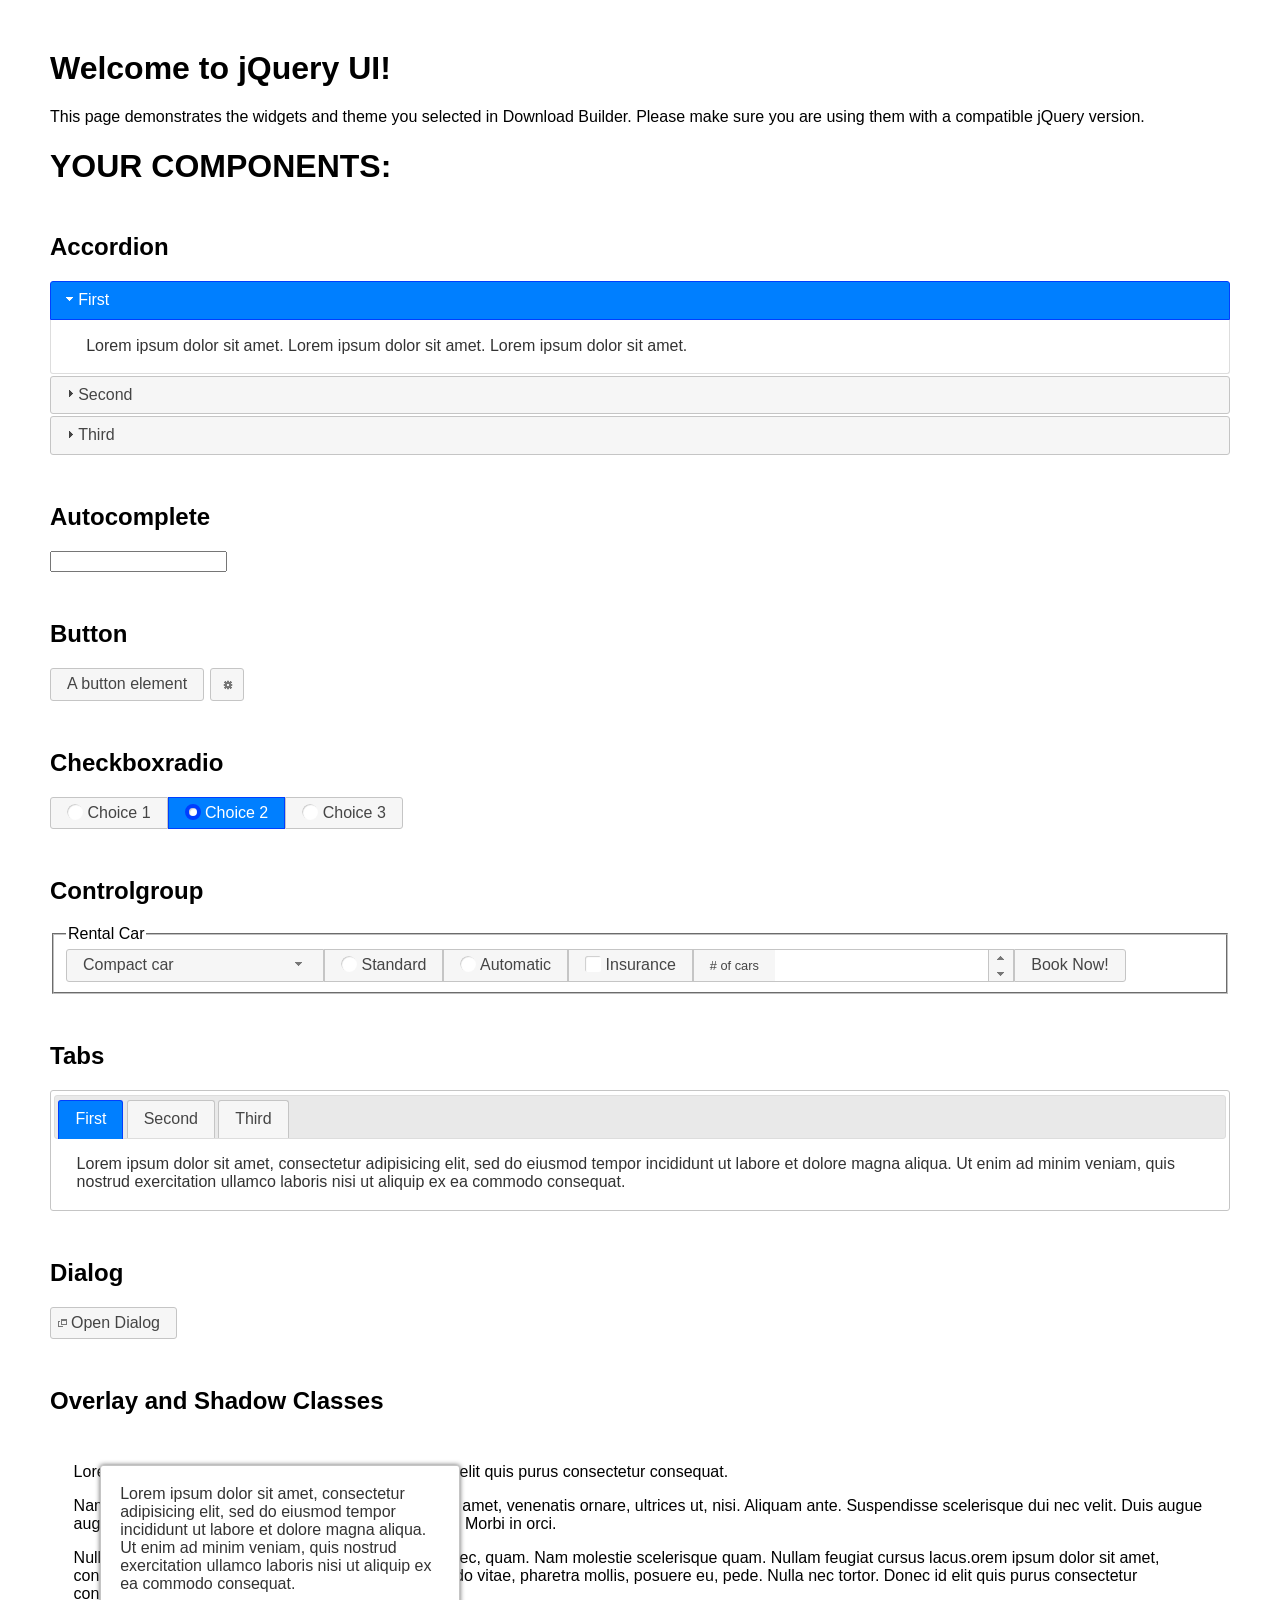
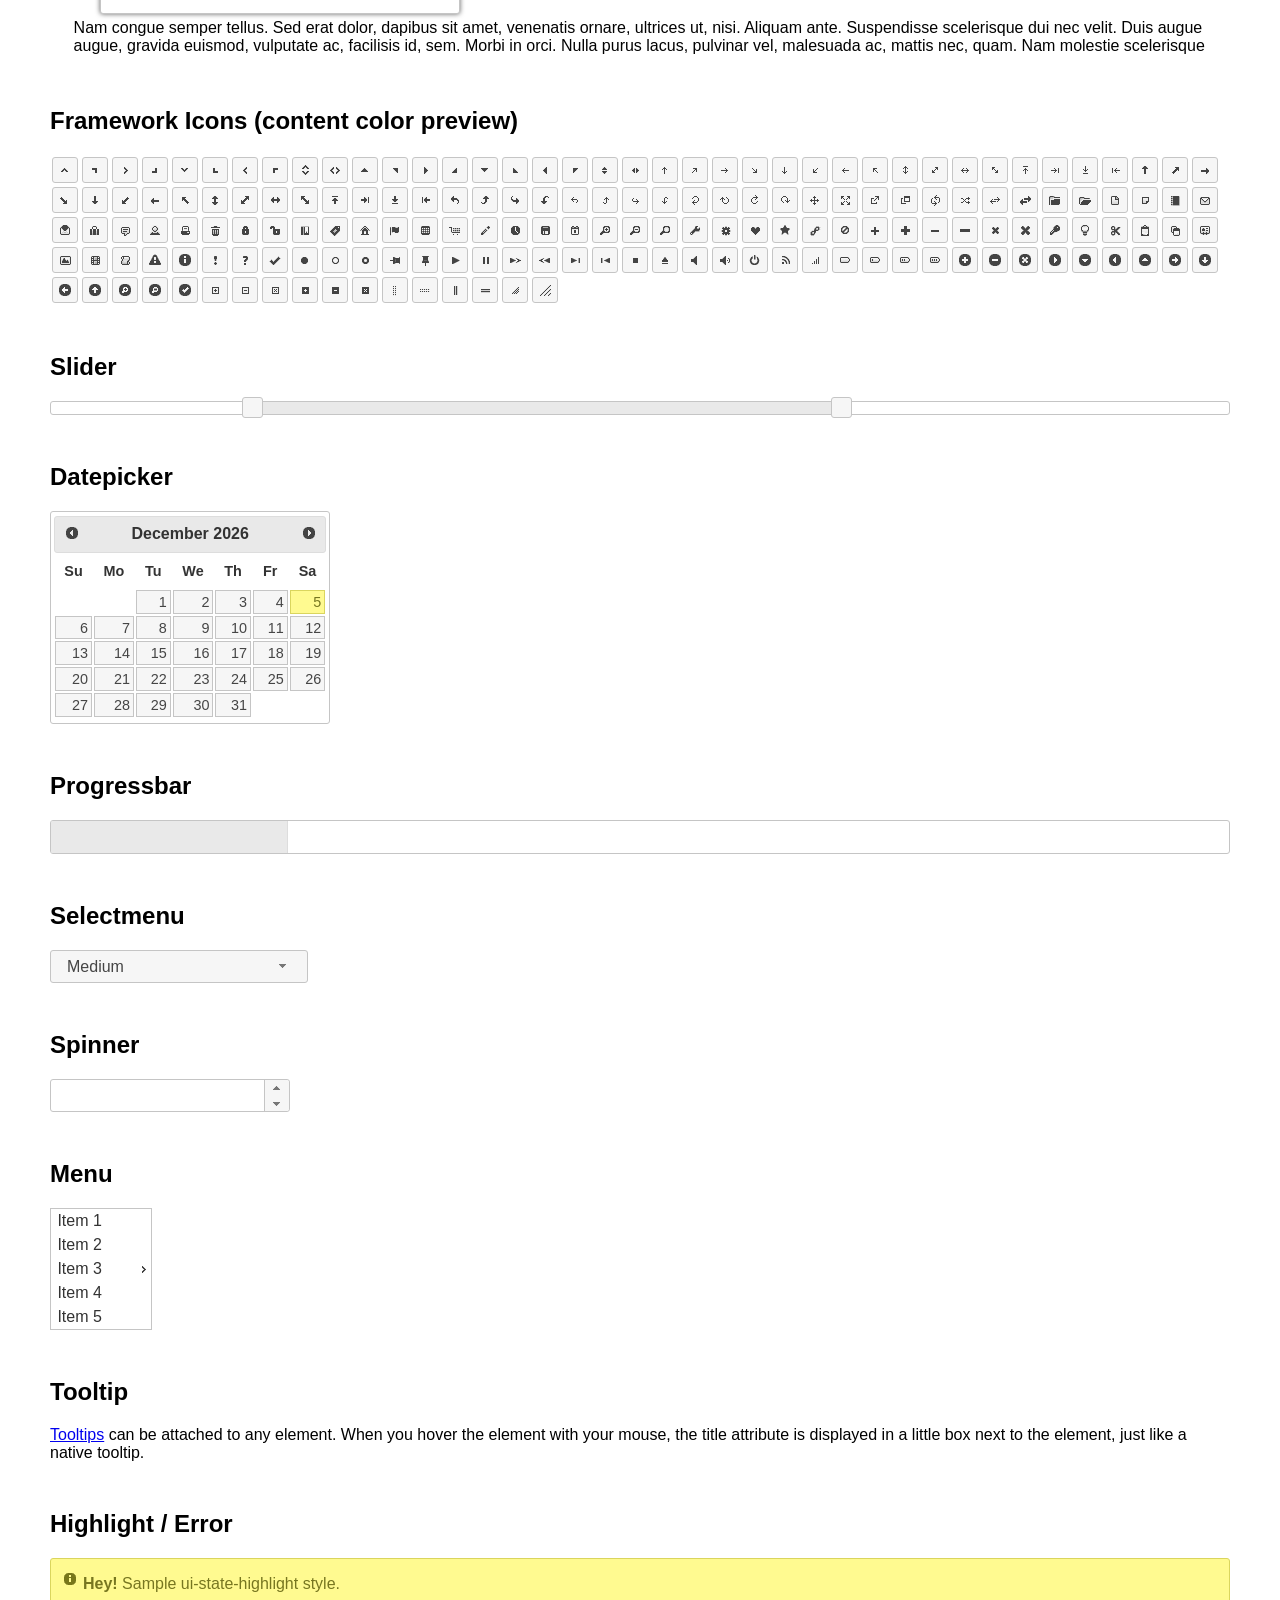
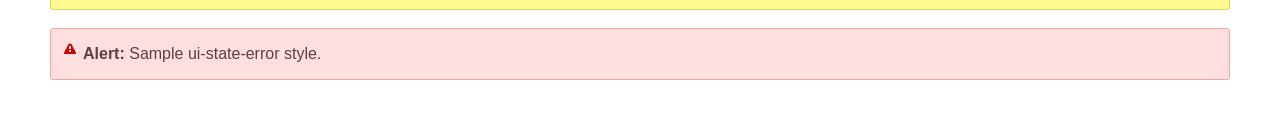
<file: vendor/jqueryui/index.html>
<!doctype html>
<html lang="us">
<head>
	<meta charset="utf-8">
	<title>jQuery UI Example Page</title>
	<link href="jquery-ui.css" rel="stylesheet">
	<style>
	body{
		font-family: "Trebuchet MS", sans-serif;
		margin: 50px;
	}
	.demoHeaders {
		margin-top: 2em;
	}
	#dialog-link {
		padding: .4em 1em .4em 20px;
		text-decoration: none;
		position: relative;
	}
	#dialog-link span.ui-icon {
		margin: 0 5px 0 0;
		position: absolute;
		left: .2em;
		top: 50%;
		margin-top: -8px;
	}
	#icons {
		margin: 0;
		padding: 0;
	}
	#icons li {
		margin: 2px;
		position: relative;
		padding: 4px 0;
		cursor: pointer;
		float: left;
		list-style: none;
	}
	#icons span.ui-icon {
		float: left;
		margin: 0 4px;
	}
	.fakewindowcontain .ui-widget-overlay {
		position: absolute;
	}
	select {
		width: 200px;
	}
	</style>
</head>
<body>

<h1>Welcome to jQuery UI!</h1>

<div class="ui-widget">
	<p>This page demonstrates the widgets and theme you selected in Download Builder. Please make sure you are using them with a compatible jQuery version.</p>
</div>

<h1>YOUR COMPONENTS:</h1>


<!-- Accordion -->
<h2 class="demoHeaders">Accordion</h2>
<div id="accordion">
	<h3>First</h3>
	<div>Lorem ipsum dolor sit amet. Lorem ipsum dolor sit amet. Lorem ipsum dolor sit amet.</div>
	<h3>Second</h3>
	<div>Phasellus mattis tincidunt nibh.</div>
	<h3>Third</h3>
	<div>Nam dui erat, auctor a, dignissim quis.</div>
</div>



<!-- Autocomplete -->
<h2 class="demoHeaders">Autocomplete</h2>
<div>
	<input id="autocomplete" title="type &quot;a&quot;">
</div>



<!-- Button -->
<h2 class="demoHeaders">Button</h2>
<button id="button">A button element</button>
<button id="button-icon">An icon-only button</button>



<!-- Checkboxradio -->
<h2 class="demoHeaders">Checkboxradio</h2>
<form style="margin-top: 1em;">
	<div id="radioset">
		<input type="radio" id="radio1" name="radio"><label for="radio1">Choice 1</label>
		<input type="radio" id="radio2" name="radio" checked="checked"><label for="radio2">Choice 2</label>
		<input type="radio" id="radio3" name="radio"><label for="radio3">Choice 3</label>
	</div>
</form>



<!-- Controlgroup -->
<h2 class="demoHeaders">Controlgroup</h2>
<fieldset>
	<legend>Rental Car</legend>
	<div id="controlgroup">
		<select id="car-type">
			<option>Compact car</option>
			<option>Midsize car</option>
			<option>Full size car</option>
			<option>SUV</option>
			<option>Luxury</option>
			<option>Truck</option>
			<option>Van</option>
		</select>
		<label for="transmission-standard">Standard</label>
		<input type="radio" name="transmission" id="transmission-standard">
		<label for="transmission-automatic">Automatic</label>
		<input type="radio" name="transmission" id="transmission-automatic">
		<label for="insurance">Insurance</label>
		<input type="checkbox" name="insurance" id="insurance">
		<label for="horizontal-spinner" class="ui-controlgroup-label"># of cars</label>
		<input id="horizontal-spinner" class="ui-spinner-input">
		<button>Book Now!</button>
	</div>
</fieldset>



<!-- Tabs -->
<h2 class="demoHeaders">Tabs</h2>
<div id="tabs">
	<ul>
		<li><a href="#tabs-1">First</a></li>
		<li><a href="#tabs-2">Second</a></li>
		<li><a href="#tabs-3">Third</a></li>
	</ul>
	<div id="tabs-1">Lorem ipsum dolor sit amet, consectetur adipisicing elit, sed do eiusmod tempor incididunt ut labore et dolore magna aliqua. Ut enim ad minim veniam, quis nostrud exercitation ullamco laboris nisi ut aliquip ex ea commodo consequat.</div>
	<div id="tabs-2">Phasellus mattis tincidunt nibh. Cras orci urna, blandit id, pretium vel, aliquet ornare, felis. Maecenas scelerisque sem non nisl. Fusce sed lorem in enim dictum bibendum.</div>
	<div id="tabs-3">Nam dui erat, auctor a, dignissim quis, sollicitudin eu, felis. Pellentesque nisi urna, interdum eget, sagittis et, consequat vestibulum, lacus. Mauris porttitor ullamcorper augue.</div>
</div>



<h2 class="demoHeaders">Dialog</h2>
<p>
	<button id="dialog-link" class="ui-button ui-corner-all ui-widget">
		<span class="ui-icon ui-icon-newwin"></span>Open Dialog
	</button>
</p>

<h2 class="demoHeaders">Overlay and Shadow Classes</h2>
<div style="position: relative; width: 96%; height: 200px; padding:1% 2%; overflow:hidden;" class="fakewindowcontain">
	<p>Lorem ipsum dolor sit amet,  Nulla nec tortor. Donec id elit quis purus consectetur consequat. </p><p>Nam congue semper tellus. Sed erat dolor, dapibus sit amet, venenatis ornare, ultrices ut, nisi. Aliquam ante. Suspendisse scelerisque dui nec velit. Duis augue augue, gravida euismod, vulputate ac, facilisis id, sem. Morbi in orci. </p><p>Nulla purus lacus, pulvinar vel, malesuada ac, mattis nec, quam. Nam molestie scelerisque quam. Nullam feugiat cursus lacus.orem ipsum dolor sit amet, consectetur adipiscing elit. Donec libero risus, commodo vitae, pharetra mollis, posuere eu, pede. Nulla nec tortor. Donec id elit quis purus consectetur consequat. </p><p>Nam congue semper tellus. Sed erat dolor, dapibus sit amet, venenatis ornare, ultrices ut, nisi. Aliquam ante. Suspendisse scelerisque dui nec velit. Duis augue augue, gravida euismod, vulputate ac, facilisis id, sem. Morbi in orci. Nulla purus lacus, pulvinar vel, malesuada ac, mattis nec, quam. Nam molestie scelerisque quam. </p><p>Nullam feugiat cursus lacus.orem ipsum dolor sit amet, consectetur adipiscing elit. Donec libero risus, commodo vitae, pharetra mollis, posuere eu, pede. Nulla nec tortor. Donec id elit quis purus consectetur consequat. Nam congue semper tellus. Sed erat dolor, dapibus sit amet, venenatis ornare, ultrices ut, nisi. Aliquam ante. </p><p>Suspendisse scelerisque dui nec velit. Duis augue augue, gravida euismod, vulputate ac, facilisis id, sem. Morbi in orci. Nulla purus lacus, pulvinar vel, malesuada ac, mattis nec, quam. Nam molestie scelerisque quam. Nullam feugiat cursus lacus.orem ipsum dolor sit amet, consectetur adipiscing elit. Donec libero risus, commodo vitae, pharetra mollis, posuere eu, pede. Nulla nec tortor. Donec id elit quis purus consectetur consequat. Nam congue semper tellus. Sed erat dolor, dapibus sit amet, venenatis ornare, ultrices ut, nisi. </p>

	<!-- ui-dialog -->
	<div class="ui-widget-overlay ui-front"></div>
	<div style="position: absolute; width: 320px; left: 50px; top: 30px; padding: 1.2em" class="ui-widget ui-front ui-widget-content ui-corner-all ui-widget-shadow">
		Lorem ipsum dolor sit amet, consectetur adipisicing elit, sed do eiusmod tempor incididunt ut labore et dolore magna aliqua. Ut enim ad minim veniam, quis nostrud exercitation ullamco laboris nisi ut aliquip ex ea commodo consequat.
	</div>

</div>

<!-- ui-dialog -->
<div id="dialog" title="Dialog Title">
	<p>Lorem ipsum dolor sit amet, consectetur adipisicing elit, sed do eiusmod tempor incididunt ut labore et dolore magna aliqua. Ut enim ad minim veniam, quis nostrud exercitation ullamco laboris nisi ut aliquip ex ea commodo consequat.</p>
</div>



<h2 class="demoHeaders">Framework Icons (content color preview)</h2>
<ul id="icons" class="ui-widget ui-helper-clearfix">
	<li class="ui-state-default ui-corner-all" title=".ui-icon-caret-1-n"><span class="ui-icon ui-icon-caret-1-n"></span></li>
	<li class="ui-state-default ui-corner-all" title=".ui-icon-caret-1-ne"><span class="ui-icon ui-icon-caret-1-ne"></span></li>
	<li class="ui-state-default ui-corner-all" title=".ui-icon-caret-1-e"><span class="ui-icon ui-icon-caret-1-e"></span></li>
	<li class="ui-state-default ui-corner-all" title=".ui-icon-caret-1-se"><span class="ui-icon ui-icon-caret-1-se"></span></li>
	<li class="ui-state-default ui-corner-all" title=".ui-icon-caret-1-s"><span class="ui-icon ui-icon-caret-1-s"></span></li>
	<li class="ui-state-default ui-corner-all" title=".ui-icon-caret-1-sw"><span class="ui-icon ui-icon-caret-1-sw"></span></li>
	<li class="ui-state-default ui-corner-all" title=".ui-icon-caret-1-w"><span class="ui-icon ui-icon-caret-1-w"></span></li>
	<li class="ui-state-default ui-corner-all" title=".ui-icon-caret-1-nw"><span class="ui-icon ui-icon-caret-1-nw"></span></li>
	<li class="ui-state-default ui-corner-all" title=".ui-icon-caret-2-n-s"><span class="ui-icon ui-icon-caret-2-n-s"></span></li>
	<li class="ui-state-default ui-corner-all" title=".ui-icon-caret-2-e-w"><span class="ui-icon ui-icon-caret-2-e-w"></span></li>
	<li class="ui-state-default ui-corner-all" title=".ui-icon-triangle-1-n"><span class="ui-icon ui-icon-triangle-1-n"></span></li>
	<li class="ui-state-default ui-corner-all" title=".ui-icon-triangle-1-ne"><span class="ui-icon ui-icon-triangle-1-ne"></span></li>
	<li class="ui-state-default ui-corner-all" title=".ui-icon-triangle-1-e"><span class="ui-icon ui-icon-triangle-1-e"></span></li>
	<li class="ui-state-default ui-corner-all" title=".ui-icon-triangle-1-se"><span class="ui-icon ui-icon-triangle-1-se"></span></li>
	<li class="ui-state-default ui-corner-all" title=".ui-icon-triangle-1-s"><span class="ui-icon ui-icon-triangle-1-s"></span></li>
	<li class="ui-state-default ui-corner-all" title=".ui-icon-triangle-1-sw"><span class="ui-icon ui-icon-triangle-1-sw"></span></li>
	<li class="ui-state-default ui-corner-all" title=".ui-icon-triangle-1-w"><span class="ui-icon ui-icon-triangle-1-w"></span></li>
	<li class="ui-state-default ui-corner-all" title=".ui-icon-triangle-1-nw"><span class="ui-icon ui-icon-triangle-1-nw"></span></li>
	<li class="ui-state-default ui-corner-all" title=".ui-icon-triangle-2-n-s"><span class="ui-icon ui-icon-triangle-2-n-s"></span></li>
	<li class="ui-state-default ui-corner-all" title=".ui-icon-triangle-2-e-w"><span class="ui-icon ui-icon-triangle-2-e-w"></span></li>
	<li class="ui-state-default ui-corner-all" title=".ui-icon-arrow-1-n"><span class="ui-icon ui-icon-arrow-1-n"></span></li>
	<li class="ui-state-default ui-corner-all" title=".ui-icon-arrow-1-ne"><span class="ui-icon ui-icon-arrow-1-ne"></span></li>
	<li class="ui-state-default ui-corner-all" title=".ui-icon-arrow-1-e"><span class="ui-icon ui-icon-arrow-1-e"></span></li>
	<li class="ui-state-default ui-corner-all" title=".ui-icon-arrow-1-se"><span class="ui-icon ui-icon-arrow-1-se"></span></li>
	<li class="ui-state-default ui-corner-all" title=".ui-icon-arrow-1-s"><span class="ui-icon ui-icon-arrow-1-s"></span></li>
	<li class="ui-state-default ui-corner-all" title=".ui-icon-arrow-1-sw"><span class="ui-icon ui-icon-arrow-1-sw"></span></li>
	<li class="ui-state-default ui-corner-all" title=".ui-icon-arrow-1-w"><span class="ui-icon ui-icon-arrow-1-w"></span></li>
	<li class="ui-state-default ui-corner-all" title=".ui-icon-arrow-1-nw"><span class="ui-icon ui-icon-arrow-1-nw"></span></li>
	<li class="ui-state-default ui-corner-all" title=".ui-icon-arrow-2-n-s"><span class="ui-icon ui-icon-arrow-2-n-s"></span></li>
	<li class="ui-state-default ui-corner-all" title=".ui-icon-arrow-2-ne-sw"><span class="ui-icon ui-icon-arrow-2-ne-sw"></span></li>
	<li class="ui-state-default ui-corner-all" title=".ui-icon-arrow-2-e-w"><span class="ui-icon ui-icon-arrow-2-e-w"></span></li>
	<li class="ui-state-default ui-corner-all" title=".ui-icon-arrow-2-se-nw"><span class="ui-icon ui-icon-arrow-2-se-nw"></span></li>
	<li class="ui-state-default ui-corner-all" title=".ui-icon-arrowstop-1-n"><span class="ui-icon ui-icon-arrowstop-1-n"></span></li>
	<li class="ui-state-default ui-corner-all" title=".ui-icon-arrowstop-1-e"><span class="ui-icon ui-icon-arrowstop-1-e"></span></li>
	<li class="ui-state-default ui-corner-all" title=".ui-icon-arrowstop-1-s"><span class="ui-icon ui-icon-arrowstop-1-s"></span></li>
	<li class="ui-state-default ui-corner-all" title=".ui-icon-arrowstop-1-w"><span class="ui-icon ui-icon-arrowstop-1-w"></span></li>
	<li class="ui-state-default ui-corner-all" title=".ui-icon-arrowthick-1-n"><span class="ui-icon ui-icon-arrowthick-1-n"></span></li>
	<li class="ui-state-default ui-corner-all" title=".ui-icon-arrowthick-1-ne"><span class="ui-icon ui-icon-arrowthick-1-ne"></span></li>
	<li class="ui-state-default ui-corner-all" title=".ui-icon-arrowthick-1-e"><span class="ui-icon ui-icon-arrowthick-1-e"></span></li>
	<li class="ui-state-default ui-corner-all" title=".ui-icon-arrowthick-1-se"><span class="ui-icon ui-icon-arrowthick-1-se"></span></li>
	<li class="ui-state-default ui-corner-all" title=".ui-icon-arrowthick-1-s"><span class="ui-icon ui-icon-arrowthick-1-s"></span></li>
	<li class="ui-state-default ui-corner-all" title=".ui-icon-arrowthick-1-sw"><span class="ui-icon ui-icon-arrowthick-1-sw"></span></li>
	<li class="ui-state-default ui-corner-all" title=".ui-icon-arrowthick-1-w"><span class="ui-icon ui-icon-arrowthick-1-w"></span></li>
	<li class="ui-state-default ui-corner-all" title=".ui-icon-arrowthick-1-nw"><span class="ui-icon ui-icon-arrowthick-1-nw"></span></li>
	<li class="ui-state-default ui-corner-all" title=".ui-icon-arrowthick-2-n-s"><span class="ui-icon ui-icon-arrowthick-2-n-s"></span></li>
	<li class="ui-state-default ui-corner-all" title=".ui-icon-arrowthick-2-ne-sw"><span class="ui-icon ui-icon-arrowthick-2-ne-sw"></span></li>
	<li class="ui-state-default ui-corner-all" title=".ui-icon-arrowthick-2-e-w"><span class="ui-icon ui-icon-arrowthick-2-e-w"></span></li>
	<li class="ui-state-default ui-corner-all" title=".ui-icon-arrowthick-2-se-nw"><span class="ui-icon ui-icon-arrowthick-2-se-nw"></span></li>
	<li class="ui-state-default ui-corner-all" title=".ui-icon-arrowthickstop-1-n"><span class="ui-icon ui-icon-arrowthickstop-1-n"></span></li>
	<li class="ui-state-default ui-corner-all" title=".ui-icon-arrowthickstop-1-e"><span class="ui-icon ui-icon-arrowthickstop-1-e"></span></li>
	<li class="ui-state-default ui-corner-all" title=".ui-icon-arrowthickstop-1-s"><span class="ui-icon ui-icon-arrowthickstop-1-s"></span></li>
	<li class="ui-state-default ui-corner-all" title=".ui-icon-arrowthickstop-1-w"><span class="ui-icon ui-icon-arrowthickstop-1-w"></span></li>
	<li class="ui-state-default ui-corner-all" title=".ui-icon-arrowreturnthick-1-w"><span class="ui-icon ui-icon-arrowreturnthick-1-w"></span></li>
	<li class="ui-state-default ui-corner-all" title=".ui-icon-arrowreturnthick-1-n"><span class="ui-icon ui-icon-arrowreturnthick-1-n"></span></li>
	<li class="ui-state-default ui-corner-all" title=".ui-icon-arrowreturnthick-1-e"><span class="ui-icon ui-icon-arrowreturnthick-1-e"></span></li>
	<li class="ui-state-default ui-corner-all" title=".ui-icon-arrowreturnthick-1-s"><span class="ui-icon ui-icon-arrowreturnthick-1-s"></span></li>
	<li class="ui-state-default ui-corner-all" title=".ui-icon-arrowreturn-1-w"><span class="ui-icon ui-icon-arrowreturn-1-w"></span></li>
	<li class="ui-state-default ui-corner-all" title=".ui-icon-arrowreturn-1-n"><span class="ui-icon ui-icon-arrowreturn-1-n"></span></li>
	<li class="ui-state-default ui-corner-all" title=".ui-icon-arrowreturn-1-e"><span class="ui-icon ui-icon-arrowreturn-1-e"></span></li>
	<li class="ui-state-default ui-corner-all" title=".ui-icon-arrowreturn-1-s"><span class="ui-icon ui-icon-arrowreturn-1-s"></span></li>
	<li class="ui-state-default ui-corner-all" title=".ui-icon-arrowrefresh-1-w"><span class="ui-icon ui-icon-arrowrefresh-1-w"></span></li>
	<li class="ui-state-default ui-corner-all" title=".ui-icon-arrowrefresh-1-n"><span class="ui-icon ui-icon-arrowrefresh-1-n"></span></li>
	<li class="ui-state-default ui-corner-all" title=".ui-icon-arrowrefresh-1-e"><span class="ui-icon ui-icon-arrowrefresh-1-e"></span></li>
	<li class="ui-state-default ui-corner-all" title=".ui-icon-arrowrefresh-1-s"><span class="ui-icon ui-icon-arrowrefresh-1-s"></span></li>
	<li class="ui-state-default ui-corner-all" title=".ui-icon-arrow-4"><span class="ui-icon ui-icon-arrow-4"></span></li>
	<li class="ui-state-default ui-corner-all" title=".ui-icon-arrow-4-diag"><span class="ui-icon ui-icon-arrow-4-diag"></span></li>
	<li class="ui-state-default ui-corner-all" title=".ui-icon-extlink"><span class="ui-icon ui-icon-extlink"></span></li>
	<li class="ui-state-default ui-corner-all" title=".ui-icon-newwin"><span class="ui-icon ui-icon-newwin"></span></li>
	<li class="ui-state-default ui-corner-all" title=".ui-icon-refresh"><span class="ui-icon ui-icon-refresh"></span></li>
	<li class="ui-state-default ui-corner-all" title=".ui-icon-shuffle"><span class="ui-icon ui-icon-shuffle"></span></li>
	<li class="ui-state-default ui-corner-all" title=".ui-icon-transfer-e-w"><span class="ui-icon ui-icon-transfer-e-w"></span></li>
	<li class="ui-state-default ui-corner-all" title=".ui-icon-transferthick-e-w"><span class="ui-icon ui-icon-transferthick-e-w"></span></li>
	<li class="ui-state-default ui-corner-all" title=".ui-icon-folder-collapsed"><span class="ui-icon ui-icon-folder-collapsed"></span></li>
	<li class="ui-state-default ui-corner-all" title=".ui-icon-folder-open"><span class="ui-icon ui-icon-folder-open"></span></li>
	<li class="ui-state-default ui-corner-all" title=".ui-icon-document"><span class="ui-icon ui-icon-document"></span></li>
	<li class="ui-state-default ui-corner-all" title=".ui-icon-document-b"><span class="ui-icon ui-icon-document-b"></span></li>
	<li class="ui-state-default ui-corner-all" title=".ui-icon-note"><span class="ui-icon ui-icon-note"></span></li>
	<li class="ui-state-default ui-corner-all" title=".ui-icon-mail-closed"><span class="ui-icon ui-icon-mail-closed"></span></li>
	<li class="ui-state-default ui-corner-all" title=".ui-icon-mail-open"><span class="ui-icon ui-icon-mail-open"></span></li>
	<li class="ui-state-default ui-corner-all" title=".ui-icon-suitcase"><span class="ui-icon ui-icon-suitcase"></span></li>
	<li class="ui-state-default ui-corner-all" title=".ui-icon-comment"><span class="ui-icon ui-icon-comment"></span></li>
	<li class="ui-state-default ui-corner-all" title=".ui-icon-person"><span class="ui-icon ui-icon-person"></span></li>
	<li class="ui-state-default ui-corner-all" title=".ui-icon-print"><span class="ui-icon ui-icon-print"></span></li>
	<li class="ui-state-default ui-corner-all" title=".ui-icon-trash"><span class="ui-icon ui-icon-trash"></span></li>
	<li class="ui-state-default ui-corner-all" title=".ui-icon-locked"><span class="ui-icon ui-icon-locked"></span></li>
	<li class="ui-state-default ui-corner-all" title=".ui-icon-unlocked"><span class="ui-icon ui-icon-unlocked"></span></li>
	<li class="ui-state-default ui-corner-all" title=".ui-icon-bookmark"><span class="ui-icon ui-icon-bookmark"></span></li>
	<li class="ui-state-default ui-corner-all" title=".ui-icon-tag"><span class="ui-icon ui-icon-tag"></span></li>
	<li class="ui-state-default ui-corner-all" title=".ui-icon-home"><span class="ui-icon ui-icon-home"></span></li>
	<li class="ui-state-default ui-corner-all" title=".ui-icon-flag"><span class="ui-icon ui-icon-flag"></span></li>
	<li class="ui-state-default ui-corner-all" title=".ui-icon-calculator"><span class="ui-icon ui-icon-calculator"></span></li>
	<li class="ui-state-default ui-corner-all" title=".ui-icon-cart"><span class="ui-icon ui-icon-cart"></span></li>
	<li class="ui-state-default ui-corner-all" title=".ui-icon-pencil"><span class="ui-icon ui-icon-pencil"></span></li>
	<li class="ui-state-default ui-corner-all" title=".ui-icon-clock"><span class="ui-icon ui-icon-clock"></span></li>
	<li class="ui-state-default ui-corner-all" title=".ui-icon-disk"><span class="ui-icon ui-icon-disk"></span></li>
	<li class="ui-state-default ui-corner-all" title=".ui-icon-calendar"><span class="ui-icon ui-icon-calendar"></span></li>
	<li class="ui-state-default ui-corner-all" title=".ui-icon-zoomin"><span class="ui-icon ui-icon-zoomin"></span></li>
	<li class="ui-state-default ui-corner-all" title=".ui-icon-zoomout"><span class="ui-icon ui-icon-zoomout"></span></li>
	<li class="ui-state-default ui-corner-all" title=".ui-icon-search"><span class="ui-icon ui-icon-search"></span></li>
	<li class="ui-state-default ui-corner-all" title=".ui-icon-wrench"><span class="ui-icon ui-icon-wrench"></span></li>
	<li class="ui-state-default ui-corner-all" title=".ui-icon-gear"><span class="ui-icon ui-icon-gear"></span></li>
	<li class="ui-state-default ui-corner-all" title=".ui-icon-heart"><span class="ui-icon ui-icon-heart"></span></li>
	<li class="ui-state-default ui-corner-all" title=".ui-icon-star"><span class="ui-icon ui-icon-star"></span></li>
	<li class="ui-state-default ui-corner-all" title=".ui-icon-link"><span class="ui-icon ui-icon-link"></span></li>
	<li class="ui-state-default ui-corner-all" title=".ui-icon-cancel"><span class="ui-icon ui-icon-cancel"></span></li>
	<li class="ui-state-default ui-corner-all" title=".ui-icon-plus"><span class="ui-icon ui-icon-plus"></span></li>
	<li class="ui-state-default ui-corner-all" title=".ui-icon-plusthick"><span class="ui-icon ui-icon-plusthick"></span></li>
	<li class="ui-state-default ui-corner-all" title=".ui-icon-minus"><span class="ui-icon ui-icon-minus"></span></li>
	<li class="ui-state-default ui-corner-all" title=".ui-icon-minusthick"><span class="ui-icon ui-icon-minusthick"></span></li>
	<li class="ui-state-default ui-corner-all" title=".ui-icon-close"><span class="ui-icon ui-icon-close"></span></li>
	<li class="ui-state-default ui-corner-all" title=".ui-icon-closethick"><span class="ui-icon ui-icon-closethick"></span></li>
	<li class="ui-state-default ui-corner-all" title=".ui-icon-key"><span class="ui-icon ui-icon-key"></span></li>
	<li class="ui-state-default ui-corner-all" title=".ui-icon-lightbulb"><span class="ui-icon ui-icon-lightbulb"></span></li>
	<li class="ui-state-default ui-corner-all" title=".ui-icon-scissors"><span class="ui-icon ui-icon-scissors"></span></li>
	<li class="ui-state-default ui-corner-all" title=".ui-icon-clipboard"><span class="ui-icon ui-icon-clipboard"></span></li>
	<li class="ui-state-default ui-corner-all" title=".ui-icon-copy"><span class="ui-icon ui-icon-copy"></span></li>
	<li class="ui-state-default ui-corner-all" title=".ui-icon-contact"><span class="ui-icon ui-icon-contact"></span></li>
	<li class="ui-state-default ui-corner-all" title=".ui-icon-image"><span class="ui-icon ui-icon-image"></span></li>
	<li class="ui-state-default ui-corner-all" title=".ui-icon-video"><span class="ui-icon ui-icon-video"></span></li>
	<li class="ui-state-default ui-corner-all" title=".ui-icon-script"><span class="ui-icon ui-icon-script"></span></li>
	<li class="ui-state-default ui-corner-all" title=".ui-icon-alert"><span class="ui-icon ui-icon-alert"></span></li>
	<li class="ui-state-default ui-corner-all" title=".ui-icon-info"><span class="ui-icon ui-icon-info"></span></li>
	<li class="ui-state-default ui-corner-all" title=".ui-icon-notice"><span class="ui-icon ui-icon-notice"></span></li>
	<li class="ui-state-default ui-corner-all" title=".ui-icon-help"><span class="ui-icon ui-icon-help"></span></li>
	<li class="ui-state-default ui-corner-all" title=".ui-icon-check"><span class="ui-icon ui-icon-check"></span></li>
	<li class="ui-state-default ui-corner-all" title=".ui-icon-bullet"><span class="ui-icon ui-icon-bullet"></span></li>
	<li class="ui-state-default ui-corner-all" title=".ui-icon-radio-off"><span class="ui-icon ui-icon-radio-off"></span></li>
	<li class="ui-state-default ui-corner-all" title=".ui-icon-radio-on"><span class="ui-icon ui-icon-radio-on"></span></li>
	<li class="ui-state-default ui-corner-all" title=".ui-icon-pin-w"><span class="ui-icon ui-icon-pin-w"></span></li>
	<li class="ui-state-default ui-corner-all" title=".ui-icon-pin-s"><span class="ui-icon ui-icon-pin-s"></span></li>
	<li class="ui-state-default ui-corner-all" title=".ui-icon-play"><span class="ui-icon ui-icon-play"></span></li>
	<li class="ui-state-default ui-corner-all" title=".ui-icon-pause"><span class="ui-icon ui-icon-pause"></span></li>
	<li class="ui-state-default ui-corner-all" title=".ui-icon-seek-next"><span class="ui-icon ui-icon-seek-next"></span></li>
	<li class="ui-state-default ui-corner-all" title=".ui-icon-seek-prev"><span class="ui-icon ui-icon-seek-prev"></span></li>
	<li class="ui-state-default ui-corner-all" title=".ui-icon-seek-end"><span class="ui-icon ui-icon-seek-end"></span></li>
	<li class="ui-state-default ui-corner-all" title=".ui-icon-seek-first"><span class="ui-icon ui-icon-seek-first"></span></li>
	<li class="ui-state-default ui-corner-all" title=".ui-icon-stop"><span class="ui-icon ui-icon-stop"></span></li>
	<li class="ui-state-default ui-corner-all" title=".ui-icon-eject"><span class="ui-icon ui-icon-eject"></span></li>
	<li class="ui-state-default ui-corner-all" title=".ui-icon-volume-off"><span class="ui-icon ui-icon-volume-off"></span></li>
	<li class="ui-state-default ui-corner-all" title=".ui-icon-volume-on"><span class="ui-icon ui-icon-volume-on"></span></li>
	<li class="ui-state-default ui-corner-all" title=".ui-icon-power"><span class="ui-icon ui-icon-power"></span></li>
	<li class="ui-state-default ui-corner-all" title=".ui-icon-signal-diag"><span class="ui-icon ui-icon-signal-diag"></span></li>
	<li class="ui-state-default ui-corner-all" title=".ui-icon-signal"><span class="ui-icon ui-icon-signal"></span></li>
	<li class="ui-state-default ui-corner-all" title=".ui-icon-battery-0"><span class="ui-icon ui-icon-battery-0"></span></li>
	<li class="ui-state-default ui-corner-all" title=".ui-icon-battery-1"><span class="ui-icon ui-icon-battery-1"></span></li>
	<li class="ui-state-default ui-corner-all" title=".ui-icon-battery-2"><span class="ui-icon ui-icon-battery-2"></span></li>
	<li class="ui-state-default ui-corner-all" title=".ui-icon-battery-3"><span class="ui-icon ui-icon-battery-3"></span></li>
	<li class="ui-state-default ui-corner-all" title=".ui-icon-circle-plus"><span class="ui-icon ui-icon-circle-plus"></span></li>
	<li class="ui-state-default ui-corner-all" title=".ui-icon-circle-minus"><span class="ui-icon ui-icon-circle-minus"></span></li>
	<li class="ui-state-default ui-corner-all" title=".ui-icon-circle-close"><span class="ui-icon ui-icon-circle-close"></span></li>
	<li class="ui-state-default ui-corner-all" title=".ui-icon-circle-triangle-e"><span class="ui-icon ui-icon-circle-triangle-e"></span></li>
	<li class="ui-state-default ui-corner-all" title=".ui-icon-circle-triangle-s"><span class="ui-icon ui-icon-circle-triangle-s"></span></li>
	<li class="ui-state-default ui-corner-all" title=".ui-icon-circle-triangle-w"><span class="ui-icon ui-icon-circle-triangle-w"></span></li>
	<li class="ui-state-default ui-corner-all" title=".ui-icon-circle-triangle-n"><span class="ui-icon ui-icon-circle-triangle-n"></span></li>
	<li class="ui-state-default ui-corner-all" title=".ui-icon-circle-arrow-e"><span class="ui-icon ui-icon-circle-arrow-e"></span></li>
	<li class="ui-state-default ui-corner-all" title=".ui-icon-circle-arrow-s"><span class="ui-icon ui-icon-circle-arrow-s"></span></li>
	<li class="ui-state-default ui-corner-all" title=".ui-icon-circle-arrow-w"><span class="ui-icon ui-icon-circle-arrow-w"></span></li>
	<li class="ui-state-default ui-corner-all" title=".ui-icon-circle-arrow-n"><span class="ui-icon ui-icon-circle-arrow-n"></span></li>
	<li class="ui-state-default ui-corner-all" title=".ui-icon-circle-zoomin"><span class="ui-icon ui-icon-circle-zoomin"></span></li>
	<li class="ui-state-default ui-corner-all" title=".ui-icon-circle-zoomout"><span class="ui-icon ui-icon-circle-zoomout"></span></li>
	<li class="ui-state-default ui-corner-all" title=".ui-icon-circle-check"><span class="ui-icon ui-icon-circle-check"></span></li>
	<li class="ui-state-default ui-corner-all" title=".ui-icon-circlesmall-plus"><span class="ui-icon ui-icon-circlesmall-plus"></span></li>
	<li class="ui-state-default ui-corner-all" title=".ui-icon-circlesmall-minus"><span class="ui-icon ui-icon-circlesmall-minus"></span></li>
	<li class="ui-state-default ui-corner-all" title=".ui-icon-circlesmall-close"><span class="ui-icon ui-icon-circlesmall-close"></span></li>
	<li class="ui-state-default ui-corner-all" title=".ui-icon-squaresmall-plus"><span class="ui-icon ui-icon-squaresmall-plus"></span></li>
	<li class="ui-state-default ui-corner-all" title=".ui-icon-squaresmall-minus"><span class="ui-icon ui-icon-squaresmall-minus"></span></li>
	<li class="ui-state-default ui-corner-all" title=".ui-icon-squaresmall-close"><span class="ui-icon ui-icon-squaresmall-close"></span></li>
	<li class="ui-state-default ui-corner-all" title=".ui-icon-grip-dotted-vertical"><span class="ui-icon ui-icon-grip-dotted-vertical"></span></li>
	<li class="ui-state-default ui-corner-all" title=".ui-icon-grip-dotted-horizontal"><span class="ui-icon ui-icon-grip-dotted-horizontal"></span></li>
	<li class="ui-state-default ui-corner-all" title=".ui-icon-grip-solid-vertical"><span class="ui-icon ui-icon-grip-solid-vertical"></span></li>
	<li class="ui-state-default ui-corner-all" title=".ui-icon-grip-solid-horizontal"><span class="ui-icon ui-icon-grip-solid-horizontal"></span></li>
	<li class="ui-state-default ui-corner-all" title=".ui-icon-gripsmall-diagonal-se"><span class="ui-icon ui-icon-gripsmall-diagonal-se"></span></li>
	<li class="ui-state-default ui-corner-all" title=".ui-icon-grip-diagonal-se"><span class="ui-icon ui-icon-grip-diagonal-se"></span></li>
</ul>


<!-- Slider -->
<h2 class="demoHeaders">Slider</h2>
<div id="slider"></div>



<!-- Datepicker -->
<h2 class="demoHeaders">Datepicker</h2>
<div id="datepicker"></div>



<!-- Progressbar -->
<h2 class="demoHeaders">Progressbar</h2>
<div id="progressbar"></div>



<!-- Progressbar -->
<h2 class="demoHeaders">Selectmenu</h2>
<select id="selectmenu">
	<option>Slower</option>
	<option>Slow</option>
	<option selected="selected">Medium</option>
	<option>Fast</option>
	<option>Faster</option>
</select>



<!-- Spinner -->
<h2 class="demoHeaders">Spinner</h2>
<input id="spinner">



<!-- Menu -->
<h2 class="demoHeaders">Menu</h2>
<ul style="width:100px;" id="menu">
	<li><div>Item 1</div></li>
	<li><div>Item 2</div></li>
	<li><div>Item 3</div>
		<ul>
			<li><div>Item 3-1</div></li>
			<li><div>Item 3-2</div></li>
			<li><div>Item 3-3</div></li>
			<li><div>Item 3-4</div></li>
			<li><div>Item 3-5</div></li>
		</ul>
	</li>
	<li><div>Item 4</div></li>
	<li><div>Item 5</div></li>
</ul>



<!-- Tooltip -->
<h2 class="demoHeaders">Tooltip</h2>
<p id="tooltip">
	<a href="#" title="That&apos;s what this widget is">Tooltips</a> can be attached to any element. When you hover
the element with your mouse, the title attribute is displayed in a little box next to the element, just like a native tooltip.
</p>


<!-- Highlight / Error -->
<h2 class="demoHeaders">Highlight / Error</h2>
<div class="ui-widget">
	<div class="ui-state-highlight ui-corner-all" style="margin-top: 20px; padding: 0 .7em;">
		<p><span class="ui-icon ui-icon-info" style="float: left; margin-right: .3em;"></span>
		<strong>Hey!</strong> Sample ui-state-highlight style.</p>
	</div>
</div>
<br>
<div class="ui-widget">
	<div class="ui-state-error ui-corner-all" style="padding: 0 .7em;">
		<p><span class="ui-icon ui-icon-alert" style="float: left; margin-right: .3em;"></span>
		<strong>Alert:</strong> Sample ui-state-error style.</p>
	</div>
</div>

<script src="external/jquery/jquery.js"></script>
<script src="jquery-ui.js"></script>
<script>

$( "#accordion" ).accordion();



var availableTags = [
	"ActionScript",
	"AppleScript",
	"Asp",
	"BASIC",
	"C",
	"C++",
	"Clojure",
	"COBOL",
	"ColdFusion",
	"Erlang",
	"Fortran",
	"Groovy",
	"Haskell",
	"Java",
	"JavaScript",
	"Lisp",
	"Perl",
	"PHP",
	"Python",
	"Ruby",
	"Scala",
	"Scheme"
];
$( "#autocomplete" ).autocomplete({
	source: availableTags
});



$( "#button" ).button();
$( "#button-icon" ).button({
	icon: "ui-icon-gear",
	showLabel: false
});



$( "#radioset" ).buttonset();



$( "#controlgroup" ).controlgroup();



$( "#tabs" ).tabs();



$( "#dialog" ).dialog({
	autoOpen: false,
	width: 400,
	buttons: [
		{
			text: "Ok",
			click: function() {
				$( this ).dialog( "close" );
			}
		},
		{
			text: "Cancel",
			click: function() {
				$( this ).dialog( "close" );
			}
		}
	]
});

// Link to open the dialog
$( "#dialog-link" ).click(function( event ) {
	$( "#dialog" ).dialog( "open" );
	event.preventDefault();
});



$( "#datepicker" ).datepicker({
	inline: true
});



$( "#slider" ).slider({
	range: true,
	values: [ 17, 67 ]
});



$( "#progressbar" ).progressbar({
	value: 20
});



$( "#spinner" ).spinner();



$( "#menu" ).menu();



$( "#tooltip" ).tooltip();



$( "#selectmenu" ).selectmenu();


// Hover states on the static widgets
$( "#dialog-link, #icons li" ).hover(
	function() {
		$( this ).addClass( "ui-state-hover" );
	},
	function() {
		$( this ).removeClass( "ui-state-hover" );
	}
);
</script>
</body>
</html>
</file>
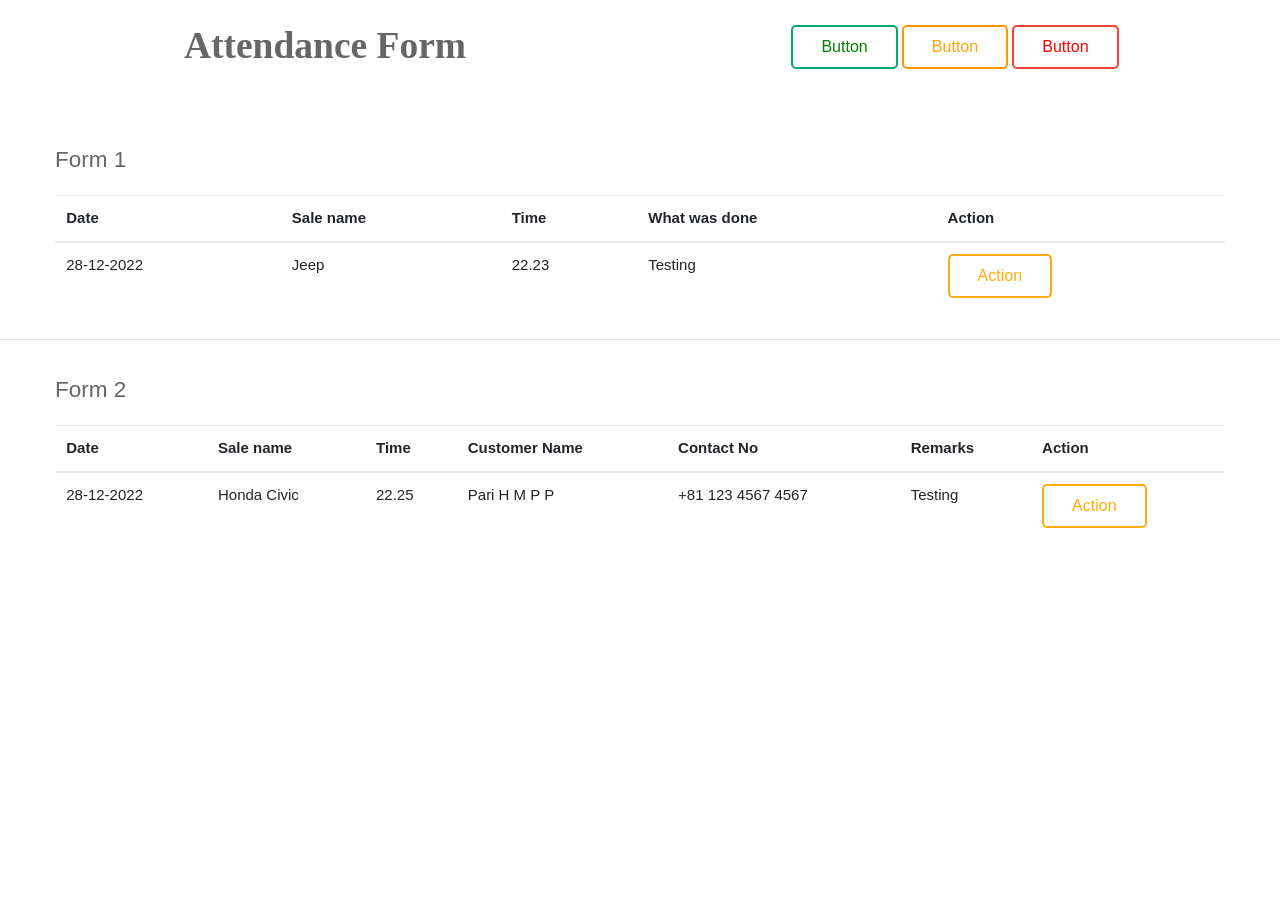
<file: attendance_form.html>
<!DOCTYPE html>
<html xmlns="http://www.w3.org/1999/html" xmlns="http://www.w3.org/1999/html">
<head>
    <!-- Basic -->
    <meta charset="utf-8" />
    <meta http-equiv="X-UA-Compatible" content="IE=edge" />
    <!-- Mobile Metas -->
    <meta name="viewport" content="width=device-width, initial-scale=1, shrink-to-fit=no" />
    <!-- Site Metas -->
    <meta name="keywords" content="" />
    <meta name="description" content="" />
    <meta name="author" content="" />
    <link rel="shortcut icon" href="images/Car_logo_sample.jpg" type="">
    <title>Attendance_form</title>
    <!-- bootstrap core css -->
    <link rel="stylesheet" type="text/css" href="css/bootstrap.css" />
    <!-- font awesome style -->
    <link href="css/font-awesome.min.css" rel="stylesheet" />
    <!-- Custom styles for this template -->
    <link href="css/style.css" rel="stylesheet" />
    <!-- responsive style -->
    <link href="css/responsive.css" rel="stylesheet" />

    <meta name="viewport" content="width=device-width, initial-scale=1">
    <!--===============================================================================================-->
    <link rel="icon" type="image/png" href="images/icons/favicon.png"/>
    <!--===============================================================================================-->
    <link rel="stylesheet" type="text/css" href="vendor/bootstrap/css/bootstrap.min.css">
    <!--===============================================================================================-->
    <link rel="stylesheet" type="text/css" href="fonts/font-awesome-4.7.0/css/font-awesome.min.css">
    <!--===============================================================================================-->
    <link rel="stylesheet" type="text/css" href="fonts/iconic/css/material-design-iconic-font.min.css">
    <!--===============================================================================================-->
    <link rel="stylesheet" type="text/css" href="fonts/linearicons-v1.0.0/icon-font.min.css">
    <!--===============================================================================================-->
    <link rel="stylesheet" type="text/css" href="vendor/animate/animate.css">
    <!--===============================================================================================-->
    <link rel="stylesheet" type="text/css" href="vendor/css-hamburgers/hamburgers.min.css">
    <!--===============================================================================================-->
    <link rel="stylesheet" type="text/css" href="vendor/animsition/css/animsition.min.css">
    <!--===============================================================================================-->
    <link rel="stylesheet" type="text/css" href="vendor/select2/select2.min.css">
    <!--===============================================================================================-->
    <link rel="stylesheet" type="text/css" href="vendor/daterangepicker/daterangepicker.css">
    <!--===============================================================================================-->
    <link rel="stylesheet" type="text/css" href="vendor/slick/slick.css">
    <!--===============================================================================================-->
    <link rel="stylesheet" type="text/css" href="vendor/MagnificPopup/magnific-popup.css">
    <!--===============================================================================================-->
    <link rel="stylesheet" type="text/css" href="vendor/perfect-scrollbar/perfect-scrollbar.css">
    <!--===============================================================================================-->
    <link rel="stylesheet" type="text/css" href="css/util.css">
    <link rel="stylesheet" type="text/css" href="css/main.css">
    <!--===============================================================================================-->
</head>

<style>
    /*  button section   */
    * {
        box-sizing: border-box;
    }

    .bttn {
        border: 2px solid black;
        border-radius: 5px;
        background-color: white;
        color: black;
        padding: 8px 28px;
        font-size: 16px;

    }
    .Bu_one {
        border-color: #04AA6D;
        color: green;
    }

    .Bu_two {
        border-color: #ff9800;
        color: orange;
    }

    .Bu_three {
        border-color: #f44336;
        color: red
    }

    /* end button section   */

    /*  button2 section   */
    * {
        box-sizing: border-box;
    }

    .butt {
        border: 2px solid #ffad06;
        border-radius: 5px;
        background-color: white;
        color: #ffad06;
        padding: 8px 28px;
        font-size: 16px;

    }
    /* end button2 section   */

    /*  button3 section   */
    * {
        box-sizing: border-box;
    }

    .butt2 {
        border: 2px solid #ffad06;
        border-radius: 5px;
        background-color: #ffffff;
        color: #ffad06;
        padding: 8px 28px;
        font-size: 16px;

    }
    /* End button3 section   */

    /*  Class for button and header  */
    * {
        box-sizing: border-box;
    }
    body {
        margin: 0;
    }
    .container-width{
        width:90%;
        max-width:1150px;
        margin:0 auto;
    }
    .am-sect{
        padding-top:100px;
        padding-bottom:100px;
        font-family:Helvetica, serif;
    }
    #i3xfj{
        border:0 solid black;
    }
    .gjs-row{
        display:flex;
        justify-content:flex-start;
        align-items:stretch;
        flex-wrap:nowrap;
        padding:10px;
    }
    .gjs-cell{
        min-height:75px;
        flex-grow:1;
        flex-basis:100%;
    }
    #i91j{
        flex-basis:250px;

    }
    #i88c{
        flex-basis:250px;
    }
    #i14q{
        height:90%;
    }
    @keyframes fadeEffect{
        from{
            opacity:0;
        }
        to{
            opacity:1;
        }
    }
    @media (max-width: 768px){
        .gjs-row{
            flex-wrap:wrap;
        }
    }
    /* End class for button and header  */

    /*  header class divide css code   */
    * {
        box-sizing: border-box;
    }
    body {
        margin: 0;

    }
    .gjs-row{
        display:flex;
        justify-content:flex-start;
        align-items:stretch;
        flex-wrap:nowrap;
        padding:10px;

    }
    .gjs-cell{
        min-height:75px;
        flex-grow:1;
        flex-basis:100%;
    }
    @media (max-width: 768px){
        .gjs-row{
            flex-wrap:wrap;
        }
    }
    /*  end header class divide css code   */


    /* image grid container */
    .grid-container {
        display: grid;
        grid-template-columns: auto auto auto auto auto auto;
        background-color: #ffffff;
        padding: 10px;
    }
    .grid-item {
        background-color: rgba(255, 255, 255, 0.8);
        border: 2px solid rgba(196, 196, 196, 0.8);
        padding: 0px;
        font-size: 30px;
        text-align: center;

    }
    /* End image grid container */

    /*  popup box css  */
    body {font-family: Arial, Helvetica, sans-serif;}

    /* The Modal (background) */
    .modal {
        display: none; /* Hidden by default */
        position: fixed; /* Stay in place */
        z-index: 1; /* Sit on top */
        padding-top: 100px; /* Location of the box */
        left: 0;
        top: 0;
        width: 100%; /* Full width */
        height: 100%; /* Full height */
        overflow: auto; /* Enable scroll if needed */
        background-color: rgb(0,0,0); /* Fallback color */
        background-color: rgba(0,0,0,0.4); /* Black w/ opacity */
    }

    /* Modal Content */
    .modal-content {
        background-color: #fefefe;
        margin: auto;
        padding: 20px;
        border: 1px solid #888;
        width: 80%;
    }

    /* The Close Button */
    .close {
        color: #aaaaaa;
        float: right;
        font-size: 28px;
        font-weight: bold;
    }
    .close:hover,
    .close:focus {
        color: #000;
        text-decoration: none;
        cursor: pointer;
    }
    /*  end popup box css  */

    /*    Header left/center/right code*/
    #header-wrap {
        display: flex;                   /* 1 */
        align-items: flex-start;         /* 2 */
        justify-content: space-between;  /* 3 */
        text-align: center;
        padding: 1rem 0;
    }

    #header-blue   { margin-bottom: 20px; background-color: #ffffff; color: #000000; }
    .header-left   { border: 1px solid #ffffff; width: 250px; }
    .header-right  { border: 1px solid #ffffff; width: 250px; }
    .header-center { border: 1px solid #ffffff; width: 630px; }
    /*   end  Header left/center/right code*/
</style>

<body>

<div class="hero_area">
    <!-- Button section -->
<header class="header_section">
    <div class="gjso-row" id="i7xa">
        <div class="gjs-cell">
            <div class="gjs-row" id="ivs4">
                <div class="gjs-cell" id="injr">
                    <div class="heading_container heading_center">
                        <div class="col-center">
                        <h3>Attendance Form</h3>
                        </div>
                    </div>
                </div>
                <div class="gjs-cell" id="ijl1">
                    <div class="heading_container heading_center">
                        <div class="col-center">
                                    <button class="bttn Bu_one"> Button </button>
                                    <button class="bttn Bu_two"> Button </button>
                                    <button class="bttn Bu_three"> Button </button>
                                </div>
                        </div>
                </div>
            </div>
        </div>
    </div>
</header>
    <!-- End color buttons -3  section -->

    <!-- Attendance list section -->
<section>

    <div class="content">

        <div class="container">
            <br>
            <h4>Form 1</h4>
            <br>
            <div class="table-responsive">

                <table class="table custom-table">
                    <thead>
                    <tr>
                        <th scope="col">Date</th>
                        <th scope="col">Sale name</th>
                        <th scope="col">Time</th>
                        <th scope="col">What was done</th>
                        <th scope="col">Action</th>
                    </tr>
                    </thead>
                    <tbody>
<!--   1st details row-->
                    <tr>
                        <td>28-12-2022</td>
                        <td>Jeep</td>
                        <td>22.23</td>
                        <td>Testing</td>
                        <td>
                            <button  id="butt" Class="butt" name="Action">Action</button>
                        </td>
                    </tr>
<!--  End of 1st details row-->
<!--  2nd details row    Samples    -->

<!--  End of 2nd details row-->
<!--  3rd details row Samples -->

<!--  end of 3rd details row-->
                    </tbody>
                </table>
            </div>
        </div>
    </div>
</section>
<!-- End Attendance list section -->

    <hr>

    <!-- List 2 section -->
    <section>

        <div class="content">

            <div class="container">
                <br>
                <h4>Form 2</h4>
                <br>
                <div class="table-responsive">

                    <table class="table custom-table">
                        <thead>
                        <tr>
                            <th scope="col">Date</th>
                            <th scope="col">Sale name</th>
                            <th scope="col">Time</th>
                            <th scope="col">Customer Name</th>
                            <th scope="col">Contact No</th>
                            <th scope="col">Remarks</th>
                            <th scope="col">Action</th>
                        </tr>
                        </thead>
                        <tbody>
                        <!--   1st details row-->
                        <tr>
                            <td>28-12-2022</td>
                            <td>Honda Civic</td>
                            <td>22.25</td>
                            <td>Pari H M P P</td>
                            <td>+81 123 4567 4567</td>
                            <td>Testing</td>
                            <td>
                                <button  id="butt2" Class="butt2" name="Action">Action</button>
                            </td>
                        </tr>
                        <!--  End of 1st details row-->
                        <!--  2nd details row    Samples    -->

                        <!--  End of 2nd details row-->
                        <!--  3rd details row Samples -->

                        <!--  end of 3rd details row-->

                        </tbody>
                    </table>
                </div>


            </div>

        </div>
    </section>

</div>

<!-- Trigger/Open The Modal -->
<!-- The Modal -->
<div id="myModal" class="modal">

    <!-- Modal content -->
    <div class="modal-content">
        <span class="close">&times;</span>
        <p>Some text in the Modal..</p>
    </div>

</div>



<!-- Popup box-->
<script>
    // Get the modal
    var modal = document.getElementById("myModal");

    // Get the button that opens the modal
    var btn = document.getElementById("bttn");

    // Get the <span> element that closes the modal
    var span = document.getElementsByClassName("close")[0];

    // When the user clicks the button, open the modal
    btn.onclick = function() {
        modal.style.display = "block";
    }

    // When the user clicks on <span> (x), close the modal
    span.onclick = function() {
        modal.style.display = "none";
    }

    // When the user clicks anywhere outside of the modal, close it
    window.onclick = function(event) {
        if (event.target == modal) {
            modal.style.display = "none";
        }
    }
</script>
<!-- jQery -->
<script src="js/jquery-3.4.1.min.js"></script>
<!-- popper js -->
<script src="js/popper.min.js"></script>
<!-- bootstrap js -->
<script src="js/bootstrap.js"></script>
<!-- custom js -->
<script src="js/custom.js"></script>
<!--===============================================================================================-->
<script src="vendor/jquery/jquery-3.2.1.min.js"></script>
<!--===============================================================================================-->
<script src="vendor/animsition/js/animsition.min.js"></script>
<!--===============================================================================================-->
<script src="vendor/bootstrap/js/popper.js"></script>
<script src="vendor/bootstrap/js/bootstrap.min.js"></script>
<!--===============================================================================================-->
<script src="vendor/select2/select2.min.js"></script>
<script>
    $(".js-select2").each(function(){
        $(this).select2({
            minimumResultsForSearch: 20,
            dropdownParent: $(this).next('.dropDownSelect2')
        });
    })
</script>
<!--===============================================================================================-->
<script src="vendor/daterangepicker/moment.min.js"></script>
<script src="vendor/daterangepicker/daterangepicker.js"></script>
<!--===============================================================================================-->
<script src="vendor/slick/slick.min.js"></script>
<script src="js/slick-custom.js"></script>
<!--===============================================================================================-->
<script src="vendor/parallax100/parallax100.js"></script>
<script>
    $('.parallax100').parallax100();
</script>
<!--===============================================================================================-->
<script src="vendor/MagnificPopup/jquery.magnific-popup.min.js"></script>
<script>
    $('.gallery-lb').each(function() { // the containers for all your galleries
        $(this).magnificPopup({
            delegate: 'a', // the selector for gallery item
            type: 'image',
            gallery: {
                enabled:true
            },
            mainClass: 'mfp-fade'
        });
    });
</script>
<!--===============================================================================================-->
<script src="vendor/isotope/isotope.pkgd.min.js"></script>
<!--===============================================================================================-->
<script src="vendor/sweetalert/sweetalert.min.js"></script>
<script>
    $('.js-addwish-b2').on('click', function(e){
        e.preventDefault();
    });

    $('.js-addwish-b2').each(function(){
        var nameProduct = $(this).parent().parent().find('.js-name-b2').html();
        $(this).on('click', function(){
            swal(nameProduct, "is added to wishlist !", "success");

            $(this).addClass('js-addedwish-b2');
            $(this).off('click');
        });
    });

    $('.js-addwish-detail').each(function(){
        var nameProduct = $(this).parent().parent().parent().find('.js-name-detail').html();

        $(this).on('click', function(){
            swal(nameProduct, "is added to wishlist !", "success");

            $(this).addClass('js-addedwish-detail');
            $(this).off('click');
        });
    });

    /*---------------------------------------------*/

    $('.js-addcart-detail').each(function(){
        var nameProduct = $(this).parent().parent().parent().parent().find('.js-name-detail').html();
        $(this).on('click', function(){
            swal(nameProduct, "is added to cart !", "success");
        });
    });

</script>
<!--===============================================================================================-->
<script src="vendor/perfect-scrollbar/perfect-scrollbar.min.js"></script>
<script>
    $('.js-pscroll').each(function(){
        $(this).css('position','relative');
        $(this).css('overflow','hidden');
        var ps = new PerfectScrollbar(this, {
            wheelSpeed: 1,
            scrollingThreshold: 1000,
            wheelPropagation: false,
        });

        $(window).on('resize', function(){
            ps.update();
        })
    });
</script>
<!--===============================================================================================-->
<script src="js/main.js"></script>
</body>
</html>
</file>
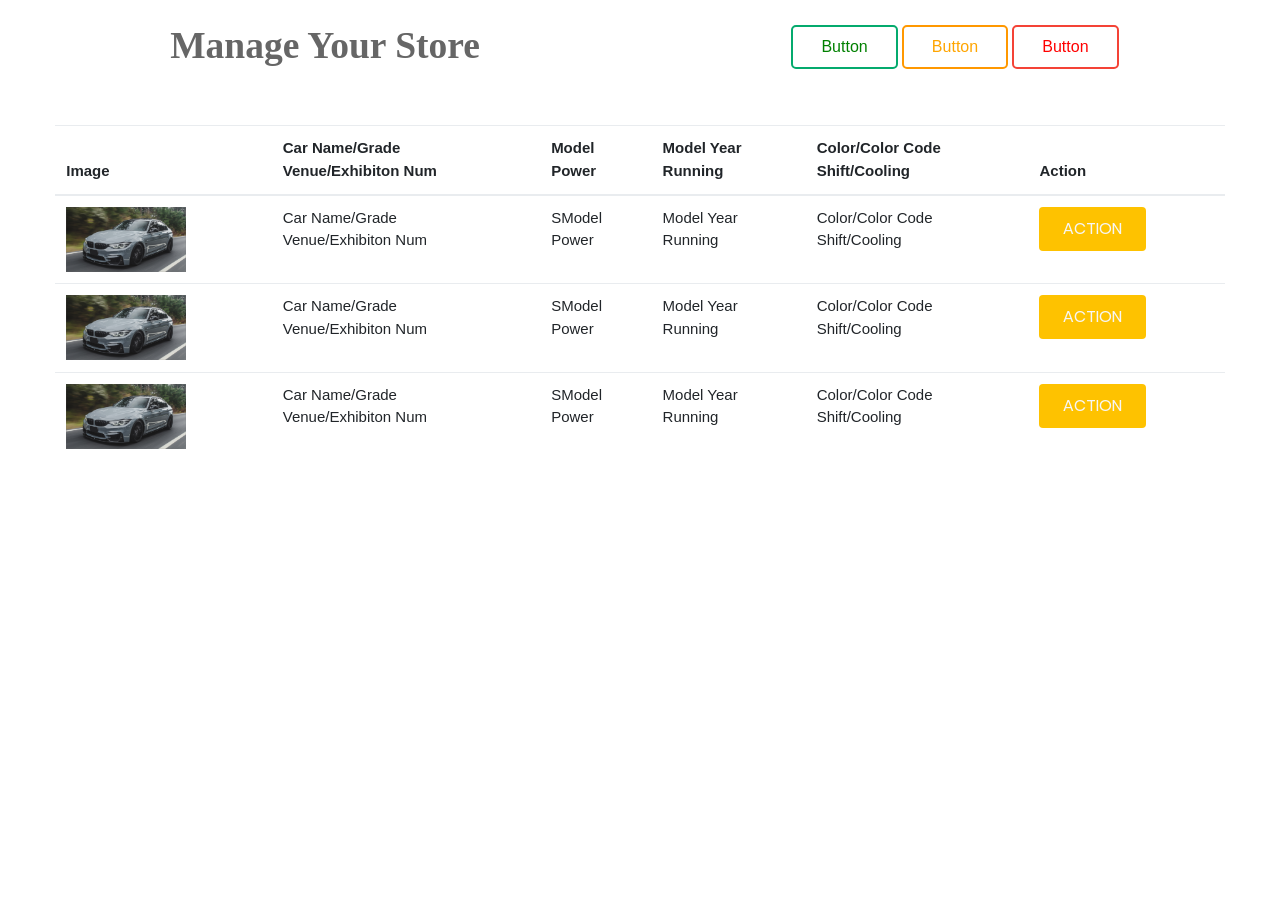
<file: car_listed_page.html>
<!DOCTYPE html>
<html>
<head>
    <!-- Basic -->
    <meta charset="utf-8" />
    <meta http-equiv="X-UA-Compatible" content="IE=edge" />
    <!-- Mobile Metas -->
    <meta name="viewport" content="width=device-width, initial-scale=1, shrink-to-fit=no" />
    <!-- Site Metas -->
    <meta name="keywords" content="" />
    <meta name="description" content="" />
    <meta name="author" content="" />
    <link rel="shortcut icon" href="images/Car_logo_sample.jpg" type="">
    <title>Car_Listed_Page</title>
    <!-- bootstrap core css -->
    <link rel="stylesheet" type="text/css" href="css/bootstrap.css" />
    <!-- font awesome style -->
    <link href="css/font-awesome.min.css" rel="stylesheet" />
    <!-- Custom styles for this template -->
    <link href="css/style.css" rel="stylesheet" />
    <!-- responsive style -->
    <link href="css/responsive.css" rel="stylesheet" />

    <meta name="viewport" content="width=device-width, initial-scale=1">
    <!--===============================================================================================-->
    <link rel="icon" type="image/png" href="images/icons/favicon.png"/>
    <!--===============================================================================================-->
    <link rel="stylesheet" type="text/css" href="vendor/bootstrap/css/bootstrap.min.css">
    <!--===============================================================================================-->
    <link rel="stylesheet" type="text/css" href="fonts/font-awesome-4.7.0/css/font-awesome.min.css">
    <!--===============================================================================================-->
    <link rel="stylesheet" type="text/css" href="fonts/iconic/css/material-design-iconic-font.min.css">
    <!--===============================================================================================-->
    <link rel="stylesheet" type="text/css" href="fonts/linearicons-v1.0.0/icon-font.min.css">
    <!--===============================================================================================-->
    <link rel="stylesheet" type="text/css" href="vendor/animate/animate.css">
    <!--===============================================================================================-->
    <link rel="stylesheet" type="text/css" href="vendor/css-hamburgers/hamburgers.min.css">
    <!--===============================================================================================-->
    <link rel="stylesheet" type="text/css" href="vendor/animsition/css/animsition.min.css">
    <!--===============================================================================================-->
    <link rel="stylesheet" type="text/css" href="vendor/select2/select2.min.css">
    <!--===============================================================================================-->
    <link rel="stylesheet" type="text/css" href="vendor/daterangepicker/daterangepicker.css">
    <!--===============================================================================================-->
    <link rel="stylesheet" type="text/css" href="vendor/slick/slick.css">
    <!--===============================================================================================-->
    <link rel="stylesheet" type="text/css" href="vendor/MagnificPopup/magnific-popup.css">
    <!--===============================================================================================-->
    <link rel="stylesheet" type="text/css" href="vendor/perfect-scrollbar/perfect-scrollbar.css">
    <!--===============================================================================================-->
    <link rel="stylesheet" type="text/css" href="css/util.css">
    <link rel="stylesheet" type="text/css" href="css/main.css">
    <!--===============================================================================================-->
</head>

<style>
    /*  button section   */
    * {
        box-sizing: border-box;
    }
    .button_search {
        border: 3px solid orange;
        border-radius: 5px;
        background-color: orange;
        color: white;

    }
    .bttn {
        border: 2px solid black;
        border-radius: 5px;
        background-color: white;
        color: black;
        padding: 8px 28px;
        font-size: 16px;

    }
    .Bu_one {
        border-color: #04AA6D;
        color: green;
    }

    .Bu_two {
        border-color: #ff9800;
        color: orange;
    }

    .Bu_three {
        border-color: #f44336;
        color: red
    }
    .Bu_border {
        border-color: #ffad06;
        color: #ffc000
    }

    /* end button section   */

    /*  Class for button and header  */
    * {
        box-sizing: border-box;
    }
    body {
        margin: 0;
    }
    .container-width{
        width:90%;
        max-width:1150px;
        margin:0 auto;
    }
    .am-sect{
        padding-top:100px;
        padding-bottom:100px;
        font-family:Helvetica, serif;
    }
    #i3xfj{
        border:0 solid black;
    }
    .gjs-row{
        display:flex;
        justify-content:flex-start;
        align-items:stretch;
        flex-wrap:nowrap;
        padding:10px;
    }
    .gjs-cell{
        min-height:75px;
        flex-grow:1;
        flex-basis:100%;
    }
    #i91j{
        flex-basis:250px;

    }
    #i88c{
        flex-basis:250px;
    }
    #i14q{
        height:90%;
    }
    @keyframes fadeEffect{
        from{
            opacity:0;
        }
        to{
            opacity:1;
        }
    }
    @media (max-width: 768px){
        .gjs-row{
            flex-wrap:wrap;
        }
    }
    /* End class for button and header  */

    /*  header class divide css code   */
    * {
        box-sizing: border-box;
    }
    body {
        margin: 0;

    }
    .gjs-row{
        display:flex;
        justify-content:flex-start;
        align-items:stretch;
        flex-wrap:nowrap;
        padding:10px;

    }
    .gjs-cell{
        min-height:75px;
        flex-grow:1;
        flex-basis:100%;
    }
    @media (max-width: 768px){
        .gjs-row{
            flex-wrap:wrap;
        }
    }
    /*  end header class divide css code   */


    /* image grid container */
    .grid-container {
        display: grid;
        grid-template-columns: auto auto auto auto auto auto;
        background-color: #ffffff;
        padding: 10px;
    }
    .grid-item {
        background-color: rgba(255, 255, 255, 0.8);
        border: 2px solid rgba(196, 196, 196, 0.8);
        padding: 0px;
        font-size: 30px;
        text-align: center;

    }
    /* End image grid container */

    /*  popup box css  */
    body {font-family: Arial, Helvetica, sans-serif;}

    /* The Modal (background) */
    .modal {
        display: none; /* Hidden by default */
        position: fixed; /* Stay in place */
        z-index: 1; /* Sit on top */
        padding-top: 100px; /* Location of the box */
        left: 0;
        top: 0;
        width: 100%; /* Full width */
        height: 100%; /* Full height */
        overflow: auto; /* Enable scroll if needed */
        background-color: rgb(0,0,0); /* Fallback color */
        background-color: rgba(0,0,0,0.4); /* Black w/ opacity */
    }

    /* Modal Content */
    .modal-content {
        background-color: #fefefe;
        margin: auto;
        padding: 20px;
        border: 1px solid #888;
        width: 80%;
    }

    /* The Close Button */
    .close {
        color: #aaaaaa;
        float: right;
        font-size: 28px;
        font-weight: bold;
    }
    .close:hover,
    .close:focus {
        color: #000;
        text-decoration: none;
        cursor: pointer;
    }
    /*  end popup box css  */

    /*    Header left/center/right code*/
    #header-wrap {
        display: flex;                   /* 1 */
        align-items: flex-start;         /* 2 */
        justify-content: space-between;  /* 3 */
        text-align: center;
        padding: 1rem 0;
    }

    #header-blue   { margin-bottom: 20px; background-color: #ffffff; color: #000000; }
    .header-left   { border: 1px solid #ffffff; width: 250px; }
    .header-right  { border: 1px solid #ffffff; width: 250px; }
    .header-center { border: 1px solid #ffffff; width: 630px; }
    /*   end  Header left/center/right code*/
</style>

<body>

<div class="hero_area">
    <!-- Button section -->
<header class="header_section">
    <div class="gjso-row" id="i7xa">
        <div class="gjs-cell">
            <div class="gjs-row" id="ivs4">
                <div class="gjs-cell" id="injr">
                    <div class="heading_container heading_center">
                        <div class="col-center">
                        <h3>Manage Your Store</h3>
                        </div>
                    </div>
                </div>
                <div class="gjs-cell" id="ijl1">
                    <div class="heading_container heading_center">
                        <div class="col-center">
                                    <button class="bttn Bu_one"> Button </button>
                                    <button class="bttn Bu_two"> Button </button>
                                    <button class="bttn Bu_three"> Button </button>
                                </div>
                        </div>
                </div>
            </div>
        </div>
    </div>
</header>
    <!-- End color buttons -3  section -->

    <!-- List section -->
    <div class="content">

        <div class="container">
            <div class="table-responsive">

                <table class="table custom-table">
                    <thead>
                    <tr>
                        <th scope="col">Image</th>
                        <th scope="col">Car Name/Grade<br>Venue/Exhibiton Num</th>
                        <th scope="col">Model<br>Power</th>
                        <th scope="col">Model Year<br>Running</th>
                        <th scope="col">Color/Color Code<br>Shift/Cooling</th>
                        <th scope="col">Action</th>
                    </tr>
                    </thead>
                    <tbody>
<!--   1st details row-->
                    <tr>
                        <td> <img src="images/images002.png" width="120" height="65"></td>
                        <td>Car Name/Grade<br>Venue/Exhibiton Num</td>
                        <td>SModel<br>Power</td>
                        <td>Model Year<br>Running</td>
                        <td>Color/Color Code<br>Shift/Cooling</td>
                        <td>
                            <button  id="bttn" Class="swal-button" name="Action">Action</button>
                        </td>
                    </tr>
<!--  End of 1st details row-->
<!--  2nd details row    Samples    -->
                    <tr>
                        <td> <img src="images/images002.png" width="120" height="65"></td>
                        <td>Car Name/Grade<br>Venue/Exhibiton Num</td>
                        <td>SModel<br>Power</td>
                        <td>Model Year<br>Running</td>
                        <td>Color/Color Code<br>Shift/Cooling</td>
                        <td>
                            <button Class="swal-button" name="Action">Action</button>
                        </td>
                    </tr>
<!--  End of 2nd details row-->
<!--  3rd details row Samples -->
                    <tr>
                        <td> <img src="images/images002.png" width="120" height="65"></td>
                        <td>Car Name/Grade<br>Venue/Exhibiton Num</td>
                        <td>SModel<br>Power</td>
                        <td>Model Year<br>Running</td>
                        <td>Color/Color Code<br>Shift/Cooling</td>
                        <td>
                            <button Class="swal-button" name="Action">Action</button>
                        </td>
                    </tr>
<!--  end of 3rd details row-->

                    </tbody>
                </table>
            </div>


        </div>

    </div>
    <!-- end List section -->
</div>

<!-- Trigger/Open The Modal -->
<!-- The Modal -->
<div id="myModal" class="modal">

    <!-- Modal content -->
    <div class="modal-content">
        <span class="close">&times;</span>
        <p>Some text in the Modal..</p>
    </div>

</div>



<!-- Popup box-->
<script>
    // Get the modal
    var modal = document.getElementById("myModal");

    // Get the button that opens the modal
    var btn = document.getElementById("bttn");

    // Get the <span> element that closes the modal
    var span = document.getElementsByClassName("close")[0];

    // When the user clicks the button, open the modal
    btn.onclick = function() {
        modal.style.display = "block";
    }

    // When the user clicks on <span> (x), close the modal
    span.onclick = function() {
        modal.style.display = "none";
    }

    // When the user clicks anywhere outside of the modal, close it
    window.onclick = function(event) {
        if (event.target == modal) {
            modal.style.display = "none";
        }
    }
</script>
<!-- jQery -->
<script src="js/jquery-3.4.1.min.js"></script>
<!-- popper js -->
<script src="js/popper.min.js"></script>
<!-- bootstrap js -->
<script src="js/bootstrap.js"></script>
<!-- custom js -->
<script src="js/custom.js"></script>
<!--===============================================================================================-->
<script src="vendor/jquery/jquery-3.2.1.min.js"></script>
<!--===============================================================================================-->
<script src="vendor/animsition/js/animsition.min.js"></script>
<!--===============================================================================================-->
<script src="vendor/bootstrap/js/popper.js"></script>
<script src="vendor/bootstrap/js/bootstrap.min.js"></script>
<!--===============================================================================================-->
<script src="vendor/select2/select2.min.js"></script>
<script>
    $(".js-select2").each(function(){
        $(this).select2({
            minimumResultsForSearch: 20,
            dropdownParent: $(this).next('.dropDownSelect2')
        });
    })
</script>
<!--===============================================================================================-->
<script src="vendor/daterangepicker/moment.min.js"></script>
<script src="vendor/daterangepicker/daterangepicker.js"></script>
<!--===============================================================================================-->
<script src="vendor/slick/slick.min.js"></script>
<script src="js/slick-custom.js"></script>
<!--===============================================================================================-->
<script src="vendor/parallax100/parallax100.js"></script>
<script>
    $('.parallax100').parallax100();
</script>
<!--===============================================================================================-->
<script src="vendor/MagnificPopup/jquery.magnific-popup.min.js"></script>
<script>
    $('.gallery-lb').each(function() { // the containers for all your galleries
        $(this).magnificPopup({
            delegate: 'a', // the selector for gallery item
            type: 'image',
            gallery: {
                enabled:true
            },
            mainClass: 'mfp-fade'
        });
    });
</script>
<!--===============================================================================================-->
<script src="vendor/isotope/isotope.pkgd.min.js"></script>
<!--===============================================================================================-->
<script src="vendor/sweetalert/sweetalert.min.js"></script>
<script>
    $('.js-addwish-b2').on('click', function(e){
        e.preventDefault();
    });

    $('.js-addwish-b2').each(function(){
        var nameProduct = $(this).parent().parent().find('.js-name-b2').html();
        $(this).on('click', function(){
            swal(nameProduct, "is added to wishlist !", "success");

            $(this).addClass('js-addedwish-b2');
            $(this).off('click');
        });
    });

    $('.js-addwish-detail').each(function(){
        var nameProduct = $(this).parent().parent().parent().find('.js-name-detail').html();

        $(this).on('click', function(){
            swal(nameProduct, "is added to wishlist !", "success");

            $(this).addClass('js-addedwish-detail');
            $(this).off('click');
        });
    });

    /*---------------------------------------------*/

    $('.js-addcart-detail').each(function(){
        var nameProduct = $(this).parent().parent().parent().parent().find('.js-name-detail').html();
        $(this).on('click', function(){
            swal(nameProduct, "is added to cart !", "success");
        });
    });

</script>
<!--===============================================================================================-->
<script src="vendor/perfect-scrollbar/perfect-scrollbar.min.js"></script>
<script>
    $('.js-pscroll').each(function(){
        $(this).css('position','relative');
        $(this).css('overflow','hidden');
        var ps = new PerfectScrollbar(this, {
            wheelSpeed: 1,
            scrollingThreshold: 1000,
            wheelPropagation: false,
        });

        $(window).on('resize', function(){
            ps.update();
        })
    });
</script>
<!--===============================================================================================-->
<script src="js/main.js"></script>
</body>
</html>
</file>
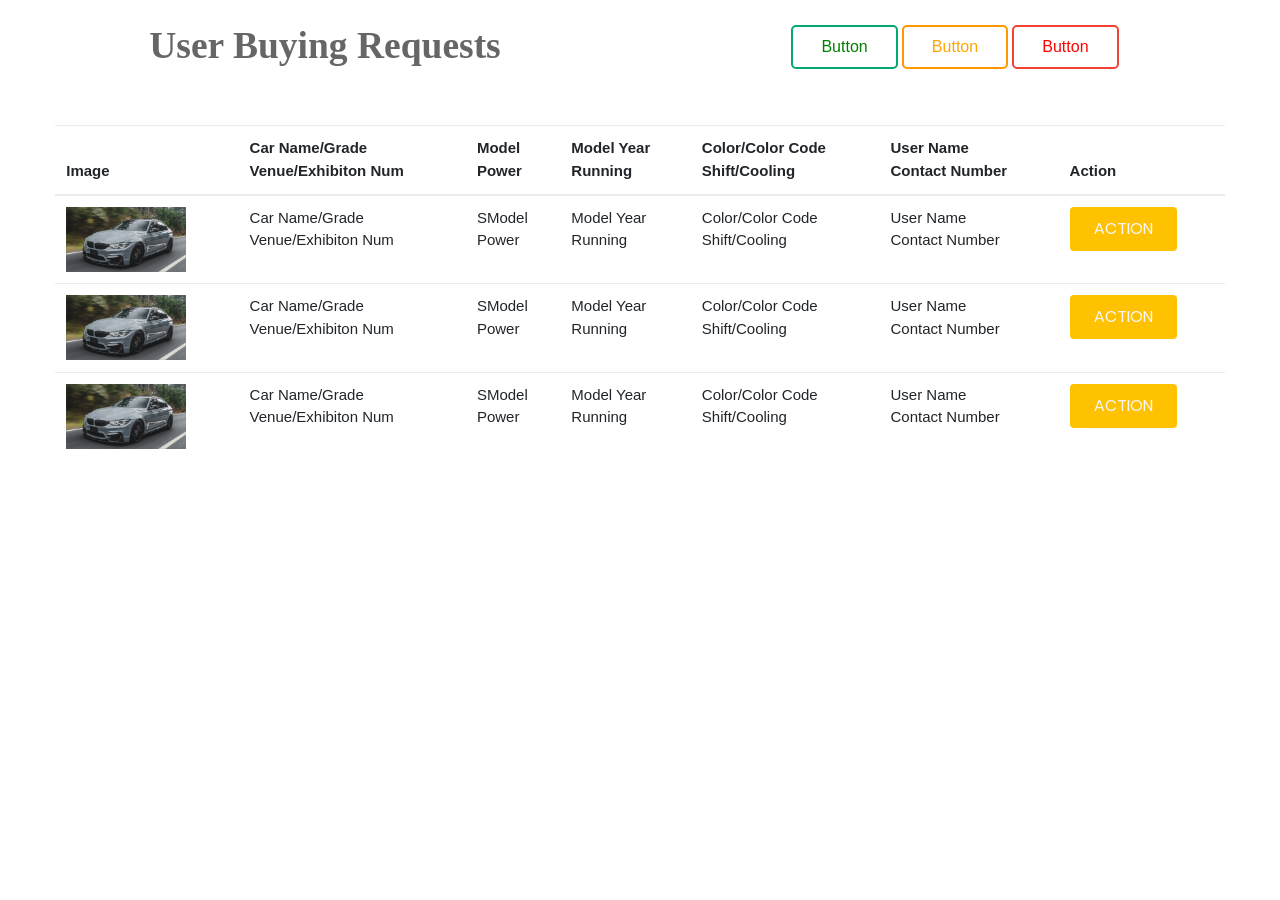
<file: user_buying_requests.html>
<!DOCTYPE html>
<html>
<head>
    <!-- Basic -->
    <meta charset="utf-8" />
    <meta http-equiv="X-UA-Compatible" content="IE=edge" />
    <!-- Mobile Metas -->
    <meta name="viewport" content="width=device-width, initial-scale=1, shrink-to-fit=no" />
    <!-- Site Metas -->
    <meta name="keywords" content="" />
    <meta name="description" content="" />
    <meta name="author" content="" />
    <link rel="shortcut icon" href="images/Car_logo_sample.jpg" type="">
    <title>User_Buying_Requests</title>
    <!-- bootstrap core css -->
    <link rel="stylesheet" type="text/css" href="css/bootstrap.css" />
    <!-- font awesome style -->
    <link href="css/font-awesome.min.css" rel="stylesheet" />
    <!-- Custom styles for this template -->
    <link href="css/style.css" rel="stylesheet" />
    <!-- responsive style -->
    <link href="css/responsive.css" rel="stylesheet" />

    <meta name="viewport" content="width=device-width, initial-scale=1">
    <!--===============================================================================================-->
    <link rel="icon" type="image/png" href="images/icons/favicon.png"/>
    <!--===============================================================================================-->
    <link rel="stylesheet" type="text/css" href="vendor/bootstrap/css/bootstrap.min.css">
    <!--===============================================================================================-->
    <link rel="stylesheet" type="text/css" href="fonts/font-awesome-4.7.0/css/font-awesome.min.css">
    <!--===============================================================================================-->
    <link rel="stylesheet" type="text/css" href="fonts/iconic/css/material-design-iconic-font.min.css">
    <!--===============================================================================================-->
    <link rel="stylesheet" type="text/css" href="fonts/linearicons-v1.0.0/icon-font.min.css">
    <!--===============================================================================================-->
    <link rel="stylesheet" type="text/css" href="vendor/animate/animate.css">
    <!--===============================================================================================-->
    <link rel="stylesheet" type="text/css" href="vendor/css-hamburgers/hamburgers.min.css">
    <!--===============================================================================================-->
    <link rel="stylesheet" type="text/css" href="vendor/animsition/css/animsition.min.css">
    <!--===============================================================================================-->
    <link rel="stylesheet" type="text/css" href="vendor/select2/select2.min.css">
    <!--===============================================================================================-->
    <link rel="stylesheet" type="text/css" href="vendor/daterangepicker/daterangepicker.css">
    <!--===============================================================================================-->
    <link rel="stylesheet" type="text/css" href="vendor/slick/slick.css">
    <!--===============================================================================================-->
    <link rel="stylesheet" type="text/css" href="vendor/MagnificPopup/magnific-popup.css">
    <!--===============================================================================================-->
    <link rel="stylesheet" type="text/css" href="vendor/perfect-scrollbar/perfect-scrollbar.css">
    <!--===============================================================================================-->
    <link rel="stylesheet" type="text/css" href="css/util.css">
    <link rel="stylesheet" type="text/css" href="css/main.css">
    <!--===============================================================================================-->
</head>

<style>
    /*  button section   */
    * {
        box-sizing: border-box;
    }
    .button_search {
        border: 3px solid orange;
        border-radius: 5px;
        background-color: orange;
        color: white;

    }
    .bttn {
        border: 2px solid black;
        border-radius: 5px;
        background-color: white;
        color: black;
        padding: 8px 28px;
        font-size: 16px;

    }
    .Bu_one {
        border-color: #04AA6D;
        color: green;
    }

    .Bu_two {
        border-color: #ff9800;
        color: orange;
    }

    .Bu_three {
        border-color: #f44336;
        color: red
    }
    .Bu_border {
        border-color: #ffad06;
        color: #ffc000
    }

    /* end button section   */

    /*  Class for button and header  */
    * {
        box-sizing: border-box;
    }
    body {
        margin: 0;
    }
    .container-width{
        width:90%;
        max-width:1150px;
        margin:0 auto;
    }
    .am-sect{
        padding-top:100px;
        padding-bottom:100px;
        font-family:Helvetica, serif;
    }
    #i3xfj{
        border:0 solid black;
    }
    .gjs-row{
        display:flex;
        justify-content:flex-start;
        align-items:stretch;
        flex-wrap:nowrap;
        padding:10px;
    }
    .gjs-cell{
        min-height:75px;
        flex-grow:1;
        flex-basis:100%;
    }
    #i91j{
        flex-basis:250px;

    }
    #i88c{
        flex-basis:250px;
    }
    #i14q{
        height:90%;
    }
    @keyframes fadeEffect{
        from{
            opacity:0;
        }
        to{
            opacity:1;
        }
    }
    @media (max-width: 768px){
        .gjs-row{
            flex-wrap:wrap;
        }
    }
    /* End class for button and header  */

    /*  header class divide css code   */
    * {
        box-sizing: border-box;
    }
    body {
        margin: 0;

    }
    .gjs-row{
        display:flex;
        justify-content:flex-start;
        align-items:stretch;
        flex-wrap:nowrap;
        padding:10px;

    }
    .gjs-cell{
        min-height:75px;
        flex-grow:1;
        flex-basis:100%;
    }
    @media (max-width: 768px){
        .gjs-row{
            flex-wrap:wrap;
        }
    }
    /*  end header class divide css code   */


    /* image grid container */
    .grid-container {
        display: grid;
        grid-template-columns: auto auto auto auto auto auto;
        background-color: #ffffff;
        padding: 10px;
    }
    .grid-item {
        background-color: rgba(255, 255, 255, 0.8);
        border: 2px solid rgba(196, 196, 196, 0.8);
        padding: 0px;
        font-size: 30px;
        text-align: center;

    }
    /* End image grid container */

    /*  popup box css  */
    body {font-family: Arial, Helvetica, sans-serif;}

    /* The Modal (background) */
    .modal {
        display: none; /* Hidden by default */
        position: fixed; /* Stay in place */
        z-index: 1; /* Sit on top */
        padding-top: 100px; /* Location of the box */
        left: 0;
        top: 0;
        width: 100%; /* Full width */
        height: 100%; /* Full height */
        overflow: auto; /* Enable scroll if needed */
        background-color: rgb(0,0,0); /* Fallback color */
        background-color: rgba(0,0,0,0.4); /* Black w/ opacity */
    }

    /* Modal Content */
    .modal-content {
        background-color: #fefefe;
        margin: auto;
        padding: 20px;
        border: 1px solid #888;
        width: 80%;
    }

    /* The Close Button */
    .close {
        color: #aaaaaa;
        float: right;
        font-size: 28px;
        font-weight: bold;
    }
    .close:hover,
    .close:focus {
        color: #000;
        text-decoration: none;
        cursor: pointer;
    }
    /*  end popup box css  */

    /*    Header left/center/right code*/
    #header-wrap {
        display: flex;                   /* 1 */
        align-items: flex-start;         /* 2 */
        justify-content: space-between;  /* 3 */
        text-align: center;
        padding: 1rem 0;
    }

    #header-blue   { margin-bottom: 20px; background-color: #ffffff; color: #000000; }
    .header-left   { border: 1px solid #ffffff; width: 250px; }
    .header-right  { border: 1px solid #ffffff; width: 250px; }
    .header-center { border: 1px solid #ffffff; width: 630px; }
    /*   end  Header left/center/right code*/
</style>

<body>

<div class="hero_area">
    <!-- Button section -->
<header class="header_section">
    <div class="gjso-row" id="i7xa">
        <div class="gjs-cell">
            <div class="gjs-row" id="ivs4">
                <div class="gjs-cell" id="injr">
                    <div class="heading_container heading_center">
                        <div class="col-center">
                        <h3>User Buying Requests</h3>
                        </div>
                    </div>
                </div>
                <div class="gjs-cell" id="ijl1">
                    <div class="heading_container heading_center">
                        <div class="col-center">
                                    <button class="bttn Bu_one"> Button </button>
                                    <button class="bttn Bu_two"> Button </button>
                                    <button class="bttn Bu_three"> Button </button>
                        </div>
                    </div>
                </div>
            </div>
        </div>
    </div>
</header>
    <!-- End color buttons -3  section -->

    <!-- List section -->
    <div class="content">

        <div class="container">
            <div class="table-responsive">

                <table class="table custom-table">
                    <thead>
                    <tr>
                        <th scope="col">Image</th>
                        <th scope="col">Car Name/Grade<br>Venue/Exhibiton Num</th>
                        <th scope="col">Model<br>Power</th>
                        <th scope="col">Model Year<br>Running</th>
                        <th scope="col">Color/Color Code<br>Shift/Cooling</th>
                        <th scope="col">User Name<br>Contact Number</th>
                        <th scope="col">Action</th>
                    </tr>
                    </thead>
                    <tbody>
<!--   1st details row-->
                    <tr>
                        <td> <img src="images/images002.png" width="120" height="65"></td>
                        <td>Car Name/Grade<br>Venue/Exhibiton Num</td>
                        <td>SModel<br>Power</td>
                        <td>Model Year<br>Running</td>
                        <td>Color/Color Code<br>Shift/Cooling</td>
                        <td>User Name<br>Contact Number</td>
                        <td>
                            <button  id="bttn" Class="swal-button" name="Action">Action</button>
                        </td>
                    </tr>
<!--  End of 1st details row-->
<!--  2nd details row    Samples    -->
                    <tr>
                        <td> <img src="images/images002.png" width="120" height="65"></td>
                        <td>Car Name/Grade<br>Venue/Exhibiton Num</td>
                        <td>SModel<br>Power</td>
                        <td>Model Year<br>Running</td>
                        <td>Color/Color Code<br>Shift/Cooling</td>
                        <td>User Name<br>Contact Number</td>
                        <td>
                            <button Class="swal-button" name="Action">Action</button>
                        </td>
                    </tr>
<!--  End of 2nd details row-->
<!--  3rd details row Samples -->
                    <tr>
                        <td> <img src="images/images002.png" width="120" height="65"></td>
                        <td>Car Name/Grade<br>Venue/Exhibiton Num</td>
                        <td>SModel<br>Power</td>
                        <td>Model Year<br>Running</td>
                        <td>Color/Color Code<br>Shift/Cooling</td>
                        <td>User Name<br>Contact Number</td>
                        <td>
                            <button  Class="swal-button" name="Action">Action</button>
                        </td>
                    </tr>
<!--  end of 3rd details row-->


                    </tbody>
                </table>
            </div>


        </div>

    </div>
    <!-- end List section -->
</div>

<!-- Trigger/Open The Modal -->
<!-- The Modal -->
<div id="myModal" class="modal">

    <!-- Modal content -->
    <div class="modal-content">
        <div class="heading_container heading_center">
            <div class="gjso-row" id="i7xr">
                    <div class="heading_container heading_center">
                        <h3>Do you want to remove this car from your store?</h3>
                    </div>
                <div class="gjs-cell">
                    <div class="gjs-row" id="ivse">
                        <div class="gjs-cell" id="injq">
                            <div class="heading_container heading_center">
                                <div class="col-center">
                                    <button Class="close" name="Action">Close</button>
                                </div>
                            </div>
                        </div>
                        <div class="gjs-cell" id="ijlw">
                            <div class="heading_container heading_center">
                                <div class="col-center">
                                    <button Class="swal-button" name="Action">Remove From Store</button>
                                </div>
                            </div>
                        </div>
                    </div>
                </div>
            </div>
        </div>
    </div>

</div>



<!-- Popup box-->
<script>
    // Get the modal
    var modal = document.getElementById("myModal");

    // Get the button that opens the modal
    var btn = document.getElementById("bttn");

    // Get the <span> element that closes the modal
    var span = document.getElementsByClassName("close")[0];

    // When the user clicks the button, open the modal
    btn.onclick = function() {
        modal.style.display = "block";
    }

    // When the user clicks on <span> (x), close the modal
    span.onclick = function() {
        modal.style.display = "none";
    }

    // When the user clicks anywhere outside of the modal, close it
    window.onclick = function(event) {
        if (event.target == modal) {
            modal.style.display = "none";
        }
    }
</script>
<!-- jQery -->
<script src="js/jquery-3.4.1.min.js"></script>
<!-- popper js -->
<script src="js/popper.min.js"></script>
<!-- bootstrap js -->
<script src="js/bootstrap.js"></script>
<!-- custom js -->
<script src="js/custom.js"></script>
<!--===============================================================================================-->
<script src="vendor/jquery/jquery-3.2.1.min.js"></script>
<!--===============================================================================================-->
<script src="vendor/animsition/js/animsition.min.js"></script>
<!--===============================================================================================-->
<script src="vendor/bootstrap/js/popper.js"></script>
<script src="vendor/bootstrap/js/bootstrap.min.js"></script>
<!--===============================================================================================-->
<script src="vendor/select2/select2.min.js"></script>
<script>
    $(".js-select2").each(function(){
        $(this).select2({
            minimumResultsForSearch: 20,
            dropdownParent: $(this).next('.dropDownSelect2')
        });
    })
</script>
<!--===============================================================================================-->
<script src="vendor/daterangepicker/moment.min.js"></script>
<script src="vendor/daterangepicker/daterangepicker.js"></script>
<!--===============================================================================================-->
<script src="vendor/slick/slick.min.js"></script>
<script src="js/slick-custom.js"></script>
<!--===============================================================================================-->
<script src="vendor/parallax100/parallax100.js"></script>
<script>
    $('.parallax100').parallax100();
</script>
<!--===============================================================================================-->
<script src="vendor/MagnificPopup/jquery.magnific-popup.min.js"></script>
<script>
    $('.gallery-lb').each(function() { // the containers for all your galleries
        $(this).magnificPopup({
            delegate: 'a', // the selector for gallery item
            type: 'image',
            gallery: {
                enabled:true
            },
            mainClass: 'mfp-fade'
        });
    });
</script>
<!--===============================================================================================-->
<script src="vendor/isotope/isotope.pkgd.min.js"></script>
<!--===============================================================================================-->
<script src="vendor/sweetalert/sweetalert.min.js"></script>
<script>
    $('.js-addwish-b2').on('click', function(e){
        e.preventDefault();
    });

    $('.js-addwish-b2').each(function(){
        var nameProduct = $(this).parent().parent().find('.js-name-b2').html();
        $(this).on('click', function(){
            swal(nameProduct, "is added to wishlist !", "success");

            $(this).addClass('js-addedwish-b2');
            $(this).off('click');
        });
    });

    $('.js-addwish-detail').each(function(){
        var nameProduct = $(this).parent().parent().parent().find('.js-name-detail').html();

        $(this).on('click', function(){
            swal(nameProduct, "is added to wishlist !", "success");

            $(this).addClass('js-addedwish-detail');
            $(this).off('click');
        });
    });

    /*---------------------------------------------*/

    $('.js-addcart-detail').each(function(){
        var nameProduct = $(this).parent().parent().parent().parent().find('.js-name-detail').html();
        $(this).on('click', function(){
            swal(nameProduct, "is added to cart !", "success");
        });
    });

</script>
<!--===============================================================================================-->
<script src="vendor/perfect-scrollbar/perfect-scrollbar.min.js"></script>
<script>
    $('.js-pscroll').each(function(){
        $(this).css('position','relative');
        $(this).css('overflow','hidden');
        var ps = new PerfectScrollbar(this, {
            wheelSpeed: 1,
            scrollingThreshold: 1000,
            wheelPropagation: false,
        });

        $(window).on('resize', function(){
            ps.update();
        })
    });
</script>
<!--===============================================================================================-->
<script src="js/main.js"></script>
</body>
</html>
</file>
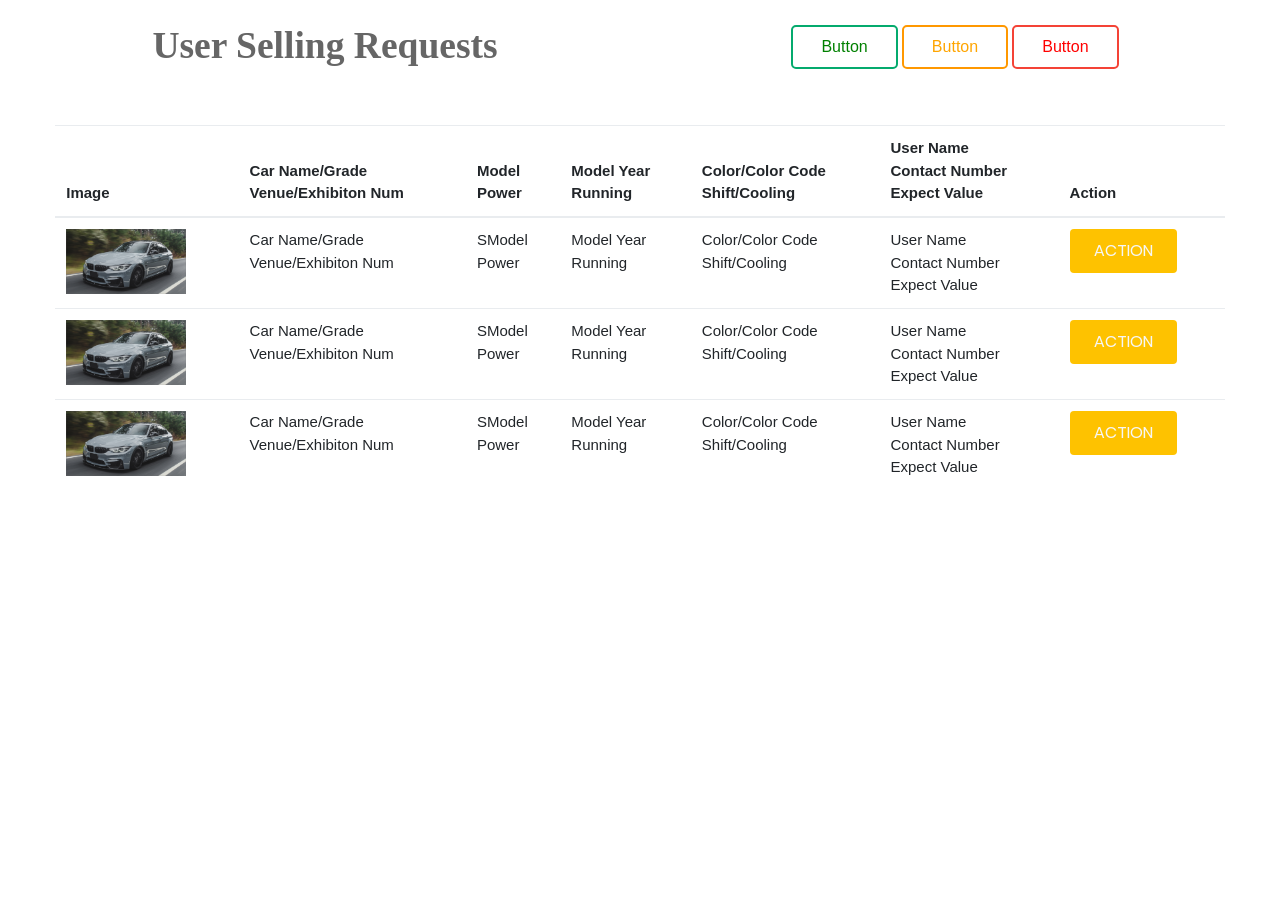
<file: user_selling_requests.html>
<!DOCTYPE html>
<html>
<head>
    <!-- Basic -->
    <meta charset="utf-8" />
    <meta http-equiv="X-UA-Compatible" content="IE=edge" />
    <!-- Mobile Metas -->
    <meta name="viewport" content="width=device-width, initial-scale=1, shrink-to-fit=no" />
    <!-- Site Metas -->
    <meta name="keywords" content="" />
    <meta name="description" content="" />
    <meta name="author" content="" />
    <link rel="shortcut icon" href="images/Car_logo_sample.jpg" type="">
    <title>User_Selling_Requests</title>
    <!-- bootstrap core css -->
    <link rel="stylesheet" type="text/css" href="css/bootstrap.css" />
    <!-- font awesome style -->
    <link href="css/font-awesome.min.css" rel="stylesheet" />
    <!-- Custom styles for this template -->
    <link href="css/style.css" rel="stylesheet" />
    <!-- responsive style -->
    <link href="css/responsive.css" rel="stylesheet" />

    <meta name="viewport" content="width=device-width, initial-scale=1">
    <!--===============================================================================================-->
    <link rel="icon" type="image/png" href="images/icons/favicon.png"/>
    <!--===============================================================================================-->
    <link rel="stylesheet" type="text/css" href="vendor/bootstrap/css/bootstrap.min.css">
    <!--===============================================================================================-->
    <link rel="stylesheet" type="text/css" href="fonts/font-awesome-4.7.0/css/font-awesome.min.css">
    <!--===============================================================================================-->
    <link rel="stylesheet" type="text/css" href="fonts/iconic/css/material-design-iconic-font.min.css">
    <!--===============================================================================================-->
    <link rel="stylesheet" type="text/css" href="fonts/linearicons-v1.0.0/icon-font.min.css">
    <!--===============================================================================================-->
    <link rel="stylesheet" type="text/css" href="vendor/animate/animate.css">
    <!--===============================================================================================-->
    <link rel="stylesheet" type="text/css" href="vendor/css-hamburgers/hamburgers.min.css">
    <!--===============================================================================================-->
    <link rel="stylesheet" type="text/css" href="vendor/animsition/css/animsition.min.css">
    <!--===============================================================================================-->
    <link rel="stylesheet" type="text/css" href="vendor/select2/select2.min.css">
    <!--===============================================================================================-->
    <link rel="stylesheet" type="text/css" href="vendor/daterangepicker/daterangepicker.css">
    <!--===============================================================================================-->
    <link rel="stylesheet" type="text/css" href="vendor/slick/slick.css">
    <!--===============================================================================================-->
    <link rel="stylesheet" type="text/css" href="vendor/MagnificPopup/magnific-popup.css">
    <!--===============================================================================================-->
    <link rel="stylesheet" type="text/css" href="vendor/perfect-scrollbar/perfect-scrollbar.css">
    <!--===============================================================================================-->
    <link rel="stylesheet" type="text/css" href="css/util.css">
    <link rel="stylesheet" type="text/css" href="css/main.css">
    <!--===============================================================================================-->
</head>

<style>
    /*  button section   */
    * {
        box-sizing: border-box;
    }
    .button_search {
        border: 3px solid orange;
        border-radius: 5px;
        background-color: orange;
        color: white;

    }
    .bttn {
        border: 2px solid black;
        border-radius: 5px;
        background-color: white;
        color: black;
        padding: 8px 28px;
        font-size: 16px;

    }
    .Bu_one {
        border-color: #04AA6D;
        color: green;
    }

    .Bu_two {
        border-color: #ff9800;
        color: orange;
    }

    .Bu_three {
        border-color: #f44336;
        color: red
    }
    .Bu_border {
        border-color: #ffad06;
        color: #ffc000
    }

    /* end button section   */

    /*  Class for button and header  */
    * {
        box-sizing: border-box;
    }
    body {
        margin: 0;
    }
    .container-width{
        width:90%;
        max-width:1150px;
        margin:0 auto;
    }
    .am-sect{
        padding-top:100px;
        padding-bottom:100px;
        font-family:Helvetica, serif;
    }
    #i3xfj{
        border:0 solid black;
    }
    .gjs-row{
        display:flex;
        justify-content:flex-start;
        align-items:stretch;
        flex-wrap:nowrap;
        padding:10px;
    }
    .gjs-cell{
        min-height:75px;
        flex-grow:1;
        flex-basis:100%;
    }
    #i91j{
        flex-basis:250px;

    }
    #i88c{
        flex-basis:250px;
    }
    #i14q{
        height:90%;
    }
    @keyframes fadeEffect{
        from{
            opacity:0;
        }
        to{
            opacity:1;
        }
    }
    @media (max-width: 768px){
        .gjs-row{
            flex-wrap:wrap;
        }
    }
    /* End class for button and header  */

    /*  header class divide css code   */
    * {
        box-sizing: border-box;
    }
    body {
        margin: 0;

    }
    .gjs-row{
        display:flex;
        justify-content:flex-start;
        align-items:stretch;
        flex-wrap:nowrap;
        padding:10px;

    }
    .gjs-cell{
        min-height:75px;
        flex-grow:1;
        flex-basis:100%;
    }
    @media (max-width: 768px){
        .gjs-row{
            flex-wrap:wrap;
        }
    }
    /*  end header class divide css code   */


    /* image grid container */
    .grid-container {
        display: grid;
        grid-template-columns: auto auto auto auto auto auto;
        background-color: #ffffff;
        padding: 10px;
    }
    .grid-item {
        background-color: rgba(255, 255, 255, 0.8);
        border: 2px solid rgba(196, 196, 196, 0.8);
        padding: 0px;
        font-size: 30px;
        text-align: center;

    }
    /* End image grid container */

    /*  popup box css  */
    body {font-family: Arial, Helvetica, sans-serif;}

    /* The Modal (background) */
    .modal {
        display: none; /* Hidden by default */
        position: fixed; /* Stay in place */
        z-index: 1; /* Sit on top */
        padding-top: 100px; /* Location of the box */
        left: 0;
        top: 0;
        width: 100%; /* Full width */
        height: 100%; /* Full height */
        overflow: auto; /* Enable scroll if needed */
        background-color: rgb(0,0,0); /* Fallback color */
        background-color: rgba(0,0,0,0.4); /* Black w/ opacity */
    }

    /* Modal Content */
    .modal-content {
        background-color: #fefefe;
        margin: auto;
        padding: 20px;
        border: 1px solid #888;
        width: 80%;
    }

    /* The Close Button */
    .close {
        color: #aaaaaa;
        float: right;
        font-size: 28px;
        font-weight: bold;
    }
    .close:hover,
    .close:focus {
        color: #000;
        text-decoration: none;
        cursor: pointer;
    }
    /*  end popup box css  */

    /*    Header left/center/right code*/
    #header-wrap {
        display: flex;                   /* 1 */
        align-items: flex-start;         /* 2 */
        justify-content: space-between;  /* 3 */
        text-align: center;
        padding: 1rem 0;
    }

    #header-blue   { margin-bottom: 20px; background-color: #ffffff; color: #000000; }
    .header-left   { border: 1px solid #ffffff; width: 250px; }
    .header-right  { border: 1px solid #ffffff; width: 250px; }
    .header-center { border: 1px solid #ffffff; width: 630px; }
    /*   end  Header left/center/right code*/
</style>

<body>

<div class="hero_area">
    <!-- Button section -->
<header class="header_section">
    <div class="gjso-row" id="i7xa">
        <div class="gjs-cell">
            <div class="gjs-row" id="ivs4">
                <div class="gjs-cell" id="injr">
                    <div class="heading_container heading_center">
                        <div class="col-center">
                        <h3>User Selling Requests</h3>
                        </div>
                    </div>
                </div>
                <div class="gjs-cell" id="ijl1">
                    <div class="heading_container heading_center">
                        <div class="col-center">
                                    <button class="bttn Bu_one"> Button </button>
                                    <button class="bttn Bu_two"> Button </button>
                                    <button class="bttn Bu_three"> Button </button>
                                </div>
                        </div>
                </div>
            </div>
        </div>
    </div>
</header>
    <!-- End color buttons -3  section -->

    <!-- List section -->
    <div class="content">

        <div class="container">
            <div class="table-responsive">

                <table class="table custom-table">
                    <thead>
                    <tr>
                        <th scope="col">Image</th>
                        <th scope="col">Car Name/Grade<br>Venue/Exhibiton Num</th>
                        <th scope="col">Model<br>Power</th>
                        <th scope="col">Model Year<br>Running</th>
                        <th scope="col">Color/Color Code<br>Shift/Cooling</th>
                        <th scope="col">User Name<br>Contact Number<br>Expect Value</th>
                        <th scope="col">Action</th>
                    </tr>
                    </thead>
                    <tbody>
<!--   1st details row-->
                    <tr>
                        <td> <img src="images/images002.png" width="120" height="65"></td>
                        <td>Car Name/Grade<br>Venue/Exhibiton Num</td>
                        <td>SModel<br>Power</td>
                        <td>Model Year<br>Running</td>
                        <td>Color/Color Code<br>Shift/Cooling</td>
                        <td>User Name<br>Contact Number<br>Expect Value</td>
                        <td>
                            <button  id="bttn" Class="swal-button" name="Action">Action</button>
                        </td>
                    </tr>
<!--  End of 1st details row-->
<!--  2nd details row    Samples    -->
                    <tr>
                        <td> <img src="images/images002.png" width="120" height="65"></td>
                        <td>Car Name/Grade<br>Venue/Exhibiton Num</td>
                        <td>SModel<br>Power</td>
                        <td>Model Year<br>Running</td>
                        <td>Color/Color Code<br>Shift/Cooling</td>
                        <td>User Name<br>Contact Number<br>Expect Value</td>
                        <td>
                            <button Class="swal-button" name="Action">Action</button>
                        </td>
                    </tr>
<!--  End of 2nd details row-->
<!--  3rd details row Samples -->
                    <tr>
                        <td> <img src="images/images002.png" width="120" height="65"></td>
                        <td>Car Name/Grade<br>Venue/Exhibiton Num</td>
                        <td>SModel<br>Power</td>
                        <td>Model Year<br>Running</td>
                        <td>Color/Color Code<br>Shift/Cooling</td>
                        <td>User Name<br>Contact Number<br>Expect Value</td>
                        <td>
                            <button  Class="swal-button" name="Action">Action</button>
                        </td>
                    </tr>
<!--  end of 3rd details row-->


                    </tbody>
                </table>
            </div>


        </div>

    </div>
    <!-- end List section -->
</div>

<!-- Trigger/Open The Modal -->
<!-- The Modal -->
<div id="myModal" class="modal">

    <!-- Modal content -->
    <div class="modal-content">
        <span class="close">&times;</span>
            <div class="gjso-row" id="i7xr">
                <div class="heading_container heading_center">
                    <h3>Add car to your store</h3>
                </div>
                <div class="gjs-cell">
                    <div class="shadow">
                        Action Dropdown

                    </div>

                    <div class="gjs-row" id="ivse">
                        <div class="gjs-cell" id="injq">
                            <div class="heading_container heading_center">
                                <div class="col-center">
                                    <button Class="bttn Bu_border"  name="Action">Close</button>
                                </div>
                            </div>
                        </div>
                        <div class="gjs-cell" id="ijlw">
                            <div class="heading_container heading_center">
                                <div class="col-center">
                                    <button Class="swal-button" name="Action">Remove From Store</button>
                                </div>
                            </div>
                        </div>
                    </div>
                </div>
            </div>
        </div>
    </div>

</div>



<!-- Popup box-->
<script>
    // Get the modal
    var modal = document.getElementById("myModal");

    // Get the button that opens the modal
    var btn = document.getElementById("bttn");

    // Get the <span> element that closes the modal
    var span = document.getElementsByClassName("close")[0];

    // When the user clicks the button, open the modal
    btn.onclick = function() {
        modal.style.display = "block";
    }

    // When the user clicks on <span> (x), close the modal
    span.onclick = function() {
        modal.style.display = "none";
    }

    // When the user clicks anywhere outside of the modal, close it
    window.onclick = function(event) {
        if (event.target == modal) {
            modal.style.display = "none";
        }
    }
</script>
<!-- jQery -->
<script src="js/jquery-3.4.1.min.js"></script>
<!-- popper js -->
<script src="js/popper.min.js"></script>
<!-- bootstrap js -->
<script src="js/bootstrap.js"></script>
<!-- custom js -->
<script src="js/custom.js"></script>
<!--===============================================================================================-->
<script src="vendor/jquery/jquery-3.2.1.min.js"></script>
<!--===============================================================================================-->
<script src="vendor/animsition/js/animsition.min.js"></script>
<!--===============================================================================================-->
<script src="vendor/bootstrap/js/popper.js"></script>
<script src="vendor/bootstrap/js/bootstrap.min.js"></script>
<!--===============================================================================================-->
<script src="vendor/select2/select2.min.js"></script>
<script>
    $(".js-select2").each(function(){
        $(this).select2({
            minimumResultsForSearch: 20,
            dropdownParent: $(this).next('.dropDownSelect2')
        });
    })
</script>
<!--===============================================================================================-->
<script src="vendor/daterangepicker/moment.min.js"></script>
<script src="vendor/daterangepicker/daterangepicker.js"></script>
<!--===============================================================================================-->
<script src="vendor/slick/slick.min.js"></script>
<script src="js/slick-custom.js"></script>
<!--===============================================================================================-->
<script src="vendor/parallax100/parallax100.js"></script>
<script>
    $('.parallax100').parallax100();
</script>
<!--===============================================================================================-->
<script src="vendor/MagnificPopup/jquery.magnific-popup.min.js"></script>
<script>
    $('.gallery-lb').each(function() { // the containers for all your galleries
        $(this).magnificPopup({
            delegate: 'a', // the selector for gallery item
            type: 'image',
            gallery: {
                enabled:true
            },
            mainClass: 'mfp-fade'
        });
    });
</script>
<!--===============================================================================================-->
<script src="vendor/isotope/isotope.pkgd.min.js"></script>
<!--===============================================================================================-->
<script src="vendor/sweetalert/sweetalert.min.js"></script>
<script>
    $('.js-addwish-b2').on('click', function(e){
        e.preventDefault();
    });

    $('.js-addwish-b2').each(function(){
        var nameProduct = $(this).parent().parent().find('.js-name-b2').html();
        $(this).on('click', function(){
            swal(nameProduct, "is added to wishlist !", "success");

            $(this).addClass('js-addedwish-b2');
            $(this).off('click');
        });
    });

    $('.js-addwish-detail').each(function(){
        var nameProduct = $(this).parent().parent().parent().find('.js-name-detail').html();

        $(this).on('click', function(){
            swal(nameProduct, "is added to wishlist !", "success");

            $(this).addClass('js-addedwish-detail');
            $(this).off('click');
        });
    });

    /*---------------------------------------------*/

    $('.js-addcart-detail').each(function(){
        var nameProduct = $(this).parent().parent().parent().parent().find('.js-name-detail').html();
        $(this).on('click', function(){
            swal(nameProduct, "is added to cart !", "success");
        });
    });

</script>
<!--===============================================================================================-->
<script src="vendor/perfect-scrollbar/perfect-scrollbar.min.js"></script>
<script>
    $('.js-pscroll').each(function(){
        $(this).css('position','relative');
        $(this).css('overflow','hidden');
        var ps = new PerfectScrollbar(this, {
            wheelSpeed: 1,
            scrollingThreshold: 1000,
            wheelPropagation: false,
        });

        $(window).on('resize', function(){
            ps.update();
        })
    });
</script>
<!--===============================================================================================-->
<script src="js/main.js"></script>
</body>
</html>
</file>
<file: css/style.css>
@import url('https://fonts.googleapis.com/css2?family=Montserrat:ital,wght@0,100;0,200;0,300;0,400;0,500;0,600;0,700;0,800;0,900;1,100;1,200;1,300;1,400;1,500;1,600;1,700;1,800;1,900&display=swap');

* {
  box-sizing: border-box;
}
body {
  font-family: 'Montserrat', sans-serif;
  color: #0c0c0c;
  background-color: #ffffff;
  overflow-x: hidden;
}

.layout_padding {
  padding: 75px 0;
}

.layout_padding2 {
  padding: 75px 0;
}

.layout_padding2-top {
  padding-top: 75px;
}

.layout_padding2-bottom {
  padding-bottom: 75px;
}

.layout_padding-top {
  padding-top: 90px;
}

.layout_padding-bottom {
  padding-bottom: 90px;
}

h1,
h2 {
  font-family: 'Playfair Display', serif;
}

.heading_container {
  display: -webkit-box;
  display: -ms-flexbox;
  display: flex;
  -webkit-box-orient: vertical;
  -webkit-box-direction: normal;
      -ms-flex-direction: column;
          flex-direction: column;
  -webkit-box-align: start;
      -ms-flex-align: start;
          align-items: flex-start;
}

.heading_container h2 {
    position: relative;
    margin-bottom: 0;
    font-size: 3.5rem;
    font-weight: bold;
}

.heading_container h2::after {
    content: "";
    display: block;
    width: 70px;
    height: 5px;
    background: #f7444e;
    margin: 10px auto 10px;
}

.heading_container h2 span {
  color: #f7444e;
}

.heading_container p {
  margin-top: 20px;
  margin-bottom: 0;
}

.heading_container.heading_center {
  -webkit-box-align: center;
      -ms-flex-align: center;
          align-items: center;
  text-align: center;
}

a,
a:hover,
a:focus {
  text-decoration: none;
}

a:hover,
a:focus {
  color: initial;
}

.btn,
.btn:focus {
  outline: none !important;
  -webkit-box-shadow: none;
          box-shadow: none;
}

/*header section*/
.hero_area {
  position: relative;
  min-height: 100vh;
  display: -webkit-box;
  display: -ms-flexbox;
  display: flex;
  -webkit-box-orient: vertical;
  -webkit-box-direction: normal;
      -ms-flex-direction: column;
          flex-direction: column;
}

.sub_page .hero_area {
  min-height: auto;
  -webkit-box-shadow: 0 0 5px 0 rgba(0, 0, 0, 0.25);
          box-shadow: 0 0 5px 0 rgba(0, 0, 0, 0.25);
}

.header_section {
    padding: 15px 0;
}

.header_section .container-fluid {
  padding-right: 25px;
  padding-left: 25px;
}

.navbar-brand {
  font-family: 'Playfair Display', serif;
}

.navbar-brand span {
  font-weight: bold;
  font-size: 32px;
  color: #000000;
}

.custom_nav-container {
  padding: 0;
}

.custom_nav-container .navbar-nav {
  margin-left: auto;
}

.custom_nav-container .navbar-nav .nav-item .nav-link {
    padding: 5px 20px;
    color: #131313;
    text-align: center;
    text-transform: uppercase;
    border-radius: 5px;
    -webkit-transition: all 0.3s;
    transition: all 0.3s;
    font-weight: 700;
}

.custom_nav-container .navbar-nav .nav-item .nav-link svg {
  width: 17px;
  height: auto;
  fill: #000000;
  margin-bottom: 2px;
}

.custom_nav-container .navbar-nav .nav-item:hover .nav-link, .custom_nav-container .navbar-nav .nav-item.active .nav-link {
  color: #f7444e;
}

.custom_nav-container .navbar-nav .nav-item:hover .nav-link svg, .custom_nav-container .navbar-nav .nav-item.active .nav-link svg {
  fill: #f7444e;
}

.custom_nav-container .nav_search-btn {
  width: 35px;
  height: 35px;
  padding: 0;
  border: none;
  color: #000000;
}

.custom_nav-container .nav_search-btn:hover {
  color: #f7444e;
}

.custom_nav-container .navbar-toggler {
  outline: none;
}

.custom_nav-container .navbar-toggler {
  padding: 0;
  width: 37px;
  height: 42px;
  -webkit-transition: all 0.3s;
  transition: all 0.3s;
}

.custom_nav-container .navbar-toggler span {
  display: block;
  width: 35px;
  height: 4px;
  background-color: #000000;
  margin: 7px 0;
  -webkit-transition: all 0.3s;
  transition: all 0.3s;
  position: relative;
  border-radius: 5px;
  transition: all 0.3s;
}

.custom_nav-container .navbar-toggler span::before, .custom_nav-container .navbar-toggler span::after {
  content: "";
  position: absolute;
  left: 0;
  height: 100%;
  width: 100%;
  background-color: #000000;
  top: -10px;
  border-radius: 5px;
  -webkit-transition: all 0.3s;
  transition: all 0.3s;
}

.custom_nav-container .navbar-toggler span::after {
  top: 10px;
}

.custom_nav-container .navbar-toggler[aria-expanded="true"] {
  -webkit-transform: rotate(360deg);
          transform: rotate(360deg);
}

.custom_nav-container .navbar-toggler[aria-expanded="true"] span {
  -webkit-transform: rotate(45deg);
          transform: rotate(45deg);
}

.custom_nav-container .navbar-toggler[aria-expanded="true"] span::before, .custom_nav-container .navbar-toggler[aria-expanded="true"] span::after {
  -webkit-transform: rotate(90deg);
          transform: rotate(90deg);
  top: 0;
}

/*end header section*/
/* slider section */
.slider_section {
  -webkit-box-flex: 1;
      -ms-flex: 1;
          flex: 1;
  display: -webkit-box;
  display: -ms-flexbox;
  display: flex;
  -webkit-box-align: center;
      -ms-flex-align: center;
          align-items: center;
  position: relative;
  padding: 90px 0 75px 0;
}

.slider_section .row {
  -webkit-box-align: center;
      -ms-flex-align: center;
          align-items: center;
}

.slider_section #customCarousel1 {
  width: 100%;
  position: unset;
}

.slider_section .detail-box h1 {
    font-size: 4.5rem;
    font-weight: bold;
    margin-bottom: 15px;
    color: #002c3e;
    line-height: 70px;
}

.slider_section .detail-box h1 span {
  color: #f7444e;
}

.slider_section .detail-box p {
    font-size: 16px;
    margin-top: 20px;
    margin-bottom: 1.5rem;
}

.slider_section .detail-box a {
    display: inline-block;
    padding: 12px 45px;
    background-color: #f7444e;
    border: 1px solid #f7444e;
    color: #ffffff;
    border-radius: 0;
    -webkit-transition: all 0.3s;
    transition: all 0.3s;
    margin-top: 10px;
    font-weight: 700;
}

.slider_section .detail-box a:hover {
  background-color: transparent;
  color: #f7444e;
}

.slider_section .img-box img {
  width: 100%;
}

.slider_section .carousel-indicators {
  position: unset;
  margin: 0;
  margin-top: 45px;
  -webkit-box-pack: start;
      -ms-flex-pack: start;
          justify-content: flex-start;
  -webkit-box-align: center;
      -ms-flex-align: center;
          align-items: center;
}

.slider_section .carousel-indicators li {
  background-color: #ffffff;
  width: 12px;
  height: 12px;
  border-radius: 100%;
  opacity: 1;
}

.slider_section .carousel-indicators li.active {
  width: 20px;
  height: 20px;
  background-color: #f7444e;
}

.slider_bg_box {
  position: absolute;
  top: 0;
  left: 0;
  width: 100%;
  height: 100%;
  z-index: -1;
}

.slider_bg_box img {
  width: 100%;
  height: 100%;
  -o-object-fit: cover;
     object-fit: cover;
  -o-object-position: top right;
     object-position: top right;
}

.product_section .heading_container {
  margin-bottom: 20px;
}

.product_section .box {
    position: relative;
    margin-top: 10px;
    padding: 10px 10px;
    background-color: #ffffff;
    -webkit-transition: all .3s;
    transition: all .3s;
    overflow: hidden;
    box-shadow: 10px 10px 10px 10px rgba(0,0,0,.2);
    border: solid #fff 1px;
    /*width: 600px;*/
}

.product_section .box .img-box {
  display: -webkit-box;
  display: -ms-flexbox;
  display: flex;
  -webkit-box-pack: center;
      -ms-flex-pack: center;
          justify-content: center;
  -webkit-box-align: center;
      -ms-flex-align: center;
          align-items: center;
  height: 215px;
}

.product_section .box .img-box img {
  max-width: 100%;
  max-height: 160%;
  -webkit-transition: all .3s;
  transition: all .3s;
}

.product_section .box .detail-box {
  text-align: center;
  display: -webkit-box;
  display: -ms-flexbox;
  display: flex;
  -webkit-box-pack: justify;
      -ms-flex-pack: justify;
          justify-content: space-between;
}

.product_section .box .detail-box h5 {
  font-size: 18px;
  margin-top: 10px;
}

.product_section .box .detail-box h6 {
  margin-top: 10px;
  color: #002c3e;
  font-weight: 600;
}

/*.product_section .box:hover img {*/
/*  -webkit-transform: scale(1.1);*/
/*          transform: scale(1.1);*/
/*}*/

/*.product_section .box:hover .option_container {*/
/*  opacity: 1;*/
/*  visibility: visible;*/
/*  -webkit-transform: translateY(0);*/
/*          transform: translateY(0);*/
/*}*/
.arrival_section {
    background-color: #ffffff;
}
.product_section .option_container {
  position: absolute;
  top: 0;
  left: 0;
  width: 100%;
  height: 100%;
  display: -webkit-box;
  display: -ms-flexbox;
  display: flex;
  -webkit-box-pack: center;
      -ms-flex-pack: center;
          justify-content: center;
  -webkit-box-align: center;
      -ms-flex-align: center;
          align-items: center;
  background-color: rgba(255, 255, 255, 0.6);
  z-index: 3;
  opacity: 0;
  visibility: hidden;
  -webkit-transition: all .2s;
  transition: all .2s;
  -webkit-transform: translateY(100%);
          transform: translateY(100%);
}

.product_section .options {
  display: -webkit-box;
  display: -ms-flexbox;
  display: flex;
  -webkit-box-orient: vertical;
  -webkit-box-direction: normal;
      -ms-flex-direction: column;
          flex-direction: column;
  -webkit-box-align: center;
      -ms-flex-align: center;
          align-items: center;
}

.product_section .options a {
  display: inline-block;
  padding: 8px 15px;
  border-radius: 30px;
  width: 165px;
  text-align: center;
  -webkit-transition: all .3s;
  transition: all .3s;
  margin: 5px 0;
}

.product_section .options .option1 {
  background-color: #f7444e;
  border: 1px solid #f7444e;
  color: #ffffff;
}

.product_section .options .option1:hover {
  background-color: transparent;
  color: #f7444e;
}

.product_section .options .option2 {
  background-color: #000000;
  border: 1px solid #000000;
  color: #ffffff;
}

.product_section .options .option2:hover {
  background-color: transparent;
  color: #000000;
}

.product_section .btn-box {
  display: -webkit-box;
  display: -ms-flexbox;
  display: flex;
  -webkit-box-pack: center;
      -ms-flex-pack: center;
          justify-content: center;
  margin-top: 45px;
}

.product_section .btn-box a {
  display: inline-block;
  padding: 10px 40px;
  background-color: #f7444e;
  border: 1px solid #f7444e;
  color: #ffffff;
  border-radius: 0;
  -webkit-transition: all 0.3s;
  transition: all 0.3s;
}

.product_section .btn-box a:hover {
  background-color: transparent;
  color: #f7444e;
}

.arrival_section .heading_container {
  color: #002c3e;
  margin-bottom: 10px;
}

.arrival_section .box {
  padding: 120px 45px;
  position: relative;
}

.arrival_section .arrival_bg_box {
    position: absolute;
    top: 0;
    left: 0;
    width: 100%;
    height: 100%;
    z-index: 3;
}

.arrival_section .arrival_bg_box img {
    width: 50%;
    height: 100%;
    -o-object-fit: cover;
    object-fit: cover;
    -o-object-position: top left;
    object-position: top left;
}

.arrival_section a {
  display: inline-block;
  padding: 10px 45px;
  background-color: #f7444e;
  border: 1px solid #f7444e;
  color: #ffffff;
  border-radius: 0;
  -webkit-transition: all 0.3s;
  transition: all 0.3s;
}

.arrival_section a:hover {
  background-color: transparent;
  color: #f7444e;
}

.why_section .box {
    text-align: center;
    /*margin-top: 45px;*/
    background-color: #ffffff;
    padding: 45px 50px;
    border-radius: 5px;
    color: #959595;
}

.detail-box h5 {
    font-size: 21px;
    font-weight: 700;
}

.remove_line_bt h2::after {
    display: none;
}

.why_section .box .img-box {
  margin-bottom: 15px;
}

.why_section .box .img-box svg {
  width: 55px;
  height: auto;
  fill: #8d8d8d;
}

.subscribe_section {
  text-align: center;
}

.subscribe_section .box {
  background-color: rgba(0, 0, 0, 0.88);
  padding: 75px 45px;
}

.subscribe_section .subscribe_form .heading_container {
  -webkit-box-pack: center;
      -ms-flex-pack: center;
          justify-content: center;
  color: #ffffff;
}

.subscribe_section .subscribe_form .heading_container h2 {
  padding: 0 25px;
}

.subscribe_section .subscribe_form form {
  display: -webkit-box;
  display: -ms-flexbox;
  display: flex;
  -webkit-box-orient: vertical;
  -webkit-box-direction: normal;
      -ms-flex-direction: column;
          flex-direction: column;
  -webkit-box-align: center;
      -ms-flex-align: center;
          align-items: center;
}

.subscribe_section .subscribe_form form input {
    width: 100%;
    height: 60px;
    border: none;
    border-radius: 90px;
    outline: none;
    padding: 5px 25px;
    background-color: #ffffff;
    margin-top: 15px;
    text-align: left;
}

.subscribe_section .subscribe_form form input::-webkit-input-placeholder {
  color: #171620;
}

.subscribe_section .subscribe_form form input:-ms-input-placeholder {
  color: #171620;
}

.subscribe_section .subscribe_form form input::-ms-input-placeholder {
  color: #171620;
}

.subscribe_section .subscribe_form form input::placeholder {
  color: #171620;
}

.subscribe_section .subscribe_form form button {
  display: inline-block;
  padding: 10px 45px;
  background-color: #f7444e;
  border: 1px solid #f7444e;
  color: #ffffff;
  border-radius: 35px;
  -webkit-transition: all 0.3s;
  transition: all 0.3s;
  text-transform: uppercase;
  margin-top: 35px;
  font-weight: 600;
  width: 100%;
  max-width: 285px;
}

.subscribe_section .subscribe_form form button:hover {
  background-color: transparent;
  color: #f7444e;
}

.client_section .box {
  display: -webkit-box;
  display: -ms-flexbox;
  display: flex;
  -webkit-box-orient: vertical;
  -webkit-box-direction: normal;
      -ms-flex-direction: column;
          flex-direction: column;
  -webkit-box-align: center;
      -ms-flex-align: center;
          align-items: center;
  text-align: center;
  margin-top: 55px;
}

.client_section .box .img_container {
    width: auto;
    height: auto;
    border-radius: 100%;
    display: -webkit-box;
    display: -ms-flexbox;
    display: flex;
    -webkit-box-pack: end;
    -ms-flex-pack: end;
    justify-content: flex-end;
    -webkit-box-align: center;
    -ms-flex-align: center;
    align-items: center;
    background-color: transparent;
}

.client_section .box .img_container .img-box {
    width: auto;
    height: auto;
    border-radius: 100%;
    display: -webkit-box;
    display: -ms-flexbox;
    display: flex;
    -webkit-box-pack: center;
    -ms-flex-pack: center;
    justify-content: center;
    -webkit-box-align: center;
    -ms-flex-align: center;
    align-items: center;
    background-color: #ffffff;
    margin-right: -1px;
}

.client_section .box .img_container .img-box .img_box-inner {
  width: 150px;
  height: 150px;
  border-radius: 100%;
  display: -webkit-box;
  display: -ms-flexbox;
  display: flex;
  -webkit-box-pack: center;
      -ms-flex-pack: center;
          justify-content: center;
  -webkit-box-align: center;
      -ms-flex-align: center;
          align-items: center;
  overflow: hidden;
}

.client_section .box .img_container .img-box .img_box-inner img {
  width: 100%;
}

.client_section .box .detail-box {
  margin-top: 25px;
}

.client_section .box .detail-box h5 {
  font-size: 20px;
  font-weight: 600;
}

.client_section .box .detail-box h6 {
  font-size: 15px;
  color: #999998;
}

.client_section .carousel-control-prev,
.client_section .carousel-control-next {
  top: 43%;
  -webkit-transform: translateY(-50%);
          transform: translateY(-50%);
  opacity: 1;
  width: auto;
  margin: 0 5px;
  width: 50px;
  height: 50px;
  opacity: 1;
  color: #ffffff;
  background-color: #f7444e;
  border-radius: 100%;
}

.client_section .carousel-control-prev:hover,
.client_section .carousel-control-next:hover {
  background-color: #212121;
}

.client_section .carousel-control-prev {
  left: 25%;
}

.client_section .carousel-control-next {
  right: 25%;
}

/* footer section*/
.footer_section {
  background-color: #002c3e;
  color: #ffffff;
  padding-top: 70px;
}

.footer_section {
    color: #ffffff;
    text-align: left;
}

.footer_section h4 {
  font-size: 28px;
}

.footer_section h4,
.footer_section .footer-logo {
  font-weight: 600;
  margin-bottom: 20px;
  font-family: 'Playfair Display', serif;
  text-align: left;
}

.footer_section .footer-col {
  margin-bottom: 30px;
}

.footer_section .footer_contact .contact_link_box {
  display: -webkit-box;
  display: -ms-flexbox;
  display: flex;
  -webkit-box-orient: vertical;
  -webkit-box-direction: normal;
      -ms-flex-direction: column;
          flex-direction: column;
}

.footer_section .footer_contact .contact_link_box a {
    margin: 10px 0;
    color: #ffffff;
}

.footer_section .footer_contact .contact_link_box a i {
  margin-right: 5px;
}

.footer_section .footer_contact .contact_link_box a:hover {
  color: #f7444e;
}

.footer_section .footer-logo {
  display: block;
  font-weight: bold;
  font-size: 32px;
  color: #ffffff;
}

.footer_section .footer_social {
    display: -webkit-box;
    display: -ms-flexbox;
    display: flex;
    -webkit-box-pack: end;
    -ms-flex-pack: center;
    justify-content: left;
    margin-top: 25px;
    margin-bottom: 10px;
}

.footer_section .footer_social a {
  display: -webkit-box;
  display: -ms-flexbox;
  display: flex;
  -webkit-box-pack: center;
      -ms-flex-pack: center;
          justify-content: center;
  -webkit-box-align: center;
      -ms-flex-align: center;
          align-items: center;
  color: #002c3e;
  width: 30px;
  height: 30px;
  border-radius: 100%;
  background-color: #ffffff;
  border-radius: 100%;
  margin: 0 2.5px;
  font-size: 18px;
}

.footer_section .footer_social a:hover {
  color: #f7444e;
}

.footer_section .map_container {
  width: 100%;
  height: 175px;
  overflow: hidden;
  display: -webkit-box;
  display: -ms-flexbox;
  display: flex;
  -webkit-box-align: stretch;
      -ms-flex-align: stretch;
          align-items: stretch;
}

.footer_section .map_container .map {
  height: 100%;
  -webkit-box-flex: 1;
      -ms-flex: 1;
          flex: 1;
}

.footer_section .map_container .map #googleMap {
  height: 100%;
}

.footer_section .footer-info {
  text-align: center;
  margin-top: 25px;
}

.footer_section .footer-info p {
    color: #ffffff;
    margin: 0;
    padding: 20px 0;
    border-top: 1px solid rgba(255,255,255,0.2);
}

.footer_section .footer-info p a {
  color: inherit;
}
/*# sourceMappingURL=style.css.map */

.heading_container.heading_center h3 {
    position: relative;
    margin-bottom: 15px;
    font-size: 2.5rem;
    font-weight: bold;
    font-family: 'Playfair Display', serif;
}

li.nav-item ul {
    background: #fff;
    border: solid #000 2px;
    border-radius: 0;
    padding: 10px 20px;
    margin-left: 10px;
    margin-top: 10px;
    box-shadow: 4px 4px 0px 0 #000;
    width: 190px;
}

li.nav-item ul li {
    float: left;
    width: 100%;
    margin: 6px 0;
}

li.nav-item ul li a {
    color: #212529;
    font-size: 16px;
    font-weight: 500;
    letter-spacing: 0.2px;
    margin-top: 10px;
    transition: ease all 0.5s;
}

li.nav-item ul li a:hover, li.nav-item ul li a:focus {
    color: #f7444e;
}

.inner_page_head {
    background: #000000;
    text-align: center;
    color: #fff;
    padding-top: 0px;
    padding-bottom: 0px;
}

.inner_page_head h3 {
    font-size: 42px;
    font-weight: 800;
}

/** footer **/

footer {
    background: #f8f8f8;
    padding: 90px 0 70px;
}

.logo_footer {
    margin-bottom: 30px;
}

.information_f p {
    margin-bottom: 1.2rem;
    line-height: 25px;
    font-size: 15px;
}

.widget_menu h3 {
    font-size: 18px;
    font-weight: 700;
    text-transform: uppercase;
    letter-spacing: 0.2px;
    margin-bottom: 25px;
}

.widget_menu ul {
    list-style: none;
    padding: 0;
    margin: 0;
}

.widget_menu ul li {
    float: left;
    width: 100%;
}

.widget_menu ul li a {
    font-size: 15px;
    color: #000;
    margin-bottom: 0;
    float: left;
    width: 100%;
    margin-top: 5px;
}

.field {
    display: flex;
}

.widget_menu {
    float: left;
    width: 100%;
}

div.form_sub .field input[type="email"], div.form_sub .field input[type="email"]:hover, div.form_sub .field input[type="email"]:focus {
    padding: 10px 110px 10px 15px;
    border-radius: 0;
    border: solid #ccc 1px;
    font-size: 14px;
    position: relative;
    box-shadow: none;
    width: 100%;
    height: 48px;
}

.form_sub {
    position: relative;
}

.form_sub input[type="email"] + input[type="submit"] {
    position: absolute;
    right: 0;
    background: #fec200;
    color: #fff;
    border: none;
    top: 0px;
    font-size: 14px;
    height: 48px;
    font-weight: 600;
    padding: 0 15px;
}

/*.form_sub1 {*/
/*    position: relative;*/
/*}*/
.form_sub1 input[type="submit"]{
    position: center;
    right: 0;
    background: #cb1a75;
    color: #fff;
    border: none;
    top: 0;
    font-size: 14px;
    height: 48px;
    font-weight: 600;
    padding: 0 15px;
}
div.form_sub1 .field input[type="submit"], div.form_sub1 .field input[type="submit"]:hover, div.form_sub1 .field input[type="submit"]:focus {
    /*padding: 10px 110px 10px 15px;*/
    border-radius: 0;
    border: solid #ccc 1px;
    font-size: 12px;
    position: center;
    box-shadow: none;
    width: 75%;
    height: 48px;
}
.form input {
    background: #fff;
    border: solid #ccc 1px;
    padding: 15px 15px;
    width: 100%;
    font-size: 14px;
    margin-bottom: 20px;
    text-transform: capitalize;
    line-height: normal;
}

form textarea {
    background: #fff;
    border: solid #ccc 1px;
    padding: 15px 15px;
    width: 100%;
    min-height: 150px;
    font-size: 14px;
    margin-bottom: 20px;
    text-transform: capitalize;
    line-height: normal;
}

form input[type="submit"] {
    border: none;
    padding: 15px 45px;
    width: auto;
    font-size: 16px;
    text-transform: capitalize;
    line-height: normal;
    margin: 0 auto;
    display: flex;
    background: #333;
    color: #fff;
    font-weight: 600;
    transition: ease all 0.1s;
}

form input[type="submit"]:hover,
form input[type="submit"]:focus {
    background: #f7444e;
    color: #fff;
}

/** cpy **/

.cpy_ {
    background: #000000;
    text-align: center;
    padding: 20px 0;
}

.cpy_ p {
    margin: 0;
    color: #fff;
    font-size: 15px;
    font-weight: 400;
}

.cpy_ p a {
    margin: 0;
    color: #f7444e;
    font-size: 15px;
    font-weight: 400;
}

/*http://kute-themes.com/html/boutique/html/index.html*/
/*https://template.hasthemes.com/noraure/noraure/index.html*/
/*https://preview.hasthemes.com/xoss-preview/xoss/index.html*/
</file>
<file: css/responsive.css>
@media (max-width: 1300px) {}

@media (max-width: 1120px) {}

@media (max-width: 992px) {
  .hero_area {
    min-height: auto;
  }

  .custom_nav-container .navbar-nav {
    padding-top: 15px;
    align-items: center;
  }


  .custom_nav-container .navbar-nav .nav-item .nav-link {
    padding: 5px 25px;
    margin: 5px 0;
  }

  .slider_section .carousel-indicators {
    margin-top: 45px;
  }

  .client_section .carousel-control-prev {
    left: 15%;
  }

  .client_section .carousel-control-next {
    right: 15%;
  }

}

@media (max-width: 767px) {

  .slider_bg_box img {
    -o-object-position: top center;
    object-position: top center;
  }

  .arrival_section .arrival_bg_box img {
    -o-object-position: top right;
    object-position: top right;
  }

  .client_section .carousel-control-prev {
    left: 5%;
  }

  .client_section .carousel-control-next {
    right: 5%;
  }

  .slider_section .detail-box,
  .about_section .detail-box {
    margin-bottom: 45px;
  }

  .about_section .row {
    flex-direction: column-reverse;
  }

  .subscribe_section .box,
  .arrival_section .box {
    padding: 75px 25px;
  }

  .subscribe_section .subscribe_form form button {
    margin-top: 15px;
  }
}

@media (max-width: 576px) {
  .heading_container h2 {
    font-size: 2.2rem;
  }
}

@media (max-width: 480px) {
  .heading_container h2 {
    font-size: 2rem;
  }

  .carousel_btn_box {
    display: flex;
    justify-content: center;
    margin-top: 25px;
  }

  .client_section .carousel-control-prev,
  .client_section .carousel-control-next {
    position: unset;
    transform: none;
  }
}

@media (max-width: 420px) {}

@media (max-width: 376px) {
  .slider_section .detail-box h1 {
    font-size: 3rem;
  }
}

@media (min-width: 1200px) {
  .container {
    max-width: 1170px;
  }
}
</file>
<file: vendor/daterangepicker/daterangepicker.css>
.daterangepicker {
  position: absolute;
  color: inherit;
  background-color: #fff;
  border-radius: 4px;
  width: 278px;
  padding: 4px;
  margin-top: 1px;
  top: 100px;
  left: 20px;
  /* Calendars */ }
  .daterangepicker:before, .daterangepicker:after {
    position: absolute;
    display: inline-block;
    border-bottom-color: rgba(0, 0, 0, 0.2);
    content: ''; }
  .daterangepicker:before {
    top: -7px;
    border-right: 7px solid transparent;
    border-left: 7px solid transparent;
    border-bottom: 7px solid #ccc; }
  .daterangepicker:after {
    top: -6px;
    border-right: 6px solid transparent;
    border-bottom: 6px solid #fff;
    border-left: 6px solid transparent; }
  .daterangepicker.opensleft:before {
    right: 9px; }
  .daterangepicker.opensleft:after {
    right: 10px; }
  .daterangepicker.openscenter:before {
    left: 0;
    right: 0;
    width: 0;
    margin-left: auto;
    margin-right: auto; }
  .daterangepicker.openscenter:after {
    left: 0;
    right: 0;
    width: 0;
    margin-left: auto;
    margin-right: auto; }
  .daterangepicker.opensright:before {
    left: 9px; }
  .daterangepicker.opensright:after {
    left: 10px; }
  .daterangepicker.dropup {
    margin-top: -5px; }
    .daterangepicker.dropup:before {
      top: initial;
      bottom: -7px;
      border-bottom: initial;
      border-top: 7px solid #ccc; }
    .daterangepicker.dropup:after {
      top: initial;
      bottom: -6px;
      border-bottom: initial;
      border-top: 6px solid #fff; }
  .daterangepicker.dropdown-menu {
    max-width: none;
    z-index: 3001; }
  .daterangepicker.single .ranges, .daterangepicker.single .calendar {
    float: none; }
  .daterangepicker.show-calendar .calendar {
    display: block; }
  .daterangepicker .calendar {
    display: none;
    max-width: 270px;
    margin: 4px; }
    .daterangepicker .calendar.single .calendar-table {
      border: none; }
    .daterangepicker .calendar th, .daterangepicker .calendar td {
      white-space: nowrap;
      text-align: center;
      min-width: 32px; }
  .daterangepicker .calendar-table {
    border: 1px solid #fff;
    padding: 4px;
    border-radius: 4px;
    background-color: #fff; }
  .daterangepicker table {
    width: 100%;
    margin: 0; }
  .daterangepicker td, .daterangepicker th {
    text-align: center;
    width: 20px;
    height: 20px;
    border-radius: 4px;
    border: 1px solid transparent;
    white-space: nowrap;
    cursor: pointer; }
    .daterangepicker td.available:hover, .daterangepicker th.available:hover {
      background-color: #eee;
      border-color: transparent;
      color: inherit; }
    .daterangepicker td.week, .daterangepicker th.week {
      font-size: 80%;
      color: #ccc; }
  .daterangepicker td.off, .daterangepicker td.off.in-range, .daterangepicker td.off.start-date, .daterangepicker td.off.end-date {
    background-color: #fff;
    border-color: transparent;
    color: #999; }
  .daterangepicker td.in-range {
    background-color: #ebf4f8;
    border-color: transparent;
    color: #000;
    border-radius: 0; }
  .daterangepicker td.start-date {
    border-radius: 4px 0 0 4px; }
  .daterangepicker td.end-date {
    border-radius: 0 4px 4px 0; }
  .daterangepicker td.start-date.end-date {
    border-radius: 4px; }
  .daterangepicker td.active, .daterangepicker td.active:hover {
    background-color: #357ebd;
    border-color: transparent;
    color: #fff; }
  .daterangepicker th.month {
    width: auto; }
  .daterangepicker td.disabled, .daterangepicker option.disabled {
    color: #999;
    cursor: not-allowed;
    text-decoration: line-through; }
  .daterangepicker select.monthselect, .daterangepicker select.yearselect {
    font-size: 12px;
    padding: 1px;
    height: auto;
    margin: 0;
    cursor: default; }
  .daterangepicker select.monthselect {
    margin-right: 2%;
    width: 56%; }
  .daterangepicker select.yearselect {
    width: 40%; }
  .daterangepicker select.hourselect, .daterangepicker select.minuteselect, .daterangepicker select.secondselect, .daterangepicker select.ampmselect {
    width: 50px;
    margin-bottom: 0; }
  .daterangepicker .input-mini {
    border: 1px solid #ccc;
    border-radius: 4px;
    color: #555;
    height: 30px;
    line-height: 30px;
    display: block;
    vertical-align: middle;
    margin: 0 0 5px 0;
    padding: 0 6px 0 28px;
    width: 100%; }
    .daterangepicker .input-mini.active {
      border: 1px solid #08c;
      border-radius: 4px; }
  .daterangepicker .daterangepicker_input {
    position: relative; }
    .daterangepicker .daterangepicker_input i {
      position: absolute;
      left: 8px;
      top: 8px; }
  .daterangepicker.rtl .input-mini {
    padding-right: 28px;
    padding-left: 6px; }
  .daterangepicker.rtl .daterangepicker_input i {
    left: auto;
    right: 8px; }
  .daterangepicker .calendar-time {
    text-align: center;
    margin: 5px auto;
    line-height: 30px;
    position: relative;
    padding-left: 28px; }
    .daterangepicker .calendar-time select.disabled {
      color: #ccc;
      cursor: not-allowed; }

.ranges {
  font-size: 11px;
  float: none;
  margin: 4px;
  text-align: left; }
  .ranges ul {
    list-style: none;
    margin: 0 auto;
    padding: 0;
    width: 100%; }
  .ranges li {
    font-size: 13px;
    background-color: #f5f5f5;
    border: 1px solid #f5f5f5;
    border-radius: 4px;
    color: #08c;
    padding: 3px 12px;
    margin-bottom: 8px;
    cursor: pointer; }
    .ranges li:hover {
      background-color: #08c;
      border: 1px solid #08c;
      color: #fff; }
    .ranges li.active {
      background-color: #08c;
      border: 1px solid #08c;
      color: #fff; }

/*  Larger Screen Styling */
@media (min-width: 564px) {
  .daterangepicker {
    width: auto; }
    .daterangepicker .ranges ul {
      width: 160px; }
    .daterangepicker.single .ranges ul {
      width: 100%; }
    .daterangepicker.single .calendar.left {
      clear: none; }
    .daterangepicker.single.ltr .ranges, .daterangepicker.single.ltr .calendar {
      float: left; }
    .daterangepicker.single.rtl .ranges, .daterangepicker.single.rtl .calendar {
      float: right; }
    .daterangepicker.ltr {
      direction: ltr;
      text-align: left; }
      .daterangepicker.ltr .calendar.left {
        clear: left;
        margin-right: 0; }
        .daterangepicker.ltr .calendar.left .calendar-table {
          border-right: none;
          border-top-right-radius: 0;
          border-bottom-right-radius: 0; }
      .daterangepicker.ltr .calendar.right {
        margin-left: 0; }
        .daterangepicker.ltr .calendar.right .calendar-table {
          border-left: none;
          border-top-left-radius: 0;
          border-bottom-left-radius: 0; }
      .daterangepicker.ltr .left .daterangepicker_input {
        padding-right: 12px; }
      .daterangepicker.ltr .calendar.left .calendar-table {
        padding-right: 12px; }
      .daterangepicker.ltr .ranges, .daterangepicker.ltr .calendar {
        float: left; }
    .daterangepicker.rtl {
      direction: rtl;
      text-align: right; }
      .daterangepicker.rtl .calendar.left {
        clear: right;
        margin-left: 0; }
        .daterangepicker.rtl .calendar.left .calendar-table {
          border-left: none;
          border-top-left-radius: 0;
          border-bottom-left-radius: 0; }
      .daterangepicker.rtl .calendar.right {
        margin-right: 0; }
        .daterangepicker.rtl .calendar.right .calendar-table {
          border-right: none;
          border-top-right-radius: 0;
          border-bottom-right-radius: 0; }
      .daterangepicker.rtl .left .daterangepicker_input {
        padding-left: 12px; }
      .daterangepicker.rtl .calendar.left .calendar-table {
        padding-left: 12px; }
      .daterangepicker.rtl .ranges, .daterangepicker.rtl .calendar {
        text-align: right;
        float: right; } }
@media (min-width: 730px) {
  .daterangepicker .ranges {
    width: auto; }
  .daterangepicker.ltr .ranges {
    float: left; }
  .daterangepicker.rtl .ranges {
    float: right; }
  .daterangepicker .calendar.left {
    clear: none !important; } }
</file>
<file: vendor/perfect-scrollbar/perfect-scrollbar.css>
/*
 * Container style
 */
.ps {
  overflow: hidden !important;
  overflow-anchor: none;
  -ms-overflow-style: none;
  touch-action: auto;
  -ms-touch-action: auto;
}

/*
 * Scrollbar rail styles
 */
.ps__rail-x {
  display: none;
  opacity: 0;
  transition: background-color .2s linear, opacity .2s linear;
  -webkit-transition: background-color .2s linear, opacity .2s linear;
  height: 15px;
  /* there must be 'bottom' or 'top' for ps__rail-x */
  bottom: 0px;
  /* please don't change 'position' */
  position: absolute;
}

.ps__rail-y {
  display: none;
  opacity: 0;
  transition: background-color .2s linear, opacity .2s linear;
  -webkit-transition: background-color .2s linear, opacity .2s linear;
  width: 15px;
  /* there must be 'right' or 'left' for ps__rail-y */
  right: 0;
  /* please don't change 'position' */
  position: absolute;
}

.ps--active-x > .ps__rail-x,
.ps--active-y > .ps__rail-y {
  display: block;
  background-color: transparent;
}

.ps:hover > .ps__rail-x,
.ps:hover > .ps__rail-y,
.ps--focus > .ps__rail-x,
.ps--focus > .ps__rail-y,
.ps--scrolling-x > .ps__rail-x,
.ps--scrolling-y > .ps__rail-y {
  opacity: 0.6;
}

.ps__rail-x:hover,
.ps__rail-y:hover,
.ps__rail-x:focus,
.ps__rail-y:focus {
  background-color: #eee;
  opacity: 0.9;
}

/*
 * Scrollbar thumb styles
 */
.ps__thumb-x {
  background-color: #aaa;
  border-radius: 6px;
  transition: background-color .2s linear, height .2s ease-in-out;
  -webkit-transition: background-color .2s linear, height .2s ease-in-out;
  height: 6px;
  /* there must be 'bottom' for ps__thumb-x */
  bottom: 2px;
  /* please don't change 'position' */
  position: absolute;
}

.ps__thumb-y {
  background-color: #aaa;
  border-radius: 6px;
  transition: background-color .2s linear, width .2s ease-in-out;
  -webkit-transition: background-color .2s linear, width .2s ease-in-out;
  width: 6px;
  /* there must be 'right' for ps__thumb-y */
  right: 2px;
  /* please don't change 'position' */
  position: absolute;
}

.ps__rail-x:hover > .ps__thumb-x,
.ps__rail-x:focus > .ps__thumb-x {
  background-color: #999;
  height: 11px;
}

.ps__rail-y:hover > .ps__thumb-y,
.ps__rail-y:focus > .ps__thumb-y {
  background-color: #999;
  width: 11px;
}

/* MS supports */
@supports (-ms-overflow-style: none) {
  .ps {
    overflow: auto !important;
  }
}

@media screen and (-ms-high-contrast: active), (-ms-high-contrast: none) {
  .ps {
    overflow: auto !important;
  }
}
</file>
<file: css/util.css>
/*//////////////////////////////////////////////////////////////////
[ REBOOT ]*/
*, *:before, *:after {
	margin: 0px;
	padding: 0px;
	-webkit-box-sizing: border-box;
	-moz-box-sizing: border-box;
	box-sizing: border-box;
}

body, html {
	font-family: Arial, sans-serif;
	font-size: 15px;
	color: #666666;

	height: 100%;
	background-color: #fff;
	-webkit-box-sizing: border-box;
	-moz-box-sizing: border-box;
	box-sizing: border-box;
}

/*---------------------------------------------*/
a:focus {outline: none;}
a:hover {text-decoration: none;}

/*---------------------------------------------*/
h1,h2,h3,h4,h5,h6,p {margin: 0px;}

ul, li {
	margin: 0px;
	list-style-type: none;
}


/*---------------------------------------------*/
input, textarea, label {
	display: block;
	outline: none;
	border: none;
}

/*---------------------------------------------*/
button {
	outline: none;
	border: none;
	background: transparent;
	cursor: pointer;
}

button:focus {outline: none;}

iframe {border: none;}


/*//////////////////////////////////////////////////////////////////
[ FONT SIZE ]*/
.fs-1 {font-size: 1px;}
.fs-2 {font-size: 2px;}
.fs-3 {font-size: 3px;}
.fs-4 {font-size: 4px;}
.fs-5 {font-size: 5px;}
.fs-6 {font-size: 6px;}
.fs-7 {font-size: 7px;}
.fs-8 {font-size: 8px;}
.fs-9 {font-size: 9px;}
.fs-10 {font-size: 10px;}
.fs-11 {font-size: 11px;}
.fs-12 {font-size: 12px;}
.fs-13 {font-size: 13px;}
.fs-14 {font-size: 14px;}
.fs-15 {font-size: 15px;}
.fs-16 {font-size: 16px;}
.fs-17 {font-size: 17px;}
.fs-18 {font-size: 18px;}
.fs-19 {font-size: 19px;}
.fs-20 {font-size: 20px;}
.fs-21 {font-size: 21px;}
.fs-22 {font-size: 22px;}
.fs-23 {font-size: 23px;}
.fs-24 {font-size: 24px;}
.fs-25 {font-size: 25px;}
.fs-26 {font-size: 26px;}
.fs-27 {font-size: 27px;}
.fs-28 {font-size: 28px;}
.fs-29 {font-size: 29px;}
.fs-30 {font-size: 30px;}
.fs-31 {font-size: 31px;}
.fs-32 {font-size: 32px;}
.fs-33 {font-size: 33px;}
.fs-34 {font-size: 34px;}
.fs-35 {font-size: 35px;}
.fs-36 {font-size: 36px;}
.fs-37 {font-size: 37px;}
.fs-38 {font-size: 38px;}
.fs-39 {font-size: 39px;}
.fs-40 {font-size: 40px;}
.fs-41 {font-size: 41px;}
.fs-42 {font-size: 42px;}
.fs-43 {font-size: 43px;}
.fs-44 {font-size: 44px;}
.fs-45 {font-size: 45px;}
.fs-46 {font-size: 46px;}
.fs-47 {font-size: 47px;}
.fs-48 {font-size: 48px;}
.fs-49 {font-size: 49px;}
.fs-50 {font-size: 50px;}
.fs-51 {font-size: 51px;}
.fs-52 {font-size: 52px;}
.fs-53 {font-size: 53px;}
.fs-54 {font-size: 54px;}
.fs-55 {font-size: 55px;}
.fs-56 {font-size: 56px;}
.fs-57 {font-size: 57px;}
.fs-58 {font-size: 58px;}
.fs-59 {font-size: 59px;}
.fs-60 {font-size: 60px;}
.fs-61 {font-size: 61px;}
.fs-62 {font-size: 62px;}
.fs-63 {font-size: 63px;}
.fs-64 {font-size: 64px;}
.fs-65 {font-size: 65px;}
.fs-66 {font-size: 66px;}
.fs-67 {font-size: 67px;}
.fs-68 {font-size: 68px;}
.fs-69 {font-size: 69px;}
.fs-70 {font-size: 70px;}
.fs-71 {font-size: 71px;}
.fs-72 {font-size: 72px;}
.fs-73 {font-size: 73px;}
.fs-74 {font-size: 74px;}
.fs-75 {font-size: 75px;}
.fs-76 {font-size: 76px;}
.fs-77 {font-size: 77px;}
.fs-78 {font-size: 78px;}
.fs-79 {font-size: 79px;}
.fs-80 {font-size: 80px;}
.fs-81 {font-size: 81px;}
.fs-82 {font-size: 82px;}
.fs-83 {font-size: 83px;}
.fs-84 {font-size: 84px;}
.fs-85 {font-size: 85px;}
.fs-86 {font-size: 86px;}
.fs-87 {font-size: 87px;}
.fs-88 {font-size: 88px;}
.fs-89 {font-size: 89px;}
.fs-90 {font-size: 90px;}
.fs-91 {font-size: 91px;}
.fs-92 {font-size: 92px;}
.fs-93 {font-size: 93px;}
.fs-94 {font-size: 94px;}
.fs-95 {font-size: 95px;}
.fs-96 {font-size: 96px;}
.fs-97 {font-size: 97px;}
.fs-98 {font-size: 98px;}
.fs-99 {font-size: 99px;}
.fs-100 {font-size: 100px;}
.fs-101 {font-size: 101px;}
.fs-102 {font-size: 102px;}
.fs-103 {font-size: 103px;}
.fs-104 {font-size: 104px;}
.fs-105 {font-size: 105px;}
.fs-106 {font-size: 106px;}
.fs-107 {font-size: 107px;}
.fs-108 {font-size: 108px;}
.fs-109 {font-size: 109px;}
.fs-110 {font-size: 110px;}
.fs-111 {font-size: 111px;}
.fs-112 {font-size: 112px;}
.fs-113 {font-size: 113px;}
.fs-114 {font-size: 114px;}
.fs-115 {font-size: 115px;}
.fs-116 {font-size: 116px;}
.fs-117 {font-size: 117px;}
.fs-118 {font-size: 118px;}
.fs-119 {font-size: 119px;}
.fs-120 {font-size: 120px;}
.fs-121 {font-size: 121px;}
.fs-122 {font-size: 122px;}
.fs-123 {font-size: 123px;}
.fs-124 {font-size: 124px;}
.fs-125 {font-size: 125px;}
.fs-126 {font-size: 126px;}
.fs-127 {font-size: 127px;}
.fs-128 {font-size: 128px;}
.fs-129 {font-size: 129px;}
.fs-130 {font-size: 130px;}
.fs-131 {font-size: 131px;}
.fs-132 {font-size: 132px;}
.fs-133 {font-size: 133px;}
.fs-134 {font-size: 134px;}
.fs-135 {font-size: 135px;}
.fs-136 {font-size: 136px;}
.fs-137 {font-size: 137px;}
.fs-138 {font-size: 138px;}
.fs-139 {font-size: 139px;}
.fs-140 {font-size: 140px;}
.fs-141 {font-size: 141px;}
.fs-142 {font-size: 142px;}
.fs-143 {font-size: 143px;}
.fs-144 {font-size: 144px;}
.fs-145 {font-size: 145px;}
.fs-146 {font-size: 146px;}
.fs-147 {font-size: 147px;}
.fs-148 {font-size: 148px;}
.fs-149 {font-size: 149px;}
.fs-150 {font-size: 150px;}
.fs-151 {font-size: 151px;}
.fs-152 {font-size: 152px;}
.fs-153 {font-size: 153px;}
.fs-154 {font-size: 154px;}
.fs-155 {font-size: 155px;}
.fs-156 {font-size: 156px;}
.fs-157 {font-size: 157px;}
.fs-158 {font-size: 158px;}
.fs-159 {font-size: 159px;}
.fs-160 {font-size: 160px;}
.fs-161 {font-size: 161px;}
.fs-162 {font-size: 162px;}
.fs-163 {font-size: 163px;}
.fs-164 {font-size: 164px;}
.fs-165 {font-size: 165px;}
.fs-166 {font-size: 166px;}
.fs-167 {font-size: 167px;}
.fs-168 {font-size: 168px;}
.fs-169 {font-size: 169px;}
.fs-170 {font-size: 170px;}
.fs-171 {font-size: 171px;}
.fs-172 {font-size: 172px;}
.fs-173 {font-size: 173px;}
.fs-174 {font-size: 174px;}
.fs-175 {font-size: 175px;}
.fs-176 {font-size: 176px;}
.fs-177 {font-size: 177px;}
.fs-178 {font-size: 178px;}
.fs-179 {font-size: 179px;}
.fs-180 {font-size: 180px;}
.fs-181 {font-size: 181px;}
.fs-182 {font-size: 182px;}
.fs-183 {font-size: 183px;}
.fs-184 {font-size: 184px;}
.fs-185 {font-size: 185px;}
.fs-186 {font-size: 186px;}
.fs-187 {font-size: 187px;}
.fs-188 {font-size: 188px;}
.fs-189 {font-size: 189px;}
.fs-190 {font-size: 190px;}
.fs-191 {font-size: 191px;}
.fs-192 {font-size: 192px;}
.fs-193 {font-size: 193px;}
.fs-194 {font-size: 194px;}
.fs-195 {font-size: 195px;}
.fs-196 {font-size: 196px;}
.fs-197 {font-size: 197px;}
.fs-198 {font-size: 198px;}
.fs-199 {font-size: 199px;}
.fs-200 {font-size: 200px;}

/*//////////////////////////////////////////////////////////////////
[ PADDING ]*/
.p-t-0, .p-tb-0, .p-all-0 {padding-top: 0px;}
.p-t-1, .p-tb-1, .p-all-1 {padding-top: 1px;}
.p-t-2, .p-tb-2, .p-all-2 {padding-top: 2px;}
.p-t-3, .p-tb-3, .p-all-3 {padding-top: 3px;}
.p-t-4, .p-tb-4, .p-all-4 {padding-top: 4px;}
.p-t-5, .p-tb-5, .p-all-5 {padding-top: 5px;}
.p-t-6, .p-tb-6, .p-all-6 {padding-top: 6px;}
.p-t-7, .p-tb-7, .p-all-7 {padding-top: 7px;}
.p-t-8, .p-tb-8, .p-all-8 {padding-top: 8px;}
.p-t-9, .p-tb-9, .p-all-9 {padding-top: 9px;}
.p-t-10, .p-tb-10, .p-all-10 {padding-top: 10px;}
.p-t-11, .p-tb-11, .p-all-11 {padding-top: 11px;}
.p-t-12, .p-tb-12, .p-all-12 {padding-top: 12px;}
.p-t-13, .p-tb-13, .p-all-13 {padding-top: 13px;}
.p-t-14, .p-tb-14, .p-all-14 {padding-top: 14px;}
.p-t-15, .p-tb-15, .p-all-15 {padding-top: 15px;}
.p-t-16, .p-tb-16, .p-all-16 {padding-top: 16px;}
.p-t-17, .p-tb-17, .p-all-17 {padding-top: 17px;}
.p-t-18, .p-tb-18, .p-all-18 {padding-top: 18px;}
.p-t-19, .p-tb-19, .p-all-19 {padding-top: 19px;}
.p-t-20, .p-tb-20, .p-all-20 {padding-top: 20px;}
.p-t-21, .p-tb-21, .p-all-21 {padding-top: 21px;}
.p-t-22, .p-tb-22, .p-all-22 {padding-top: 22px;}
.p-t-23, .p-tb-23, .p-all-23 {padding-top: 23px;}
.p-t-24, .p-tb-24, .p-all-24 {padding-top: 24px;}
.p-t-25, .p-tb-25, .p-all-25 {padding-top: 25px;}
.p-t-26, .p-tb-26, .p-all-26 {padding-top: 26px;}
.p-t-27, .p-tb-27, .p-all-27 {padding-top: 27px;}
.p-t-28, .p-tb-28, .p-all-28 {padding-top: 28px;}
.p-t-29, .p-tb-29, .p-all-29 {padding-top: 29px;}
.p-t-30, .p-tb-30, .p-all-30 {padding-top: 30px;}
.p-t-31, .p-tb-31, .p-all-31 {padding-top: 31px;}
.p-t-32, .p-tb-32, .p-all-32 {padding-top: 32px;}
.p-t-33, .p-tb-33, .p-all-33 {padding-top: 33px;}
.p-t-34, .p-tb-34, .p-all-34 {padding-top: 34px;}
.p-t-35, .p-tb-35, .p-all-35 {padding-top: 35px;}
.p-t-36, .p-tb-36, .p-all-36 {padding-top: 36px;}
.p-t-37, .p-tb-37, .p-all-37 {padding-top: 37px;}
.p-t-38, .p-tb-38, .p-all-38 {padding-top: 38px;}
.p-t-39, .p-tb-39, .p-all-39 {padding-top: 39px;}
.p-t-40, .p-tb-40, .p-all-40 {padding-top: 40px;}
.p-t-41, .p-tb-41, .p-all-41 {padding-top: 41px;}
.p-t-42, .p-tb-42, .p-all-42 {padding-top: 42px;}
.p-t-43, .p-tb-43, .p-all-43 {padding-top: 43px;}
.p-t-44, .p-tb-44, .p-all-44 {padding-top: 44px;}
.p-t-45, .p-tb-45, .p-all-45 {padding-top: 45px;}
.p-t-46, .p-tb-46, .p-all-46 {padding-top: 46px;}
.p-t-47, .p-tb-47, .p-all-47 {padding-top: 47px;}
.p-t-48, .p-tb-48, .p-all-48 {padding-top: 48px;}
.p-t-49, .p-tb-49, .p-all-49 {padding-top: 49px;}
.p-t-50, .p-tb-50, .p-all-50 {padding-top: 50px;}
.p-t-51, .p-tb-51, .p-all-51 {padding-top: 51px;}
.p-t-52, .p-tb-52, .p-all-52 {padding-top: 52px;}
.p-t-53, .p-tb-53, .p-all-53 {padding-top: 53px;}
.p-t-54, .p-tb-54, .p-all-54 {padding-top: 54px;}
.p-t-55, .p-tb-55, .p-all-55 {padding-top: 55px;}
.p-t-56, .p-tb-56, .p-all-56 {padding-top: 56px;}
.p-t-57, .p-tb-57, .p-all-57 {padding-top: 57px;}
.p-t-58, .p-tb-58, .p-all-58 {padding-top: 58px;}
.p-t-59, .p-tb-59, .p-all-59 {padding-top: 59px;}
.p-t-60, .p-tb-60, .p-all-60 {padding-top: 60px;}
.p-t-61, .p-tb-61, .p-all-61 {padding-top: 61px;}
.p-t-62, .p-tb-62, .p-all-62 {padding-top: 62px;}
.p-t-63, .p-tb-63, .p-all-63 {padding-top: 63px;}
.p-t-64, .p-tb-64, .p-all-64 {padding-top: 64px;}
.p-t-65, .p-tb-65, .p-all-65 {padding-top: 65px;}
.p-t-66, .p-tb-66, .p-all-66 {padding-top: 66px;}
.p-t-67, .p-tb-67, .p-all-67 {padding-top: 67px;}
.p-t-68, .p-tb-68, .p-all-68 {padding-top: 68px;}
.p-t-69, .p-tb-69, .p-all-69 {padding-top: 69px;}
.p-t-70, .p-tb-70, .p-all-70 {padding-top: 70px;}
.p-t-71, .p-tb-71, .p-all-71 {padding-top: 71px;}
.p-t-72, .p-tb-72, .p-all-72 {padding-top: 72px;}
.p-t-73, .p-tb-73, .p-all-73 {padding-top: 73px;}
.p-t-74, .p-tb-74, .p-all-74 {padding-top: 74px;}
.p-t-75, .p-tb-75, .p-all-75 {padding-top: 75px;}
.p-t-76, .p-tb-76, .p-all-76 {padding-top: 76px;}
.p-t-77, .p-tb-77, .p-all-77 {padding-top: 77px;}
.p-t-78, .p-tb-78, .p-all-78 {padding-top: 78px;}
.p-t-79, .p-tb-79, .p-all-79 {padding-top: 79px;}
.p-t-80, .p-tb-80, .p-all-80 {padding-top: 80px;}
.p-t-81, .p-tb-81, .p-all-81 {padding-top: 81px;}
.p-t-82, .p-tb-82, .p-all-82 {padding-top: 82px;}
.p-t-83, .p-tb-83, .p-all-83 {padding-top: 83px;}
.p-t-84, .p-tb-84, .p-all-84 {padding-top: 84px;}
.p-t-85, .p-tb-85, .p-all-85 {padding-top: 85px;}
.p-t-86, .p-tb-86, .p-all-86 {padding-top: 86px;}
.p-t-87, .p-tb-87, .p-all-87 {padding-top: 87px;}
.p-t-88, .p-tb-88, .p-all-88 {padding-top: 88px;}
.p-t-89, .p-tb-89, .p-all-89 {padding-top: 89px;}
.p-t-90, .p-tb-90, .p-all-90 {padding-top: 90px;}
.p-t-91, .p-tb-91, .p-all-91 {padding-top: 91px;}
.p-t-92, .p-tb-92, .p-all-92 {padding-top: 92px;}
.p-t-93, .p-tb-93, .p-all-93 {padding-top: 93px;}
.p-t-94, .p-tb-94, .p-all-94 {padding-top: 94px;}
.p-t-95, .p-tb-95, .p-all-95 {padding-top: 95px;}
.p-t-96, .p-tb-96, .p-all-96 {padding-top: 96px;}
.p-t-97, .p-tb-97, .p-all-97 {padding-top: 97px;}
.p-t-98, .p-tb-98, .p-all-98 {padding-top: 98px;}
.p-t-99, .p-tb-99, .p-all-99 {padding-top: 99px;}
.p-t-100, .p-tb-100, .p-all-100 {padding-top: 100px;}
.p-t-101, .p-tb-101, .p-all-101 {padding-top: 101px;}
.p-t-102, .p-tb-102, .p-all-102 {padding-top: 102px;}
.p-t-103, .p-tb-103, .p-all-103 {padding-top: 103px;}
.p-t-104, .p-tb-104, .p-all-104 {padding-top: 104px;}
.p-t-105, .p-tb-105, .p-all-105 {padding-top: 105px;}
.p-t-106, .p-tb-106, .p-all-106 {padding-top: 106px;}
.p-t-107, .p-tb-107, .p-all-107 {padding-top: 107px;}
.p-t-108, .p-tb-108, .p-all-108 {padding-top: 108px;}
.p-t-109, .p-tb-109, .p-all-109 {padding-top: 109px;}
.p-t-110, .p-tb-110, .p-all-110 {padding-top: 110px;}
.p-t-111, .p-tb-111, .p-all-111 {padding-top: 111px;}
.p-t-112, .p-tb-112, .p-all-112 {padding-top: 112px;}
.p-t-113, .p-tb-113, .p-all-113 {padding-top: 113px;}
.p-t-114, .p-tb-114, .p-all-114 {padding-top: 114px;}
.p-t-115, .p-tb-115, .p-all-115 {padding-top: 115px;}
.p-t-116, .p-tb-116, .p-all-116 {padding-top: 116px;}
.p-t-117, .p-tb-117, .p-all-117 {padding-top: 117px;}
.p-t-118, .p-tb-118, .p-all-118 {padding-top: 118px;}
.p-t-119, .p-tb-119, .p-all-119 {padding-top: 119px;}
.p-t-120, .p-tb-120, .p-all-120 {padding-top: 120px;}
.p-t-121, .p-tb-121, .p-all-121 {padding-top: 121px;}
.p-t-122, .p-tb-122, .p-all-122 {padding-top: 122px;}
.p-t-123, .p-tb-123, .p-all-123 {padding-top: 123px;}
.p-t-124, .p-tb-124, .p-all-124 {padding-top: 124px;}
.p-t-125, .p-tb-125, .p-all-125 {padding-top: 125px;}
.p-t-126, .p-tb-126, .p-all-126 {padding-top: 126px;}
.p-t-127, .p-tb-127, .p-all-127 {padding-top: 127px;}
.p-t-128, .p-tb-128, .p-all-128 {padding-top: 128px;}
.p-t-129, .p-tb-129, .p-all-129 {padding-top: 129px;}
.p-t-130, .p-tb-130, .p-all-130 {padding-top: 130px;}
.p-t-131, .p-tb-131, .p-all-131 {padding-top: 131px;}
.p-t-132, .p-tb-132, .p-all-132 {padding-top: 132px;}
.p-t-133, .p-tb-133, .p-all-133 {padding-top: 133px;}
.p-t-134, .p-tb-134, .p-all-134 {padding-top: 134px;}
.p-t-135, .p-tb-135, .p-all-135 {padding-top: 135px;}
.p-t-136, .p-tb-136, .p-all-136 {padding-top: 136px;}
.p-t-137, .p-tb-137, .p-all-137 {padding-top: 137px;}
.p-t-138, .p-tb-138, .p-all-138 {padding-top: 138px;}
.p-t-139, .p-tb-139, .p-all-139 {padding-top: 139px;}
.p-t-140, .p-tb-140, .p-all-140 {padding-top: 140px;}
.p-t-141, .p-tb-141, .p-all-141 {padding-top: 141px;}
.p-t-142, .p-tb-142, .p-all-142 {padding-top: 142px;}
.p-t-143, .p-tb-143, .p-all-143 {padding-top: 143px;}
.p-t-144, .p-tb-144, .p-all-144 {padding-top: 144px;}
.p-t-145, .p-tb-145, .p-all-145 {padding-top: 145px;}
.p-t-146, .p-tb-146, .p-all-146 {padding-top: 146px;}
.p-t-147, .p-tb-147, .p-all-147 {padding-top: 147px;}
.p-t-148, .p-tb-148, .p-all-148 {padding-top: 148px;}
.p-t-149, .p-tb-149, .p-all-149 {padding-top: 149px;}
.p-t-150, .p-tb-150, .p-all-150 {padding-top: 150px;}
.p-t-151, .p-tb-151, .p-all-151 {padding-top: 151px;}
.p-t-152, .p-tb-152, .p-all-152 {padding-top: 152px;}
.p-t-153, .p-tb-153, .p-all-153 {padding-top: 153px;}
.p-t-154, .p-tb-154, .p-all-154 {padding-top: 154px;}
.p-t-155, .p-tb-155, .p-all-155 {padding-top: 155px;}
.p-t-156, .p-tb-156, .p-all-156 {padding-top: 156px;}
.p-t-157, .p-tb-157, .p-all-157 {padding-top: 157px;}
.p-t-158, .p-tb-158, .p-all-158 {padding-top: 158px;}
.p-t-159, .p-tb-159, .p-all-159 {padding-top: 159px;}
.p-t-160, .p-tb-160, .p-all-160 {padding-top: 160px;}
.p-t-161, .p-tb-161, .p-all-161 {padding-top: 161px;}
.p-t-162, .p-tb-162, .p-all-162 {padding-top: 162px;}
.p-t-163, .p-tb-163, .p-all-163 {padding-top: 163px;}
.p-t-164, .p-tb-164, .p-all-164 {padding-top: 164px;}
.p-t-165, .p-tb-165, .p-all-165 {padding-top: 165px;}
.p-t-166, .p-tb-166, .p-all-166 {padding-top: 166px;}
.p-t-167, .p-tb-167, .p-all-167 {padding-top: 167px;}
.p-t-168, .p-tb-168, .p-all-168 {padding-top: 168px;}
.p-t-169, .p-tb-169, .p-all-169 {padding-top: 169px;}
.p-t-170, .p-tb-170, .p-all-170 {padding-top: 170px;}
.p-t-171, .p-tb-171, .p-all-171 {padding-top: 171px;}
.p-t-172, .p-tb-172, .p-all-172 {padding-top: 172px;}
.p-t-173, .p-tb-173, .p-all-173 {padding-top: 173px;}
.p-t-174, .p-tb-174, .p-all-174 {padding-top: 174px;}
.p-t-175, .p-tb-175, .p-all-175 {padding-top: 175px;}
.p-t-176, .p-tb-176, .p-all-176 {padding-top: 176px;}
.p-t-177, .p-tb-177, .p-all-177 {padding-top: 177px;}
.p-t-178, .p-tb-178, .p-all-178 {padding-top: 178px;}
.p-t-179, .p-tb-179, .p-all-179 {padding-top: 179px;}
.p-t-180, .p-tb-180, .p-all-180 {padding-top: 180px;}
.p-t-181, .p-tb-181, .p-all-181 {padding-top: 181px;}
.p-t-182, .p-tb-182, .p-all-182 {padding-top: 182px;}
.p-t-183, .p-tb-183, .p-all-183 {padding-top: 183px;}
.p-t-184, .p-tb-184, .p-all-184 {padding-top: 184px;}
.p-t-185, .p-tb-185, .p-all-185 {padding-top: 185px;}
.p-t-186, .p-tb-186, .p-all-186 {padding-top: 186px;}
.p-t-187, .p-tb-187, .p-all-187 {padding-top: 187px;}
.p-t-188, .p-tb-188, .p-all-188 {padding-top: 188px;}
.p-t-189, .p-tb-189, .p-all-189 {padding-top: 189px;}
.p-t-190, .p-tb-190, .p-all-190 {padding-top: 190px;}
.p-t-191, .p-tb-191, .p-all-191 {padding-top: 191px;}
.p-t-192, .p-tb-192, .p-all-192 {padding-top: 192px;}
.p-t-193, .p-tb-193, .p-all-193 {padding-top: 193px;}
.p-t-194, .p-tb-194, .p-all-194 {padding-top: 194px;}
.p-t-195, .p-tb-195, .p-all-195 {padding-top: 195px;}
.p-t-196, .p-tb-196, .p-all-196 {padding-top: 196px;}
.p-t-197, .p-tb-197, .p-all-197 {padding-top: 197px;}
.p-t-198, .p-tb-198, .p-all-198 {padding-top: 198px;}
.p-t-199, .p-tb-199, .p-all-199 {padding-top: 199px;}
.p-t-200, .p-tb-200, .p-all-200 {padding-top: 200px;}
.p-t-201, .p-tb-201, .p-all-201 {padding-top: 201px;}
.p-t-202, .p-tb-202, .p-all-202 {padding-top: 202px;}
.p-t-203, .p-tb-203, .p-all-203 {padding-top: 203px;}
.p-t-204, .p-tb-204, .p-all-204 {padding-top: 204px;}
.p-t-205, .p-tb-205, .p-all-205 {padding-top: 205px;}
.p-t-206, .p-tb-206, .p-all-206 {padding-top: 206px;}
.p-t-207, .p-tb-207, .p-all-207 {padding-top: 207px;}
.p-t-208, .p-tb-208, .p-all-208 {padding-top: 208px;}
.p-t-209, .p-tb-209, .p-all-209 {padding-top: 209px;}
.p-t-210, .p-tb-210, .p-all-210 {padding-top: 210px;}
.p-t-211, .p-tb-211, .p-all-211 {padding-top: 211px;}
.p-t-212, .p-tb-212, .p-all-212 {padding-top: 212px;}
.p-t-213, .p-tb-213, .p-all-213 {padding-top: 213px;}
.p-t-214, .p-tb-214, .p-all-214 {padding-top: 214px;}
.p-t-215, .p-tb-215, .p-all-215 {padding-top: 215px;}
.p-t-216, .p-tb-216, .p-all-216 {padding-top: 216px;}
.p-t-217, .p-tb-217, .p-all-217 {padding-top: 217px;}
.p-t-218, .p-tb-218, .p-all-218 {padding-top: 218px;}
.p-t-219, .p-tb-219, .p-all-219 {padding-top: 219px;}
.p-t-220, .p-tb-220, .p-all-220 {padding-top: 220px;}
.p-t-221, .p-tb-221, .p-all-221 {padding-top: 221px;}
.p-t-222, .p-tb-222, .p-all-222 {padding-top: 222px;}
.p-t-223, .p-tb-223, .p-all-223 {padding-top: 223px;}
.p-t-224, .p-tb-224, .p-all-224 {padding-top: 224px;}
.p-t-225, .p-tb-225, .p-all-225 {padding-top: 225px;}
.p-t-226, .p-tb-226, .p-all-226 {padding-top: 226px;}
.p-t-227, .p-tb-227, .p-all-227 {padding-top: 227px;}
.p-t-228, .p-tb-228, .p-all-228 {padding-top: 228px;}
.p-t-229, .p-tb-229, .p-all-229 {padding-top: 229px;}
.p-t-230, .p-tb-230, .p-all-230 {padding-top: 230px;}
.p-t-231, .p-tb-231, .p-all-231 {padding-top: 231px;}
.p-t-232, .p-tb-232, .p-all-232 {padding-top: 232px;}
.p-t-233, .p-tb-233, .p-all-233 {padding-top: 233px;}
.p-t-234, .p-tb-234, .p-all-234 {padding-top: 234px;}
.p-t-235, .p-tb-235, .p-all-235 {padding-top: 235px;}
.p-t-236, .p-tb-236, .p-all-236 {padding-top: 236px;}
.p-t-237, .p-tb-237, .p-all-237 {padding-top: 237px;}
.p-t-238, .p-tb-238, .p-all-238 {padding-top: 238px;}
.p-t-239, .p-tb-239, .p-all-239 {padding-top: 239px;}
.p-t-240, .p-tb-240, .p-all-240 {padding-top: 240px;}
.p-t-241, .p-tb-241, .p-all-241 {padding-top: 241px;}
.p-t-242, .p-tb-242, .p-all-242 {padding-top: 242px;}
.p-t-243, .p-tb-243, .p-all-243 {padding-top: 243px;}
.p-t-244, .p-tb-244, .p-all-244 {padding-top: 244px;}
.p-t-245, .p-tb-245, .p-all-245 {padding-top: 245px;}
.p-t-246, .p-tb-246, .p-all-246 {padding-top: 246px;}
.p-t-247, .p-tb-247, .p-all-247 {padding-top: 247px;}
.p-t-248, .p-tb-248, .p-all-248 {padding-top: 248px;}
.p-t-249, .p-tb-249, .p-all-249 {padding-top: 249px;}
.p-t-250, .p-tb-250, .p-all-250 {padding-top: 250px;}
.p-t-251, .p-tb-251, .p-all-251 {padding-top: 251px;}
.p-t-252, .p-tb-252, .p-all-252 {padding-top: 252px;}
.p-t-253, .p-tb-253, .p-all-253 {padding-top: 253px;}
.p-t-254, .p-tb-254, .p-all-254 {padding-top: 254px;}
.p-t-255, .p-tb-255, .p-all-255 {padding-top: 255px;}
.p-t-256, .p-tb-256, .p-all-256 {padding-top: 256px;}
.p-t-257, .p-tb-257, .p-all-257 {padding-top: 257px;}
.p-t-258, .p-tb-258, .p-all-258 {padding-top: 258px;}
.p-t-259, .p-tb-259, .p-all-259 {padding-top: 259px;}
.p-t-260, .p-tb-260, .p-all-260 {padding-top: 260px;}
.p-t-261, .p-tb-261, .p-all-261 {padding-top: 261px;}
.p-t-262, .p-tb-262, .p-all-262 {padding-top: 262px;}
.p-t-263, .p-tb-263, .p-all-263 {padding-top: 263px;}
.p-t-264, .p-tb-264, .p-all-264 {padding-top: 264px;}
.p-t-265, .p-tb-265, .p-all-265 {padding-top: 265px;}
.p-t-266, .p-tb-266, .p-all-266 {padding-top: 266px;}
.p-t-267, .p-tb-267, .p-all-267 {padding-top: 267px;}
.p-t-268, .p-tb-268, .p-all-268 {padding-top: 268px;}
.p-t-269, .p-tb-269, .p-all-269 {padding-top: 269px;}
.p-t-270, .p-tb-270, .p-all-270 {padding-top: 270px;}
.p-t-271, .p-tb-271, .p-all-271 {padding-top: 271px;}
.p-t-272, .p-tb-272, .p-all-272 {padding-top: 272px;}
.p-t-273, .p-tb-273, .p-all-273 {padding-top: 273px;}
.p-t-274, .p-tb-274, .p-all-274 {padding-top: 274px;}
.p-t-275, .p-tb-275, .p-all-275 {padding-top: 275px;}
.p-t-276, .p-tb-276, .p-all-276 {padding-top: 276px;}
.p-t-277, .p-tb-277, .p-all-277 {padding-top: 277px;}
.p-t-278, .p-tb-278, .p-all-278 {padding-top: 278px;}
.p-t-279, .p-tb-279, .p-all-279 {padding-top: 279px;}
.p-t-280, .p-tb-280, .p-all-280 {padding-top: 280px;}
.p-t-281, .p-tb-281, .p-all-281 {padding-top: 281px;}
.p-t-282, .p-tb-282, .p-all-282 {padding-top: 282px;}
.p-t-283, .p-tb-283, .p-all-283 {padding-top: 283px;}
.p-t-284, .p-tb-284, .p-all-284 {padding-top: 284px;}
.p-t-285, .p-tb-285, .p-all-285 {padding-top: 285px;}
.p-t-286, .p-tb-286, .p-all-286 {padding-top: 286px;}
.p-t-287, .p-tb-287, .p-all-287 {padding-top: 287px;}
.p-t-288, .p-tb-288, .p-all-288 {padding-top: 288px;}
.p-t-289, .p-tb-289, .p-all-289 {padding-top: 289px;}
.p-t-290, .p-tb-290, .p-all-290 {padding-top: 290px;}
.p-t-291, .p-tb-291, .p-all-291 {padding-top: 291px;}
.p-t-292, .p-tb-292, .p-all-292 {padding-top: 292px;}
.p-t-293, .p-tb-293, .p-all-293 {padding-top: 293px;}
.p-t-294, .p-tb-294, .p-all-294 {padding-top: 294px;}
.p-t-295, .p-tb-295, .p-all-295 {padding-top: 295px;}
.p-t-296, .p-tb-296, .p-all-296 {padding-top: 296px;}
.p-t-297, .p-tb-297, .p-all-297 {padding-top: 297px;}
.p-t-298, .p-tb-298, .p-all-298 {padding-top: 298px;}
.p-t-299, .p-tb-299, .p-all-299 {padding-top: 299px;}
.p-t-300, .p-tb-300, .p-all-300 {padding-top: 300px;}
.p-b-0, .p-tb-0, .p-all-0 {padding-bottom: 0px;}
.p-b-1, .p-tb-1, .p-all-1 {padding-bottom: 1px;}
.p-b-2, .p-tb-2, .p-all-2 {padding-bottom: 2px;}
.p-b-3, .p-tb-3, .p-all-3 {padding-bottom: 3px;}
.p-b-4, .p-tb-4, .p-all-4 {padding-bottom: 4px;}
.p-b-5, .p-tb-5, .p-all-5 {padding-bottom: 5px;}
.p-b-6, .p-tb-6, .p-all-6 {padding-bottom: 6px;}
.p-b-7, .p-tb-7, .p-all-7 {padding-bottom: 7px;}
.p-b-8, .p-tb-8, .p-all-8 {padding-bottom: 8px;}
.p-b-9, .p-tb-9, .p-all-9 {padding-bottom: 9px;}
.p-b-10, .p-tb-10, .p-all-10 {padding-bottom: 10px;}
.p-b-11, .p-tb-11, .p-all-11 {padding-bottom: 11px;}
.p-b-12, .p-tb-12, .p-all-12 {padding-bottom: 12px;}
.p-b-13, .p-tb-13, .p-all-13 {padding-bottom: 13px;}
.p-b-14, .p-tb-14, .p-all-14 {padding-bottom: 14px;}
.p-b-15, .p-tb-15, .p-all-15 {padding-bottom: 15px;}
.p-b-16, .p-tb-16, .p-all-16 {padding-bottom: 16px;}
.p-b-17, .p-tb-17, .p-all-17 {padding-bottom: 17px;}
.p-b-18, .p-tb-18, .p-all-18 {padding-bottom: 18px;}
.p-b-19, .p-tb-19, .p-all-19 {padding-bottom: 19px;}
.p-b-20, .p-tb-20, .p-all-20 {padding-bottom: 20px;}
.p-b-21, .p-tb-21, .p-all-21 {padding-bottom: 21px;}
.p-b-22, .p-tb-22, .p-all-22 {padding-bottom: 22px;}
.p-b-23, .p-tb-23, .p-all-23 {padding-bottom: 23px;}
.p-b-24, .p-tb-24, .p-all-24 {padding-bottom: 24px;}
.p-b-25, .p-tb-25, .p-all-25 {padding-bottom: 25px;}
.p-b-26, .p-tb-26, .p-all-26 {padding-bottom: 26px;}
.p-b-27, .p-tb-27, .p-all-27 {padding-bottom: 27px;}
.p-b-28, .p-tb-28, .p-all-28 {padding-bottom: 28px;}
.p-b-29, .p-tb-29, .p-all-29 {padding-bottom: 29px;}
.p-b-30, .p-tb-30, .p-all-30 {padding-bottom: 30px;}
.p-b-31, .p-tb-31, .p-all-31 {padding-bottom: 31px;}
.p-b-32, .p-tb-32, .p-all-32 {padding-bottom: 32px;}
.p-b-33, .p-tb-33, .p-all-33 {padding-bottom: 33px;}
.p-b-34, .p-tb-34, .p-all-34 {padding-bottom: 34px;}
.p-b-35, .p-tb-35, .p-all-35 {padding-bottom: 35px;}
.p-b-36, .p-tb-36, .p-all-36 {padding-bottom: 36px;}
.p-b-37, .p-tb-37, .p-all-37 {padding-bottom: 37px;}
.p-b-38, .p-tb-38, .p-all-38 {padding-bottom: 38px;}
.p-b-39, .p-tb-39, .p-all-39 {padding-bottom: 39px;}
.p-b-40, .p-tb-40, .p-all-40 {padding-bottom: 40px;}
.p-b-41, .p-tb-41, .p-all-41 {padding-bottom: 41px;}
.p-b-42, .p-tb-42, .p-all-42 {padding-bottom: 42px;}
.p-b-43, .p-tb-43, .p-all-43 {padding-bottom: 43px;}
.p-b-44, .p-tb-44, .p-all-44 {padding-bottom: 44px;}
.p-b-45, .p-tb-45, .p-all-45 {padding-bottom: 45px;}
.p-b-46, .p-tb-46, .p-all-46 {padding-bottom: 46px;}
.p-b-47, .p-tb-47, .p-all-47 {padding-bottom: 47px;}
.p-b-48, .p-tb-48, .p-all-48 {padding-bottom: 48px;}
.p-b-49, .p-tb-49, .p-all-49 {padding-bottom: 49px;}
.p-b-50, .p-tb-50, .p-all-50 {padding-bottom: 50px;}
.p-b-51, .p-tb-51, .p-all-51 {padding-bottom: 51px;}
.p-b-52, .p-tb-52, .p-all-52 {padding-bottom: 52px;}
.p-b-53, .p-tb-53, .p-all-53 {padding-bottom: 53px;}
.p-b-54, .p-tb-54, .p-all-54 {padding-bottom: 54px;}
.p-b-55, .p-tb-55, .p-all-55 {padding-bottom: 55px;}
.p-b-56, .p-tb-56, .p-all-56 {padding-bottom: 56px;}
.p-b-57, .p-tb-57, .p-all-57 {padding-bottom: 57px;}
.p-b-58, .p-tb-58, .p-all-58 {padding-bottom: 58px;}
.p-b-59, .p-tb-59, .p-all-59 {padding-bottom: 59px;}
.p-b-60, .p-tb-60, .p-all-60 {padding-bottom: 60px;}
.p-b-61, .p-tb-61, .p-all-61 {padding-bottom: 61px;}
.p-b-62, .p-tb-62, .p-all-62 {padding-bottom: 62px;}
.p-b-63, .p-tb-63, .p-all-63 {padding-bottom: 63px;}
.p-b-64, .p-tb-64, .p-all-64 {padding-bottom: 64px;}
.p-b-65, .p-tb-65, .p-all-65 {padding-bottom: 65px;}
.p-b-66, .p-tb-66, .p-all-66 {padding-bottom: 66px;}
.p-b-67, .p-tb-67, .p-all-67 {padding-bottom: 67px;}
.p-b-68, .p-tb-68, .p-all-68 {padding-bottom: 68px;}
.p-b-69, .p-tb-69, .p-all-69 {padding-bottom: 69px;}
.p-b-70, .p-tb-70, .p-all-70 {padding-bottom: 70px;}
.p-b-71, .p-tb-71, .p-all-71 {padding-bottom: 71px;}
.p-b-72, .p-tb-72, .p-all-72 {padding-bottom: 72px;}
.p-b-73, .p-tb-73, .p-all-73 {padding-bottom: 73px;}
.p-b-74, .p-tb-74, .p-all-74 {padding-bottom: 74px;}
.p-b-75, .p-tb-75, .p-all-75 {padding-bottom: 75px;}
.p-b-76, .p-tb-76, .p-all-76 {padding-bottom: 76px;}
.p-b-77, .p-tb-77, .p-all-77 {padding-bottom: 77px;}
.p-b-78, .p-tb-78, .p-all-78 {padding-bottom: 78px;}
.p-b-79, .p-tb-79, .p-all-79 {padding-bottom: 79px;}
.p-b-80, .p-tb-80, .p-all-80 {padding-bottom: 80px;}
.p-b-81, .p-tb-81, .p-all-81 {padding-bottom: 81px;}
.p-b-82, .p-tb-82, .p-all-82 {padding-bottom: 82px;}
.p-b-83, .p-tb-83, .p-all-83 {padding-bottom: 83px;}
.p-b-84, .p-tb-84, .p-all-84 {padding-bottom: 84px;}
.p-b-85, .p-tb-85, .p-all-85 {padding-bottom: 85px;}
.p-b-86, .p-tb-86, .p-all-86 {padding-bottom: 86px;}
.p-b-87, .p-tb-87, .p-all-87 {padding-bottom: 87px;}
.p-b-88, .p-tb-88, .p-all-88 {padding-bottom: 88px;}
.p-b-89, .p-tb-89, .p-all-89 {padding-bottom: 89px;}
.p-b-90, .p-tb-90, .p-all-90 {padding-bottom: 90px;}
.p-b-91, .p-tb-91, .p-all-91 {padding-bottom: 91px;}
.p-b-92, .p-tb-92, .p-all-92 {padding-bottom: 92px;}
.p-b-93, .p-tb-93, .p-all-93 {padding-bottom: 93px;}
.p-b-94, .p-tb-94, .p-all-94 {padding-bottom: 94px;}
.p-b-95, .p-tb-95, .p-all-95 {padding-bottom: 95px;}
.p-b-96, .p-tb-96, .p-all-96 {padding-bottom: 96px;}
.p-b-97, .p-tb-97, .p-all-97 {padding-bottom: 97px;}
.p-b-98, .p-tb-98, .p-all-98 {padding-bottom: 98px;}
.p-b-99, .p-tb-99, .p-all-99 {padding-bottom: 99px;}
.p-b-100, .p-tb-100, .p-all-100 {padding-bottom: 100px;}
.p-b-101, .p-tb-101, .p-all-101 {padding-bottom: 101px;}
.p-b-102, .p-tb-102, .p-all-102 {padding-bottom: 102px;}
.p-b-103, .p-tb-103, .p-all-103 {padding-bottom: 103px;}
.p-b-104, .p-tb-104, .p-all-104 {padding-bottom: 104px;}
.p-b-105, .p-tb-105, .p-all-105 {padding-bottom: 105px;}
.p-b-106, .p-tb-106, .p-all-106 {padding-bottom: 106px;}
.p-b-107, .p-tb-107, .p-all-107 {padding-bottom: 107px;}
.p-b-108, .p-tb-108, .p-all-108 {padding-bottom: 108px;}
.p-b-109, .p-tb-109, .p-all-109 {padding-bottom: 109px;}
.p-b-110, .p-tb-110, .p-all-110 {padding-bottom: 110px;}
.p-b-111, .p-tb-111, .p-all-111 {padding-bottom: 111px;}
.p-b-112, .p-tb-112, .p-all-112 {padding-bottom: 112px;}
.p-b-113, .p-tb-113, .p-all-113 {padding-bottom: 113px;}
.p-b-114, .p-tb-114, .p-all-114 {padding-bottom: 114px;}
.p-b-115, .p-tb-115, .p-all-115 {padding-bottom: 115px;}
.p-b-116, .p-tb-116, .p-all-116 {padding-bottom: 116px;}
.p-b-117, .p-tb-117, .p-all-117 {padding-bottom: 117px;}
.p-b-118, .p-tb-118, .p-all-118 {padding-bottom: 118px;}
.p-b-119, .p-tb-119, .p-all-119 {padding-bottom: 119px;}
.p-b-120, .p-tb-120, .p-all-120 {padding-bottom: 120px;}
.p-b-121, .p-tb-121, .p-all-121 {padding-bottom: 121px;}
.p-b-122, .p-tb-122, .p-all-122 {padding-bottom: 122px;}
.p-b-123, .p-tb-123, .p-all-123 {padding-bottom: 123px;}
.p-b-124, .p-tb-124, .p-all-124 {padding-bottom: 124px;}
.p-b-125, .p-tb-125, .p-all-125 {padding-bottom: 125px;}
.p-b-126, .p-tb-126, .p-all-126 {padding-bottom: 126px;}
.p-b-127, .p-tb-127, .p-all-127 {padding-bottom: 127px;}
.p-b-128, .p-tb-128, .p-all-128 {padding-bottom: 128px;}
.p-b-129, .p-tb-129, .p-all-129 {padding-bottom: 129px;}
.p-b-130, .p-tb-130, .p-all-130 {padding-bottom: 130px;}
.p-b-131, .p-tb-131, .p-all-131 {padding-bottom: 131px;}
.p-b-132, .p-tb-132, .p-all-132 {padding-bottom: 132px;}
.p-b-133, .p-tb-133, .p-all-133 {padding-bottom: 133px;}
.p-b-134, .p-tb-134, .p-all-134 {padding-bottom: 134px;}
.p-b-135, .p-tb-135, .p-all-135 {padding-bottom: 135px;}
.p-b-136, .p-tb-136, .p-all-136 {padding-bottom: 136px;}
.p-b-137, .p-tb-137, .p-all-137 {padding-bottom: 137px;}
.p-b-138, .p-tb-138, .p-all-138 {padding-bottom: 138px;}
.p-b-139, .p-tb-139, .p-all-139 {padding-bottom: 139px;}
.p-b-140, .p-tb-140, .p-all-140 {padding-bottom: 140px;}
.p-b-141, .p-tb-141, .p-all-141 {padding-bottom: 141px;}
.p-b-142, .p-tb-142, .p-all-142 {padding-bottom: 142px;}
.p-b-143, .p-tb-143, .p-all-143 {padding-bottom: 143px;}
.p-b-144, .p-tb-144, .p-all-144 {padding-bottom: 144px;}
.p-b-145, .p-tb-145, .p-all-145 {padding-bottom: 145px;}
.p-b-146, .p-tb-146, .p-all-146 {padding-bottom: 146px;}
.p-b-147, .p-tb-147, .p-all-147 {padding-bottom: 147px;}
.p-b-148, .p-tb-148, .p-all-148 {padding-bottom: 148px;}
.p-b-149, .p-tb-149, .p-all-149 {padding-bottom: 149px;}
.p-b-150, .p-tb-150, .p-all-150 {padding-bottom: 150px;}
.p-b-151, .p-tb-151, .p-all-151 {padding-bottom: 151px;}
.p-b-152, .p-tb-152, .p-all-152 {padding-bottom: 152px;}
.p-b-153, .p-tb-153, .p-all-153 {padding-bottom: 153px;}
.p-b-154, .p-tb-154, .p-all-154 {padding-bottom: 154px;}
.p-b-155, .p-tb-155, .p-all-155 {padding-bottom: 155px;}
.p-b-156, .p-tb-156, .p-all-156 {padding-bottom: 156px;}
.p-b-157, .p-tb-157, .p-all-157 {padding-bottom: 157px;}
.p-b-158, .p-tb-158, .p-all-158 {padding-bottom: 158px;}
.p-b-159, .p-tb-159, .p-all-159 {padding-bottom: 159px;}
.p-b-160, .p-tb-160, .p-all-160 {padding-bottom: 160px;}
.p-b-161, .p-tb-161, .p-all-161 {padding-bottom: 161px;}
.p-b-162, .p-tb-162, .p-all-162 {padding-bottom: 162px;}
.p-b-163, .p-tb-163, .p-all-163 {padding-bottom: 163px;}
.p-b-164, .p-tb-164, .p-all-164 {padding-bottom: 164px;}
.p-b-165, .p-tb-165, .p-all-165 {padding-bottom: 165px;}
.p-b-166, .p-tb-166, .p-all-166 {padding-bottom: 166px;}
.p-b-167, .p-tb-167, .p-all-167 {padding-bottom: 167px;}
.p-b-168, .p-tb-168, .p-all-168 {padding-bottom: 168px;}
.p-b-169, .p-tb-169, .p-all-169 {padding-bottom: 169px;}
.p-b-170, .p-tb-170, .p-all-170 {padding-bottom: 170px;}
.p-b-171, .p-tb-171, .p-all-171 {padding-bottom: 171px;}
.p-b-172, .p-tb-172, .p-all-172 {padding-bottom: 172px;}
.p-b-173, .p-tb-173, .p-all-173 {padding-bottom: 173px;}
.p-b-174, .p-tb-174, .p-all-174 {padding-bottom: 174px;}
.p-b-175, .p-tb-175, .p-all-175 {padding-bottom: 175px;}
.p-b-176, .p-tb-176, .p-all-176 {padding-bottom: 176px;}
.p-b-177, .p-tb-177, .p-all-177 {padding-bottom: 177px;}
.p-b-178, .p-tb-178, .p-all-178 {padding-bottom: 178px;}
.p-b-179, .p-tb-179, .p-all-179 {padding-bottom: 179px;}
.p-b-180, .p-tb-180, .p-all-180 {padding-bottom: 180px;}
.p-b-181, .p-tb-181, .p-all-181 {padding-bottom: 181px;}
.p-b-182, .p-tb-182, .p-all-182 {padding-bottom: 182px;}
.p-b-183, .p-tb-183, .p-all-183 {padding-bottom: 183px;}
.p-b-184, .p-tb-184, .p-all-184 {padding-bottom: 184px;}
.p-b-185, .p-tb-185, .p-all-185 {padding-bottom: 185px;}
.p-b-186, .p-tb-186, .p-all-186 {padding-bottom: 186px;}
.p-b-187, .p-tb-187, .p-all-187 {padding-bottom: 187px;}
.p-b-188, .p-tb-188, .p-all-188 {padding-bottom: 188px;}
.p-b-189, .p-tb-189, .p-all-189 {padding-bottom: 189px;}
.p-b-190, .p-tb-190, .p-all-190 {padding-bottom: 190px;}
.p-b-191, .p-tb-191, .p-all-191 {padding-bottom: 191px;}
.p-b-192, .p-tb-192, .p-all-192 {padding-bottom: 192px;}
.p-b-193, .p-tb-193, .p-all-193 {padding-bottom: 193px;}
.p-b-194, .p-tb-194, .p-all-194 {padding-bottom: 194px;}
.p-b-195, .p-tb-195, .p-all-195 {padding-bottom: 195px;}
.p-b-196, .p-tb-196, .p-all-196 {padding-bottom: 196px;}
.p-b-197, .p-tb-197, .p-all-197 {padding-bottom: 197px;}
.p-b-198, .p-tb-198, .p-all-198 {padding-bottom: 198px;}
.p-b-199, .p-tb-199, .p-all-199 {padding-bottom: 199px;}
.p-b-200, .p-tb-200, .p-all-200 {padding-bottom: 200px;}
.p-b-201, .p-tb-201, .p-all-201 {padding-bottom: 201px;}
.p-b-202, .p-tb-202, .p-all-202 {padding-bottom: 202px;}
.p-b-203, .p-tb-203, .p-all-203 {padding-bottom: 203px;}
.p-b-204, .p-tb-204, .p-all-204 {padding-bottom: 204px;}
.p-b-205, .p-tb-205, .p-all-205 {padding-bottom: 205px;}
.p-b-206, .p-tb-206, .p-all-206 {padding-bottom: 206px;}
.p-b-207, .p-tb-207, .p-all-207 {padding-bottom: 207px;}
.p-b-208, .p-tb-208, .p-all-208 {padding-bottom: 208px;}
.p-b-209, .p-tb-209, .p-all-209 {padding-bottom: 209px;}
.p-b-210, .p-tb-210, .p-all-210 {padding-bottom: 210px;}
.p-b-211, .p-tb-211, .p-all-211 {padding-bottom: 211px;}
.p-b-212, .p-tb-212, .p-all-212 {padding-bottom: 212px;}
.p-b-213, .p-tb-213, .p-all-213 {padding-bottom: 213px;}
.p-b-214, .p-tb-214, .p-all-214 {padding-bottom: 214px;}
.p-b-215, .p-tb-215, .p-all-215 {padding-bottom: 215px;}
.p-b-216, .p-tb-216, .p-all-216 {padding-bottom: 216px;}
.p-b-217, .p-tb-217, .p-all-217 {padding-bottom: 217px;}
.p-b-218, .p-tb-218, .p-all-218 {padding-bottom: 218px;}
.p-b-219, .p-tb-219, .p-all-219 {padding-bottom: 219px;}
.p-b-220, .p-tb-220, .p-all-220 {padding-bottom: 220px;}
.p-b-221, .p-tb-221, .p-all-221 {padding-bottom: 221px;}
.p-b-222, .p-tb-222, .p-all-222 {padding-bottom: 222px;}
.p-b-223, .p-tb-223, .p-all-223 {padding-bottom: 223px;}
.p-b-224, .p-tb-224, .p-all-224 {padding-bottom: 224px;}
.p-b-225, .p-tb-225, .p-all-225 {padding-bottom: 225px;}
.p-b-226, .p-tb-226, .p-all-226 {padding-bottom: 226px;}
.p-b-227, .p-tb-227, .p-all-227 {padding-bottom: 227px;}
.p-b-228, .p-tb-228, .p-all-228 {padding-bottom: 228px;}
.p-b-229, .p-tb-229, .p-all-229 {padding-bottom: 229px;}
.p-b-230, .p-tb-230, .p-all-230 {padding-bottom: 230px;}
.p-b-231, .p-tb-231, .p-all-231 {padding-bottom: 231px;}
.p-b-232, .p-tb-232, .p-all-232 {padding-bottom: 232px;}
.p-b-233, .p-tb-233, .p-all-233 {padding-bottom: 233px;}
.p-b-234, .p-tb-234, .p-all-234 {padding-bottom: 234px;}
.p-b-235, .p-tb-235, .p-all-235 {padding-bottom: 235px;}
.p-b-236, .p-tb-236, .p-all-236 {padding-bottom: 236px;}
.p-b-237, .p-tb-237, .p-all-237 {padding-bottom: 237px;}
.p-b-238, .p-tb-238, .p-all-238 {padding-bottom: 238px;}
.p-b-239, .p-tb-239, .p-all-239 {padding-bottom: 239px;}
.p-b-240, .p-tb-240, .p-all-240 {padding-bottom: 240px;}
.p-b-241, .p-tb-241, .p-all-241 {padding-bottom: 241px;}
.p-b-242, .p-tb-242, .p-all-242 {padding-bottom: 242px;}
.p-b-243, .p-tb-243, .p-all-243 {padding-bottom: 243px;}
.p-b-244, .p-tb-244, .p-all-244 {padding-bottom: 244px;}
.p-b-245, .p-tb-245, .p-all-245 {padding-bottom: 245px;}
.p-b-246, .p-tb-246, .p-all-246 {padding-bottom: 246px;}
.p-b-247, .p-tb-247, .p-all-247 {padding-bottom: 247px;}
.p-b-248, .p-tb-248, .p-all-248 {padding-bottom: 248px;}
.p-b-249, .p-tb-249, .p-all-249 {padding-bottom: 249px;}
.p-b-250, .p-tb-250, .p-all-250 {padding-bottom: 250px;}
.p-b-251, .p-tb-251, .p-all-251 {padding-bottom: 251px;}
.p-b-252, .p-tb-252, .p-all-252 {padding-bottom: 252px;}
.p-b-253, .p-tb-253, .p-all-253 {padding-bottom: 253px;}
.p-b-254, .p-tb-254, .p-all-254 {padding-bottom: 254px;}
.p-b-255, .p-tb-255, .p-all-255 {padding-bottom: 255px;}
.p-b-256, .p-tb-256, .p-all-256 {padding-bottom: 256px;}
.p-b-257, .p-tb-257, .p-all-257 {padding-bottom: 257px;}
.p-b-258, .p-tb-258, .p-all-258 {padding-bottom: 258px;}
.p-b-259, .p-tb-259, .p-all-259 {padding-bottom: 259px;}
.p-b-260, .p-tb-260, .p-all-260 {padding-bottom: 260px;}
.p-b-261, .p-tb-261, .p-all-261 {padding-bottom: 261px;}
.p-b-262, .p-tb-262, .p-all-262 {padding-bottom: 262px;}
.p-b-263, .p-tb-263, .p-all-263 {padding-bottom: 263px;}
.p-b-264, .p-tb-264, .p-all-264 {padding-bottom: 264px;}
.p-b-265, .p-tb-265, .p-all-265 {padding-bottom: 265px;}
.p-b-266, .p-tb-266, .p-all-266 {padding-bottom: 266px;}
.p-b-267, .p-tb-267, .p-all-267 {padding-bottom: 267px;}
.p-b-268, .p-tb-268, .p-all-268 {padding-bottom: 268px;}
.p-b-269, .p-tb-269, .p-all-269 {padding-bottom: 269px;}
.p-b-270, .p-tb-270, .p-all-270 {padding-bottom: 270px;}
.p-b-271, .p-tb-271, .p-all-271 {padding-bottom: 271px;}
.p-b-272, .p-tb-272, .p-all-272 {padding-bottom: 272px;}
.p-b-273, .p-tb-273, .p-all-273 {padding-bottom: 273px;}
.p-b-274, .p-tb-274, .p-all-274 {padding-bottom: 274px;}
.p-b-275, .p-tb-275, .p-all-275 {padding-bottom: 275px;}
.p-b-276, .p-tb-276, .p-all-276 {padding-bottom: 276px;}
.p-b-277, .p-tb-277, .p-all-277 {padding-bottom: 277px;}
.p-b-278, .p-tb-278, .p-all-278 {padding-bottom: 278px;}
.p-b-279, .p-tb-279, .p-all-279 {padding-bottom: 279px;}
.p-b-280, .p-tb-280, .p-all-280 {padding-bottom: 280px;}
.p-b-281, .p-tb-281, .p-all-281 {padding-bottom: 281px;}
.p-b-282, .p-tb-282, .p-all-282 {padding-bottom: 282px;}
.p-b-283, .p-tb-283, .p-all-283 {padding-bottom: 283px;}
.p-b-284, .p-tb-284, .p-all-284 {padding-bottom: 284px;}
.p-b-285, .p-tb-285, .p-all-285 {padding-bottom: 285px;}
.p-b-286, .p-tb-286, .p-all-286 {padding-bottom: 286px;}
.p-b-287, .p-tb-287, .p-all-287 {padding-bottom: 287px;}
.p-b-288, .p-tb-288, .p-all-288 {padding-bottom: 288px;}
.p-b-289, .p-tb-289, .p-all-289 {padding-bottom: 289px;}
.p-b-290, .p-tb-290, .p-all-290 {padding-bottom: 290px;}
.p-b-291, .p-tb-291, .p-all-291 {padding-bottom: 291px;}
.p-b-292, .p-tb-292, .p-all-292 {padding-bottom: 292px;}
.p-b-293, .p-tb-293, .p-all-293 {padding-bottom: 293px;}
.p-b-294, .p-tb-294, .p-all-294 {padding-bottom: 294px;}
.p-b-295, .p-tb-295, .p-all-295 {padding-bottom: 295px;}
.p-b-296, .p-tb-296, .p-all-296 {padding-bottom: 296px;}
.p-b-297, .p-tb-297, .p-all-297 {padding-bottom: 297px;}
.p-b-298, .p-tb-298, .p-all-298 {padding-bottom: 298px;}
.p-b-299, .p-tb-299, .p-all-299 {padding-bottom: 299px;}
.p-b-300, .p-tb-300, .p-all-300 {padding-bottom: 300px;}
.p-l-0, .p-lr-0, .p-all-0 {padding-left: 0px;}
.p-l-1, .p-lr-1, .p-all-1 {padding-left: 1px;}
.p-l-2, .p-lr-2, .p-all-2 {padding-left: 2px;}
.p-l-3, .p-lr-3, .p-all-3 {padding-left: 3px;}
.p-l-4, .p-lr-4, .p-all-4 {padding-left: 4px;}
.p-l-5, .p-lr-5, .p-all-5 {padding-left: 5px;}
.p-l-6, .p-lr-6, .p-all-6 {padding-left: 6px;}
.p-l-7, .p-lr-7, .p-all-7 {padding-left: 7px;}
.p-l-8, .p-lr-8, .p-all-8 {padding-left: 8px;}
.p-l-9, .p-lr-9, .p-all-9 {padding-left: 9px;}
.p-l-10, .p-lr-10, .p-all-10 {padding-left: 10px;}
.p-l-11, .p-lr-11, .p-all-11 {padding-left: 11px;}
.p-l-12, .p-lr-12, .p-all-12 {padding-left: 12px;}
.p-l-13, .p-lr-13, .p-all-13 {padding-left: 13px;}
.p-l-14, .p-lr-14, .p-all-14 {padding-left: 14px;}
.p-l-15, .p-lr-15, .p-all-15 {padding-left: 15px;}
.p-l-16, .p-lr-16, .p-all-16 {padding-left: 16px;}
.p-l-17, .p-lr-17, .p-all-17 {padding-left: 17px;}
.p-l-18, .p-lr-18, .p-all-18 {padding-left: 18px;}
.p-l-19, .p-lr-19, .p-all-19 {padding-left: 19px;}
.p-l-20, .p-lr-20, .p-all-20 {padding-left: 20px;}
.p-l-21, .p-lr-21, .p-all-21 {padding-left: 21px;}
.p-l-22, .p-lr-22, .p-all-22 {padding-left: 22px;}
.p-l-23, .p-lr-23, .p-all-23 {padding-left: 23px;}
.p-l-24, .p-lr-24, .p-all-24 {padding-left: 24px;}
.p-l-25, .p-lr-25, .p-all-25 {padding-left: 25px;}
.p-l-26, .p-lr-26, .p-all-26 {padding-left: 26px;}
.p-l-27, .p-lr-27, .p-all-27 {padding-left: 27px;}
.p-l-28, .p-lr-28, .p-all-28 {padding-left: 28px;}
.p-l-29, .p-lr-29, .p-all-29 {padding-left: 29px;}
.p-l-30, .p-lr-30, .p-all-30 {padding-left: 30px;}
.p-l-31, .p-lr-31, .p-all-31 {padding-left: 31px;}
.p-l-32, .p-lr-32, .p-all-32 {padding-left: 32px;}
.p-l-33, .p-lr-33, .p-all-33 {padding-left: 33px;}
.p-l-34, .p-lr-34, .p-all-34 {padding-left: 34px;}
.p-l-35, .p-lr-35, .p-all-35 {padding-left: 35px;}
.p-l-36, .p-lr-36, .p-all-36 {padding-left: 36px;}
.p-l-37, .p-lr-37, .p-all-37 {padding-left: 37px;}
.p-l-38, .p-lr-38, .p-all-38 {padding-left: 38px;}
.p-l-39, .p-lr-39, .p-all-39 {padding-left: 39px;}
.p-l-40, .p-lr-40, .p-all-40 {padding-left: 40px;}
.p-l-41, .p-lr-41, .p-all-41 {padding-left: 41px;}
.p-l-42, .p-lr-42, .p-all-42 {padding-left: 42px;}
.p-l-43, .p-lr-43, .p-all-43 {padding-left: 43px;}
.p-l-44, .p-lr-44, .p-all-44 {padding-left: 44px;}
.p-l-45, .p-lr-45, .p-all-45 {padding-left: 45px;}
.p-l-46, .p-lr-46, .p-all-46 {padding-left: 46px;}
.p-l-47, .p-lr-47, .p-all-47 {padding-left: 47px;}
.p-l-48, .p-lr-48, .p-all-48 {padding-left: 48px;}
.p-l-49, .p-lr-49, .p-all-49 {padding-left: 49px;}
.p-l-50, .p-lr-50, .p-all-50 {padding-left: 50px;}
.p-l-51, .p-lr-51, .p-all-51 {padding-left: 51px;}
.p-l-52, .p-lr-52, .p-all-52 {padding-left: 52px;}
.p-l-53, .p-lr-53, .p-all-53 {padding-left: 53px;}
.p-l-54, .p-lr-54, .p-all-54 {padding-left: 54px;}
.p-l-55, .p-lr-55, .p-all-55 {padding-left: 55px;}
.p-l-56, .p-lr-56, .p-all-56 {padding-left: 56px;}
.p-l-57, .p-lr-57, .p-all-57 {padding-left: 57px;}
.p-l-58, .p-lr-58, .p-all-58 {padding-left: 58px;}
.p-l-59, .p-lr-59, .p-all-59 {padding-left: 59px;}
.p-l-60, .p-lr-60, .p-all-60 {padding-left: 60px;}
.p-l-61, .p-lr-61, .p-all-61 {padding-left: 61px;}
.p-l-62, .p-lr-62, .p-all-62 {padding-left: 62px;}
.p-l-63, .p-lr-63, .p-all-63 {padding-left: 63px;}
.p-l-64, .p-lr-64, .p-all-64 {padding-left: 64px;}
.p-l-65, .p-lr-65, .p-all-65 {padding-left: 65px;}
.p-l-66, .p-lr-66, .p-all-66 {padding-left: 66px;}
.p-l-67, .p-lr-67, .p-all-67 {padding-left: 67px;}
.p-l-68, .p-lr-68, .p-all-68 {padding-left: 68px;}
.p-l-69, .p-lr-69, .p-all-69 {padding-left: 69px;}
.p-l-70, .p-lr-70, .p-all-70 {padding-left: 70px;}
.p-l-71, .p-lr-71, .p-all-71 {padding-left: 71px;}
.p-l-72, .p-lr-72, .p-all-72 {padding-left: 72px;}
.p-l-73, .p-lr-73, .p-all-73 {padding-left: 73px;}
.p-l-74, .p-lr-74, .p-all-74 {padding-left: 74px;}
.p-l-75, .p-lr-75, .p-all-75 {padding-left: 75px;}
.p-l-76, .p-lr-76, .p-all-76 {padding-left: 76px;}
.p-l-77, .p-lr-77, .p-all-77 {padding-left: 77px;}
.p-l-78, .p-lr-78, .p-all-78 {padding-left: 78px;}
.p-l-79, .p-lr-79, .p-all-79 {padding-left: 79px;}
.p-l-80, .p-lr-80, .p-all-80 {padding-left: 80px;}
.p-l-81, .p-lr-81, .p-all-81 {padding-left: 81px;}
.p-l-82, .p-lr-82, .p-all-82 {padding-left: 82px;}
.p-l-83, .p-lr-83, .p-all-83 {padding-left: 83px;}
.p-l-84, .p-lr-84, .p-all-84 {padding-left: 84px;}
.p-l-85, .p-lr-85, .p-all-85 {padding-left: 85px;}
.p-l-86, .p-lr-86, .p-all-86 {padding-left: 86px;}
.p-l-87, .p-lr-87, .p-all-87 {padding-left: 87px;}
.p-l-88, .p-lr-88, .p-all-88 {padding-left: 88px;}
.p-l-89, .p-lr-89, .p-all-89 {padding-left: 89px;}
.p-l-90, .p-lr-90, .p-all-90 {padding-left: 90px;}
.p-l-91, .p-lr-91, .p-all-91 {padding-left: 91px;}
.p-l-92, .p-lr-92, .p-all-92 {padding-left: 92px;}
.p-l-93, .p-lr-93, .p-all-93 {padding-left: 93px;}
.p-l-94, .p-lr-94, .p-all-94 {padding-left: 94px;}
.p-l-95, .p-lr-95, .p-all-95 {padding-left: 95px;}
.p-l-96, .p-lr-96, .p-all-96 {padding-left: 96px;}
.p-l-97, .p-lr-97, .p-all-97 {padding-left: 97px;}
.p-l-98, .p-lr-98, .p-all-98 {padding-left: 98px;}
.p-l-99, .p-lr-99, .p-all-99 {padding-left: 99px;}
.p-l-100, .p-lr-100, .p-all-100 {padding-left: 100px;}
.p-l-101, .p-lr-101, .p-all-101 {padding-left: 101px;}
.p-l-102, .p-lr-102, .p-all-102 {padding-left: 102px;}
.p-l-103, .p-lr-103, .p-all-103 {padding-left: 103px;}
.p-l-104, .p-lr-104, .p-all-104 {padding-left: 104px;}
.p-l-105, .p-lr-105, .p-all-105 {padding-left: 105px;}
.p-l-106, .p-lr-106, .p-all-106 {padding-left: 106px;}
.p-l-107, .p-lr-107, .p-all-107 {padding-left: 107px;}
.p-l-108, .p-lr-108, .p-all-108 {padding-left: 108px;}
.p-l-109, .p-lr-109, .p-all-109 {padding-left: 109px;}
.p-l-110, .p-lr-110, .p-all-110 {padding-left: 110px;}
.p-l-111, .p-lr-111, .p-all-111 {padding-left: 111px;}
.p-l-112, .p-lr-112, .p-all-112 {padding-left: 112px;}
.p-l-113, .p-lr-113, .p-all-113 {padding-left: 113px;}
.p-l-114, .p-lr-114, .p-all-114 {padding-left: 114px;}
.p-l-115, .p-lr-115, .p-all-115 {padding-left: 115px;}
.p-l-116, .p-lr-116, .p-all-116 {padding-left: 116px;}
.p-l-117, .p-lr-117, .p-all-117 {padding-left: 117px;}
.p-l-118, .p-lr-118, .p-all-118 {padding-left: 118px;}
.p-l-119, .p-lr-119, .p-all-119 {padding-left: 119px;}
.p-l-120, .p-lr-120, .p-all-120 {padding-left: 120px;}
.p-l-121, .p-lr-121, .p-all-121 {padding-left: 121px;}
.p-l-122, .p-lr-122, .p-all-122 {padding-left: 122px;}
.p-l-123, .p-lr-123, .p-all-123 {padding-left: 123px;}
.p-l-124, .p-lr-124, .p-all-124 {padding-left: 124px;}
.p-l-125, .p-lr-125, .p-all-125 {padding-left: 125px;}
.p-l-126, .p-lr-126, .p-all-126 {padding-left: 126px;}
.p-l-127, .p-lr-127, .p-all-127 {padding-left: 127px;}
.p-l-128, .p-lr-128, .p-all-128 {padding-left: 128px;}
.p-l-129, .p-lr-129, .p-all-129 {padding-left: 129px;}
.p-l-130, .p-lr-130, .p-all-130 {padding-left: 130px;}
.p-l-131, .p-lr-131, .p-all-131 {padding-left: 131px;}
.p-l-132, .p-lr-132, .p-all-132 {padding-left: 132px;}
.p-l-133, .p-lr-133, .p-all-133 {padding-left: 133px;}
.p-l-134, .p-lr-134, .p-all-134 {padding-left: 134px;}
.p-l-135, .p-lr-135, .p-all-135 {padding-left: 135px;}
.p-l-136, .p-lr-136, .p-all-136 {padding-left: 136px;}
.p-l-137, .p-lr-137, .p-all-137 {padding-left: 137px;}
.p-l-138, .p-lr-138, .p-all-138 {padding-left: 138px;}
.p-l-139, .p-lr-139, .p-all-139 {padding-left: 139px;}
.p-l-140, .p-lr-140, .p-all-140 {padding-left: 140px;}
.p-l-141, .p-lr-141, .p-all-141 {padding-left: 141px;}
.p-l-142, .p-lr-142, .p-all-142 {padding-left: 142px;}
.p-l-143, .p-lr-143, .p-all-143 {padding-left: 143px;}
.p-l-144, .p-lr-144, .p-all-144 {padding-left: 144px;}
.p-l-145, .p-lr-145, .p-all-145 {padding-left: 145px;}
.p-l-146, .p-lr-146, .p-all-146 {padding-left: 146px;}
.p-l-147, .p-lr-147, .p-all-147 {padding-left: 147px;}
.p-l-148, .p-lr-148, .p-all-148 {padding-left: 148px;}
.p-l-149, .p-lr-149, .p-all-149 {padding-left: 149px;}
.p-l-150, .p-lr-150, .p-all-150 {padding-left: 150px;}
.p-l-151, .p-lr-151, .p-all-151 {padding-left: 151px;}
.p-l-152, .p-lr-152, .p-all-152 {padding-left: 152px;}
.p-l-153, .p-lr-153, .p-all-153 {padding-left: 153px;}
.p-l-154, .p-lr-154, .p-all-154 {padding-left: 154px;}
.p-l-155, .p-lr-155, .p-all-155 {padding-left: 155px;}
.p-l-156, .p-lr-156, .p-all-156 {padding-left: 156px;}
.p-l-157, .p-lr-157, .p-all-157 {padding-left: 157px;}
.p-l-158, .p-lr-158, .p-all-158 {padding-left: 158px;}
.p-l-159, .p-lr-159, .p-all-159 {padding-left: 159px;}
.p-l-160, .p-lr-160, .p-all-160 {padding-left: 160px;}
.p-l-161, .p-lr-161, .p-all-161 {padding-left: 161px;}
.p-l-162, .p-lr-162, .p-all-162 {padding-left: 162px;}
.p-l-163, .p-lr-163, .p-all-163 {padding-left: 163px;}
.p-l-164, .p-lr-164, .p-all-164 {padding-left: 164px;}
.p-l-165, .p-lr-165, .p-all-165 {padding-left: 165px;}
.p-l-166, .p-lr-166, .p-all-166 {padding-left: 166px;}
.p-l-167, .p-lr-167, .p-all-167 {padding-left: 167px;}
.p-l-168, .p-lr-168, .p-all-168 {padding-left: 168px;}
.p-l-169, .p-lr-169, .p-all-169 {padding-left: 169px;}
.p-l-170, .p-lr-170, .p-all-170 {padding-left: 170px;}
.p-l-171, .p-lr-171, .p-all-171 {padding-left: 171px;}
.p-l-172, .p-lr-172, .p-all-172 {padding-left: 172px;}
.p-l-173, .p-lr-173, .p-all-173 {padding-left: 173px;}
.p-l-174, .p-lr-174, .p-all-174 {padding-left: 174px;}
.p-l-175, .p-lr-175, .p-all-175 {padding-left: 175px;}
.p-l-176, .p-lr-176, .p-all-176 {padding-left: 176px;}
.p-l-177, .p-lr-177, .p-all-177 {padding-left: 177px;}
.p-l-178, .p-lr-178, .p-all-178 {padding-left: 178px;}
.p-l-179, .p-lr-179, .p-all-179 {padding-left: 179px;}
.p-l-180, .p-lr-180, .p-all-180 {padding-left: 180px;}
.p-l-181, .p-lr-181, .p-all-181 {padding-left: 181px;}
.p-l-182, .p-lr-182, .p-all-182 {padding-left: 182px;}
.p-l-183, .p-lr-183, .p-all-183 {padding-left: 183px;}
.p-l-184, .p-lr-184, .p-all-184 {padding-left: 184px;}
.p-l-185, .p-lr-185, .p-all-185 {padding-left: 185px;}
.p-l-186, .p-lr-186, .p-all-186 {padding-left: 186px;}
.p-l-187, .p-lr-187, .p-all-187 {padding-left: 187px;}
.p-l-188, .p-lr-188, .p-all-188 {padding-left: 188px;}
.p-l-189, .p-lr-189, .p-all-189 {padding-left: 189px;}
.p-l-190, .p-lr-190, .p-all-190 {padding-left: 190px;}
.p-l-191, .p-lr-191, .p-all-191 {padding-left: 191px;}
.p-l-192, .p-lr-192, .p-all-192 {padding-left: 192px;}
.p-l-193, .p-lr-193, .p-all-193 {padding-left: 193px;}
.p-l-194, .p-lr-194, .p-all-194 {padding-left: 194px;}
.p-l-195, .p-lr-195, .p-all-195 {padding-left: 195px;}
.p-l-196, .p-lr-196, .p-all-196 {padding-left: 196px;}
.p-l-197, .p-lr-197, .p-all-197 {padding-left: 197px;}
.p-l-198, .p-lr-198, .p-all-198 {padding-left: 198px;}
.p-l-199, .p-lr-199, .p-all-199 {padding-left: 199px;}
.p-l-200, .p-lr-200, .p-all-200 {padding-left: 200px;}
.p-l-201, .p-lr-201, .p-all-201 {padding-left: 201px;}
.p-l-202, .p-lr-202, .p-all-202 {padding-left: 202px;}
.p-l-203, .p-lr-203, .p-all-203 {padding-left: 203px;}
.p-l-204, .p-lr-204, .p-all-204 {padding-left: 204px;}
.p-l-205, .p-lr-205, .p-all-205 {padding-left: 205px;}
.p-l-206, .p-lr-206, .p-all-206 {padding-left: 206px;}
.p-l-207, .p-lr-207, .p-all-207 {padding-left: 207px;}
.p-l-208, .p-lr-208, .p-all-208 {padding-left: 208px;}
.p-l-209, .p-lr-209, .p-all-209 {padding-left: 209px;}
.p-l-210, .p-lr-210, .p-all-210 {padding-left: 210px;}
.p-l-211, .p-lr-211, .p-all-211 {padding-left: 211px;}
.p-l-212, .p-lr-212, .p-all-212 {padding-left: 212px;}
.p-l-213, .p-lr-213, .p-all-213 {padding-left: 213px;}
.p-l-214, .p-lr-214, .p-all-214 {padding-left: 214px;}
.p-l-215, .p-lr-215, .p-all-215 {padding-left: 215px;}
.p-l-216, .p-lr-216, .p-all-216 {padding-left: 216px;}
.p-l-217, .p-lr-217, .p-all-217 {padding-left: 217px;}
.p-l-218, .p-lr-218, .p-all-218 {padding-left: 218px;}
.p-l-219, .p-lr-219, .p-all-219 {padding-left: 219px;}
.p-l-220, .p-lr-220, .p-all-220 {padding-left: 220px;}
.p-l-221, .p-lr-221, .p-all-221 {padding-left: 221px;}
.p-l-222, .p-lr-222, .p-all-222 {padding-left: 222px;}
.p-l-223, .p-lr-223, .p-all-223 {padding-left: 223px;}
.p-l-224, .p-lr-224, .p-all-224 {padding-left: 224px;}
.p-l-225, .p-lr-225, .p-all-225 {padding-left: 225px;}
.p-l-226, .p-lr-226, .p-all-226 {padding-left: 226px;}
.p-l-227, .p-lr-227, .p-all-227 {padding-left: 227px;}
.p-l-228, .p-lr-228, .p-all-228 {padding-left: 228px;}
.p-l-229, .p-lr-229, .p-all-229 {padding-left: 229px;}
.p-l-230, .p-lr-230, .p-all-230 {padding-left: 230px;}
.p-l-231, .p-lr-231, .p-all-231 {padding-left: 231px;}
.p-l-232, .p-lr-232, .p-all-232 {padding-left: 232px;}
.p-l-233, .p-lr-233, .p-all-233 {padding-left: 233px;}
.p-l-234, .p-lr-234, .p-all-234 {padding-left: 234px;}
.p-l-235, .p-lr-235, .p-all-235 {padding-left: 235px;}
.p-l-236, .p-lr-236, .p-all-236 {padding-left: 236px;}
.p-l-237, .p-lr-237, .p-all-237 {padding-left: 237px;}
.p-l-238, .p-lr-238, .p-all-238 {padding-left: 238px;}
.p-l-239, .p-lr-239, .p-all-239 {padding-left: 239px;}
.p-l-240, .p-lr-240, .p-all-240 {padding-left: 240px;}
.p-l-241, .p-lr-241, .p-all-241 {padding-left: 241px;}
.p-l-242, .p-lr-242, .p-all-242 {padding-left: 242px;}
.p-l-243, .p-lr-243, .p-all-243 {padding-left: 243px;}
.p-l-244, .p-lr-244, .p-all-244 {padding-left: 244px;}
.p-l-245, .p-lr-245, .p-all-245 {padding-left: 245px;}
.p-l-246, .p-lr-246, .p-all-246 {padding-left: 246px;}
.p-l-247, .p-lr-247, .p-all-247 {padding-left: 247px;}
.p-l-248, .p-lr-248, .p-all-248 {padding-left: 248px;}
.p-l-249, .p-lr-249, .p-all-249 {padding-left: 249px;}
.p-l-250, .p-lr-250, .p-all-250 {padding-left: 250px;}
.p-l-251, .p-lr-251, .p-all-251 {padding-left: 251px;}
.p-l-252, .p-lr-252, .p-all-252 {padding-left: 252px;}
.p-l-253, .p-lr-253, .p-all-253 {padding-left: 253px;}
.p-l-254, .p-lr-254, .p-all-254 {padding-left: 254px;}
.p-l-255, .p-lr-255, .p-all-255 {padding-left: 255px;}
.p-l-256, .p-lr-256, .p-all-256 {padding-left: 256px;}
.p-l-257, .p-lr-257, .p-all-257 {padding-left: 257px;}
.p-l-258, .p-lr-258, .p-all-258 {padding-left: 258px;}
.p-l-259, .p-lr-259, .p-all-259 {padding-left: 259px;}
.p-l-260, .p-lr-260, .p-all-260 {padding-left: 260px;}
.p-l-261, .p-lr-261, .p-all-261 {padding-left: 261px;}
.p-l-262, .p-lr-262, .p-all-262 {padding-left: 262px;}
.p-l-263, .p-lr-263, .p-all-263 {padding-left: 263px;}
.p-l-264, .p-lr-264, .p-all-264 {padding-left: 264px;}
.p-l-265, .p-lr-265, .p-all-265 {padding-left: 265px;}
.p-l-266, .p-lr-266, .p-all-266 {padding-left: 266px;}
.p-l-267, .p-lr-267, .p-all-267 {padding-left: 267px;}
.p-l-268, .p-lr-268, .p-all-268 {padding-left: 268px;}
.p-l-269, .p-lr-269, .p-all-269 {padding-left: 269px;}
.p-l-270, .p-lr-270, .p-all-270 {padding-left: 270px;}
.p-l-271, .p-lr-271, .p-all-271 {padding-left: 271px;}
.p-l-272, .p-lr-272, .p-all-272 {padding-left: 272px;}
.p-l-273, .p-lr-273, .p-all-273 {padding-left: 273px;}
.p-l-274, .p-lr-274, .p-all-274 {padding-left: 274px;}
.p-l-275, .p-lr-275, .p-all-275 {padding-left: 275px;}
.p-l-276, .p-lr-276, .p-all-276 {padding-left: 276px;}
.p-l-277, .p-lr-277, .p-all-277 {padding-left: 277px;}
.p-l-278, .p-lr-278, .p-all-278 {padding-left: 278px;}
.p-l-279, .p-lr-279, .p-all-279 {padding-left: 279px;}
.p-l-280, .p-lr-280, .p-all-280 {padding-left: 280px;}
.p-l-281, .p-lr-281, .p-all-281 {padding-left: 281px;}
.p-l-282, .p-lr-282, .p-all-282 {padding-left: 282px;}
.p-l-283, .p-lr-283, .p-all-283 {padding-left: 283px;}
.p-l-284, .p-lr-284, .p-all-284 {padding-left: 284px;}
.p-l-285, .p-lr-285, .p-all-285 {padding-left: 285px;}
.p-l-286, .p-lr-286, .p-all-286 {padding-left: 286px;}
.p-l-287, .p-lr-287, .p-all-287 {padding-left: 287px;}
.p-l-288, .p-lr-288, .p-all-288 {padding-left: 288px;}
.p-l-289, .p-lr-289, .p-all-289 {padding-left: 289px;}
.p-l-290, .p-lr-290, .p-all-290 {padding-left: 290px;}
.p-l-291, .p-lr-291, .p-all-291 {padding-left: 291px;}
.p-l-292, .p-lr-292, .p-all-292 {padding-left: 292px;}
.p-l-293, .p-lr-293, .p-all-293 {padding-left: 293px;}
.p-l-294, .p-lr-294, .p-all-294 {padding-left: 294px;}
.p-l-295, .p-lr-295, .p-all-295 {padding-left: 295px;}
.p-l-296, .p-lr-296, .p-all-296 {padding-left: 296px;}
.p-l-297, .p-lr-297, .p-all-297 {padding-left: 297px;}
.p-l-298, .p-lr-298, .p-all-298 {padding-left: 298px;}
.p-l-299, .p-lr-299, .p-all-299 {padding-left: 299px;}
.p-l-300, .p-lr-300, .p-all-300 {padding-left: 300px;}
.p-r-0, .p-lr-0, .p-all-0 {padding-right: 0px;}
.p-r-1, .p-lr-1, .p-all-1 {padding-right: 1px;}
.p-r-2, .p-lr-2, .p-all-2 {padding-right: 2px;}
.p-r-3, .p-lr-3, .p-all-3 {padding-right: 3px;}
.p-r-4, .p-lr-4, .p-all-4 {padding-right: 4px;}
.p-r-5, .p-lr-5, .p-all-5 {padding-right: 5px;}
.p-r-6, .p-lr-6, .p-all-6 {padding-right: 6px;}
.p-r-7, .p-lr-7, .p-all-7 {padding-right: 7px;}
.p-r-8, .p-lr-8, .p-all-8 {padding-right: 8px;}
.p-r-9, .p-lr-9, .p-all-9 {padding-right: 9px;}
.p-r-10, .p-lr-10, .p-all-10 {padding-right: 10px;}
.p-r-11, .p-lr-11, .p-all-11 {padding-right: 11px;}
.p-r-12, .p-lr-12, .p-all-12 {padding-right: 12px;}
.p-r-13, .p-lr-13, .p-all-13 {padding-right: 13px;}
.p-r-14, .p-lr-14, .p-all-14 {padding-right: 14px;}
.p-r-15, .p-lr-15, .p-all-15 {padding-right: 15px;}
.p-r-16, .p-lr-16, .p-all-16 {padding-right: 16px;}
.p-r-17, .p-lr-17, .p-all-17 {padding-right: 17px;}
.p-r-18, .p-lr-18, .p-all-18 {padding-right: 18px;}
.p-r-19, .p-lr-19, .p-all-19 {padding-right: 19px;}
.p-r-20, .p-lr-20, .p-all-20 {padding-right: 20px;}
.p-r-21, .p-lr-21, .p-all-21 {padding-right: 21px;}
.p-r-22, .p-lr-22, .p-all-22 {padding-right: 22px;}
.p-r-23, .p-lr-23, .p-all-23 {padding-right: 23px;}
.p-r-24, .p-lr-24, .p-all-24 {padding-right: 24px;}
.p-r-25, .p-lr-25, .p-all-25 {padding-right: 25px;}
.p-r-26, .p-lr-26, .p-all-26 {padding-right: 26px;}
.p-r-27, .p-lr-27, .p-all-27 {padding-right: 27px;}
.p-r-28, .p-lr-28, .p-all-28 {padding-right: 28px;}
.p-r-29, .p-lr-29, .p-all-29 {padding-right: 29px;}
.p-r-30, .p-lr-30, .p-all-30 {padding-right: 30px;}
.p-r-31, .p-lr-31, .p-all-31 {padding-right: 31px;}
.p-r-32, .p-lr-32, .p-all-32 {padding-right: 32px;}
.p-r-33, .p-lr-33, .p-all-33 {padding-right: 33px;}
.p-r-34, .p-lr-34, .p-all-34 {padding-right: 34px;}
.p-r-35, .p-lr-35, .p-all-35 {padding-right: 35px;}
.p-r-36, .p-lr-36, .p-all-36 {padding-right: 36px;}
.p-r-37, .p-lr-37, .p-all-37 {padding-right: 37px;}
.p-r-38, .p-lr-38, .p-all-38 {padding-right: 38px;}
.p-r-39, .p-lr-39, .p-all-39 {padding-right: 39px;}
.p-r-40, .p-lr-40, .p-all-40 {padding-right: 40px;}
.p-r-41, .p-lr-41, .p-all-41 {padding-right: 41px;}
.p-r-42, .p-lr-42, .p-all-42 {padding-right: 42px;}
.p-r-43, .p-lr-43, .p-all-43 {padding-right: 43px;}
.p-r-44, .p-lr-44, .p-all-44 {padding-right: 44px;}
.p-r-45, .p-lr-45, .p-all-45 {padding-right: 45px;}
.p-r-46, .p-lr-46, .p-all-46 {padding-right: 46px;}
.p-r-47, .p-lr-47, .p-all-47 {padding-right: 47px;}
.p-r-48, .p-lr-48, .p-all-48 {padding-right: 48px;}
.p-r-49, .p-lr-49, .p-all-49 {padding-right: 49px;}
.p-r-50, .p-lr-50, .p-all-50 {padding-right: 50px;}
.p-r-51, .p-lr-51, .p-all-51 {padding-right: 51px;}
.p-r-52, .p-lr-52, .p-all-52 {padding-right: 52px;}
.p-r-53, .p-lr-53, .p-all-53 {padding-right: 53px;}
.p-r-54, .p-lr-54, .p-all-54 {padding-right: 54px;}
.p-r-55, .p-lr-55, .p-all-55 {padding-right: 55px;}
.p-r-56, .p-lr-56, .p-all-56 {padding-right: 56px;}
.p-r-57, .p-lr-57, .p-all-57 {padding-right: 57px;}
.p-r-58, .p-lr-58, .p-all-58 {padding-right: 58px;}
.p-r-59, .p-lr-59, .p-all-59 {padding-right: 59px;}
.p-r-60, .p-lr-60, .p-all-60 {padding-right: 60px;}
.p-r-61, .p-lr-61, .p-all-61 {padding-right: 61px;}
.p-r-62, .p-lr-62, .p-all-62 {padding-right: 62px;}
.p-r-63, .p-lr-63, .p-all-63 {padding-right: 63px;}
.p-r-64, .p-lr-64, .p-all-64 {padding-right: 64px;}
.p-r-65, .p-lr-65, .p-all-65 {padding-right: 65px;}
.p-r-66, .p-lr-66, .p-all-66 {padding-right: 66px;}
.p-r-67, .p-lr-67, .p-all-67 {padding-right: 67px;}
.p-r-68, .p-lr-68, .p-all-68 {padding-right: 68px;}
.p-r-69, .p-lr-69, .p-all-69 {padding-right: 69px;}
.p-r-70, .p-lr-70, .p-all-70 {padding-right: 70px;}
.p-r-71, .p-lr-71, .p-all-71 {padding-right: 71px;}
.p-r-72, .p-lr-72, .p-all-72 {padding-right: 72px;}
.p-r-73, .p-lr-73, .p-all-73 {padding-right: 73px;}
.p-r-74, .p-lr-74, .p-all-74 {padding-right: 74px;}
.p-r-75, .p-lr-75, .p-all-75 {padding-right: 75px;}
.p-r-76, .p-lr-76, .p-all-76 {padding-right: 76px;}
.p-r-77, .p-lr-77, .p-all-77 {padding-right: 77px;}
.p-r-78, .p-lr-78, .p-all-78 {padding-right: 78px;}
.p-r-79, .p-lr-79, .p-all-79 {padding-right: 79px;}
.p-r-80, .p-lr-80, .p-all-80 {padding-right: 80px;}
.p-r-81, .p-lr-81, .p-all-81 {padding-right: 81px;}
.p-r-82, .p-lr-82, .p-all-82 {padding-right: 82px;}
.p-r-83, .p-lr-83, .p-all-83 {padding-right: 83px;}
.p-r-84, .p-lr-84, .p-all-84 {padding-right: 84px;}
.p-r-85, .p-lr-85, .p-all-85 {padding-right: 85px;}
.p-r-86, .p-lr-86, .p-all-86 {padding-right: 86px;}
.p-r-87, .p-lr-87, .p-all-87 {padding-right: 87px;}
.p-r-88, .p-lr-88, .p-all-88 {padding-right: 88px;}
.p-r-89, .p-lr-89, .p-all-89 {padding-right: 89px;}
.p-r-90, .p-lr-90, .p-all-90 {padding-right: 90px;}
.p-r-91, .p-lr-91, .p-all-91 {padding-right: 91px;}
.p-r-92, .p-lr-92, .p-all-92 {padding-right: 92px;}
.p-r-93, .p-lr-93, .p-all-93 {padding-right: 93px;}
.p-r-94, .p-lr-94, .p-all-94 {padding-right: 94px;}
.p-r-95, .p-lr-95, .p-all-95 {padding-right: 95px;}
.p-r-96, .p-lr-96, .p-all-96 {padding-right: 96px;}
.p-r-97, .p-lr-97, .p-all-97 {padding-right: 97px;}
.p-r-98, .p-lr-98, .p-all-98 {padding-right: 98px;}
.p-r-99, .p-lr-99, .p-all-99 {padding-right: 99px;}
.p-r-100, .p-lr-100, .p-all-100 {padding-right: 100px;}
.p-r-101, .p-lr-101, .p-all-101 {padding-right: 101px;}
.p-r-102, .p-lr-102, .p-all-102 {padding-right: 102px;}
.p-r-103, .p-lr-103, .p-all-103 {padding-right: 103px;}
.p-r-104, .p-lr-104, .p-all-104 {padding-right: 104px;}
.p-r-105, .p-lr-105, .p-all-105 {padding-right: 105px;}
.p-r-106, .p-lr-106, .p-all-106 {padding-right: 106px;}
.p-r-107, .p-lr-107, .p-all-107 {padding-right: 107px;}
.p-r-108, .p-lr-108, .p-all-108 {padding-right: 108px;}
.p-r-109, .p-lr-109, .p-all-109 {padding-right: 109px;}
.p-r-110, .p-lr-110, .p-all-110 {padding-right: 110px;}
.p-r-111, .p-lr-111, .p-all-111 {padding-right: 111px;}
.p-r-112, .p-lr-112, .p-all-112 {padding-right: 112px;}
.p-r-113, .p-lr-113, .p-all-113 {padding-right: 113px;}
.p-r-114, .p-lr-114, .p-all-114 {padding-right: 114px;}
.p-r-115, .p-lr-115, .p-all-115 {padding-right: 115px;}
.p-r-116, .p-lr-116, .p-all-116 {padding-right: 116px;}
.p-r-117, .p-lr-117, .p-all-117 {padding-right: 117px;}
.p-r-118, .p-lr-118, .p-all-118 {padding-right: 118px;}
.p-r-119, .p-lr-119, .p-all-119 {padding-right: 119px;}
.p-r-120, .p-lr-120, .p-all-120 {padding-right: 120px;}
.p-r-121, .p-lr-121, .p-all-121 {padding-right: 121px;}
.p-r-122, .p-lr-122, .p-all-122 {padding-right: 122px;}
.p-r-123, .p-lr-123, .p-all-123 {padding-right: 123px;}
.p-r-124, .p-lr-124, .p-all-124 {padding-right: 124px;}
.p-r-125, .p-lr-125, .p-all-125 {padding-right: 125px;}
.p-r-126, .p-lr-126, .p-all-126 {padding-right: 126px;}
.p-r-127, .p-lr-127, .p-all-127 {padding-right: 127px;}
.p-r-128, .p-lr-128, .p-all-128 {padding-right: 128px;}
.p-r-129, .p-lr-129, .p-all-129 {padding-right: 129px;}
.p-r-130, .p-lr-130, .p-all-130 {padding-right: 130px;}
.p-r-131, .p-lr-131, .p-all-131 {padding-right: 131px;}
.p-r-132, .p-lr-132, .p-all-132 {padding-right: 132px;}
.p-r-133, .p-lr-133, .p-all-133 {padding-right: 133px;}
.p-r-134, .p-lr-134, .p-all-134 {padding-right: 134px;}
.p-r-135, .p-lr-135, .p-all-135 {padding-right: 135px;}
.p-r-136, .p-lr-136, .p-all-136 {padding-right: 136px;}
.p-r-137, .p-lr-137, .p-all-137 {padding-right: 137px;}
.p-r-138, .p-lr-138, .p-all-138 {padding-right: 138px;}
.p-r-139, .p-lr-139, .p-all-139 {padding-right: 139px;}
.p-r-140, .p-lr-140, .p-all-140 {padding-right: 140px;}
.p-r-141, .p-lr-141, .p-all-141 {padding-right: 141px;}
.p-r-142, .p-lr-142, .p-all-142 {padding-right: 142px;}
.p-r-143, .p-lr-143, .p-all-143 {padding-right: 143px;}
.p-r-144, .p-lr-144, .p-all-144 {padding-right: 144px;}
.p-r-145, .p-lr-145, .p-all-145 {padding-right: 145px;}
.p-r-146, .p-lr-146, .p-all-146 {padding-right: 146px;}
.p-r-147, .p-lr-147, .p-all-147 {padding-right: 147px;}
.p-r-148, .p-lr-148, .p-all-148 {padding-right: 148px;}
.p-r-149, .p-lr-149, .p-all-149 {padding-right: 149px;}
.p-r-150, .p-lr-150, .p-all-150 {padding-right: 150px;}
.p-r-151, .p-lr-151, .p-all-151 {padding-right: 151px;}
.p-r-152, .p-lr-152, .p-all-152 {padding-right: 152px;}
.p-r-153, .p-lr-153, .p-all-153 {padding-right: 153px;}
.p-r-154, .p-lr-154, .p-all-154 {padding-right: 154px;}
.p-r-155, .p-lr-155, .p-all-155 {padding-right: 155px;}
.p-r-156, .p-lr-156, .p-all-156 {padding-right: 156px;}
.p-r-157, .p-lr-157, .p-all-157 {padding-right: 157px;}
.p-r-158, .p-lr-158, .p-all-158 {padding-right: 158px;}
.p-r-159, .p-lr-159, .p-all-159 {padding-right: 159px;}
.p-r-160, .p-lr-160, .p-all-160 {padding-right: 160px;}
.p-r-161, .p-lr-161, .p-all-161 {padding-right: 161px;}
.p-r-162, .p-lr-162, .p-all-162 {padding-right: 162px;}
.p-r-163, .p-lr-163, .p-all-163 {padding-right: 163px;}
.p-r-164, .p-lr-164, .p-all-164 {padding-right: 164px;}
.p-r-165, .p-lr-165, .p-all-165 {padding-right: 165px;}
.p-r-166, .p-lr-166, .p-all-166 {padding-right: 166px;}
.p-r-167, .p-lr-167, .p-all-167 {padding-right: 167px;}
.p-r-168, .p-lr-168, .p-all-168 {padding-right: 168px;}
.p-r-169, .p-lr-169, .p-all-169 {padding-right: 169px;}
.p-r-170, .p-lr-170, .p-all-170 {padding-right: 170px;}
.p-r-171, .p-lr-171, .p-all-171 {padding-right: 171px;}
.p-r-172, .p-lr-172, .p-all-172 {padding-right: 172px;}
.p-r-173, .p-lr-173, .p-all-173 {padding-right: 173px;}
.p-r-174, .p-lr-174, .p-all-174 {padding-right: 174px;}
.p-r-175, .p-lr-175, .p-all-175 {padding-right: 175px;}
.p-r-176, .p-lr-176, .p-all-176 {padding-right: 176px;}
.p-r-177, .p-lr-177, .p-all-177 {padding-right: 177px;}
.p-r-178, .p-lr-178, .p-all-178 {padding-right: 178px;}
.p-r-179, .p-lr-179, .p-all-179 {padding-right: 179px;}
.p-r-180, .p-lr-180, .p-all-180 {padding-right: 180px;}
.p-r-181, .p-lr-181, .p-all-181 {padding-right: 181px;}
.p-r-182, .p-lr-182, .p-all-182 {padding-right: 182px;}
.p-r-183, .p-lr-183, .p-all-183 {padding-right: 183px;}
.p-r-184, .p-lr-184, .p-all-184 {padding-right: 184px;}
.p-r-185, .p-lr-185, .p-all-185 {padding-right: 185px;}
.p-r-186, .p-lr-186, .p-all-186 {padding-right: 186px;}
.p-r-187, .p-lr-187, .p-all-187 {padding-right: 187px;}
.p-r-188, .p-lr-188, .p-all-188 {padding-right: 188px;}
.p-r-189, .p-lr-189, .p-all-189 {padding-right: 189px;}
.p-r-190, .p-lr-190, .p-all-190 {padding-right: 190px;}
.p-r-191, .p-lr-191, .p-all-191 {padding-right: 191px;}
.p-r-192, .p-lr-192, .p-all-192 {padding-right: 192px;}
.p-r-193, .p-lr-193, .p-all-193 {padding-right: 193px;}
.p-r-194, .p-lr-194, .p-all-194 {padding-right: 194px;}
.p-r-195, .p-lr-195, .p-all-195 {padding-right: 195px;}
.p-r-196, .p-lr-196, .p-all-196 {padding-right: 196px;}
.p-r-197, .p-lr-197, .p-all-197 {padding-right: 197px;}
.p-r-198, .p-lr-198, .p-all-198 {padding-right: 198px;}
.p-r-199, .p-lr-199, .p-all-199 {padding-right: 199px;}
.p-r-200, .p-lr-200, .p-all-200 {padding-right: 200px;}
.p-r-201, .p-lr-201, .p-all-201 {padding-right: 201px;}
.p-r-202, .p-lr-202, .p-all-202 {padding-right: 202px;}
.p-r-203, .p-lr-203, .p-all-203 {padding-right: 203px;}
.p-r-204, .p-lr-204, .p-all-204 {padding-right: 204px;}
.p-r-205, .p-lr-205, .p-all-205 {padding-right: 205px;}
.p-r-206, .p-lr-206, .p-all-206 {padding-right: 206px;}
.p-r-207, .p-lr-207, .p-all-207 {padding-right: 207px;}
.p-r-208, .p-lr-208, .p-all-208 {padding-right: 208px;}
.p-r-209, .p-lr-209, .p-all-209 {padding-right: 209px;}
.p-r-210, .p-lr-210, .p-all-210 {padding-right: 210px;}
.p-r-211, .p-lr-211, .p-all-211 {padding-right: 211px;}
.p-r-212, .p-lr-212, .p-all-212 {padding-right: 212px;}
.p-r-213, .p-lr-213, .p-all-213 {padding-right: 213px;}
.p-r-214, .p-lr-214, .p-all-214 {padding-right: 214px;}
.p-r-215, .p-lr-215, .p-all-215 {padding-right: 215px;}
.p-r-216, .p-lr-216, .p-all-216 {padding-right: 216px;}
.p-r-217, .p-lr-217, .p-all-217 {padding-right: 217px;}
.p-r-218, .p-lr-218, .p-all-218 {padding-right: 218px;}
.p-r-219, .p-lr-219, .p-all-219 {padding-right: 219px;}
.p-r-220, .p-lr-220, .p-all-220 {padding-right: 220px;}
.p-r-221, .p-lr-221, .p-all-221 {padding-right: 221px;}
.p-r-222, .p-lr-222, .p-all-222 {padding-right: 222px;}
.p-r-223, .p-lr-223, .p-all-223 {padding-right: 223px;}
.p-r-224, .p-lr-224, .p-all-224 {padding-right: 224px;}
.p-r-225, .p-lr-225, .p-all-225 {padding-right: 225px;}
.p-r-226, .p-lr-226, .p-all-226 {padding-right: 226px;}
.p-r-227, .p-lr-227, .p-all-227 {padding-right: 227px;}
.p-r-228, .p-lr-228, .p-all-228 {padding-right: 228px;}
.p-r-229, .p-lr-229, .p-all-229 {padding-right: 229px;}
.p-r-230, .p-lr-230, .p-all-230 {padding-right: 230px;}
.p-r-231, .p-lr-231, .p-all-231 {padding-right: 231px;}
.p-r-232, .p-lr-232, .p-all-232 {padding-right: 232px;}
.p-r-233, .p-lr-233, .p-all-233 {padding-right: 233px;}
.p-r-234, .p-lr-234, .p-all-234 {padding-right: 234px;}
.p-r-235, .p-lr-235, .p-all-235 {padding-right: 235px;}
.p-r-236, .p-lr-236, .p-all-236 {padding-right: 236px;}
.p-r-237, .p-lr-237, .p-all-237 {padding-right: 237px;}
.p-r-238, .p-lr-238, .p-all-238 {padding-right: 238px;}
.p-r-239, .p-lr-239, .p-all-239 {padding-right: 239px;}
.p-r-240, .p-lr-240, .p-all-240 {padding-right: 240px;}
.p-r-241, .p-lr-241, .p-all-241 {padding-right: 241px;}
.p-r-242, .p-lr-242, .p-all-242 {padding-right: 242px;}
.p-r-243, .p-lr-243, .p-all-243 {padding-right: 243px;}
.p-r-244, .p-lr-244, .p-all-244 {padding-right: 244px;}
.p-r-245, .p-lr-245, .p-all-245 {padding-right: 245px;}
.p-r-246, .p-lr-246, .p-all-246 {padding-right: 246px;}
.p-r-247, .p-lr-247, .p-all-247 {padding-right: 247px;}
.p-r-248, .p-lr-248, .p-all-248 {padding-right: 248px;}
.p-r-249, .p-lr-249, .p-all-249 {padding-right: 249px;}
.p-r-250, .p-lr-250, .p-all-250 {padding-right: 250px;}
.p-r-251, .p-lr-251, .p-all-251 {padding-right: 251px;}
.p-r-252, .p-lr-252, .p-all-252 {padding-right: 252px;}
.p-r-253, .p-lr-253, .p-all-253 {padding-right: 253px;}
.p-r-254, .p-lr-254, .p-all-254 {padding-right: 254px;}
.p-r-255, .p-lr-255, .p-all-255 {padding-right: 255px;}
.p-r-256, .p-lr-256, .p-all-256 {padding-right: 256px;}
.p-r-257, .p-lr-257, .p-all-257 {padding-right: 257px;}
.p-r-258, .p-lr-258, .p-all-258 {padding-right: 258px;}
.p-r-259, .p-lr-259, .p-all-259 {padding-right: 259px;}
.p-r-260, .p-lr-260, .p-all-260 {padding-right: 260px;}
.p-r-261, .p-lr-261, .p-all-261 {padding-right: 261px;}
.p-r-262, .p-lr-262, .p-all-262 {padding-right: 262px;}
.p-r-263, .p-lr-263, .p-all-263 {padding-right: 263px;}
.p-r-264, .p-lr-264, .p-all-264 {padding-right: 264px;}
.p-r-265, .p-lr-265, .p-all-265 {padding-right: 265px;}
.p-r-266, .p-lr-266, .p-all-266 {padding-right: 266px;}
.p-r-267, .p-lr-267, .p-all-267 {padding-right: 267px;}
.p-r-268, .p-lr-268, .p-all-268 {padding-right: 268px;}
.p-r-269, .p-lr-269, .p-all-269 {padding-right: 269px;}
.p-r-270, .p-lr-270, .p-all-270 {padding-right: 270px;}
.p-r-271, .p-lr-271, .p-all-271 {padding-right: 271px;}
.p-r-272, .p-lr-272, .p-all-272 {padding-right: 272px;}
.p-r-273, .p-lr-273, .p-all-273 {padding-right: 273px;}
.p-r-274, .p-lr-274, .p-all-274 {padding-right: 274px;}
.p-r-275, .p-lr-275, .p-all-275 {padding-right: 275px;}
.p-r-276, .p-lr-276, .p-all-276 {padding-right: 276px;}
.p-r-277, .p-lr-277, .p-all-277 {padding-right: 277px;}
.p-r-278, .p-lr-278, .p-all-278 {padding-right: 278px;}
.p-r-279, .p-lr-279, .p-all-279 {padding-right: 279px;}
.p-r-280, .p-lr-280, .p-all-280 {padding-right: 280px;}
.p-r-281, .p-lr-281, .p-all-281 {padding-right: 281px;}
.p-r-282, .p-lr-282, .p-all-282 {padding-right: 282px;}
.p-r-283, .p-lr-283, .p-all-283 {padding-right: 283px;}
.p-r-284, .p-lr-284, .p-all-284 {padding-right: 284px;}
.p-r-285, .p-lr-285, .p-all-285 {padding-right: 285px;}
.p-r-286, .p-lr-286, .p-all-286 {padding-right: 286px;}
.p-r-287, .p-lr-287, .p-all-287 {padding-right: 287px;}
.p-r-288, .p-lr-288, .p-all-288 {padding-right: 288px;}
.p-r-289, .p-lr-289, .p-all-289 {padding-right: 289px;}
.p-r-290, .p-lr-290, .p-all-290 {padding-right: 290px;}
.p-r-291, .p-lr-291, .p-all-291 {padding-right: 291px;}
.p-r-292, .p-lr-292, .p-all-292 {padding-right: 292px;}
.p-r-293, .p-lr-293, .p-all-293 {padding-right: 293px;}
.p-r-294, .p-lr-294, .p-all-294 {padding-right: 294px;}
.p-r-295, .p-lr-295, .p-all-295 {padding-right: 295px;}
.p-r-296, .p-lr-296, .p-all-296 {padding-right: 296px;}
.p-r-297, .p-lr-297, .p-all-297 {padding-right: 297px;}
.p-r-298, .p-lr-298, .p-all-298 {padding-right: 298px;}
.p-r-299, .p-lr-299, .p-all-299 {padding-right: 299px;}
.p-r-300, .p-lr-300, .p-all-300 {padding-right: 300px;}



/*//////////////////////////////////////////////////////////////////
[ MARGIN ]*/
.m-t-0, .m-tb-0, .m-all-0 {margin-top: 0px;}
.m-t-1, .m-tb-1, .m-all-1 {margin-top: 1px;}
.m-t-2, .m-tb-2, .m-all-2 {margin-top: 2px;}
.m-t-3, .m-tb-3, .m-all-3 {margin-top: 3px;}
.m-t-4, .m-tb-4, .m-all-4 {margin-top: 4px;}
.m-t-5, .m-tb-5, .m-all-5 {margin-top: 5px;}
.m-t-6, .m-tb-6, .m-all-6 {margin-top: 6px;}
.m-t-7, .m-tb-7, .m-all-7 {margin-top: 7px;}
.m-t-8, .m-tb-8, .m-all-8 {margin-top: 8px;}
.m-t-9, .m-tb-9, .m-all-9 {margin-top: 9px;}
.m-t-10, .m-tb-10, .m-all-10 {margin-top: 10px;}
.m-t-11, .m-tb-11, .m-all-11 {margin-top: 11px;}
.m-t-12, .m-tb-12, .m-all-12 {margin-top: 12px;}
.m-t-13, .m-tb-13, .m-all-13 {margin-top: 13px;}
.m-t-14, .m-tb-14, .m-all-14 {margin-top: 14px;}
.m-t-15, .m-tb-15, .m-all-15 {margin-top: 15px;}
.m-t-16, .m-tb-16, .m-all-16 {margin-top: 16px;}
.m-t-17, .m-tb-17, .m-all-17 {margin-top: 17px;}
.m-t-18, .m-tb-18, .m-all-18 {margin-top: 18px;}
.m-t-19, .m-tb-19, .m-all-19 {margin-top: 19px;}
.m-t-20, .m-tb-20, .m-all-20 {margin-top: 20px;}
.m-t-21, .m-tb-21, .m-all-21 {margin-top: 21px;}
.m-t-22, .m-tb-22, .m-all-22 {margin-top: 22px;}
.m-t-23, .m-tb-23, .m-all-23 {margin-top: 23px;}
.m-t-24, .m-tb-24, .m-all-24 {margin-top: 24px;}
.m-t-25, .m-tb-25, .m-all-25 {margin-top: 25px;}
.m-t-26, .m-tb-26, .m-all-26 {margin-top: 26px;}
.m-t-27, .m-tb-27, .m-all-27 {margin-top: 27px;}
.m-t-28, .m-tb-28, .m-all-28 {margin-top: 28px;}
.m-t-29, .m-tb-29, .m-all-29 {margin-top: 29px;}
.m-t-30, .m-tb-30, .m-all-30 {margin-top: 30px;}
.m-t-31, .m-tb-31, .m-all-31 {margin-top: 31px;}
.m-t-32, .m-tb-32, .m-all-32 {margin-top: 32px;}
.m-t-33, .m-tb-33, .m-all-33 {margin-top: 33px;}
.m-t-34, .m-tb-34, .m-all-34 {margin-top: 34px;}
.m-t-35, .m-tb-35, .m-all-35 {margin-top: 35px;}
.m-t-36, .m-tb-36, .m-all-36 {margin-top: 36px;}
.m-t-37, .m-tb-37, .m-all-37 {margin-top: 37px;}
.m-t-38, .m-tb-38, .m-all-38 {margin-top: 38px;}
.m-t-39, .m-tb-39, .m-all-39 {margin-top: 39px;}
.m-t-40, .m-tb-40, .m-all-40 {margin-top: 40px;}
.m-t-41, .m-tb-41, .m-all-41 {margin-top: 41px;}
.m-t-42, .m-tb-42, .m-all-42 {margin-top: 42px;}
.m-t-43, .m-tb-43, .m-all-43 {margin-top: 43px;}
.m-t-44, .m-tb-44, .m-all-44 {margin-top: 44px;}
.m-t-45, .m-tb-45, .m-all-45 {margin-top: 45px;}
.m-t-46, .m-tb-46, .m-all-46 {margin-top: 46px;}
.m-t-47, .m-tb-47, .m-all-47 {margin-top: 47px;}
.m-t-48, .m-tb-48, .m-all-48 {margin-top: 48px;}
.m-t-49, .m-tb-49, .m-all-49 {margin-top: 49px;}
.m-t-50, .m-tb-50, .m-all-50 {margin-top: 50px;}
.m-t-51, .m-tb-51, .m-all-51 {margin-top: 51px;}
.m-t-52, .m-tb-52, .m-all-52 {margin-top: 52px;}
.m-t-53, .m-tb-53, .m-all-53 {margin-top: 53px;}
.m-t-54, .m-tb-54, .m-all-54 {margin-top: 54px;}
.m-t-55, .m-tb-55, .m-all-55 {margin-top: 55px;}
.m-t-56, .m-tb-56, .m-all-56 {margin-top: 56px;}
.m-t-57, .m-tb-57, .m-all-57 {margin-top: 57px;}
.m-t-58, .m-tb-58, .m-all-58 {margin-top: 58px;}
.m-t-59, .m-tb-59, .m-all-59 {margin-top: 59px;}
.m-t-60, .m-tb-60, .m-all-60 {margin-top: 60px;}
.m-t-61, .m-tb-61, .m-all-61 {margin-top: 61px;}
.m-t-62, .m-tb-62, .m-all-62 {margin-top: 62px;}
.m-t-63, .m-tb-63, .m-all-63 {margin-top: 63px;}
.m-t-64, .m-tb-64, .m-all-64 {margin-top: 64px;}
.m-t-65, .m-tb-65, .m-all-65 {margin-top: 65px;}
.m-t-66, .m-tb-66, .m-all-66 {margin-top: 66px;}
.m-t-67, .m-tb-67, .m-all-67 {margin-top: 67px;}
.m-t-68, .m-tb-68, .m-all-68 {margin-top: 68px;}
.m-t-69, .m-tb-69, .m-all-69 {margin-top: 69px;}
.m-t-70, .m-tb-70, .m-all-70 {margin-top: 70px;}
.m-t-71, .m-tb-71, .m-all-71 {margin-top: 71px;}
.m-t-72, .m-tb-72, .m-all-72 {margin-top: 72px;}
.m-t-73, .m-tb-73, .m-all-73 {margin-top: 73px;}
.m-t-74, .m-tb-74, .m-all-74 {margin-top: 74px;}
.m-t-75, .m-tb-75, .m-all-75 {margin-top: 75px;}
.m-t-76, .m-tb-76, .m-all-76 {margin-top: 76px;}
.m-t-77, .m-tb-77, .m-all-77 {margin-top: 77px;}
.m-t-78, .m-tb-78, .m-all-78 {margin-top: 78px;}
.m-t-79, .m-tb-79, .m-all-79 {margin-top: 79px;}
.m-t-80, .m-tb-80, .m-all-80 {margin-top: 80px;}
.m-t-81, .m-tb-81, .m-all-81 {margin-top: 81px;}
.m-t-82, .m-tb-82, .m-all-82 {margin-top: 82px;}
.m-t-83, .m-tb-83, .m-all-83 {margin-top: 83px;}
.m-t-84, .m-tb-84, .m-all-84 {margin-top: 84px;}
.m-t-85, .m-tb-85, .m-all-85 {margin-top: 85px;}
.m-t-86, .m-tb-86, .m-all-86 {margin-top: 86px;}
.m-t-87, .m-tb-87, .m-all-87 {margin-top: 87px;}
.m-t-88, .m-tb-88, .m-all-88 {margin-top: 88px;}
.m-t-89, .m-tb-89, .m-all-89 {margin-top: 89px;}
.m-t-90, .m-tb-90, .m-all-90 {margin-top: 90px;}
.m-t-91, .m-tb-91, .m-all-91 {margin-top: 91px;}
.m-t-92, .m-tb-92, .m-all-92 {margin-top: 92px;}
.m-t-93, .m-tb-93, .m-all-93 {margin-top: 93px;}
.m-t-94, .m-tb-94, .m-all-94 {margin-top: 94px;}
.m-t-95, .m-tb-95, .m-all-95 {margin-top: 95px;}
.m-t-96, .m-tb-96, .m-all-96 {margin-top: 96px;}
.m-t-97, .m-tb-97, .m-all-97 {margin-top: 97px;}
.m-t-98, .m-tb-98, .m-all-98 {margin-top: 98px;}
.m-t-99, .m-tb-99, .m-all-99 {margin-top: 99px;}
.m-t-100, .m-tb-100, .m-all-100 {margin-top: 100px;}
.m-t-101, .m-tb-101, .m-all-101 {margin-top: 101px;}
.m-t-102, .m-tb-102, .m-all-102 {margin-top: 102px;}
.m-t-103, .m-tb-103, .m-all-103 {margin-top: 103px;}
.m-t-104, .m-tb-104, .m-all-104 {margin-top: 104px;}
.m-t-105, .m-tb-105, .m-all-105 {margin-top: 105px;}
.m-t-106, .m-tb-106, .m-all-106 {margin-top: 106px;}
.m-t-107, .m-tb-107, .m-all-107 {margin-top: 107px;}
.m-t-108, .m-tb-108, .m-all-108 {margin-top: 108px;}
.m-t-109, .m-tb-109, .m-all-109 {margin-top: 109px;}
.m-t-110, .m-tb-110, .m-all-110 {margin-top: 110px;}
.m-t-111, .m-tb-111, .m-all-111 {margin-top: 111px;}
.m-t-112, .m-tb-112, .m-all-112 {margin-top: 112px;}
.m-t-113, .m-tb-113, .m-all-113 {margin-top: 113px;}
.m-t-114, .m-tb-114, .m-all-114 {margin-top: 114px;}
.m-t-115, .m-tb-115, .m-all-115 {margin-top: 115px;}
.m-t-116, .m-tb-116, .m-all-116 {margin-top: 116px;}
.m-t-117, .m-tb-117, .m-all-117 {margin-top: 117px;}
.m-t-118, .m-tb-118, .m-all-118 {margin-top: 118px;}
.m-t-119, .m-tb-119, .m-all-119 {margin-top: 119px;}
.m-t-120, .m-tb-120, .m-all-120 {margin-top: 120px;}
.m-t-121, .m-tb-121, .m-all-121 {margin-top: 121px;}
.m-t-122, .m-tb-122, .m-all-122 {margin-top: 122px;}
.m-t-123, .m-tb-123, .m-all-123 {margin-top: 123px;}
.m-t-124, .m-tb-124, .m-all-124 {margin-top: 124px;}
.m-t-125, .m-tb-125, .m-all-125 {margin-top: 125px;}
.m-t-126, .m-tb-126, .m-all-126 {margin-top: 126px;}
.m-t-127, .m-tb-127, .m-all-127 {margin-top: 127px;}
.m-t-128, .m-tb-128, .m-all-128 {margin-top: 128px;}
.m-t-129, .m-tb-129, .m-all-129 {margin-top: 129px;}
.m-t-130, .m-tb-130, .m-all-130 {margin-top: 130px;}
.m-t-131, .m-tb-131, .m-all-131 {margin-top: 131px;}
.m-t-132, .m-tb-132, .m-all-132 {margin-top: 132px;}
.m-t-133, .m-tb-133, .m-all-133 {margin-top: 133px;}
.m-t-134, .m-tb-134, .m-all-134 {margin-top: 134px;}
.m-t-135, .m-tb-135, .m-all-135 {margin-top: 135px;}
.m-t-136, .m-tb-136, .m-all-136 {margin-top: 136px;}
.m-t-137, .m-tb-137, .m-all-137 {margin-top: 137px;}
.m-t-138, .m-tb-138, .m-all-138 {margin-top: 138px;}
.m-t-139, .m-tb-139, .m-all-139 {margin-top: 139px;}
.m-t-140, .m-tb-140, .m-all-140 {margin-top: 140px;}
.m-t-141, .m-tb-141, .m-all-141 {margin-top: 141px;}
.m-t-142, .m-tb-142, .m-all-142 {margin-top: 142px;}
.m-t-143, .m-tb-143, .m-all-143 {margin-top: 143px;}
.m-t-144, .m-tb-144, .m-all-144 {margin-top: 144px;}
.m-t-145, .m-tb-145, .m-all-145 {margin-top: 145px;}
.m-t-146, .m-tb-146, .m-all-146 {margin-top: 146px;}
.m-t-147, .m-tb-147, .m-all-147 {margin-top: 147px;}
.m-t-148, .m-tb-148, .m-all-148 {margin-top: 148px;}
.m-t-149, .m-tb-149, .m-all-149 {margin-top: 149px;}
.m-t-150, .m-tb-150, .m-all-150 {margin-top: 150px;}
.m-t-151, .m-tb-151, .m-all-151 {margin-top: 151px;}
.m-t-152, .m-tb-152, .m-all-152 {margin-top: 152px;}
.m-t-153, .m-tb-153, .m-all-153 {margin-top: 153px;}
.m-t-154, .m-tb-154, .m-all-154 {margin-top: 154px;}
.m-t-155, .m-tb-155, .m-all-155 {margin-top: 155px;}
.m-t-156, .m-tb-156, .m-all-156 {margin-top: 156px;}
.m-t-157, .m-tb-157, .m-all-157 {margin-top: 157px;}
.m-t-158, .m-tb-158, .m-all-158 {margin-top: 158px;}
.m-t-159, .m-tb-159, .m-all-159 {margin-top: 159px;}
.m-t-160, .m-tb-160, .m-all-160 {margin-top: 160px;}
.m-t-161, .m-tb-161, .m-all-161 {margin-top: 161px;}
.m-t-162, .m-tb-162, .m-all-162 {margin-top: 162px;}
.m-t-163, .m-tb-163, .m-all-163 {margin-top: 163px;}
.m-t-164, .m-tb-164, .m-all-164 {margin-top: 164px;}
.m-t-165, .m-tb-165, .m-all-165 {margin-top: 165px;}
.m-t-166, .m-tb-166, .m-all-166 {margin-top: 166px;}
.m-t-167, .m-tb-167, .m-all-167 {margin-top: 167px;}
.m-t-168, .m-tb-168, .m-all-168 {margin-top: 168px;}
.m-t-169, .m-tb-169, .m-all-169 {margin-top: 169px;}
.m-t-170, .m-tb-170, .m-all-170 {margin-top: 170px;}
.m-t-171, .m-tb-171, .m-all-171 {margin-top: 171px;}
.m-t-172, .m-tb-172, .m-all-172 {margin-top: 172px;}
.m-t-173, .m-tb-173, .m-all-173 {margin-top: 173px;}
.m-t-174, .m-tb-174, .m-all-174 {margin-top: 174px;}
.m-t-175, .m-tb-175, .m-all-175 {margin-top: 175px;}
.m-t-176, .m-tb-176, .m-all-176 {margin-top: 176px;}
.m-t-177, .m-tb-177, .m-all-177 {margin-top: 177px;}
.m-t-178, .m-tb-178, .m-all-178 {margin-top: 178px;}
.m-t-179, .m-tb-179, .m-all-179 {margin-top: 179px;}
.m-t-180, .m-tb-180, .m-all-180 {margin-top: 180px;}
.m-t-181, .m-tb-181, .m-all-181 {margin-top: 181px;}
.m-t-182, .m-tb-182, .m-all-182 {margin-top: 182px;}
.m-t-183, .m-tb-183, .m-all-183 {margin-top: 183px;}
.m-t-184, .m-tb-184, .m-all-184 {margin-top: 184px;}
.m-t-185, .m-tb-185, .m-all-185 {margin-top: 185px;}
.m-t-186, .m-tb-186, .m-all-186 {margin-top: 186px;}
.m-t-187, .m-tb-187, .m-all-187 {margin-top: 187px;}
.m-t-188, .m-tb-188, .m-all-188 {margin-top: 188px;}
.m-t-189, .m-tb-189, .m-all-189 {margin-top: 189px;}
.m-t-190, .m-tb-190, .m-all-190 {margin-top: 190px;}
.m-t-191, .m-tb-191, .m-all-191 {margin-top: 191px;}
.m-t-192, .m-tb-192, .m-all-192 {margin-top: 192px;}
.m-t-193, .m-tb-193, .m-all-193 {margin-top: 193px;}
.m-t-194, .m-tb-194, .m-all-194 {margin-top: 194px;}
.m-t-195, .m-tb-195, .m-all-195 {margin-top: 195px;}
.m-t-196, .m-tb-196, .m-all-196 {margin-top: 196px;}
.m-t-197, .m-tb-197, .m-all-197 {margin-top: 197px;}
.m-t-198, .m-tb-198, .m-all-198 {margin-top: 198px;}
.m-t-199, .m-tb-199, .m-all-199 {margin-top: 199px;}
.m-t-200, .m-tb-200, .m-all-200 {margin-top: 200px;}
.m-t-201, .m-tb-201, .m-all-201 {margin-top: 201px;}
.m-t-202, .m-tb-202, .m-all-202 {margin-top: 202px;}
.m-t-203, .m-tb-203, .m-all-203 {margin-top: 203px;}
.m-t-204, .m-tb-204, .m-all-204 {margin-top: 204px;}
.m-t-205, .m-tb-205, .m-all-205 {margin-top: 205px;}
.m-t-206, .m-tb-206, .m-all-206 {margin-top: 206px;}
.m-t-207, .m-tb-207, .m-all-207 {margin-top: 207px;}
.m-t-208, .m-tb-208, .m-all-208 {margin-top: 208px;}
.m-t-209, .m-tb-209, .m-all-209 {margin-top: 209px;}
.m-t-210, .m-tb-210, .m-all-210 {margin-top: 210px;}
.m-t-211, .m-tb-211, .m-all-211 {margin-top: 211px;}
.m-t-212, .m-tb-212, .m-all-212 {margin-top: 212px;}
.m-t-213, .m-tb-213, .m-all-213 {margin-top: 213px;}
.m-t-214, .m-tb-214, .m-all-214 {margin-top: 214px;}
.m-t-215, .m-tb-215, .m-all-215 {margin-top: 215px;}
.m-t-216, .m-tb-216, .m-all-216 {margin-top: 216px;}
.m-t-217, .m-tb-217, .m-all-217 {margin-top: 217px;}
.m-t-218, .m-tb-218, .m-all-218 {margin-top: 218px;}
.m-t-219, .m-tb-219, .m-all-219 {margin-top: 219px;}
.m-t-220, .m-tb-220, .m-all-220 {margin-top: 220px;}
.m-t-221, .m-tb-221, .m-all-221 {margin-top: 221px;}
.m-t-222, .m-tb-222, .m-all-222 {margin-top: 222px;}
.m-t-223, .m-tb-223, .m-all-223 {margin-top: 223px;}
.m-t-224, .m-tb-224, .m-all-224 {margin-top: 224px;}
.m-t-225, .m-tb-225, .m-all-225 {margin-top: 225px;}
.m-t-226, .m-tb-226, .m-all-226 {margin-top: 226px;}
.m-t-227, .m-tb-227, .m-all-227 {margin-top: 227px;}
.m-t-228, .m-tb-228, .m-all-228 {margin-top: 228px;}
.m-t-229, .m-tb-229, .m-all-229 {margin-top: 229px;}
.m-t-230, .m-tb-230, .m-all-230 {margin-top: 230px;}
.m-t-231, .m-tb-231, .m-all-231 {margin-top: 231px;}
.m-t-232, .m-tb-232, .m-all-232 {margin-top: 232px;}
.m-t-233, .m-tb-233, .m-all-233 {margin-top: 233px;}
.m-t-234, .m-tb-234, .m-all-234 {margin-top: 234px;}
.m-t-235, .m-tb-235, .m-all-235 {margin-top: 235px;}
.m-t-236, .m-tb-236, .m-all-236 {margin-top: 236px;}
.m-t-237, .m-tb-237, .m-all-237 {margin-top: 237px;}
.m-t-238, .m-tb-238, .m-all-238 {margin-top: 238px;}
.m-t-239, .m-tb-239, .m-all-239 {margin-top: 239px;}
.m-t-240, .m-tb-240, .m-all-240 {margin-top: 240px;}
.m-t-241, .m-tb-241, .m-all-241 {margin-top: 241px;}
.m-t-242, .m-tb-242, .m-all-242 {margin-top: 242px;}
.m-t-243, .m-tb-243, .m-all-243 {margin-top: 243px;}
.m-t-244, .m-tb-244, .m-all-244 {margin-top: 244px;}
.m-t-245, .m-tb-245, .m-all-245 {margin-top: 245px;}
.m-t-246, .m-tb-246, .m-all-246 {margin-top: 246px;}
.m-t-247, .m-tb-247, .m-all-247 {margin-top: 247px;}
.m-t-248, .m-tb-248, .m-all-248 {margin-top: 248px;}
.m-t-249, .m-tb-249, .m-all-249 {margin-top: 249px;}
.m-t-250, .m-tb-250, .m-all-250 {margin-top: 250px;}
.m-t-251, .m-tb-251, .m-all-251 {margin-top: 251px;}
.m-t-252, .m-tb-252, .m-all-252 {margin-top: 252px;}
.m-t-253, .m-tb-253, .m-all-253 {margin-top: 253px;}
.m-t-254, .m-tb-254, .m-all-254 {margin-top: 254px;}
.m-t-255, .m-tb-255, .m-all-255 {margin-top: 255px;}
.m-t-256, .m-tb-256, .m-all-256 {margin-top: 256px;}
.m-t-257, .m-tb-257, .m-all-257 {margin-top: 257px;}
.m-t-258, .m-tb-258, .m-all-258 {margin-top: 258px;}
.m-t-259, .m-tb-259, .m-all-259 {margin-top: 259px;}
.m-t-260, .m-tb-260, .m-all-260 {margin-top: 260px;}
.m-t-261, .m-tb-261, .m-all-261 {margin-top: 261px;}
.m-t-262, .m-tb-262, .m-all-262 {margin-top: 262px;}
.m-t-263, .m-tb-263, .m-all-263 {margin-top: 263px;}
.m-t-264, .m-tb-264, .m-all-264 {margin-top: 264px;}
.m-t-265, .m-tb-265, .m-all-265 {margin-top: 265px;}
.m-t-266, .m-tb-266, .m-all-266 {margin-top: 266px;}
.m-t-267, .m-tb-267, .m-all-267 {margin-top: 267px;}
.m-t-268, .m-tb-268, .m-all-268 {margin-top: 268px;}
.m-t-269, .m-tb-269, .m-all-269 {margin-top: 269px;}
.m-t-270, .m-tb-270, .m-all-270 {margin-top: 270px;}
.m-t-271, .m-tb-271, .m-all-271 {margin-top: 271px;}
.m-t-272, .m-tb-272, .m-all-272 {margin-top: 272px;}
.m-t-273, .m-tb-273, .m-all-273 {margin-top: 273px;}
.m-t-274, .m-tb-274, .m-all-274 {margin-top: 274px;}
.m-t-275, .m-tb-275, .m-all-275 {margin-top: 275px;}
.m-t-276, .m-tb-276, .m-all-276 {margin-top: 276px;}
.m-t-277, .m-tb-277, .m-all-277 {margin-top: 277px;}
.m-t-278, .m-tb-278, .m-all-278 {margin-top: 278px;}
.m-t-279, .m-tb-279, .m-all-279 {margin-top: 279px;}
.m-t-280, .m-tb-280, .m-all-280 {margin-top: 280px;}
.m-t-281, .m-tb-281, .m-all-281 {margin-top: 281px;}
.m-t-282, .m-tb-282, .m-all-282 {margin-top: 282px;}
.m-t-283, .m-tb-283, .m-all-283 {margin-top: 283px;}
.m-t-284, .m-tb-284, .m-all-284 {margin-top: 284px;}
.m-t-285, .m-tb-285, .m-all-285 {margin-top: 285px;}
.m-t-286, .m-tb-286, .m-all-286 {margin-top: 286px;}
.m-t-287, .m-tb-287, .m-all-287 {margin-top: 287px;}
.m-t-288, .m-tb-288, .m-all-288 {margin-top: 288px;}
.m-t-289, .m-tb-289, .m-all-289 {margin-top: 289px;}
.m-t-290, .m-tb-290, .m-all-290 {margin-top: 290px;}
.m-t-291, .m-tb-291, .m-all-291 {margin-top: 291px;}
.m-t-292, .m-tb-292, .m-all-292 {margin-top: 292px;}
.m-t-293, .m-tb-293, .m-all-293 {margin-top: 293px;}
.m-t-294, .m-tb-294, .m-all-294 {margin-top: 294px;}
.m-t-295, .m-tb-295, .m-all-295 {margin-top: 295px;}
.m-t-296, .m-tb-296, .m-all-296 {margin-top: 296px;}
.m-t-297, .m-tb-297, .m-all-297 {margin-top: 297px;}
.m-t-298, .m-tb-298, .m-all-298 {margin-top: 298px;}
.m-t-299, .m-tb-299, .m-all-299 {margin-top: 299px;}
.m-t-300, .m-tb-300, .m-all-300 {margin-top: 300px;}
.m-b-0, .m-tb-0, .m-all-0 {margin-bottom: 0px;}
.m-b-1, .m-tb-1, .m-all-1 {margin-bottom: 1px;}
.m-b-2, .m-tb-2, .m-all-2 {margin-bottom: 2px;}
.m-b-3, .m-tb-3, .m-all-3 {margin-bottom: 3px;}
.m-b-4, .m-tb-4, .m-all-4 {margin-bottom: 4px;}
.m-b-5, .m-tb-5, .m-all-5 {margin-bottom: 5px;}
.m-b-6, .m-tb-6, .m-all-6 {margin-bottom: 6px;}
.m-b-7, .m-tb-7, .m-all-7 {margin-bottom: 7px;}
.m-b-8, .m-tb-8, .m-all-8 {margin-bottom: 8px;}
.m-b-9, .m-tb-9, .m-all-9 {margin-bottom: 9px;}
.m-b-10, .m-tb-10, .m-all-10 {margin-bottom: 10px;}
.m-b-11, .m-tb-11, .m-all-11 {margin-bottom: 11px;}
.m-b-12, .m-tb-12, .m-all-12 {margin-bottom: 12px;}
.m-b-13, .m-tb-13, .m-all-13 {margin-bottom: 13px;}
.m-b-14, .m-tb-14, .m-all-14 {margin-bottom: 14px;}
.m-b-15, .m-tb-15, .m-all-15 {margin-bottom: 15px;}
.m-b-16, .m-tb-16, .m-all-16 {margin-bottom: 16px;}
.m-b-17, .m-tb-17, .m-all-17 {margin-bottom: 17px;}
.m-b-18, .m-tb-18, .m-all-18 {margin-bottom: 18px;}
.m-b-19, .m-tb-19, .m-all-19 {margin-bottom: 19px;}
.m-b-20, .m-tb-20, .m-all-20 {margin-bottom: 20px;}
.m-b-21, .m-tb-21, .m-all-21 {margin-bottom: 21px;}
.m-b-22, .m-tb-22, .m-all-22 {margin-bottom: 22px;}
.m-b-23, .m-tb-23, .m-all-23 {margin-bottom: 23px;}
.m-b-24, .m-tb-24, .m-all-24 {margin-bottom: 24px;}
.m-b-25, .m-tb-25, .m-all-25 {margin-bottom: 25px;}
.m-b-26, .m-tb-26, .m-all-26 {margin-bottom: 26px;}
.m-b-27, .m-tb-27, .m-all-27 {margin-bottom: 27px;}
.m-b-28, .m-tb-28, .m-all-28 {margin-bottom: 28px;}
.m-b-29, .m-tb-29, .m-all-29 {margin-bottom: 29px;}
.m-b-30, .m-tb-30, .m-all-30 {margin-bottom: 30px;}
.m-b-31, .m-tb-31, .m-all-31 {margin-bottom: 31px;}
.m-b-32, .m-tb-32, .m-all-32 {margin-bottom: 32px;}
.m-b-33, .m-tb-33, .m-all-33 {margin-bottom: 33px;}
.m-b-34, .m-tb-34, .m-all-34 {margin-bottom: 34px;}
.m-b-35, .m-tb-35, .m-all-35 {margin-bottom: 35px;}
.m-b-36, .m-tb-36, .m-all-36 {margin-bottom: 36px;}
.m-b-37, .m-tb-37, .m-all-37 {margin-bottom: 37px;}
.m-b-38, .m-tb-38, .m-all-38 {margin-bottom: 38px;}
.m-b-39, .m-tb-39, .m-all-39 {margin-bottom: 39px;}
.m-b-40, .m-tb-40, .m-all-40 {margin-bottom: 40px;}
.m-b-41, .m-tb-41, .m-all-41 {margin-bottom: 41px;}
.m-b-42, .m-tb-42, .m-all-42 {margin-bottom: 42px;}
.m-b-43, .m-tb-43, .m-all-43 {margin-bottom: 43px;}
.m-b-44, .m-tb-44, .m-all-44 {margin-bottom: 44px;}
.m-b-45, .m-tb-45, .m-all-45 {margin-bottom: 45px;}
.m-b-46, .m-tb-46, .m-all-46 {margin-bottom: 46px;}
.m-b-47, .m-tb-47, .m-all-47 {margin-bottom: 47px;}
.m-b-48, .m-tb-48, .m-all-48 {margin-bottom: 48px;}
.m-b-49, .m-tb-49, .m-all-49 {margin-bottom: 49px;}
.m-b-50, .m-tb-50, .m-all-50 {margin-bottom: 50px;}
.m-b-51, .m-tb-51, .m-all-51 {margin-bottom: 51px;}
.m-b-52, .m-tb-52, .m-all-52 {margin-bottom: 52px;}
.m-b-53, .m-tb-53, .m-all-53 {margin-bottom: 53px;}
.m-b-54, .m-tb-54, .m-all-54 {margin-bottom: 54px;}
.m-b-55, .m-tb-55, .m-all-55 {margin-bottom: 55px;}
.m-b-56, .m-tb-56, .m-all-56 {margin-bottom: 56px;}
.m-b-57, .m-tb-57, .m-all-57 {margin-bottom: 57px;}
.m-b-58, .m-tb-58, .m-all-58 {margin-bottom: 58px;}
.m-b-59, .m-tb-59, .m-all-59 {margin-bottom: 59px;}
.m-b-60, .m-tb-60, .m-all-60 {margin-bottom: 60px;}
.m-b-61, .m-tb-61, .m-all-61 {margin-bottom: 61px;}
.m-b-62, .m-tb-62, .m-all-62 {margin-bottom: 62px;}
.m-b-63, .m-tb-63, .m-all-63 {margin-bottom: 63px;}
.m-b-64, .m-tb-64, .m-all-64 {margin-bottom: 64px;}
.m-b-65, .m-tb-65, .m-all-65 {margin-bottom: 65px;}
.m-b-66, .m-tb-66, .m-all-66 {margin-bottom: 66px;}
.m-b-67, .m-tb-67, .m-all-67 {margin-bottom: 67px;}
.m-b-68, .m-tb-68, .m-all-68 {margin-bottom: 68px;}
.m-b-69, .m-tb-69, .m-all-69 {margin-bottom: 69px;}
.m-b-70, .m-tb-70, .m-all-70 {margin-bottom: 70px;}
.m-b-71, .m-tb-71, .m-all-71 {margin-bottom: 71px;}
.m-b-72, .m-tb-72, .m-all-72 {margin-bottom: 72px;}
.m-b-73, .m-tb-73, .m-all-73 {margin-bottom: 73px;}
.m-b-74, .m-tb-74, .m-all-74 {margin-bottom: 74px;}
.m-b-75, .m-tb-75, .m-all-75 {margin-bottom: 75px;}
.m-b-76, .m-tb-76, .m-all-76 {margin-bottom: 76px;}
.m-b-77, .m-tb-77, .m-all-77 {margin-bottom: 77px;}
.m-b-78, .m-tb-78, .m-all-78 {margin-bottom: 78px;}
.m-b-79, .m-tb-79, .m-all-79 {margin-bottom: 79px;}
.m-b-80, .m-tb-80, .m-all-80 {margin-bottom: 80px;}
.m-b-81, .m-tb-81, .m-all-81 {margin-bottom: 81px;}
.m-b-82, .m-tb-82, .m-all-82 {margin-bottom: 82px;}
.m-b-83, .m-tb-83, .m-all-83 {margin-bottom: 83px;}
.m-b-84, .m-tb-84, .m-all-84 {margin-bottom: 84px;}
.m-b-85, .m-tb-85, .m-all-85 {margin-bottom: 85px;}
.m-b-86, .m-tb-86, .m-all-86 {margin-bottom: 86px;}
.m-b-87, .m-tb-87, .m-all-87 {margin-bottom: 87px;}
.m-b-88, .m-tb-88, .m-all-88 {margin-bottom: 88px;}
.m-b-89, .m-tb-89, .m-all-89 {margin-bottom: 89px;}
.m-b-90, .m-tb-90, .m-all-90 {margin-bottom: 90px;}
.m-b-91, .m-tb-91, .m-all-91 {margin-bottom: 91px;}
.m-b-92, .m-tb-92, .m-all-92 {margin-bottom: 92px;}
.m-b-93, .m-tb-93, .m-all-93 {margin-bottom: 93px;}
.m-b-94, .m-tb-94, .m-all-94 {margin-bottom: 94px;}
.m-b-95, .m-tb-95, .m-all-95 {margin-bottom: 95px;}
.m-b-96, .m-tb-96, .m-all-96 {margin-bottom: 96px;}
.m-b-97, .m-tb-97, .m-all-97 {margin-bottom: 97px;}
.m-b-98, .m-tb-98, .m-all-98 {margin-bottom: 98px;}
.m-b-99, .m-tb-99, .m-all-99 {margin-bottom: 99px;}
.m-b-100, .m-tb-100, .m-all-100 {margin-bottom: 100px;}
.m-b-101, .m-tb-101, .m-all-101 {margin-bottom: 101px;}
.m-b-102, .m-tb-102, .m-all-102 {margin-bottom: 102px;}
.m-b-103, .m-tb-103, .m-all-103 {margin-bottom: 103px;}
.m-b-104, .m-tb-104, .m-all-104 {margin-bottom: 104px;}
.m-b-105, .m-tb-105, .m-all-105 {margin-bottom: 105px;}
.m-b-106, .m-tb-106, .m-all-106 {margin-bottom: 106px;}
.m-b-107, .m-tb-107, .m-all-107 {margin-bottom: 107px;}
.m-b-108, .m-tb-108, .m-all-108 {margin-bottom: 108px;}
.m-b-109, .m-tb-109, .m-all-109 {margin-bottom: 109px;}
.m-b-110, .m-tb-110, .m-all-110 {margin-bottom: 110px;}
.m-b-111, .m-tb-111, .m-all-111 {margin-bottom: 111px;}
.m-b-112, .m-tb-112, .m-all-112 {margin-bottom: 112px;}
.m-b-113, .m-tb-113, .m-all-113 {margin-bottom: 113px;}
.m-b-114, .m-tb-114, .m-all-114 {margin-bottom: 114px;}
.m-b-115, .m-tb-115, .m-all-115 {margin-bottom: 115px;}
.m-b-116, .m-tb-116, .m-all-116 {margin-bottom: 116px;}
.m-b-117, .m-tb-117, .m-all-117 {margin-bottom: 117px;}
.m-b-118, .m-tb-118, .m-all-118 {margin-bottom: 118px;}
.m-b-119, .m-tb-119, .m-all-119 {margin-bottom: 119px;}
.m-b-120, .m-tb-120, .m-all-120 {margin-bottom: 120px;}
.m-b-121, .m-tb-121, .m-all-121 {margin-bottom: 121px;}
.m-b-122, .m-tb-122, .m-all-122 {margin-bottom: 122px;}
.m-b-123, .m-tb-123, .m-all-123 {margin-bottom: 123px;}
.m-b-124, .m-tb-124, .m-all-124 {margin-bottom: 124px;}
.m-b-125, .m-tb-125, .m-all-125 {margin-bottom: 125px;}
.m-b-126, .m-tb-126, .m-all-126 {margin-bottom: 126px;}
.m-b-127, .m-tb-127, .m-all-127 {margin-bottom: 127px;}
.m-b-128, .m-tb-128, .m-all-128 {margin-bottom: 128px;}
.m-b-129, .m-tb-129, .m-all-129 {margin-bottom: 129px;}
.m-b-130, .m-tb-130, .m-all-130 {margin-bottom: 130px;}
.m-b-131, .m-tb-131, .m-all-131 {margin-bottom: 131px;}
.m-b-132, .m-tb-132, .m-all-132 {margin-bottom: 132px;}
.m-b-133, .m-tb-133, .m-all-133 {margin-bottom: 133px;}
.m-b-134, .m-tb-134, .m-all-134 {margin-bottom: 134px;}
.m-b-135, .m-tb-135, .m-all-135 {margin-bottom: 135px;}
.m-b-136, .m-tb-136, .m-all-136 {margin-bottom: 136px;}
.m-b-137, .m-tb-137, .m-all-137 {margin-bottom: 137px;}
.m-b-138, .m-tb-138, .m-all-138 {margin-bottom: 138px;}
.m-b-139, .m-tb-139, .m-all-139 {margin-bottom: 139px;}
.m-b-140, .m-tb-140, .m-all-140 {margin-bottom: 140px;}
.m-b-141, .m-tb-141, .m-all-141 {margin-bottom: 141px;}
.m-b-142, .m-tb-142, .m-all-142 {margin-bottom: 142px;}
.m-b-143, .m-tb-143, .m-all-143 {margin-bottom: 143px;}
.m-b-144, .m-tb-144, .m-all-144 {margin-bottom: 144px;}
.m-b-145, .m-tb-145, .m-all-145 {margin-bottom: 145px;}
.m-b-146, .m-tb-146, .m-all-146 {margin-bottom: 146px;}
.m-b-147, .m-tb-147, .m-all-147 {margin-bottom: 147px;}
.m-b-148, .m-tb-148, .m-all-148 {margin-bottom: 148px;}
.m-b-149, .m-tb-149, .m-all-149 {margin-bottom: 149px;}
.m-b-150, .m-tb-150, .m-all-150 {margin-bottom: 150px;}
.m-b-151, .m-tb-151, .m-all-151 {margin-bottom: 151px;}
.m-b-152, .m-tb-152, .m-all-152 {margin-bottom: 152px;}
.m-b-153, .m-tb-153, .m-all-153 {margin-bottom: 153px;}
.m-b-154, .m-tb-154, .m-all-154 {margin-bottom: 154px;}
.m-b-155, .m-tb-155, .m-all-155 {margin-bottom: 155px;}
.m-b-156, .m-tb-156, .m-all-156 {margin-bottom: 156px;}
.m-b-157, .m-tb-157, .m-all-157 {margin-bottom: 157px;}
.m-b-158, .m-tb-158, .m-all-158 {margin-bottom: 158px;}
.m-b-159, .m-tb-159, .m-all-159 {margin-bottom: 159px;}
.m-b-160, .m-tb-160, .m-all-160 {margin-bottom: 160px;}
.m-b-161, .m-tb-161, .m-all-161 {margin-bottom: 161px;}
.m-b-162, .m-tb-162, .m-all-162 {margin-bottom: 162px;}
.m-b-163, .m-tb-163, .m-all-163 {margin-bottom: 163px;}
.m-b-164, .m-tb-164, .m-all-164 {margin-bottom: 164px;}
.m-b-165, .m-tb-165, .m-all-165 {margin-bottom: 165px;}
.m-b-166, .m-tb-166, .m-all-166 {margin-bottom: 166px;}
.m-b-167, .m-tb-167, .m-all-167 {margin-bottom: 167px;}
.m-b-168, .m-tb-168, .m-all-168 {margin-bottom: 168px;}
.m-b-169, .m-tb-169, .m-all-169 {margin-bottom: 169px;}
.m-b-170, .m-tb-170, .m-all-170 {margin-bottom: 170px;}
.m-b-171, .m-tb-171, .m-all-171 {margin-bottom: 171px;}
.m-b-172, .m-tb-172, .m-all-172 {margin-bottom: 172px;}
.m-b-173, .m-tb-173, .m-all-173 {margin-bottom: 173px;}
.m-b-174, .m-tb-174, .m-all-174 {margin-bottom: 174px;}
.m-b-175, .m-tb-175, .m-all-175 {margin-bottom: 175px;}
.m-b-176, .m-tb-176, .m-all-176 {margin-bottom: 176px;}
.m-b-177, .m-tb-177, .m-all-177 {margin-bottom: 177px;}
.m-b-178, .m-tb-178, .m-all-178 {margin-bottom: 178px;}
.m-b-179, .m-tb-179, .m-all-179 {margin-bottom: 179px;}
.m-b-180, .m-tb-180, .m-all-180 {margin-bottom: 180px;}
.m-b-181, .m-tb-181, .m-all-181 {margin-bottom: 181px;}
.m-b-182, .m-tb-182, .m-all-182 {margin-bottom: 182px;}
.m-b-183, .m-tb-183, .m-all-183 {margin-bottom: 183px;}
.m-b-184, .m-tb-184, .m-all-184 {margin-bottom: 184px;}
.m-b-185, .m-tb-185, .m-all-185 {margin-bottom: 185px;}
.m-b-186, .m-tb-186, .m-all-186 {margin-bottom: 186px;}
.m-b-187, .m-tb-187, .m-all-187 {margin-bottom: 187px;}
.m-b-188, .m-tb-188, .m-all-188 {margin-bottom: 188px;}
.m-b-189, .m-tb-189, .m-all-189 {margin-bottom: 189px;}
.m-b-190, .m-tb-190, .m-all-190 {margin-bottom: 190px;}
.m-b-191, .m-tb-191, .m-all-191 {margin-bottom: 191px;}
.m-b-192, .m-tb-192, .m-all-192 {margin-bottom: 192px;}
.m-b-193, .m-tb-193, .m-all-193 {margin-bottom: 193px;}
.m-b-194, .m-tb-194, .m-all-194 {margin-bottom: 194px;}
.m-b-195, .m-tb-195, .m-all-195 {margin-bottom: 195px;}
.m-b-196, .m-tb-196, .m-all-196 {margin-bottom: 196px;}
.m-b-197, .m-tb-197, .m-all-197 {margin-bottom: 197px;}
.m-b-198, .m-tb-198, .m-all-198 {margin-bottom: 198px;}
.m-b-199, .m-tb-199, .m-all-199 {margin-bottom: 199px;}
.m-b-200, .m-tb-200, .m-all-200 {margin-bottom: 200px;}
.m-b-201, .m-tb-201, .m-all-201 {margin-bottom: 201px;}
.m-b-202, .m-tb-202, .m-all-202 {margin-bottom: 202px;}
.m-b-203, .m-tb-203, .m-all-203 {margin-bottom: 203px;}
.m-b-204, .m-tb-204, .m-all-204 {margin-bottom: 204px;}
.m-b-205, .m-tb-205, .m-all-205 {margin-bottom: 205px;}
.m-b-206, .m-tb-206, .m-all-206 {margin-bottom: 206px;}
.m-b-207, .m-tb-207, .m-all-207 {margin-bottom: 207px;}
.m-b-208, .m-tb-208, .m-all-208 {margin-bottom: 208px;}
.m-b-209, .m-tb-209, .m-all-209 {margin-bottom: 209px;}
.m-b-210, .m-tb-210, .m-all-210 {margin-bottom: 210px;}
.m-b-211, .m-tb-211, .m-all-211 {margin-bottom: 211px;}
.m-b-212, .m-tb-212, .m-all-212 {margin-bottom: 212px;}
.m-b-213, .m-tb-213, .m-all-213 {margin-bottom: 213px;}
.m-b-214, .m-tb-214, .m-all-214 {margin-bottom: 214px;}
.m-b-215, .m-tb-215, .m-all-215 {margin-bottom: 215px;}
.m-b-216, .m-tb-216, .m-all-216 {margin-bottom: 216px;}
.m-b-217, .m-tb-217, .m-all-217 {margin-bottom: 217px;}
.m-b-218, .m-tb-218, .m-all-218 {margin-bottom: 218px;}
.m-b-219, .m-tb-219, .m-all-219 {margin-bottom: 219px;}
.m-b-220, .m-tb-220, .m-all-220 {margin-bottom: 220px;}
.m-b-221, .m-tb-221, .m-all-221 {margin-bottom: 221px;}
.m-b-222, .m-tb-222, .m-all-222 {margin-bottom: 222px;}
.m-b-223, .m-tb-223, .m-all-223 {margin-bottom: 223px;}
.m-b-224, .m-tb-224, .m-all-224 {margin-bottom: 224px;}
.m-b-225, .m-tb-225, .m-all-225 {margin-bottom: 225px;}
.m-b-226, .m-tb-226, .m-all-226 {margin-bottom: 226px;}
.m-b-227, .m-tb-227, .m-all-227 {margin-bottom: 227px;}
.m-b-228, .m-tb-228, .m-all-228 {margin-bottom: 228px;}
.m-b-229, .m-tb-229, .m-all-229 {margin-bottom: 229px;}
.m-b-230, .m-tb-230, .m-all-230 {margin-bottom: 230px;}
.m-b-231, .m-tb-231, .m-all-231 {margin-bottom: 231px;}
.m-b-232, .m-tb-232, .m-all-232 {margin-bottom: 232px;}
.m-b-233, .m-tb-233, .m-all-233 {margin-bottom: 233px;}
.m-b-234, .m-tb-234, .m-all-234 {margin-bottom: 234px;}
.m-b-235, .m-tb-235, .m-all-235 {margin-bottom: 235px;}
.m-b-236, .m-tb-236, .m-all-236 {margin-bottom: 236px;}
.m-b-237, .m-tb-237, .m-all-237 {margin-bottom: 237px;}
.m-b-238, .m-tb-238, .m-all-238 {margin-bottom: 238px;}
.m-b-239, .m-tb-239, .m-all-239 {margin-bottom: 239px;}
.m-b-240, .m-tb-240, .m-all-240 {margin-bottom: 240px;}
.m-b-241, .m-tb-241, .m-all-241 {margin-bottom: 241px;}
.m-b-242, .m-tb-242, .m-all-242 {margin-bottom: 242px;}
.m-b-243, .m-tb-243, .m-all-243 {margin-bottom: 243px;}
.m-b-244, .m-tb-244, .m-all-244 {margin-bottom: 244px;}
.m-b-245, .m-tb-245, .m-all-245 {margin-bottom: 245px;}
.m-b-246, .m-tb-246, .m-all-246 {margin-bottom: 246px;}
.m-b-247, .m-tb-247, .m-all-247 {margin-bottom: 247px;}
.m-b-248, .m-tb-248, .m-all-248 {margin-bottom: 248px;}
.m-b-249, .m-tb-249, .m-all-249 {margin-bottom: 249px;}
.m-b-250, .m-tb-250, .m-all-250 {margin-bottom: 250px;}
.m-b-251, .m-tb-251, .m-all-251 {margin-bottom: 251px;}
.m-b-252, .m-tb-252, .m-all-252 {margin-bottom: 252px;}
.m-b-253, .m-tb-253, .m-all-253 {margin-bottom: 253px;}
.m-b-254, .m-tb-254, .m-all-254 {margin-bottom: 254px;}
.m-b-255, .m-tb-255, .m-all-255 {margin-bottom: 255px;}
.m-b-256, .m-tb-256, .m-all-256 {margin-bottom: 256px;}
.m-b-257, .m-tb-257, .m-all-257 {margin-bottom: 257px;}
.m-b-258, .m-tb-258, .m-all-258 {margin-bottom: 258px;}
.m-b-259, .m-tb-259, .m-all-259 {margin-bottom: 259px;}
.m-b-260, .m-tb-260, .m-all-260 {margin-bottom: 260px;}
.m-b-261, .m-tb-261, .m-all-261 {margin-bottom: 261px;}
.m-b-262, .m-tb-262, .m-all-262 {margin-bottom: 262px;}
.m-b-263, .m-tb-263, .m-all-263 {margin-bottom: 263px;}
.m-b-264, .m-tb-264, .m-all-264 {margin-bottom: 264px;}
.m-b-265, .m-tb-265, .m-all-265 {margin-bottom: 265px;}
.m-b-266, .m-tb-266, .m-all-266 {margin-bottom: 266px;}
.m-b-267, .m-tb-267, .m-all-267 {margin-bottom: 267px;}
.m-b-268, .m-tb-268, .m-all-268 {margin-bottom: 268px;}
.m-b-269, .m-tb-269, .m-all-269 {margin-bottom: 269px;}
.m-b-270, .m-tb-270, .m-all-270 {margin-bottom: 270px;}
.m-b-271, .m-tb-271, .m-all-271 {margin-bottom: 271px;}
.m-b-272, .m-tb-272, .m-all-272 {margin-bottom: 272px;}
.m-b-273, .m-tb-273, .m-all-273 {margin-bottom: 273px;}
.m-b-274, .m-tb-274, .m-all-274 {margin-bottom: 274px;}
.m-b-275, .m-tb-275, .m-all-275 {margin-bottom: 275px;}
.m-b-276, .m-tb-276, .m-all-276 {margin-bottom: 276px;}
.m-b-277, .m-tb-277, .m-all-277 {margin-bottom: 277px;}
.m-b-278, .m-tb-278, .m-all-278 {margin-bottom: 278px;}
.m-b-279, .m-tb-279, .m-all-279 {margin-bottom: 279px;}
.m-b-280, .m-tb-280, .m-all-280 {margin-bottom: 280px;}
.m-b-281, .m-tb-281, .m-all-281 {margin-bottom: 281px;}
.m-b-282, .m-tb-282, .m-all-282 {margin-bottom: 282px;}
.m-b-283, .m-tb-283, .m-all-283 {margin-bottom: 283px;}
.m-b-284, .m-tb-284, .m-all-284 {margin-bottom: 284px;}
.m-b-285, .m-tb-285, .m-all-285 {margin-bottom: 285px;}
.m-b-286, .m-tb-286, .m-all-286 {margin-bottom: 286px;}
.m-b-287, .m-tb-287, .m-all-287 {margin-bottom: 287px;}
.m-b-288, .m-tb-288, .m-all-288 {margin-bottom: 288px;}
.m-b-289, .m-tb-289, .m-all-289 {margin-bottom: 289px;}
.m-b-290, .m-tb-290, .m-all-290 {margin-bottom: 290px;}
.m-b-291, .m-tb-291, .m-all-291 {margin-bottom: 291px;}
.m-b-292, .m-tb-292, .m-all-292 {margin-bottom: 292px;}
.m-b-293, .m-tb-293, .m-all-293 {margin-bottom: 293px;}
.m-b-294, .m-tb-294, .m-all-294 {margin-bottom: 294px;}
.m-b-295, .m-tb-295, .m-all-295 {margin-bottom: 295px;}
.m-b-296, .m-tb-296, .m-all-296 {margin-bottom: 296px;}
.m-b-297, .m-tb-297, .m-all-297 {margin-bottom: 297px;}
.m-b-298, .m-tb-298, .m-all-298 {margin-bottom: 298px;}
.m-b-299, .m-tb-299, .m-all-299 {margin-bottom: 299px;}
.m-b-300, .m-tb-300, .m-all-300 {margin-bottom: 300px;}
.m-l-0, .m-lr-0, .m-all-0 {margin-left: 0px;}
.m-l-1, .m-lr-1, .m-all-1 {margin-left: 1px;}
.m-l-2, .m-lr-2, .m-all-2 {margin-left: 2px;}
.m-l-3, .m-lr-3, .m-all-3 {margin-left: 3px;}
.m-l-4, .m-lr-4, .m-all-4 {margin-left: 4px;}
.m-l-5, .m-lr-5, .m-all-5 {margin-left: 5px;}
.m-l-6, .m-lr-6, .m-all-6 {margin-left: 6px;}
.m-l-7, .m-lr-7, .m-all-7 {margin-left: 7px;}
.m-l-8, .m-lr-8, .m-all-8 {margin-left: 8px;}
.m-l-9, .m-lr-9, .m-all-9 {margin-left: 9px;}
.m-l-10, .m-lr-10, .m-all-10 {margin-left: 10px;}
.m-l-11, .m-lr-11, .m-all-11 {margin-left: 11px;}
.m-l-12, .m-lr-12, .m-all-12 {margin-left: 12px;}
.m-l-13, .m-lr-13, .m-all-13 {margin-left: 13px;}
.m-l-14, .m-lr-14, .m-all-14 {margin-left: 14px;}
.m-l-15, .m-lr-15, .m-all-15 {margin-left: 15px;}
.m-l-16, .m-lr-16, .m-all-16 {margin-left: 16px;}
.m-l-17, .m-lr-17, .m-all-17 {margin-left: 17px;}
.m-l-18, .m-lr-18, .m-all-18 {margin-left: 18px;}
.m-l-19, .m-lr-19, .m-all-19 {margin-left: 19px;}
.m-l-20, .m-lr-20, .m-all-20 {margin-left: 20px;}
.m-l-21, .m-lr-21, .m-all-21 {margin-left: 21px;}
.m-l-22, .m-lr-22, .m-all-22 {margin-left: 22px;}
.m-l-23, .m-lr-23, .m-all-23 {margin-left: 23px;}
.m-l-24, .m-lr-24, .m-all-24 {margin-left: 24px;}
.m-l-25, .m-lr-25, .m-all-25 {margin-left: 25px;}
.m-l-26, .m-lr-26, .m-all-26 {margin-left: 26px;}
.m-l-27, .m-lr-27, .m-all-27 {margin-left: 27px;}
.m-l-28, .m-lr-28, .m-all-28 {margin-left: 28px;}
.m-l-29, .m-lr-29, .m-all-29 {margin-left: 29px;}
.m-l-30, .m-lr-30, .m-all-30 {margin-left: 30px;}
.m-l-31, .m-lr-31, .m-all-31 {margin-left: 31px;}
.m-l-32, .m-lr-32, .m-all-32 {margin-left: 32px;}
.m-l-33, .m-lr-33, .m-all-33 {margin-left: 33px;}
.m-l-34, .m-lr-34, .m-all-34 {margin-left: 34px;}
.m-l-35, .m-lr-35, .m-all-35 {margin-left: 35px;}
.m-l-36, .m-lr-36, .m-all-36 {margin-left: 36px;}
.m-l-37, .m-lr-37, .m-all-37 {margin-left: 37px;}
.m-l-38, .m-lr-38, .m-all-38 {margin-left: 38px;}
.m-l-39, .m-lr-39, .m-all-39 {margin-left: 39px;}
.m-l-40, .m-lr-40, .m-all-40 {margin-left: 40px;}
.m-l-41, .m-lr-41, .m-all-41 {margin-left: 41px;}
.m-l-42, .m-lr-42, .m-all-42 {margin-left: 42px;}
.m-l-43, .m-lr-43, .m-all-43 {margin-left: 43px;}
.m-l-44, .m-lr-44, .m-all-44 {margin-left: 44px;}
.m-l-45, .m-lr-45, .m-all-45 {margin-left: 45px;}
.m-l-46, .m-lr-46, .m-all-46 {margin-left: 46px;}
.m-l-47, .m-lr-47, .m-all-47 {margin-left: 47px;}
.m-l-48, .m-lr-48, .m-all-48 {margin-left: 48px;}
.m-l-49, .m-lr-49, .m-all-49 {margin-left: 49px;}
.m-l-50, .m-lr-50, .m-all-50 {margin-left: 50px;}
.m-l-51, .m-lr-51, .m-all-51 {margin-left: 51px;}
.m-l-52, .m-lr-52, .m-all-52 {margin-left: 52px;}
.m-l-53, .m-lr-53, .m-all-53 {margin-left: 53px;}
.m-l-54, .m-lr-54, .m-all-54 {margin-left: 54px;}
.m-l-55, .m-lr-55, .m-all-55 {margin-left: 55px;}
.m-l-56, .m-lr-56, .m-all-56 {margin-left: 56px;}
.m-l-57, .m-lr-57, .m-all-57 {margin-left: 57px;}
.m-l-58, .m-lr-58, .m-all-58 {margin-left: 58px;}
.m-l-59, .m-lr-59, .m-all-59 {margin-left: 59px;}
.m-l-60, .m-lr-60, .m-all-60 {margin-left: 60px;}
.m-l-61, .m-lr-61, .m-all-61 {margin-left: 61px;}
.m-l-62, .m-lr-62, .m-all-62 {margin-left: 62px;}
.m-l-63, .m-lr-63, .m-all-63 {margin-left: 63px;}
.m-l-64, .m-lr-64, .m-all-64 {margin-left: 64px;}
.m-l-65, .m-lr-65, .m-all-65 {margin-left: 65px;}
.m-l-66, .m-lr-66, .m-all-66 {margin-left: 66px;}
.m-l-67, .m-lr-67, .m-all-67 {margin-left: 67px;}
.m-l-68, .m-lr-68, .m-all-68 {margin-left: 68px;}
.m-l-69, .m-lr-69, .m-all-69 {margin-left: 69px;}
.m-l-70, .m-lr-70, .m-all-70 {margin-left: 70px;}
.m-l-71, .m-lr-71, .m-all-71 {margin-left: 71px;}
.m-l-72, .m-lr-72, .m-all-72 {margin-left: 72px;}
.m-l-73, .m-lr-73, .m-all-73 {margin-left: 73px;}
.m-l-74, .m-lr-74, .m-all-74 {margin-left: 74px;}
.m-l-75, .m-lr-75, .m-all-75 {margin-left: 75px;}
.m-l-76, .m-lr-76, .m-all-76 {margin-left: 76px;}
.m-l-77, .m-lr-77, .m-all-77 {margin-left: 77px;}
.m-l-78, .m-lr-78, .m-all-78 {margin-left: 78px;}
.m-l-79, .m-lr-79, .m-all-79 {margin-left: 79px;}
.m-l-80, .m-lr-80, .m-all-80 {margin-left: 80px;}
.m-l-81, .m-lr-81, .m-all-81 {margin-left: 81px;}
.m-l-82, .m-lr-82, .m-all-82 {margin-left: 82px;}
.m-l-83, .m-lr-83, .m-all-83 {margin-left: 83px;}
.m-l-84, .m-lr-84, .m-all-84 {margin-left: 84px;}
.m-l-85, .m-lr-85, .m-all-85 {margin-left: 85px;}
.m-l-86, .m-lr-86, .m-all-86 {margin-left: 86px;}
.m-l-87, .m-lr-87, .m-all-87 {margin-left: 87px;}
.m-l-88, .m-lr-88, .m-all-88 {margin-left: 88px;}
.m-l-89, .m-lr-89, .m-all-89 {margin-left: 89px;}
.m-l-90, .m-lr-90, .m-all-90 {margin-left: 90px;}
.m-l-91, .m-lr-91, .m-all-91 {margin-left: 91px;}
.m-l-92, .m-lr-92, .m-all-92 {margin-left: 92px;}
.m-l-93, .m-lr-93, .m-all-93 {margin-left: 93px;}
.m-l-94, .m-lr-94, .m-all-94 {margin-left: 94px;}
.m-l-95, .m-lr-95, .m-all-95 {margin-left: 95px;}
.m-l-96, .m-lr-96, .m-all-96 {margin-left: 96px;}
.m-l-97, .m-lr-97, .m-all-97 {margin-left: 97px;}
.m-l-98, .m-lr-98, .m-all-98 {margin-left: 98px;}
.m-l-99, .m-lr-99, .m-all-99 {margin-left: 99px;}
.m-l-100, .m-lr-100, .m-all-100 {margin-left: 100px;}
.m-l-101, .m-lr-101, .m-all-101 {margin-left: 101px;}
.m-l-102, .m-lr-102, .m-all-102 {margin-left: 102px;}
.m-l-103, .m-lr-103, .m-all-103 {margin-left: 103px;}
.m-l-104, .m-lr-104, .m-all-104 {margin-left: 104px;}
.m-l-105, .m-lr-105, .m-all-105 {margin-left: 105px;}
.m-l-106, .m-lr-106, .m-all-106 {margin-left: 106px;}
.m-l-107, .m-lr-107, .m-all-107 {margin-left: 107px;}
.m-l-108, .m-lr-108, .m-all-108 {margin-left: 108px;}
.m-l-109, .m-lr-109, .m-all-109 {margin-left: 109px;}
.m-l-110, .m-lr-110, .m-all-110 {margin-left: 110px;}
.m-l-111, .m-lr-111, .m-all-111 {margin-left: 111px;}
.m-l-112, .m-lr-112, .m-all-112 {margin-left: 112px;}
.m-l-113, .m-lr-113, .m-all-113 {margin-left: 113px;}
.m-l-114, .m-lr-114, .m-all-114 {margin-left: 114px;}
.m-l-115, .m-lr-115, .m-all-115 {margin-left: 115px;}
.m-l-116, .m-lr-116, .m-all-116 {margin-left: 116px;}
.m-l-117, .m-lr-117, .m-all-117 {margin-left: 117px;}
.m-l-118, .m-lr-118, .m-all-118 {margin-left: 118px;}
.m-l-119, .m-lr-119, .m-all-119 {margin-left: 119px;}
.m-l-120, .m-lr-120, .m-all-120 {margin-left: 120px;}
.m-l-121, .m-lr-121, .m-all-121 {margin-left: 121px;}
.m-l-122, .m-lr-122, .m-all-122 {margin-left: 122px;}
.m-l-123, .m-lr-123, .m-all-123 {margin-left: 123px;}
.m-l-124, .m-lr-124, .m-all-124 {margin-left: 124px;}
.m-l-125, .m-lr-125, .m-all-125 {margin-left: 125px;}
.m-l-126, .m-lr-126, .m-all-126 {margin-left: 126px;}
.m-l-127, .m-lr-127, .m-all-127 {margin-left: 127px;}
.m-l-128, .m-lr-128, .m-all-128 {margin-left: 128px;}
.m-l-129, .m-lr-129, .m-all-129 {margin-left: 129px;}
.m-l-130, .m-lr-130, .m-all-130 {margin-left: 130px;}
.m-l-131, .m-lr-131, .m-all-131 {margin-left: 131px;}
.m-l-132, .m-lr-132, .m-all-132 {margin-left: 132px;}
.m-l-133, .m-lr-133, .m-all-133 {margin-left: 133px;}
.m-l-134, .m-lr-134, .m-all-134 {margin-left: 134px;}
.m-l-135, .m-lr-135, .m-all-135 {margin-left: 135px;}
.m-l-136, .m-lr-136, .m-all-136 {margin-left: 136px;}
.m-l-137, .m-lr-137, .m-all-137 {margin-left: 137px;}
.m-l-138, .m-lr-138, .m-all-138 {margin-left: 138px;}
.m-l-139, .m-lr-139, .m-all-139 {margin-left: 139px;}
.m-l-140, .m-lr-140, .m-all-140 {margin-left: 140px;}
.m-l-141, .m-lr-141, .m-all-141 {margin-left: 141px;}
.m-l-142, .m-lr-142, .m-all-142 {margin-left: 142px;}
.m-l-143, .m-lr-143, .m-all-143 {margin-left: 143px;}
.m-l-144, .m-lr-144, .m-all-144 {margin-left: 144px;}
.m-l-145, .m-lr-145, .m-all-145 {margin-left: 145px;}
.m-l-146, .m-lr-146, .m-all-146 {margin-left: 146px;}
.m-l-147, .m-lr-147, .m-all-147 {margin-left: 147px;}
.m-l-148, .m-lr-148, .m-all-148 {margin-left: 148px;}
.m-l-149, .m-lr-149, .m-all-149 {margin-left: 149px;}
.m-l-150, .m-lr-150, .m-all-150 {margin-left: 150px;}
.m-l-151, .m-lr-151, .m-all-151 {margin-left: 151px;}
.m-l-152, .m-lr-152, .m-all-152 {margin-left: 152px;}
.m-l-153, .m-lr-153, .m-all-153 {margin-left: 153px;}
.m-l-154, .m-lr-154, .m-all-154 {margin-left: 154px;}
.m-l-155, .m-lr-155, .m-all-155 {margin-left: 155px;}
.m-l-156, .m-lr-156, .m-all-156 {margin-left: 156px;}
.m-l-157, .m-lr-157, .m-all-157 {margin-left: 157px;}
.m-l-158, .m-lr-158, .m-all-158 {margin-left: 158px;}
.m-l-159, .m-lr-159, .m-all-159 {margin-left: 159px;}
.m-l-160, .m-lr-160, .m-all-160 {margin-left: 160px;}
.m-l-161, .m-lr-161, .m-all-161 {margin-left: 161px;}
.m-l-162, .m-lr-162, .m-all-162 {margin-left: 162px;}
.m-l-163, .m-lr-163, .m-all-163 {margin-left: 163px;}
.m-l-164, .m-lr-164, .m-all-164 {margin-left: 164px;}
.m-l-165, .m-lr-165, .m-all-165 {margin-left: 165px;}
.m-l-166, .m-lr-166, .m-all-166 {margin-left: 166px;}
.m-l-167, .m-lr-167, .m-all-167 {margin-left: 167px;}
.m-l-168, .m-lr-168, .m-all-168 {margin-left: 168px;}
.m-l-169, .m-lr-169, .m-all-169 {margin-left: 169px;}
.m-l-170, .m-lr-170, .m-all-170 {margin-left: 170px;}
.m-l-171, .m-lr-171, .m-all-171 {margin-left: 171px;}
.m-l-172, .m-lr-172, .m-all-172 {margin-left: 172px;}
.m-l-173, .m-lr-173, .m-all-173 {margin-left: 173px;}
.m-l-174, .m-lr-174, .m-all-174 {margin-left: 174px;}
.m-l-175, .m-lr-175, .m-all-175 {margin-left: 175px;}
.m-l-176, .m-lr-176, .m-all-176 {margin-left: 176px;}
.m-l-177, .m-lr-177, .m-all-177 {margin-left: 177px;}
.m-l-178, .m-lr-178, .m-all-178 {margin-left: 178px;}
.m-l-179, .m-lr-179, .m-all-179 {margin-left: 179px;}
.m-l-180, .m-lr-180, .m-all-180 {margin-left: 180px;}
.m-l-181, .m-lr-181, .m-all-181 {margin-left: 181px;}
.m-l-182, .m-lr-182, .m-all-182 {margin-left: 182px;}
.m-l-183, .m-lr-183, .m-all-183 {margin-left: 183px;}
.m-l-184, .m-lr-184, .m-all-184 {margin-left: 184px;}
.m-l-185, .m-lr-185, .m-all-185 {margin-left: 185px;}
.m-l-186, .m-lr-186, .m-all-186 {margin-left: 186px;}
.m-l-187, .m-lr-187, .m-all-187 {margin-left: 187px;}
.m-l-188, .m-lr-188, .m-all-188 {margin-left: 188px;}
.m-l-189, .m-lr-189, .m-all-189 {margin-left: 189px;}
.m-l-190, .m-lr-190, .m-all-190 {margin-left: 190px;}
.m-l-191, .m-lr-191, .m-all-191 {margin-left: 191px;}
.m-l-192, .m-lr-192, .m-all-192 {margin-left: 192px;}
.m-l-193, .m-lr-193, .m-all-193 {margin-left: 193px;}
.m-l-194, .m-lr-194, .m-all-194 {margin-left: 194px;}
.m-l-195, .m-lr-195, .m-all-195 {margin-left: 195px;}
.m-l-196, .m-lr-196, .m-all-196 {margin-left: 196px;}
.m-l-197, .m-lr-197, .m-all-197 {margin-left: 197px;}
.m-l-198, .m-lr-198, .m-all-198 {margin-left: 198px;}
.m-l-199, .m-lr-199, .m-all-199 {margin-left: 199px;}
.m-l-200, .m-lr-200, .m-all-200 {margin-left: 200px;}
.m-l-201, .m-lr-201, .m-all-201 {margin-left: 201px;}
.m-l-202, .m-lr-202, .m-all-202 {margin-left: 202px;}
.m-l-203, .m-lr-203, .m-all-203 {margin-left: 203px;}
.m-l-204, .m-lr-204, .m-all-204 {margin-left: 204px;}
.m-l-205, .m-lr-205, .m-all-205 {margin-left: 205px;}
.m-l-206, .m-lr-206, .m-all-206 {margin-left: 206px;}
.m-l-207, .m-lr-207, .m-all-207 {margin-left: 207px;}
.m-l-208, .m-lr-208, .m-all-208 {margin-left: 208px;}
.m-l-209, .m-lr-209, .m-all-209 {margin-left: 209px;}
.m-l-210, .m-lr-210, .m-all-210 {margin-left: 210px;}
.m-l-211, .m-lr-211, .m-all-211 {margin-left: 211px;}
.m-l-212, .m-lr-212, .m-all-212 {margin-left: 212px;}
.m-l-213, .m-lr-213, .m-all-213 {margin-left: 213px;}
.m-l-214, .m-lr-214, .m-all-214 {margin-left: 214px;}
.m-l-215, .m-lr-215, .m-all-215 {margin-left: 215px;}
.m-l-216, .m-lr-216, .m-all-216 {margin-left: 216px;}
.m-l-217, .m-lr-217, .m-all-217 {margin-left: 217px;}
.m-l-218, .m-lr-218, .m-all-218 {margin-left: 218px;}
.m-l-219, .m-lr-219, .m-all-219 {margin-left: 219px;}
.m-l-220, .m-lr-220, .m-all-220 {margin-left: 220px;}
.m-l-221, .m-lr-221, .m-all-221 {margin-left: 221px;}
.m-l-222, .m-lr-222, .m-all-222 {margin-left: 222px;}
.m-l-223, .m-lr-223, .m-all-223 {margin-left: 223px;}
.m-l-224, .m-lr-224, .m-all-224 {margin-left: 224px;}
.m-l-225, .m-lr-225, .m-all-225 {margin-left: 225px;}
.m-l-226, .m-lr-226, .m-all-226 {margin-left: 226px;}
.m-l-227, .m-lr-227, .m-all-227 {margin-left: 227px;}
.m-l-228, .m-lr-228, .m-all-228 {margin-left: 228px;}
.m-l-229, .m-lr-229, .m-all-229 {margin-left: 229px;}
.m-l-230, .m-lr-230, .m-all-230 {margin-left: 230px;}
.m-l-231, .m-lr-231, .m-all-231 {margin-left: 231px;}
.m-l-232, .m-lr-232, .m-all-232 {margin-left: 232px;}
.m-l-233, .m-lr-233, .m-all-233 {margin-left: 233px;}
.m-l-234, .m-lr-234, .m-all-234 {margin-left: 234px;}
.m-l-235, .m-lr-235, .m-all-235 {margin-left: 235px;}
.m-l-236, .m-lr-236, .m-all-236 {margin-left: 236px;}
.m-l-237, .m-lr-237, .m-all-237 {margin-left: 237px;}
.m-l-238, .m-lr-238, .m-all-238 {margin-left: 238px;}
.m-l-239, .m-lr-239, .m-all-239 {margin-left: 239px;}
.m-l-240, .m-lr-240, .m-all-240 {margin-left: 240px;}
.m-l-241, .m-lr-241, .m-all-241 {margin-left: 241px;}
.m-l-242, .m-lr-242, .m-all-242 {margin-left: 242px;}
.m-l-243, .m-lr-243, .m-all-243 {margin-left: 243px;}
.m-l-244, .m-lr-244, .m-all-244 {margin-left: 244px;}
.m-l-245, .m-lr-245, .m-all-245 {margin-left: 245px;}
.m-l-246, .m-lr-246, .m-all-246 {margin-left: 246px;}
.m-l-247, .m-lr-247, .m-all-247 {margin-left: 247px;}
.m-l-248, .m-lr-248, .m-all-248 {margin-left: 248px;}
.m-l-249, .m-lr-249, .m-all-249 {margin-left: 249px;}
.m-l-250, .m-lr-250, .m-all-250 {margin-left: 250px;}
.m-l-251, .m-lr-251, .m-all-251 {margin-left: 251px;}
.m-l-252, .m-lr-252, .m-all-252 {margin-left: 252px;}
.m-l-253, .m-lr-253, .m-all-253 {margin-left: 253px;}
.m-l-254, .m-lr-254, .m-all-254 {margin-left: 254px;}
.m-l-255, .m-lr-255, .m-all-255 {margin-left: 255px;}
.m-l-256, .m-lr-256, .m-all-256 {margin-left: 256px;}
.m-l-257, .m-lr-257, .m-all-257 {margin-left: 257px;}
.m-l-258, .m-lr-258, .m-all-258 {margin-left: 258px;}
.m-l-259, .m-lr-259, .m-all-259 {margin-left: 259px;}
.m-l-260, .m-lr-260, .m-all-260 {margin-left: 260px;}
.m-l-261, .m-lr-261, .m-all-261 {margin-left: 261px;}
.m-l-262, .m-lr-262, .m-all-262 {margin-left: 262px;}
.m-l-263, .m-lr-263, .m-all-263 {margin-left: 263px;}
.m-l-264, .m-lr-264, .m-all-264 {margin-left: 264px;}
.m-l-265, .m-lr-265, .m-all-265 {margin-left: 265px;}
.m-l-266, .m-lr-266, .m-all-266 {margin-left: 266px;}
.m-l-267, .m-lr-267, .m-all-267 {margin-left: 267px;}
.m-l-268, .m-lr-268, .m-all-268 {margin-left: 268px;}
.m-l-269, .m-lr-269, .m-all-269 {margin-left: 269px;}
.m-l-270, .m-lr-270, .m-all-270 {margin-left: 270px;}
.m-l-271, .m-lr-271, .m-all-271 {margin-left: 271px;}
.m-l-272, .m-lr-272, .m-all-272 {margin-left: 272px;}
.m-l-273, .m-lr-273, .m-all-273 {margin-left: 273px;}
.m-l-274, .m-lr-274, .m-all-274 {margin-left: 274px;}
.m-l-275, .m-lr-275, .m-all-275 {margin-left: 275px;}
.m-l-276, .m-lr-276, .m-all-276 {margin-left: 276px;}
.m-l-277, .m-lr-277, .m-all-277 {margin-left: 277px;}
.m-l-278, .m-lr-278, .m-all-278 {margin-left: 278px;}
.m-l-279, .m-lr-279, .m-all-279 {margin-left: 279px;}
.m-l-280, .m-lr-280, .m-all-280 {margin-left: 280px;}
.m-l-281, .m-lr-281, .m-all-281 {margin-left: 281px;}
.m-l-282, .m-lr-282, .m-all-282 {margin-left: 282px;}
.m-l-283, .m-lr-283, .m-all-283 {margin-left: 283px;}
.m-l-284, .m-lr-284, .m-all-284 {margin-left: 284px;}
.m-l-285, .m-lr-285, .m-all-285 {margin-left: 285px;}
.m-l-286, .m-lr-286, .m-all-286 {margin-left: 286px;}
.m-l-287, .m-lr-287, .m-all-287 {margin-left: 287px;}
.m-l-288, .m-lr-288, .m-all-288 {margin-left: 288px;}
.m-l-289, .m-lr-289, .m-all-289 {margin-left: 289px;}
.m-l-290, .m-lr-290, .m-all-290 {margin-left: 290px;}
.m-l-291, .m-lr-291, .m-all-291 {margin-left: 291px;}
.m-l-292, .m-lr-292, .m-all-292 {margin-left: 292px;}
.m-l-293, .m-lr-293, .m-all-293 {margin-left: 293px;}
.m-l-294, .m-lr-294, .m-all-294 {margin-left: 294px;}
.m-l-295, .m-lr-295, .m-all-295 {margin-left: 295px;}
.m-l-296, .m-lr-296, .m-all-296 {margin-left: 296px;}
.m-l-297, .m-lr-297, .m-all-297 {margin-left: 297px;}
.m-l-298, .m-lr-298, .m-all-298 {margin-left: 298px;}
.m-l-299, .m-lr-299, .m-all-299 {margin-left: 299px;}
.m-l-300, .m-lr-300, .m-all-300 {margin-left: 300px;}
.m-r-0, .m-lr-0, .m-all-0 {margin-right: 0px;}
.m-r-1, .m-lr-1, .m-all-1 {margin-right: 1px;}
.m-r-2, .m-lr-2, .m-all-2 {margin-right: 2px;}
.m-r-3, .m-lr-3, .m-all-3 {margin-right: 3px;}
.m-r-4, .m-lr-4, .m-all-4 {margin-right: 4px;}
.m-r-5, .m-lr-5, .m-all-5 {margin-right: 5px;}
.m-r-6, .m-lr-6, .m-all-6 {margin-right: 6px;}
.m-r-7, .m-lr-7, .m-all-7 {margin-right: 7px;}
.m-r-8, .m-lr-8, .m-all-8 {margin-right: 8px;}
.m-r-9, .m-lr-9, .m-all-9 {margin-right: 9px;}
.m-r-10, .m-lr-10, .m-all-10 {margin-right: 10px;}
.m-r-11, .m-lr-11, .m-all-11 {margin-right: 11px;}
.m-r-12, .m-lr-12, .m-all-12 {margin-right: 12px;}
.m-r-13, .m-lr-13, .m-all-13 {margin-right: 13px;}
.m-r-14, .m-lr-14, .m-all-14 {margin-right: 14px;}
.m-r-15, .m-lr-15, .m-all-15 {margin-right: 15px;}
.m-r-16, .m-lr-16, .m-all-16 {margin-right: 16px;}
.m-r-17, .m-lr-17, .m-all-17 {margin-right: 17px;}
.m-r-18, .m-lr-18, .m-all-18 {margin-right: 18px;}
.m-r-19, .m-lr-19, .m-all-19 {margin-right: 19px;}
.m-r-20, .m-lr-20, .m-all-20 {margin-right: 20px;}
.m-r-21, .m-lr-21, .m-all-21 {margin-right: 21px;}
.m-r-22, .m-lr-22, .m-all-22 {margin-right: 22px;}
.m-r-23, .m-lr-23, .m-all-23 {margin-right: 23px;}
.m-r-24, .m-lr-24, .m-all-24 {margin-right: 24px;}
.m-r-25, .m-lr-25, .m-all-25 {margin-right: 25px;}
.m-r-26, .m-lr-26, .m-all-26 {margin-right: 26px;}
.m-r-27, .m-lr-27, .m-all-27 {margin-right: 27px;}
.m-r-28, .m-lr-28, .m-all-28 {margin-right: 28px;}
.m-r-29, .m-lr-29, .m-all-29 {margin-right: 29px;}
.m-r-30, .m-lr-30, .m-all-30 {margin-right: 30px;}
.m-r-31, .m-lr-31, .m-all-31 {margin-right: 31px;}
.m-r-32, .m-lr-32, .m-all-32 {margin-right: 32px;}
.m-r-33, .m-lr-33, .m-all-33 {margin-right: 33px;}
.m-r-34, .m-lr-34, .m-all-34 {margin-right: 34px;}
.m-r-35, .m-lr-35, .m-all-35 {margin-right: 35px;}
.m-r-36, .m-lr-36, .m-all-36 {margin-right: 36px;}
.m-r-37, .m-lr-37, .m-all-37 {margin-right: 37px;}
.m-r-38, .m-lr-38, .m-all-38 {margin-right: 38px;}
.m-r-39, .m-lr-39, .m-all-39 {margin-right: 39px;}
.m-r-40, .m-lr-40, .m-all-40 {margin-right: 40px;}
.m-r-41, .m-lr-41, .m-all-41 {margin-right: 41px;}
.m-r-42, .m-lr-42, .m-all-42 {margin-right: 42px;}
.m-r-43, .m-lr-43, .m-all-43 {margin-right: 43px;}
.m-r-44, .m-lr-44, .m-all-44 {margin-right: 44px;}
.m-r-45, .m-lr-45, .m-all-45 {margin-right: 45px;}
.m-r-46, .m-lr-46, .m-all-46 {margin-right: 46px;}
.m-r-47, .m-lr-47, .m-all-47 {margin-right: 47px;}
.m-r-48, .m-lr-48, .m-all-48 {margin-right: 48px;}
.m-r-49, .m-lr-49, .m-all-49 {margin-right: 49px;}
.m-r-50, .m-lr-50, .m-all-50 {margin-right: 50px;}
.m-r-51, .m-lr-51, .m-all-51 {margin-right: 51px;}
.m-r-52, .m-lr-52, .m-all-52 {margin-right: 52px;}
.m-r-53, .m-lr-53, .m-all-53 {margin-right: 53px;}
.m-r-54, .m-lr-54, .m-all-54 {margin-right: 54px;}
.m-r-55, .m-lr-55, .m-all-55 {margin-right: 55px;}
.m-r-56, .m-lr-56, .m-all-56 {margin-right: 56px;}
.m-r-57, .m-lr-57, .m-all-57 {margin-right: 57px;}
.m-r-58, .m-lr-58, .m-all-58 {margin-right: 58px;}
.m-r-59, .m-lr-59, .m-all-59 {margin-right: 59px;}
.m-r-60, .m-lr-60, .m-all-60 {margin-right: 60px;}
.m-r-61, .m-lr-61, .m-all-61 {margin-right: 61px;}
.m-r-62, .m-lr-62, .m-all-62 {margin-right: 62px;}
.m-r-63, .m-lr-63, .m-all-63 {margin-right: 63px;}
.m-r-64, .m-lr-64, .m-all-64 {margin-right: 64px;}
.m-r-65, .m-lr-65, .m-all-65 {margin-right: 65px;}
.m-r-66, .m-lr-66, .m-all-66 {margin-right: 66px;}
.m-r-67, .m-lr-67, .m-all-67 {margin-right: 67px;}
.m-r-68, .m-lr-68, .m-all-68 {margin-right: 68px;}
.m-r-69, .m-lr-69, .m-all-69 {margin-right: 69px;}
.m-r-70, .m-lr-70, .m-all-70 {margin-right: 70px;}
.m-r-71, .m-lr-71, .m-all-71 {margin-right: 71px;}
.m-r-72, .m-lr-72, .m-all-72 {margin-right: 72px;}
.m-r-73, .m-lr-73, .m-all-73 {margin-right: 73px;}
.m-r-74, .m-lr-74, .m-all-74 {margin-right: 74px;}
.m-r-75, .m-lr-75, .m-all-75 {margin-right: 75px;}
.m-r-76, .m-lr-76, .m-all-76 {margin-right: 76px;}
.m-r-77, .m-lr-77, .m-all-77 {margin-right: 77px;}
.m-r-78, .m-lr-78, .m-all-78 {margin-right: 78px;}
.m-r-79, .m-lr-79, .m-all-79 {margin-right: 79px;}
.m-r-80, .m-lr-80, .m-all-80 {margin-right: 80px;}
.m-r-81, .m-lr-81, .m-all-81 {margin-right: 81px;}
.m-r-82, .m-lr-82, .m-all-82 {margin-right: 82px;}
.m-r-83, .m-lr-83, .m-all-83 {margin-right: 83px;}
.m-r-84, .m-lr-84, .m-all-84 {margin-right: 84px;}
.m-r-85, .m-lr-85, .m-all-85 {margin-right: 85px;}
.m-r-86, .m-lr-86, .m-all-86 {margin-right: 86px;}
.m-r-87, .m-lr-87, .m-all-87 {margin-right: 87px;}
.m-r-88, .m-lr-88, .m-all-88 {margin-right: 88px;}
.m-r-89, .m-lr-89, .m-all-89 {margin-right: 89px;}
.m-r-90, .m-lr-90, .m-all-90 {margin-right: 90px;}
.m-r-91, .m-lr-91, .m-all-91 {margin-right: 91px;}
.m-r-92, .m-lr-92, .m-all-92 {margin-right: 92px;}
.m-r-93, .m-lr-93, .m-all-93 {margin-right: 93px;}
.m-r-94, .m-lr-94, .m-all-94 {margin-right: 94px;}
.m-r-95, .m-lr-95, .m-all-95 {margin-right: 95px;}
.m-r-96, .m-lr-96, .m-all-96 {margin-right: 96px;}
.m-r-97, .m-lr-97, .m-all-97 {margin-right: 97px;}
.m-r-98, .m-lr-98, .m-all-98 {margin-right: 98px;}
.m-r-99, .m-lr-99, .m-all-99 {margin-right: 99px;}
.m-r-100, .m-lr-100, .m-all-100 {margin-right: 100px;}
.m-r-101, .m-lr-101, .m-all-101 {margin-right: 101px;}
.m-r-102, .m-lr-102, .m-all-102 {margin-right: 102px;}
.m-r-103, .m-lr-103, .m-all-103 {margin-right: 103px;}
.m-r-104, .m-lr-104, .m-all-104 {margin-right: 104px;}
.m-r-105, .m-lr-105, .m-all-105 {margin-right: 105px;}
.m-r-106, .m-lr-106, .m-all-106 {margin-right: 106px;}
.m-r-107, .m-lr-107, .m-all-107 {margin-right: 107px;}
.m-r-108, .m-lr-108, .m-all-108 {margin-right: 108px;}
.m-r-109, .m-lr-109, .m-all-109 {margin-right: 109px;}
.m-r-110, .m-lr-110, .m-all-110 {margin-right: 110px;}
.m-r-111, .m-lr-111, .m-all-111 {margin-right: 111px;}
.m-r-112, .m-lr-112, .m-all-112 {margin-right: 112px;}
.m-r-113, .m-lr-113, .m-all-113 {margin-right: 113px;}
.m-r-114, .m-lr-114, .m-all-114 {margin-right: 114px;}
.m-r-115, .m-lr-115, .m-all-115 {margin-right: 115px;}
.m-r-116, .m-lr-116, .m-all-116 {margin-right: 116px;}
.m-r-117, .m-lr-117, .m-all-117 {margin-right: 117px;}
.m-r-118, .m-lr-118, .m-all-118 {margin-right: 118px;}
.m-r-119, .m-lr-119, .m-all-119 {margin-right: 119px;}
.m-r-120, .m-lr-120, .m-all-120 {margin-right: 120px;}
.m-r-121, .m-lr-121, .m-all-121 {margin-right: 121px;}
.m-r-122, .m-lr-122, .m-all-122 {margin-right: 122px;}
.m-r-123, .m-lr-123, .m-all-123 {margin-right: 123px;}
.m-r-124, .m-lr-124, .m-all-124 {margin-right: 124px;}
.m-r-125, .m-lr-125, .m-all-125 {margin-right: 125px;}
.m-r-126, .m-lr-126, .m-all-126 {margin-right: 126px;}
.m-r-127, .m-lr-127, .m-all-127 {margin-right: 127px;}
.m-r-128, .m-lr-128, .m-all-128 {margin-right: 128px;}
.m-r-129, .m-lr-129, .m-all-129 {margin-right: 129px;}
.m-r-130, .m-lr-130, .m-all-130 {margin-right: 130px;}
.m-r-131, .m-lr-131, .m-all-131 {margin-right: 131px;}
.m-r-132, .m-lr-132, .m-all-132 {margin-right: 132px;}
.m-r-133, .m-lr-133, .m-all-133 {margin-right: 133px;}
.m-r-134, .m-lr-134, .m-all-134 {margin-right: 134px;}
.m-r-135, .m-lr-135, .m-all-135 {margin-right: 135px;}
.m-r-136, .m-lr-136, .m-all-136 {margin-right: 136px;}
.m-r-137, .m-lr-137, .m-all-137 {margin-right: 137px;}
.m-r-138, .m-lr-138, .m-all-138 {margin-right: 138px;}
.m-r-139, .m-lr-139, .m-all-139 {margin-right: 139px;}
.m-r-140, .m-lr-140, .m-all-140 {margin-right: 140px;}
.m-r-141, .m-lr-141, .m-all-141 {margin-right: 141px;}
.m-r-142, .m-lr-142, .m-all-142 {margin-right: 142px;}
.m-r-143, .m-lr-143, .m-all-143 {margin-right: 143px;}
.m-r-144, .m-lr-144, .m-all-144 {margin-right: 144px;}
.m-r-145, .m-lr-145, .m-all-145 {margin-right: 145px;}
.m-r-146, .m-lr-146, .m-all-146 {margin-right: 146px;}
.m-r-147, .m-lr-147, .m-all-147 {margin-right: 147px;}
.m-r-148, .m-lr-148, .m-all-148 {margin-right: 148px;}
.m-r-149, .m-lr-149, .m-all-149 {margin-right: 149px;}
.m-r-150, .m-lr-150, .m-all-150 {margin-right: 150px;}
.m-r-151, .m-lr-151, .m-all-151 {margin-right: 151px;}
.m-r-152, .m-lr-152, .m-all-152 {margin-right: 152px;}
.m-r-153, .m-lr-153, .m-all-153 {margin-right: 153px;}
.m-r-154, .m-lr-154, .m-all-154 {margin-right: 154px;}
.m-r-155, .m-lr-155, .m-all-155 {margin-right: 155px;}
.m-r-156, .m-lr-156, .m-all-156 {margin-right: 156px;}
.m-r-157, .m-lr-157, .m-all-157 {margin-right: 157px;}
.m-r-158, .m-lr-158, .m-all-158 {margin-right: 158px;}
.m-r-159, .m-lr-159, .m-all-159 {margin-right: 159px;}
.m-r-160, .m-lr-160, .m-all-160 {margin-right: 160px;}
.m-r-161, .m-lr-161, .m-all-161 {margin-right: 161px;}
.m-r-162, .m-lr-162, .m-all-162 {margin-right: 162px;}
.m-r-163, .m-lr-163, .m-all-163 {margin-right: 163px;}
.m-r-164, .m-lr-164, .m-all-164 {margin-right: 164px;}
.m-r-165, .m-lr-165, .m-all-165 {margin-right: 165px;}
.m-r-166, .m-lr-166, .m-all-166 {margin-right: 166px;}
.m-r-167, .m-lr-167, .m-all-167 {margin-right: 167px;}
.m-r-168, .m-lr-168, .m-all-168 {margin-right: 168px;}
.m-r-169, .m-lr-169, .m-all-169 {margin-right: 169px;}
.m-r-170, .m-lr-170, .m-all-170 {margin-right: 170px;}
.m-r-171, .m-lr-171, .m-all-171 {margin-right: 171px;}
.m-r-172, .m-lr-172, .m-all-172 {margin-right: 172px;}
.m-r-173, .m-lr-173, .m-all-173 {margin-right: 173px;}
.m-r-174, .m-lr-174, .m-all-174 {margin-right: 174px;}
.m-r-175, .m-lr-175, .m-all-175 {margin-right: 175px;}
.m-r-176, .m-lr-176, .m-all-176 {margin-right: 176px;}
.m-r-177, .m-lr-177, .m-all-177 {margin-right: 177px;}
.m-r-178, .m-lr-178, .m-all-178 {margin-right: 178px;}
.m-r-179, .m-lr-179, .m-all-179 {margin-right: 179px;}
.m-r-180, .m-lr-180, .m-all-180 {margin-right: 180px;}
.m-r-181, .m-lr-181, .m-all-181 {margin-right: 181px;}
.m-r-182, .m-lr-182, .m-all-182 {margin-right: 182px;}
.m-r-183, .m-lr-183, .m-all-183 {margin-right: 183px;}
.m-r-184, .m-lr-184, .m-all-184 {margin-right: 184px;}
.m-r-185, .m-lr-185, .m-all-185 {margin-right: 185px;}
.m-r-186, .m-lr-186, .m-all-186 {margin-right: 186px;}
.m-r-187, .m-lr-187, .m-all-187 {margin-right: 187px;}
.m-r-188, .m-lr-188, .m-all-188 {margin-right: 188px;}
.m-r-189, .m-lr-189, .m-all-189 {margin-right: 189px;}
.m-r-190, .m-lr-190, .m-all-190 {margin-right: 190px;}
.m-r-191, .m-lr-191, .m-all-191 {margin-right: 191px;}
.m-r-192, .m-lr-192, .m-all-192 {margin-right: 192px;}
.m-r-193, .m-lr-193, .m-all-193 {margin-right: 193px;}
.m-r-194, .m-lr-194, .m-all-194 {margin-right: 194px;}
.m-r-195, .m-lr-195, .m-all-195 {margin-right: 195px;}
.m-r-196, .m-lr-196, .m-all-196 {margin-right: 196px;}
.m-r-197, .m-lr-197, .m-all-197 {margin-right: 197px;}
.m-r-198, .m-lr-198, .m-all-198 {margin-right: 198px;}
.m-r-199, .m-lr-199, .m-all-199 {margin-right: 199px;}
.m-r-200, .m-lr-200, .m-all-200 {margin-right: 200px;}
.m-r-201, .m-lr-201, .m-all-201 {margin-right: 201px;}
.m-r-202, .m-lr-202, .m-all-202 {margin-right: 202px;}
.m-r-203, .m-lr-203, .m-all-203 {margin-right: 203px;}
.m-r-204, .m-lr-204, .m-all-204 {margin-right: 204px;}
.m-r-205, .m-lr-205, .m-all-205 {margin-right: 205px;}
.m-r-206, .m-lr-206, .m-all-206 {margin-right: 206px;}
.m-r-207, .m-lr-207, .m-all-207 {margin-right: 207px;}
.m-r-208, .m-lr-208, .m-all-208 {margin-right: 208px;}
.m-r-209, .m-lr-209, .m-all-209 {margin-right: 209px;}
.m-r-210, .m-lr-210, .m-all-210 {margin-right: 210px;}
.m-r-211, .m-lr-211, .m-all-211 {margin-right: 211px;}
.m-r-212, .m-lr-212, .m-all-212 {margin-right: 212px;}
.m-r-213, .m-lr-213, .m-all-213 {margin-right: 213px;}
.m-r-214, .m-lr-214, .m-all-214 {margin-right: 214px;}
.m-r-215, .m-lr-215, .m-all-215 {margin-right: 215px;}
.m-r-216, .m-lr-216, .m-all-216 {margin-right: 216px;}
.m-r-217, .m-lr-217, .m-all-217 {margin-right: 217px;}
.m-r-218, .m-lr-218, .m-all-218 {margin-right: 218px;}
.m-r-219, .m-lr-219, .m-all-219 {margin-right: 219px;}
.m-r-220, .m-lr-220, .m-all-220 {margin-right: 220px;}
.m-r-221, .m-lr-221, .m-all-221 {margin-right: 221px;}
.m-r-222, .m-lr-222, .m-all-222 {margin-right: 222px;}
.m-r-223, .m-lr-223, .m-all-223 {margin-right: 223px;}
.m-r-224, .m-lr-224, .m-all-224 {margin-right: 224px;}
.m-r-225, .m-lr-225, .m-all-225 {margin-right: 225px;}
.m-r-226, .m-lr-226, .m-all-226 {margin-right: 226px;}
.m-r-227, .m-lr-227, .m-all-227 {margin-right: 227px;}
.m-r-228, .m-lr-228, .m-all-228 {margin-right: 228px;}
.m-r-229, .m-lr-229, .m-all-229 {margin-right: 229px;}
.m-r-230, .m-lr-230, .m-all-230 {margin-right: 230px;}
.m-r-231, .m-lr-231, .m-all-231 {margin-right: 231px;}
.m-r-232, .m-lr-232, .m-all-232 {margin-right: 232px;}
.m-r-233, .m-lr-233, .m-all-233 {margin-right: 233px;}
.m-r-234, .m-lr-234, .m-all-234 {margin-right: 234px;}
.m-r-235, .m-lr-235, .m-all-235 {margin-right: 235px;}
.m-r-236, .m-lr-236, .m-all-236 {margin-right: 236px;}
.m-r-237, .m-lr-237, .m-all-237 {margin-right: 237px;}
.m-r-238, .m-lr-238, .m-all-238 {margin-right: 238px;}
.m-r-239, .m-lr-239, .m-all-239 {margin-right: 239px;}
.m-r-240, .m-lr-240, .m-all-240 {margin-right: 240px;}
.m-r-241, .m-lr-241, .m-all-241 {margin-right: 241px;}
.m-r-242, .m-lr-242, .m-all-242 {margin-right: 242px;}
.m-r-243, .m-lr-243, .m-all-243 {margin-right: 243px;}
.m-r-244, .m-lr-244, .m-all-244 {margin-right: 244px;}
.m-r-245, .m-lr-245, .m-all-245 {margin-right: 245px;}
.m-r-246, .m-lr-246, .m-all-246 {margin-right: 246px;}
.m-r-247, .m-lr-247, .m-all-247 {margin-right: 247px;}
.m-r-248, .m-lr-248, .m-all-248 {margin-right: 248px;}
.m-r-249, .m-lr-249, .m-all-249 {margin-right: 249px;}
.m-r-250, .m-lr-250, .m-all-250 {margin-right: 250px;}
.m-r-251, .m-lr-251, .m-all-251 {margin-right: 251px;}
.m-r-252, .m-lr-252, .m-all-252 {margin-right: 252px;}
.m-r-253, .m-lr-253, .m-all-253 {margin-right: 253px;}
.m-r-254, .m-lr-254, .m-all-254 {margin-right: 254px;}
.m-r-255, .m-lr-255, .m-all-255 {margin-right: 255px;}
.m-r-256, .m-lr-256, .m-all-256 {margin-right: 256px;}
.m-r-257, .m-lr-257, .m-all-257 {margin-right: 257px;}
.m-r-258, .m-lr-258, .m-all-258 {margin-right: 258px;}
.m-r-259, .m-lr-259, .m-all-259 {margin-right: 259px;}
.m-r-260, .m-lr-260, .m-all-260 {margin-right: 260px;}
.m-r-261, .m-lr-261, .m-all-261 {margin-right: 261px;}
.m-r-262, .m-lr-262, .m-all-262 {margin-right: 262px;}
.m-r-263, .m-lr-263, .m-all-263 {margin-right: 263px;}
.m-r-264, .m-lr-264, .m-all-264 {margin-right: 264px;}
.m-r-265, .m-lr-265, .m-all-265 {margin-right: 265px;}
.m-r-266, .m-lr-266, .m-all-266 {margin-right: 266px;}
.m-r-267, .m-lr-267, .m-all-267 {margin-right: 267px;}
.m-r-268, .m-lr-268, .m-all-268 {margin-right: 268px;}
.m-r-269, .m-lr-269, .m-all-269 {margin-right: 269px;}
.m-r-270, .m-lr-270, .m-all-270 {margin-right: 270px;}
.m-r-271, .m-lr-271, .m-all-271 {margin-right: 271px;}
.m-r-272, .m-lr-272, .m-all-272 {margin-right: 272px;}
.m-r-273, .m-lr-273, .m-all-273 {margin-right: 273px;}
.m-r-274, .m-lr-274, .m-all-274 {margin-right: 274px;}
.m-r-275, .m-lr-275, .m-all-275 {margin-right: 275px;}
.m-r-276, .m-lr-276, .m-all-276 {margin-right: 276px;}
.m-r-277, .m-lr-277, .m-all-277 {margin-right: 277px;}
.m-r-278, .m-lr-278, .m-all-278 {margin-right: 278px;}
.m-r-279, .m-lr-279, .m-all-279 {margin-right: 279px;}
.m-r-280, .m-lr-280, .m-all-280 {margin-right: 280px;}
.m-r-281, .m-lr-281, .m-all-281 {margin-right: 281px;}
.m-r-282, .m-lr-282, .m-all-282 {margin-right: 282px;}
.m-r-283, .m-lr-283, .m-all-283 {margin-right: 283px;}
.m-r-284, .m-lr-284, .m-all-284 {margin-right: 284px;}
.m-r-285, .m-lr-285, .m-all-285 {margin-right: 285px;}
.m-r-286, .m-lr-286, .m-all-286 {margin-right: 286px;}
.m-r-287, .m-lr-287, .m-all-287 {margin-right: 287px;}
.m-r-288, .m-lr-288, .m-all-288 {margin-right: 288px;}
.m-r-289, .m-lr-289, .m-all-289 {margin-right: 289px;}
.m-r-290, .m-lr-290, .m-all-290 {margin-right: 290px;}
.m-r-291, .m-lr-291, .m-all-291 {margin-right: 291px;}
.m-r-292, .m-lr-292, .m-all-292 {margin-right: 292px;}
.m-r-293, .m-lr-293, .m-all-293 {margin-right: 293px;}
.m-r-294, .m-lr-294, .m-all-294 {margin-right: 294px;}
.m-r-295, .m-lr-295, .m-all-295 {margin-right: 295px;}
.m-r-296, .m-lr-296, .m-all-296 {margin-right: 296px;}
.m-r-297, .m-lr-297, .m-all-297 {margin-right: 297px;}
.m-r-298, .m-lr-298, .m-all-298 {margin-right: 298px;}
.m-r-299, .m-lr-299, .m-all-299 {margin-right: 299px;}
.m-r-300, .m-lr-300, .m-all-300 {margin-right: 300px;}

.m-t--1, .m-tb--1, .m-all--1 {margin-top: -1px;}
.m-t--2, .m-tb--2, .m-all--2 {margin-top: -2px;}
.m-t--3, .m-tb--3, .m-all--3 {margin-top: -3px;}
.m-t--4, .m-tb--4, .m-all--4 {margin-top: -4px;}
.m-t--5, .m-tb--5, .m-all--5 {margin-top: -5px;}
.m-t--6, .m-tb--6, .m-all--6 {margin-top: -6px;}
.m-t--7, .m-tb--7, .m-all--7 {margin-top: -7px;}
.m-t--8, .m-tb--8, .m-all--8 {margin-top: -8px;}
.m-t--9, .m-tb--9, .m-all--9 {margin-top: -9px;}
.m-t--10, .m-tb--10, .m-all--10 {margin-top: -10px;}
.m-t--11, .m-tb--11, .m-all--11 {margin-top: -11px;}
.m-t--12, .m-tb--12, .m-all--12 {margin-top: -12px;}
.m-t--13, .m-tb--13, .m-all--13 {margin-top: -13px;}
.m-t--14, .m-tb--14, .m-all--14 {margin-top: -14px;}
.m-t--15, .m-tb--15, .m-all--15 {margin-top: -15px;}
.m-t--16, .m-tb--16, .m-all--16 {margin-top: -16px;}
.m-t--17, .m-tb--17, .m-all--17 {margin-top: -17px;}
.m-t--18, .m-tb--18, .m-all--18 {margin-top: -18px;}
.m-t--19, .m-tb--19, .m-all--19 {margin-top: -19px;}
.m-t--20, .m-tb--20, .m-all--20 {margin-top: -20px;}
.m-t--21, .m-tb--21, .m-all--21 {margin-top: -21px;}
.m-t--22, .m-tb--22, .m-all--22 {margin-top: -22px;}
.m-t--23, .m-tb--23, .m-all--23 {margin-top: -23px;}
.m-t--24, .m-tb--24, .m-all--24 {margin-top: -24px;}
.m-t--25, .m-tb--25, .m-all--25 {margin-top: -25px;}
.m-t--26, .m-tb--26, .m-all--26 {margin-top: -26px;}
.m-t--27, .m-tb--27, .m-all--27 {margin-top: -27px;}
.m-t--28, .m-tb--28, .m-all--28 {margin-top: -28px;}
.m-t--29, .m-tb--29, .m-all--29 {margin-top: -29px;}
.m-t--30, .m-tb--30, .m-all--30 {margin-top: -30px;}
.m-t--31, .m-tb--31, .m-all--31 {margin-top: -31px;}
.m-t--32, .m-tb--32, .m-all--32 {margin-top: -32px;}
.m-t--33, .m-tb--33, .m-all--33 {margin-top: -33px;}
.m-t--34, .m-tb--34, .m-all--34 {margin-top: -34px;}
.m-t--35, .m-tb--35, .m-all--35 {margin-top: -35px;}
.m-t--36, .m-tb--36, .m-all--36 {margin-top: -36px;}
.m-t--37, .m-tb--37, .m-all--37 {margin-top: -37px;}
.m-t--38, .m-tb--38, .m-all--38 {margin-top: -38px;}
.m-t--39, .m-tb--39, .m-all--39 {margin-top: -39px;}
.m-t--40, .m-tb--40, .m-all--40 {margin-top: -40px;}
.m-t--41, .m-tb--41, .m-all--41 {margin-top: -41px;}
.m-t--42, .m-tb--42, .m-all--42 {margin-top: -42px;}
.m-t--43, .m-tb--43, .m-all--43 {margin-top: -43px;}
.m-t--44, .m-tb--44, .m-all--44 {margin-top: -44px;}
.m-t--45, .m-tb--45, .m-all--45 {margin-top: -45px;}
.m-t--46, .m-tb--46, .m-all--46 {margin-top: -46px;}
.m-t--47, .m-tb--47, .m-all--47 {margin-top: -47px;}
.m-t--48, .m-tb--48, .m-all--48 {margin-top: -48px;}
.m-t--49, .m-tb--49, .m-all--49 {margin-top: -49px;}
.m-t--50, .m-tb--50, .m-all--50 {margin-top: -50px;}
.m-t--51, .m-tb--51, .m-all--51 {margin-top: -51px;}
.m-t--52, .m-tb--52, .m-all--52 {margin-top: -52px;}
.m-t--53, .m-tb--53, .m-all--53 {margin-top: -53px;}
.m-t--54, .m-tb--54, .m-all--54 {margin-top: -54px;}
.m-t--55, .m-tb--55, .m-all--55 {margin-top: -55px;}
.m-t--56, .m-tb--56, .m-all--56 {margin-top: -56px;}
.m-t--57, .m-tb--57, .m-all--57 {margin-top: -57px;}
.m-t--58, .m-tb--58, .m-all--58 {margin-top: -58px;}
.m-t--59, .m-tb--59, .m-all--59 {margin-top: -59px;}
.m-t--60, .m-tb--60, .m-all--60 {margin-top: -60px;}
.m-t--61, .m-tb--61, .m-all--61 {margin-top: -61px;}
.m-t--62, .m-tb--62, .m-all--62 {margin-top: -62px;}
.m-t--63, .m-tb--63, .m-all--63 {margin-top: -63px;}
.m-t--64, .m-tb--64, .m-all--64 {margin-top: -64px;}
.m-t--65, .m-tb--65, .m-all--65 {margin-top: -65px;}
.m-t--66, .m-tb--66, .m-all--66 {margin-top: -66px;}
.m-t--67, .m-tb--67, .m-all--67 {margin-top: -67px;}
.m-t--68, .m-tb--68, .m-all--68 {margin-top: -68px;}
.m-t--69, .m-tb--69, .m-all--69 {margin-top: -69px;}
.m-t--70, .m-tb--70, .m-all--70 {margin-top: -70px;}
.m-t--71, .m-tb--71, .m-all--71 {margin-top: -71px;}
.m-t--72, .m-tb--72, .m-all--72 {margin-top: -72px;}
.m-t--73, .m-tb--73, .m-all--73 {margin-top: -73px;}
.m-t--74, .m-tb--74, .m-all--74 {margin-top: -74px;}
.m-t--75, .m-tb--75, .m-all--75 {margin-top: -75px;}
.m-t--76, .m-tb--76, .m-all--76 {margin-top: -76px;}
.m-t--77, .m-tb--77, .m-all--77 {margin-top: -77px;}
.m-t--78, .m-tb--78, .m-all--78 {margin-top: -78px;}
.m-t--79, .m-tb--79, .m-all--79 {margin-top: -79px;}
.m-t--80, .m-tb--80, .m-all--80 {margin-top: -80px;}
.m-t--81, .m-tb--81, .m-all--81 {margin-top: -81px;}
.m-t--82, .m-tb--82, .m-all--82 {margin-top: -82px;}
.m-t--83, .m-tb--83, .m-all--83 {margin-top: -83px;}
.m-t--84, .m-tb--84, .m-all--84 {margin-top: -84px;}
.m-t--85, .m-tb--85, .m-all--85 {margin-top: -85px;}
.m-t--86, .m-tb--86, .m-all--86 {margin-top: -86px;}
.m-t--87, .m-tb--87, .m-all--87 {margin-top: -87px;}
.m-t--88, .m-tb--88, .m-all--88 {margin-top: -88px;}
.m-t--89, .m-tb--89, .m-all--89 {margin-top: -89px;}
.m-t--90, .m-tb--90, .m-all--90 {margin-top: -90px;}
.m-t--91, .m-tb--91, .m-all--91 {margin-top: -91px;}
.m-t--92, .m-tb--92, .m-all--92 {margin-top: -92px;}
.m-t--93, .m-tb--93, .m-all--93 {margin-top: -93px;}
.m-t--94, .m-tb--94, .m-all--94 {margin-top: -94px;}
.m-t--95, .m-tb--95, .m-all--95 {margin-top: -95px;}
.m-t--96, .m-tb--96, .m-all--96 {margin-top: -96px;}
.m-t--97, .m-tb--97, .m-all--97 {margin-top: -97px;}
.m-t--98, .m-tb--98, .m-all--98 {margin-top: -98px;}
.m-t--99, .m-tb--99, .m-all--99 {margin-top: -99px;}
.m-t--100, .m-tb--100, .m-all--100 {margin-top: -100px;}
.m-b--0, .m-tb--0, .m-all--0 {margin-bottom: -0px;}
.m-b--1, .m-tb--1, .m-all--1 {margin-bottom: -1px;}
.m-b--2, .m-tb--2, .m-all--2 {margin-bottom: -2px;}
.m-b--3, .m-tb--3, .m-all--3 {margin-bottom: -3px;}
.m-b--4, .m-tb--4, .m-all--4 {margin-bottom: -4px;}
.m-b--5, .m-tb--5, .m-all--5 {margin-bottom: -5px;}
.m-b--6, .m-tb--6, .m-all--6 {margin-bottom: -6px;}
.m-b--7, .m-tb--7, .m-all--7 {margin-bottom: -7px;}
.m-b--8, .m-tb--8, .m-all--8 {margin-bottom: -8px;}
.m-b--9, .m-tb--9, .m-all--9 {margin-bottom: -9px;}
.m-b--10, .m-tb--10, .m-all--10 {margin-bottom: -10px;}
.m-b--11, .m-tb--11, .m-all--11 {margin-bottom: -11px;}
.m-b--12, .m-tb--12, .m-all--12 {margin-bottom: -12px;}
.m-b--13, .m-tb--13, .m-all--13 {margin-bottom: -13px;}
.m-b--14, .m-tb--14, .m-all--14 {margin-bottom: -14px;}
.m-b--15, .m-tb--15, .m-all--15 {margin-bottom: -15px;}
.m-b--16, .m-tb--16, .m-all--16 {margin-bottom: -16px;}
.m-b--17, .m-tb--17, .m-all--17 {margin-bottom: -17px;}
.m-b--18, .m-tb--18, .m-all--18 {margin-bottom: -18px;}
.m-b--19, .m-tb--19, .m-all--19 {margin-bottom: -19px;}
.m-b--20, .m-tb--20, .m-all--20 {margin-bottom: -20px;}
.m-b--21, .m-tb--21, .m-all--21 {margin-bottom: -21px;}
.m-b--22, .m-tb--22, .m-all--22 {margin-bottom: -22px;}
.m-b--23, .m-tb--23, .m-all--23 {margin-bottom: -23px;}
.m-b--24, .m-tb--24, .m-all--24 {margin-bottom: -24px;}
.m-b--25, .m-tb--25, .m-all--25 {margin-bottom: -25px;}
.m-b--26, .m-tb--26, .m-all--26 {margin-bottom: -26px;}
.m-b--27, .m-tb--27, .m-all--27 {margin-bottom: -27px;}
.m-b--28, .m-tb--28, .m-all--28 {margin-bottom: -28px;}
.m-b--29, .m-tb--29, .m-all--29 {margin-bottom: -29px;}
.m-b--30, .m-tb--30, .m-all--30 {margin-bottom: -30px;}
.m-b--31, .m-tb--31, .m-all--31 {margin-bottom: -31px;}
.m-b--32, .m-tb--32, .m-all--32 {margin-bottom: -32px;}
.m-b--33, .m-tb--33, .m-all--33 {margin-bottom: -33px;}
.m-b--34, .m-tb--34, .m-all--34 {margin-bottom: -34px;}
.m-b--35, .m-tb--35, .m-all--35 {margin-bottom: -35px;}
.m-b--36, .m-tb--36, .m-all--36 {margin-bottom: -36px;}
.m-b--37, .m-tb--37, .m-all--37 {margin-bottom: -37px;}
.m-b--38, .m-tb--38, .m-all--38 {margin-bottom: -38px;}
.m-b--39, .m-tb--39, .m-all--39 {margin-bottom: -39px;}
.m-b--40, .m-tb--40, .m-all--40 {margin-bottom: -40px;}
.m-b--41, .m-tb--41, .m-all--41 {margin-bottom: -41px;}
.m-b--42, .m-tb--42, .m-all--42 {margin-bottom: -42px;}
.m-b--43, .m-tb--43, .m-all--43 {margin-bottom: -43px;}
.m-b--44, .m-tb--44, .m-all--44 {margin-bottom: -44px;}
.m-b--45, .m-tb--45, .m-all--45 {margin-bottom: -45px;}
.m-b--46, .m-tb--46, .m-all--46 {margin-bottom: -46px;}
.m-b--47, .m-tb--47, .m-all--47 {margin-bottom: -47px;}
.m-b--48, .m-tb--48, .m-all--48 {margin-bottom: -48px;}
.m-b--49, .m-tb--49, .m-all--49 {margin-bottom: -49px;}
.m-b--50, .m-tb--50, .m-all--50 {margin-bottom: -50px;}
.m-b--51, .m-tb--51, .m-all--51 {margin-bottom: -51px;}
.m-b--52, .m-tb--52, .m-all--52 {margin-bottom: -52px;}
.m-b--53, .m-tb--53, .m-all--53 {margin-bottom: -53px;}
.m-b--54, .m-tb--54, .m-all--54 {margin-bottom: -54px;}
.m-b--55, .m-tb--55, .m-all--55 {margin-bottom: -55px;}
.m-b--56, .m-tb--56, .m-all--56 {margin-bottom: -56px;}
.m-b--57, .m-tb--57, .m-all--57 {margin-bottom: -57px;}
.m-b--58, .m-tb--58, .m-all--58 {margin-bottom: -58px;}
.m-b--59, .m-tb--59, .m-all--59 {margin-bottom: -59px;}
.m-b--60, .m-tb--60, .m-all--60 {margin-bottom: -60px;}
.m-b--61, .m-tb--61, .m-all--61 {margin-bottom: -61px;}
.m-b--62, .m-tb--62, .m-all--62 {margin-bottom: -62px;}
.m-b--63, .m-tb--63, .m-all--63 {margin-bottom: -63px;}
.m-b--64, .m-tb--64, .m-all--64 {margin-bottom: -64px;}
.m-b--65, .m-tb--65, .m-all--65 {margin-bottom: -65px;}
.m-b--66, .m-tb--66, .m-all--66 {margin-bottom: -66px;}
.m-b--67, .m-tb--67, .m-all--67 {margin-bottom: -67px;}
.m-b--68, .m-tb--68, .m-all--68 {margin-bottom: -68px;}
.m-b--69, .m-tb--69, .m-all--69 {margin-bottom: -69px;}
.m-b--70, .m-tb--70, .m-all--70 {margin-bottom: -70px;}
.m-b--71, .m-tb--71, .m-all--71 {margin-bottom: -71px;}
.m-b--72, .m-tb--72, .m-all--72 {margin-bottom: -72px;}
.m-b--73, .m-tb--73, .m-all--73 {margin-bottom: -73px;}
.m-b--74, .m-tb--74, .m-all--74 {margin-bottom: -74px;}
.m-b--75, .m-tb--75, .m-all--75 {margin-bottom: -75px;}
.m-b--76, .m-tb--76, .m-all--76 {margin-bottom: -76px;}
.m-b--77, .m-tb--77, .m-all--77 {margin-bottom: -77px;}
.m-b--78, .m-tb--78, .m-all--78 {margin-bottom: -78px;}
.m-b--79, .m-tb--79, .m-all--79 {margin-bottom: -79px;}
.m-b--80, .m-tb--80, .m-all--80 {margin-bottom: -80px;}
.m-b--81, .m-tb--81, .m-all--81 {margin-bottom: -81px;}
.m-b--82, .m-tb--82, .m-all--82 {margin-bottom: -82px;}
.m-b--83, .m-tb--83, .m-all--83 {margin-bottom: -83px;}
.m-b--84, .m-tb--84, .m-all--84 {margin-bottom: -84px;}
.m-b--85, .m-tb--85, .m-all--85 {margin-bottom: -85px;}
.m-b--86, .m-tb--86, .m-all--86 {margin-bottom: -86px;}
.m-b--87, .m-tb--87, .m-all--87 {margin-bottom: -87px;}
.m-b--88, .m-tb--88, .m-all--88 {margin-bottom: -88px;}
.m-b--89, .m-tb--89, .m-all--89 {margin-bottom: -89px;}
.m-b--90, .m-tb--90, .m-all--90 {margin-bottom: -90px;}
.m-b--91, .m-tb--91, .m-all--91 {margin-bottom: -91px;}
.m-b--92, .m-tb--92, .m-all--92 {margin-bottom: -92px;}
.m-b--93, .m-tb--93, .m-all--93 {margin-bottom: -93px;}
.m-b--94, .m-tb--94, .m-all--94 {margin-bottom: -94px;}
.m-b--95, .m-tb--95, .m-all--95 {margin-bottom: -95px;}
.m-b--96, .m-tb--96, .m-all--96 {margin-bottom: -96px;}
.m-b--97, .m-tb--97, .m-all--97 {margin-bottom: -97px;}
.m-b--98, .m-tb--98, .m-all--98 {margin-bottom: -98px;}
.m-b--99, .m-tb--99, .m-all--99 {margin-bottom: -99px;}
.m-b--100, .m-tb--100, .m-all--100 {margin-bottom: -100px;}
.m-l--0, .m-lr--0, .m-all--0 {margin-left: -0px;}
.m-l--1, .m-lr--1, .m-all--1 {margin-left: -1px;}
.m-l--2, .m-lr--2, .m-all--2 {margin-left: -2px;}
.m-l--3, .m-lr--3, .m-all--3 {margin-left: -3px;}
.m-l--4, .m-lr--4, .m-all--4 {margin-left: -4px;}
.m-l--5, .m-lr--5, .m-all--5 {margin-left: -5px;}
.m-l--6, .m-lr--6, .m-all--6 {margin-left: -6px;}
.m-l--7, .m-lr--7, .m-all--7 {margin-left: -7px;}
.m-l--8, .m-lr--8, .m-all--8 {margin-left: -8px;}
.m-l--9, .m-lr--9, .m-all--9 {margin-left: -9px;}
.m-l--10, .m-lr--10, .m-all--10 {margin-left: -10px;}
.m-l--11, .m-lr--11, .m-all--11 {margin-left: -11px;}
.m-l--12, .m-lr--12, .m-all--12 {margin-left: -12px;}
.m-l--13, .m-lr--13, .m-all--13 {margin-left: -13px;}
.m-l--14, .m-lr--14, .m-all--14 {margin-left: -14px;}
.m-l--15, .m-lr--15, .m-all--15 {margin-left: -15px;}
.m-l--16, .m-lr--16, .m-all--16 {margin-left: -16px;}
.m-l--17, .m-lr--17, .m-all--17 {margin-left: -17px;}
.m-l--18, .m-lr--18, .m-all--18 {margin-left: -18px;}
.m-l--19, .m-lr--19, .m-all--19 {margin-left: -19px;}
.m-l--20, .m-lr--20, .m-all--20 {margin-left: -20px;}
.m-l--21, .m-lr--21, .m-all--21 {margin-left: -21px;}
.m-l--22, .m-lr--22, .m-all--22 {margin-left: -22px;}
.m-l--23, .m-lr--23, .m-all--23 {margin-left: -23px;}
.m-l--24, .m-lr--24, .m-all--24 {margin-left: -24px;}
.m-l--25, .m-lr--25, .m-all--25 {margin-left: -25px;}
.m-l--26, .m-lr--26, .m-all--26 {margin-left: -26px;}
.m-l--27, .m-lr--27, .m-all--27 {margin-left: -27px;}
.m-l--28, .m-lr--28, .m-all--28 {margin-left: -28px;}
.m-l--29, .m-lr--29, .m-all--29 {margin-left: -29px;}
.m-l--30, .m-lr--30, .m-all--30 {margin-left: -30px;}
.m-l--31, .m-lr--31, .m-all--31 {margin-left: -31px;}
.m-l--32, .m-lr--32, .m-all--32 {margin-left: -32px;}
.m-l--33, .m-lr--33, .m-all--33 {margin-left: -33px;}
.m-l--34, .m-lr--34, .m-all--34 {margin-left: -34px;}
.m-l--35, .m-lr--35, .m-all--35 {margin-left: -35px;}
.m-l--36, .m-lr--36, .m-all--36 {margin-left: -36px;}
.m-l--37, .m-lr--37, .m-all--37 {margin-left: -37px;}
.m-l--38, .m-lr--38, .m-all--38 {margin-left: -38px;}
.m-l--39, .m-lr--39, .m-all--39 {margin-left: -39px;}
.m-l--40, .m-lr--40, .m-all--40 {margin-left: -40px;}
.m-l--41, .m-lr--41, .m-all--41 {margin-left: -41px;}
.m-l--42, .m-lr--42, .m-all--42 {margin-left: -42px;}
.m-l--43, .m-lr--43, .m-all--43 {margin-left: -43px;}
.m-l--44, .m-lr--44, .m-all--44 {margin-left: -44px;}
.m-l--45, .m-lr--45, .m-all--45 {margin-left: -45px;}
.m-l--46, .m-lr--46, .m-all--46 {margin-left: -46px;}
.m-l--47, .m-lr--47, .m-all--47 {margin-left: -47px;}
.m-l--48, .m-lr--48, .m-all--48 {margin-left: -48px;}
.m-l--49, .m-lr--49, .m-all--49 {margin-left: -49px;}
.m-l--50, .m-lr--50, .m-all--50 {margin-left: -50px;}
.m-l--51, .m-lr--51, .m-all--51 {margin-left: -51px;}
.m-l--52, .m-lr--52, .m-all--52 {margin-left: -52px;}
.m-l--53, .m-lr--53, .m-all--53 {margin-left: -53px;}
.m-l--54, .m-lr--54, .m-all--54 {margin-left: -54px;}
.m-l--55, .m-lr--55, .m-all--55 {margin-left: -55px;}
.m-l--56, .m-lr--56, .m-all--56 {margin-left: -56px;}
.m-l--57, .m-lr--57, .m-all--57 {margin-left: -57px;}
.m-l--58, .m-lr--58, .m-all--58 {margin-left: -58px;}
.m-l--59, .m-lr--59, .m-all--59 {margin-left: -59px;}
.m-l--60, .m-lr--60, .m-all--60 {margin-left: -60px;}
.m-l--61, .m-lr--61, .m-all--61 {margin-left: -61px;}
.m-l--62, .m-lr--62, .m-all--62 {margin-left: -62px;}
.m-l--63, .m-lr--63, .m-all--63 {margin-left: -63px;}
.m-l--64, .m-lr--64, .m-all--64 {margin-left: -64px;}
.m-l--65, .m-lr--65, .m-all--65 {margin-left: -65px;}
.m-l--66, .m-lr--66, .m-all--66 {margin-left: -66px;}
.m-l--67, .m-lr--67, .m-all--67 {margin-left: -67px;}
.m-l--68, .m-lr--68, .m-all--68 {margin-left: -68px;}
.m-l--69, .m-lr--69, .m-all--69 {margin-left: -69px;}
.m-l--70, .m-lr--70, .m-all--70 {margin-left: -70px;}
.m-l--71, .m-lr--71, .m-all--71 {margin-left: -71px;}
.m-l--72, .m-lr--72, .m-all--72 {margin-left: -72px;}
.m-l--73, .m-lr--73, .m-all--73 {margin-left: -73px;}
.m-l--74, .m-lr--74, .m-all--74 {margin-left: -74px;}
.m-l--75, .m-lr--75, .m-all--75 {margin-left: -75px;}
.m-l--76, .m-lr--76, .m-all--76 {margin-left: -76px;}
.m-l--77, .m-lr--77, .m-all--77 {margin-left: -77px;}
.m-l--78, .m-lr--78, .m-all--78 {margin-left: -78px;}
.m-l--79, .m-lr--79, .m-all--79 {margin-left: -79px;}
.m-l--80, .m-lr--80, .m-all--80 {margin-left: -80px;}
.m-l--81, .m-lr--81, .m-all--81 {margin-left: -81px;}
.m-l--82, .m-lr--82, .m-all--82 {margin-left: -82px;}
.m-l--83, .m-lr--83, .m-all--83 {margin-left: -83px;}
.m-l--84, .m-lr--84, .m-all--84 {margin-left: -84px;}
.m-l--85, .m-lr--85, .m-all--85 {margin-left: -85px;}
.m-l--86, .m-lr--86, .m-all--86 {margin-left: -86px;}
.m-l--87, .m-lr--87, .m-all--87 {margin-left: -87px;}
.m-l--88, .m-lr--88, .m-all--88 {margin-left: -88px;}
.m-l--89, .m-lr--89, .m-all--89 {margin-left: -89px;}
.m-l--90, .m-lr--90, .m-all--90 {margin-left: -90px;}
.m-l--91, .m-lr--91, .m-all--91 {margin-left: -91px;}
.m-l--92, .m-lr--92, .m-all--92 {margin-left: -92px;}
.m-l--93, .m-lr--93, .m-all--93 {margin-left: -93px;}
.m-l--94, .m-lr--94, .m-all--94 {margin-left: -94px;}
.m-l--95, .m-lr--95, .m-all--95 {margin-left: -95px;}
.m-l--96, .m-lr--96, .m-all--96 {margin-left: -96px;}
.m-l--97, .m-lr--97, .m-all--97 {margin-left: -97px;}
.m-l--98, .m-lr--98, .m-all--98 {margin-left: -98px;}
.m-l--99, .m-lr--99, .m-all--99 {margin-left: -99px;}
.m-l--100, .m-lr--100, .m-all--100 {margin-left: -100px;}
.m-r--0, .m-lr--0, .m-all--0 {margin-right: -0px;}
.m-r--1, .m-lr--1, .m-all--1 {margin-right: -1px;}
.m-r--2, .m-lr--2, .m-all--2 {margin-right: -2px;}
.m-r--3, .m-lr--3, .m-all--3 {margin-right: -3px;}
.m-r--4, .m-lr--4, .m-all--4 {margin-right: -4px;}
.m-r--5, .m-lr--5, .m-all--5 {margin-right: -5px;}
.m-r--6, .m-lr--6, .m-all--6 {margin-right: -6px;}
.m-r--7, .m-lr--7, .m-all--7 {margin-right: -7px;}
.m-r--8, .m-lr--8, .m-all--8 {margin-right: -8px;}
.m-r--9, .m-lr--9, .m-all--9 {margin-right: -9px;}
.m-r--10, .m-lr--10, .m-all--10 {margin-right: -10px;}
.m-r--11, .m-lr--11, .m-all--11 {margin-right: -11px;}
.m-r--12, .m-lr--12, .m-all--12 {margin-right: -12px;}
.m-r--13, .m-lr--13, .m-all--13 {margin-right: -13px;}
.m-r--14, .m-lr--14, .m-all--14 {margin-right: -14px;}
.m-r--15, .m-lr--15, .m-all--15 {margin-right: -15px;}
.m-r--16, .m-lr--16, .m-all--16 {margin-right: -16px;}
.m-r--17, .m-lr--17, .m-all--17 {margin-right: -17px;}
.m-r--18, .m-lr--18, .m-all--18 {margin-right: -18px;}
.m-r--19, .m-lr--19, .m-all--19 {margin-right: -19px;}
.m-r--20, .m-lr--20, .m-all--20 {margin-right: -20px;}
.m-r--21, .m-lr--21, .m-all--21 {margin-right: -21px;}
.m-r--22, .m-lr--22, .m-all--22 {margin-right: -22px;}
.m-r--23, .m-lr--23, .m-all--23 {margin-right: -23px;}
.m-r--24, .m-lr--24, .m-all--24 {margin-right: -24px;}
.m-r--25, .m-lr--25, .m-all--25 {margin-right: -25px;}
.m-r--26, .m-lr--26, .m-all--26 {margin-right: -26px;}
.m-r--27, .m-lr--27, .m-all--27 {margin-right: -27px;}
.m-r--28, .m-lr--28, .m-all--28 {margin-right: -28px;}
.m-r--29, .m-lr--29, .m-all--29 {margin-right: -29px;}
.m-r--30, .m-lr--30, .m-all--30 {margin-right: -30px;}
.m-r--31, .m-lr--31, .m-all--31 {margin-right: -31px;}
.m-r--32, .m-lr--32, .m-all--32 {margin-right: -32px;}
.m-r--33, .m-lr--33, .m-all--33 {margin-right: -33px;}
.m-r--34, .m-lr--34, .m-all--34 {margin-right: -34px;}
.m-r--35, .m-lr--35, .m-all--35 {margin-right: -35px;}
.m-r--36, .m-lr--36, .m-all--36 {margin-right: -36px;}
.m-r--37, .m-lr--37, .m-all--37 {margin-right: -37px;}
.m-r--38, .m-lr--38, .m-all--38 {margin-right: -38px;}
.m-r--39, .m-lr--39, .m-all--39 {margin-right: -39px;}
.m-r--40, .m-lr--40, .m-all--40 {margin-right: -40px;}
.m-r--41, .m-lr--41, .m-all--41 {margin-right: -41px;}
.m-r--42, .m-lr--42, .m-all--42 {margin-right: -42px;}
.m-r--43, .m-lr--43, .m-all--43 {margin-right: -43px;}
.m-r--44, .m-lr--44, .m-all--44 {margin-right: -44px;}
.m-r--45, .m-lr--45, .m-all--45 {margin-right: -45px;}
.m-r--46, .m-lr--46, .m-all--46 {margin-right: -46px;}
.m-r--47, .m-lr--47, .m-all--47 {margin-right: -47px;}
.m-r--48, .m-lr--48, .m-all--48 {margin-right: -48px;}
.m-r--49, .m-lr--49, .m-all--49 {margin-right: -49px;}
.m-r--50, .m-lr--50, .m-all--50 {margin-right: -50px;}
.m-r--51, .m-lr--51, .m-all--51 {margin-right: -51px;}
.m-r--52, .m-lr--52, .m-all--52 {margin-right: -52px;}
.m-r--53, .m-lr--53, .m-all--53 {margin-right: -53px;}
.m-r--54, .m-lr--54, .m-all--54 {margin-right: -54px;}
.m-r--55, .m-lr--55, .m-all--55 {margin-right: -55px;}
.m-r--56, .m-lr--56, .m-all--56 {margin-right: -56px;}
.m-r--57, .m-lr--57, .m-all--57 {margin-right: -57px;}
.m-r--58, .m-lr--58, .m-all--58 {margin-right: -58px;}
.m-r--59, .m-lr--59, .m-all--59 {margin-right: -59px;}
.m-r--60, .m-lr--60, .m-all--60 {margin-right: -60px;}
.m-r--61, .m-lr--61, .m-all--61 {margin-right: -61px;}
.m-r--62, .m-lr--62, .m-all--62 {margin-right: -62px;}
.m-r--63, .m-lr--63, .m-all--63 {margin-right: -63px;}
.m-r--64, .m-lr--64, .m-all--64 {margin-right: -64px;}
.m-r--65, .m-lr--65, .m-all--65 {margin-right: -65px;}
.m-r--66, .m-lr--66, .m-all--66 {margin-right: -66px;}
.m-r--67, .m-lr--67, .m-all--67 {margin-right: -67px;}
.m-r--68, .m-lr--68, .m-all--68 {margin-right: -68px;}
.m-r--69, .m-lr--69, .m-all--69 {margin-right: -69px;}
.m-r--70, .m-lr--70, .m-all--70 {margin-right: -70px;}
.m-r--71, .m-lr--71, .m-all--71 {margin-right: -71px;}
.m-r--72, .m-lr--72, .m-all--72 {margin-right: -72px;}
.m-r--73, .m-lr--73, .m-all--73 {margin-right: -73px;}
.m-r--74, .m-lr--74, .m-all--74 {margin-right: -74px;}
.m-r--75, .m-lr--75, .m-all--75 {margin-right: -75px;}
.m-r--76, .m-lr--76, .m-all--76 {margin-right: -76px;}
.m-r--77, .m-lr--77, .m-all--77 {margin-right: -77px;}
.m-r--78, .m-lr--78, .m-all--78 {margin-right: -78px;}
.m-r--79, .m-lr--79, .m-all--79 {margin-right: -79px;}
.m-r--80, .m-lr--80, .m-all--80 {margin-right: -80px;}
.m-r--81, .m-lr--81, .m-all--81 {margin-right: -81px;}
.m-r--82, .m-lr--82, .m-all--82 {margin-right: -82px;}
.m-r--83, .m-lr--83, .m-all--83 {margin-right: -83px;}
.m-r--84, .m-lr--84, .m-all--84 {margin-right: -84px;}
.m-r--85, .m-lr--85, .m-all--85 {margin-right: -85px;}
.m-r--86, .m-lr--86, .m-all--86 {margin-right: -86px;}
.m-r--87, .m-lr--87, .m-all--87 {margin-right: -87px;}
.m-r--88, .m-lr--88, .m-all--88 {margin-right: -88px;}
.m-r--89, .m-lr--89, .m-all--89 {margin-right: -89px;}
.m-r--90, .m-lr--90, .m-all--90 {margin-right: -90px;}
.m-r--91, .m-lr--91, .m-all--91 {margin-right: -91px;}
.m-r--92, .m-lr--92, .m-all--92 {margin-right: -92px;}
.m-r--93, .m-lr--93, .m-all--93 {margin-right: -93px;}
.m-r--94, .m-lr--94, .m-all--94 {margin-right: -94px;}
.m-r--95, .m-lr--95, .m-all--95 {margin-right: -95px;}
.m-r--96, .m-lr--96, .m-all--96 {margin-right: -96px;}
.m-r--97, .m-lr--97, .m-all--97 {margin-right: -97px;}
.m-r--98, .m-lr--98, .m-all--98 {margin-right: -98px;}
.m-r--99, .m-lr--99, .m-all--99 {margin-right: -99px;}
.m-r--100, .m-lr--100, .m-all--100 {margin-right: -100px;}

.m-l-auto {margin-left: auto;}
.m-r-auto {margin-right: auto;}
.m-lr-auto {margin-left: auto; margin-right: auto;}



/*//////////////////////////////////////////////////////////////////
[ TEXT ]*/
.clwhite {color: white;}
.clblack {color: black;}

/*------------------------------------------------------------------
[ Line height ]*/
.lh-10 {line-height: 1.0;}
.lh-11 {line-height: 1.1;}
.lh-12 {line-height: 1.2;}
.lh-13 {line-height: 1.3;}
.lh-14 {line-height: 1.4;}
.lh-15 {line-height: 1.5;}
.lh-16 {line-height: 1.6;}
.lh-17 {line-height: 1.7;}
.lh-18 {line-height: 1.8;}
.lh-19 {line-height: 1.9;}
.lh-20 {line-height: 2.0;}
.lh-21 {line-height: 2.1;}
.lh-22 {line-height: 2.2;}
.lh-23 {line-height: 2.3;}
.lh-24 {line-height: 2.4;}
.lh-25 {line-height: 2.5;}
.lh-26 {line-height: 2.6;}
.lh-27 {line-height: 2.7;}
.lh-28 {line-height: 2.8;}
.lh-29 {line-height: 2.9;}
.lh-30 {line-height: 3.0;}

/* ------------------------------------ */
.txt-center {text-align: center;}
.txt-left {text-align: left;}
.txt-right {text-align: right;}
.txt-middle {vertical-align: middle;}



/*//////////////////////////////////////////////////////////////////
[ SIZE ]*/

.s-full {width: 100%; height: 100%;}
.w-full {width: 100%;}
.h-full {height: 100%;}
.max-s-full {max-width: 100%; max-height: 100%;}
.max-w-full {max-width: 100%;}
.max-h-full {max-height: 100%;}
.min-w-full {min-width: 100%;}
.min-h-full {min-height: 100%;}



/*//////////////////////////////////////////////////////////////////
[ BACKGROUND ]*/
.bgwhite {background-color: white;}
.bgblack {background-color: black;}


/*//////////////////////////////////////////////////////////////////
[ EFFECT ]*/

/*------------------------------------------------------------------
[ Opacity ]*/
.op-00 {opacity: 0;}
.op-01 {opacity: 0.1;}
.op-02 {opacity: 0.2;}
.op-03 {opacity: 0.3;}
.op-04 {opacity: 0.4;}
.op-05 {opacity: 0.5;}
.op-06 {opacity: 0.6;}
.op-07 {opacity: 0.7;}
.op-08 {opacity: 0.8;}
.op-09 {opacity: 0.9;}
.op-10 {opacity: 1;}


/*------------------------------------------------------------------
[ Wrap Picture ]*/

.wrap-pic-s,
.wrap-pic-max-s,
.wrap-pic-w,
.wrap-pic-max-w,
.wrap-pic-h,
.wrap-pic-max-h {
	display: block;
}

.wrap-pic-w img {width: 100%;}
.wrap-pic-max-w img {max-width: 100%;}

.wrap-pic-h img {height: 100%;}
.wrap-pic-max-h img {max-height: 100%;}

.wrap-pic-s img {width: 100%; height: 100%;}
.wrap-pic-max-s img {max-width: 100%; max-height: 100%;}


/*---------------------------------------------*/
.pointer {cursor: pointer;}
.of-hidden {overflow: hidden;}
.visible-false {visibility: hidden;}
.visible-true {visibility: visible;}


/*------------------------------------------------------------------
[ Transition ]*/
.trans-01 {
	-webkit-transition: all 0.1s;
    -o-transition: all 0.1s;
    -moz-transition: all 0.1s;
    transition: all 0.1s;
}
.trans-02 {
	-webkit-transition: all 0.2s;
    -o-transition: all 0.2s;
    -moz-transition: all 0.2s;
    transition: all 0.2s;
}
.trans-03 {
	-webkit-transition: all 0.3s;
    -o-transition: all 0.3s;
    -moz-transition: all 0.3s;
    transition: all 0.3s;
}
.trans-04 {
	-webkit-transition: all 0.4s;
    -o-transition: all 0.4s;
    -moz-transition: all 0.4s;
    transition: all 0.4s;
}
.trans-05 {
	-webkit-transition: all 0.5s;
    -o-transition: all 0.5s;
    -moz-transition: all 0.5s;
    transition: all 0.5s;
}
.trans-06 {
	-webkit-transition: all 0.6s;
    -o-transition: all 0.6s;
    -moz-transition: all 0.6s;
    transition: all 0.6s;
}
.trans-07 {
	-webkit-transition: all 0.7s;
    -o-transition: all 0.7s;
    -moz-transition: all 0.7s;
    transition: all 0.7s;
}
.trans-08 {
	-webkit-transition: all 0.8s;
    -o-transition: all 0.8s;
    -moz-transition: all 0.8s;
    transition: all 0.8s;
}
.trans-09 {
	-webkit-transition: all 0.9s;
    -o-transition: all 0.9s;
    -moz-transition: all 0.9s;
    transition: all 0.9s;
}
.trans-10 {
	-webkit-transition: all 1s;
    -o-transition: all 1s;
    -moz-transition: all 1s;
    transition: all 1s;
}



/*//////////////////////////////////////////////////////////////////
[ POSITION ]*/

/*------------------------------------------------------------------
[ Display ]*/
.dis-none {display: none;}
.dis-block {display: block;}
.dis-inline {display: inline;}
.dis-inline-block {display: inline-block;}

.flex-w,
.flex-l,
.flex-r,
.flex-c,
.flex-sa,
.flex-sb,
.flex-t,
.flex-b,
.flex-m,
.flex-str,
.flex-c-m,
.flex-c-t,
.flex-c-b,
.flex-c-str,
.flex-l-m,
.flex-r-m,
.flex-sa-m,
.flex-sb-m,
.flex-col-l,
.flex-col-r,
.flex-col-c,
.flex-col-str,
.flex-col-t,
.flex-col-b,
.flex-col-m,
.flex-col-sb,
.flex-col-sa,
.flex-col-c-m,
.flex-col-l-m,
.flex-col-r-m,
.flex-col-str-m,
.flex-col-c-t,
.flex-col-c-b,
.flex-col-c-sb,
.flex-col-c-sa,
.flex-col-l-sb,
.flex-col-r-sb,
.flex-row,
.flex-row-rev,
.flex-col,
.flex-col-rev,
.dis-flex {
	display: -webkit-box;
	display: -webkit-flex;
	display: -moz-box;
	display: -ms-flexbox;
	display: flex;
}

/*------------------------------------------------------------------
[ Position ]*/
.pos-relative {position: relative;}
.pos-absolute {position: absolute;}
.pos-fixed {position: fixed;}

/*------------------------------------------------------------------
[ Float ]*/
.float-l {float: left;}
.float-r {float: right;}


/*------------------------------------------------------------------
[ Top Bottom Left Right ]*/
.top-0 {top: 0;}
.bottom-0 {bottom: 0;}
.left-0 {left: 0;}
.right-0 {right: 0;}

.top-auto {top: auto;}
.bottom-auto {bottom: auto;}
.left-auto {left: auto;}
.right-auto {right: auto;}


/*------------------------------------------------------------------
[ Flex ]*/
.flex-w {
	-webkit-flex-wrap: wrap;
	-moz-flex-wrap: wrap;
	-ms-flex-wrap: wrap;
	-o-flex-wrap: wrap;
	flex-wrap: wrap;
}

/* ------------------------------------ */
.flex-l {
	justify-content: flex-start;
}

.flex-r {
	justify-content: flex-end;
}

.flex-c {
	justify-content: center;
}

.flex-sa {
	justify-content: space-around;
}

.flex-sb {
	justify-content: space-between;
}

/* ------------------------------------ */
.flex-t {
	-ms-align-items: flex-start;
	align-items: flex-start;
}

.flex-b {
	-ms-align-items: flex-end;
	align-items: flex-end;
}

.flex-m {
	-ms-align-items: center;
	align-items: center;
}

.flex-str {
	-ms-align-items: stretch;
	align-items: stretch;
}


/* ------------------------------------ */
.flex-c-m {
	justify-content: center;
	-ms-align-items: center;
	align-items: center;
}

.flex-c-t {
	justify-content: center;
	-ms-align-items: flex-start;
	align-items: flex-start;
}

.flex-c-b {
	justify-content: center;
	-ms-align-items: flex-end;
	align-items: flex-end;
}

.flex-c-str {
	justify-content: center;
	-ms-align-items: stretch;
	align-items: stretch;
}

.flex-l-m {
	justify-content: flex-start;
	-ms-align-items: center;
	align-items: center;
}

.flex-r-m {
	justify-content: flex-end;
	-ms-align-items: center;
	align-items: center;
}

.flex-sa-m {
	justify-content: space-around;
	-ms-align-items: center;
	align-items: center;
}

.flex-sb-m {
	justify-content: space-between;
	-ms-align-items: center;
	align-items: center;
}

/* ------------------------------------ */
.flex-col-l {
	-ms-align-items: flex-start;
	align-items: flex-start;
}

.flex-col-r {
	-ms-align-items: flex-end;
	align-items: flex-end;
}

.flex-col-c {
	-ms-align-items: center;
	align-items: center;
}

.flex-col-str {
	-ms-align-items: stretch;
	align-items: stretch;
}

/*---------------------------------------------*/
.flex-col-t {
	justify-content: flex-start;
}

.flex-col-b {
	justify-content: flex-end;
}

.flex-col-m {
	justify-content: center;
}

.flex-col-sb {
	justify-content: space-between;
}

.flex-col-sa {
	justify-content: space-around;
}

/*---------------------------------------------*/
.flex-col-c-m {
	-ms-align-items: center;
	align-items: center;
	justify-content: center;
}

.flex-col-l-m {
	-ms-align-items: flex-start;
	align-items: flex-start;
	justify-content: center;
}

.flex-col-r-m {
	-ms-align-items: flex-end;
	align-items: flex-end;
	justify-content: center;
}

.flex-col-str-m {
	-ms-align-items: stretch;
	align-items: stretch;
	justify-content: center;
}


.flex-col-c-t {
	justify-content: flex-start;
	-ms-align-items: center;
	align-items: center;
}

.flex-col-c-b {
	justify-content: flex-end;
	-ms-align-items: center;
	align-items: center;
}

.flex-col-c-sb {
	justify-content: space-between;
	-ms-align-items: center;
	align-items: center;
}

.flex-col-c-sa {
	justify-content: space-around;
	-ms-align-items: center;
	align-items: center;
}


.flex-col-l-sb {
	justify-content: space-between;
	-ms-align-items: center;
	align-items: flex-start;
}

.flex-col-r-sb {
	justify-content: space-between;
	-ms-align-items: center;
	align-items: flex-end;
}


/* ------------------------------------ */
.flex-row {
	-webkit-flex-direction: row;
	-moz-flex-direction: row;
	-ms-flex-direction: row;
	-o-flex-direction: row;
	flex-direction: row;
}

.flex-row-rev {
	-webkit-flex-direction: row-reverse;
	-moz-flex-direction: row-reverse;
	-ms-flex-direction: row-reverse;
	-o-flex-direction: row-reverse;
	flex-direction: row-reverse;
}

.flex-col-l,
.flex-col-r,
.flex-col-c,
.flex-col-str,
.flex-col-t,
.flex-col-b,
.flex-col-m,
.flex-col-sb,
.flex-col-sa,
.flex-col-c-m,
.flex-col-l-m,
.flex-col-r-m,
.flex-col-str-m,
.flex-col-c-t,
.flex-col-c-b,
.flex-col-c-sb,
.flex-col-c-sa,
.flex-col-l-sb,
.flex-col-r-sb,
.flex-col {
	-webkit-flex-direction: column;
	-moz-flex-direction: column;
	-ms-flex-direction: column;
	-o-flex-direction: column;
	flex-direction: column;
}

.flex-col-rev {
	-webkit-flex-direction: column-reverse;
	-moz-flex-direction: column-reverse;
	-ms-flex-direction: column-reverse;
	-o-flex-direction: column-reverse;
	flex-direction: column-reverse;
}


/*------------------------------------------------------------------
[ Absolute ]*/
.ab-c-m {
	position: absolute;
	top: 50%;
	left: 50%;
	-webkit-transform: translate(-50%, -50%);
  	-moz-transform: translate(-50%, -50%);
  	-ms-transform: translate(-50%, -50%);
  	-o-transform: translate(-50%, -50%);
	transform: translate(-50%, -50%);
}

.ab-c-t {
	position: absolute;
	top: 0px;
	left: 50%;
	-webkit-transform: translateX(-50%);
  	-moz-transform: translateX(-50%);
  	-ms-transform: translateX(-50%);
  	-o-transform: translateX(-50%);
	transform: translateX(-50%);
}

.ab-c-b {
	position: absolute;
	bottom: 0px;
	left: 50%;
	-webkit-transform: translateX(-50%);
  	-moz-transform: translateX(-50%);
  	-ms-transform: translateX(-50%);
  	-o-transform: translateX(-50%);
	transform: translateX(-50%);
}

.ab-l-m {
	position: absolute;
	left: 0px;
	top: 50%;
	-webkit-transform: translateY(-50%);
  	-moz-transform: translateY(-50%);
  	-ms-transform: translateY(-50%);
  	-o-transform: translateY(-50%);
	transform: translateY(-50%);
}

.ab-r-m {
	position: absolute;
	right: 0px;
	top: 50%;
	-webkit-transform: translateY(-50%);
  	-moz-transform: translateY(-50%);
  	-ms-transform: translateY(-50%);
  	-o-transform: translateY(-50%);
	transform: translateY(-50%);
}

.ab-t-l {
	position: absolute;
	left: 0px;
	top: 0px;
}

.ab-t-r {
	position: absolute;
	right: 0px;
	top: 0px;
}

.ab-b-l {
	position: absolute;
	left: 0px;
	bottom: 0px;
}

.ab-b-r {
	position: absolute;
	right: 0px;
	bottom: 0px;
}



/*//////////////////////////////////////////////////////////////////
[ Other ]*/

.parallax100 {
  background-attachment: fixed;
  background-position: center 0;
  background-repeat: no-repeat;
  background-size: cover;
}

@media (max-width: 992px) {
  .parallax100 {
    background-attachment: inherit;
  }
}


/*---------------------------------------------*/
.hidden-scroll {
	-ms-overflow-style: none;
	overflow: -moz-scrollbars-none;
}

.hidden-scroll::-webkit-scrollbar {
	display: none;
}

/*---------------------------------------------*/
.pointer-none {
	pointer-events: none;
}
</file>
<file: css/main.css>
/*------------------------------------------------------------------
Project:  
Version:  
Last change:  
Assigned to:  Le Xuan Bach
Primary use:  Company
-------------------------------------------------------------------*/
/*------------------------------------------------------------------
[LAYOUT]

* body
  + Header / header
  + Page Content / .page-content .name-page
        + Section Layouts / section .name-section
        ...
  + Footer / footer

-------------------------------------------------------------------*/
/*------------------------------------------------------------------
[COLOR CODES]

# Text Color      :  
# Primary Color 01:  
# Primary Color 02:   
# Primary Color 03:  

------------------------------------------------------------------*/
/*------------------------------------------------------------------
[TYPOGRAPHY]

Body            : 16px/1.6 '', Arial, sans-serif;
Title           : 18px/1.6 '', Arial, sans-serif;
Paragrap        : 18px/1.6 '', Arial, sans-serif;
Input, textarea : 14px/1.6 '', Arial, sans-serif;
-------------------------------------------------------------------*/



/*//////////////////////////////////////////////////////////////////
[ FONT ]*/

@font-face {
  font-family: Poppins-Regular;
  src: url('../fonts/Poppins/Poppins-Regular.ttf'); 
}

@font-face {
  font-family: Poppins-Light;
  src: url('../fonts/Poppins/Poppins-Light.ttf'); 
}

@font-face {
  font-family: Poppins-ExtraLight;
  src: url('../fonts/Poppins/Poppins-ExtraLight.ttf'); 
}

@font-face {
  font-family: Poppins-Medium;
  src: url('../fonts/Poppins/Poppins-Medium.ttf'); 
}

@font-face {
  font-family: Poppins-Italic;
  src: url('../fonts/Poppins/Poppins-Italic.ttf'); 
}

@font-face {
  font-family: Poppins-Bold;
  src: url('../fonts/Poppins/Poppins-Bold.ttf'); 
}

@font-face {
  font-family: Poppins-SemiBold;
  src: url('../fonts/Poppins/Poppins-SemiBold.ttf'); 
}


/*---------------------------------------------*/
@font-face {
  font-family: PlayfairDisplay-Regular;
  src: url('../fonts/PlayfairDisplay/PlayfairDisplay-Regular.ttf'); 
}

@font-face {
  font-family: PlayfairDisplay-Bold;
  src: url('../fonts/PlayfairDisplay/PlayfairDisplay-Bold.ttf'); 
}

/*---------------------------------------------*/
@font-face {
  font-family: Montserrat-Regular;
  src: url('../fonts/Montserrat/Montserrat-Regular.ttf'); 
}

@font-face {
  font-family: Montserrat-Bold;
  src: url('../fonts/Montserrat/Montserrat-Bold.ttf'); 
}


/*//////////////////////////////////////////////////////////////////
[ RS PLUGIN ]*/

/*------------------------------------------------------------------
[ Bootstrap ]*/
.container {max-width: 1380px;}

@media (max-width: 1600px) {
  .container {max-width: 1200px;}
}

/*------------------------------------------------------------------
[ Slick2 ]*/
.slick-slide {outline: none !important;}





/*//////////////////////////////////////////////////////////////////
[ LOADDING ]*/
.animsition-loading-1 {
  position: absolute;
  top: 50%;
  left: 50%;
  -webkit-transform: translate(-50%, -50%);
  -moz-transform: translate(-50%, -50%);
  -ms-transform: translate(-50%, -50%);
  -o-transform: translate(-50%, -50%);
  transform: translate(-50%, -50%);
}

.loader05 {
  width: 56px;
  height: 56px;
  border: 4px solid #717fe0;
  border-radius: 50%;
  position: relative;
  animation: loader-scale 1s ease-out infinite;
  top: 50%;
  margin: -28px auto 0 auto; 
}

@keyframes loader-scale {
  0% {
    transform: scale(0);
    opacity: 0; }
  50% {
    opacity: 1; }
  100% {
    transform: scale(1);
    opacity: 0; } 
}

/*//////////////////////////////////////////////////////////////////
[ BUTTON BACK TO TOP ]*/
.btn-back-to-top {
  display: none;
  position: fixed;
  width: 40px;
  height: 38px;
  bottom: 0px;
  right: 40px;
  background-color: #717fe0;
  opacity: 0.5;
  justify-content: center;
  align-items: center;
  z-index: 1000;
  cursor: pointer;
  transition: all 0.4s;
  -webkit-transition: all 0.4s;
  -o-transition: all 0.4s;
  -moz-transition: all 0.4s;
}

.symbol-btn-back-to-top {
  font-size: 25px;
  color: white;
  line-height: 1em;
}

.btn-back-to-top:hover {
  opacity: 1;
  background-color: #717fe0;
}

@media (max-width: 575px) {
  .btn-back-to-top {
    bottom: 0px;
    right: 15px;
  }
}


/*//////////////////////////////////////////////////////////////////
[ Header ]*/

/*>>>>>>>>>>>>>>>>>>>>>>>>>>>>>>>>>>>>>>>>>>>>>>>>>>>>>>>>>>>>>>>>>>
[ Header Desktop ]*/

.container-menu-desktop {
  height: auto;
  width: 100%;
  position: relative;
  -webkit-transition: all 0.3s;
  -o-transition: all 0.3s;
  -moz-transition: all 0.3s;
  transition: all 0.3s;
}

.header-v2 .container-menu-desktop {
  height: 84px;
}

.header-v3 .container-menu-desktop {
  height: auto;
}

.header-v4 .container-menu-desktop {
  height: 124px;
}


/*==================================================================
[ Top bar ]*/
.top-bar {
  height: 40px;
  background-color: #222;
}

/*---------------------------------------------*/
.left-top-bar {
  font-family: Poppins-Regular;
  font-size: 12px;
  line-height: 1.8;
  color: #b2b2b2;
}


/*---------------------------------------------*/
.right-top-bar a {
  font-family: Poppins-Regular;
  font-size: 12px;
  line-height: 1.8;

  height: 100%;
  color: #b2b2b2;
  border-right: 1px solid rgba(255,255,255,0.3);
}

.right-top-bar a:first-child {
  border-left: 1px solid rgba(255,255,255,0.3);
}

.right-top-bar a:hover {
  color: #6c7ae0;
}


/*---------------------------------------------*/
.topbar-mobile li {
  padding: 8px 20px;
  border-top: 1px solid rgba(255,255,255,0.05);
  background-color: #222;
}



/*==================================================================
[ Menu ]*/

.wrap-menu-desktop {
  position: fixed;
  z-index: 1100;
  background-color: transparent;
  width: 100%;
  height: 84px;
  top: 40px;
  left: 0px; 

  -webkit-transition: height 0.3s, background-color 0.3s;
  -o-transition: height 0.3s, background-color 0.3s;
  -moz-transition: height 0.3s, background-color 0.3s;
  transition: height 0.3s, background-color 0.3s;
}

.header-v2 .wrap-menu-desktop {
  background-color: #fff;
  top: 0;
}

.header-v3 .wrap-menu-desktop {
  background-color: transparent;
  top: 0;
  border-bottom: 1px solid rgba(255,255,255,0.1);
}

.header-v4 .wrap-menu-desktop {
  background-color: #fff;
}


/*---------------------------------------------*/
.limiter-menu-desktop {
  height: 100%;
  display: -webkit-box;
  display: -webkit-flex;
  display: -moz-box;
  display: -ms-flexbox;
  display: flex;
  align-items: center;
  background-color: transparent;
}



/*------------------------------------------------------------------
[ Logo ]*/
.logo {
  display: -webkit-box;
  display: -webkit-flex;
  display: -moz-box;
  display: -ms-flexbox;
  display: flex;
  align-items: center;
  height: 65%;
  margin-right: 55px;
}

.logo img {
  max-width: 100%;
  max-height: 100%;
}



/*------------------------------------------------------------------
[ Menu ]*/

.menu-desktop {
  display: -webkit-box;
  display: -webkit-flex;
  display: -moz-box;
  display: -ms-flexbox;
  display: flex;
  align-items: center;
  height: 100%;
}

.main-menu {
  list-style-type: none;
  margin: 0;

  display: -webkit-box;
  display: -webkit-flex;
  display: -moz-box;
  display: -ms-flexbox;
  display: flex;
  align-items: center;
}

.main-menu > li {
  display: block;
  position: relative;
  padding: 20px 10px 20px 0px;
  margin: 0px 4px 0px 14px;
}

.main-menu > li > a {
  font-family: Poppins-Medium;
  font-size: 14px;
  color: #333;
  padding: 5px 0px;
  transition: all 0.4s;
  -webkit-transition: all 0.4s;
  -o-transition: all 0.4s;
  -moz-transition: all 0.4s;
}

.header-v3 .main-menu > li > a {
  color: #fff;
}

/*---------------------------------------------*/
.sub-menu {
  list-style-type: none;
  position: absolute;
  top:0;
  left:100%;
  min-width: 178px;
  max-width: 225px;
  background-color: #fff;
  transition: all 0.4s;
  -webkit-transition: all 0.4s;
  -o-transition: all 0.4s;
  -moz-transition: all 0.4s;
  padding: 5px 0;

  box-shadow: 0 1px 5px 0px rgba(0,0,0,0.2);
  -moz-box-shadow: 0 1px 5px 0px rgba(0,0,0,0.2);
  -webkit-box-shadow: 0 1px 5px 0px rgba(0,0,0,0.2);
  -o-box-shadow: 0 1px 5px 0px rgba(0,0,0,0.2);
  -ms-box-shadow: 0 1px 5px 0px rgba(0,0,0,0.2);

  visibility: hidden;
  opacity: 0; 
}

.sub-menu li {
  position: relative;
  background-color: transparent;

  transition: all 0.4s;
  -webkit-transition: all 0.4s;
  -o-transition: all 0.4s;
  -moz-transition: all 0.4s;
}

.main-menu > li > .sub-menu {
  top:100%;
  left: 0;
}

.sub-menu a {
  font-family: Poppins-Regular;
  font-size: 14px;
  line-height: 1.5;
  color: #555;

  display: block;
  padding: 8px 20px; 
  width: 100%;

  transition: all 0.4s;
  -webkit-transition: all 0.4s;
  -o-transition: all 0.4s;
  -moz-transition: all 0.4s;
}

/*---------------------------------------------*/
.main-menu > li:hover > a {
  text-decoration: none;
  color: #6c7ae0;
}

.main-menu > li:hover > .sub-menu {
  visibility: visible;
  opacity: 1;
}

.sub-menu li:hover > .sub-menu {
  visibility: visible;
  opacity: 1;
} 

.sub-menu li:hover {
  background-color: transparent;
}

.sub-menu > li:hover > a {
  color: #6c7ae0;
  text-decoration: none;
}

@media (max-width: 1300px) {
  .main-menu > .respon-sub-menu .sub-menu {
    right: 100%;
    left: auto;
  }

  .main-menu > .respon-sub-menu > .sub-menu {
    right: 0px;
    left: auto;
  }
}

/*------------------------------------------------------------------
[ Icon header ]*/

.wrap-icon-header {
  flex-grow: 1;
}

.icon-header-item {
  position: relative;
  font-size: 26px;
  line-height: 1;
  cursor: pointer;
}


/*---------------------------------------------*/
.icon-header-noti::after {
  content: attr(data-notify);
  font-family: Poppins-Regular;
  font-size: 12px;
  color: #fff;
  line-height: 15px;
  text-align: center;

  display: block;
  position: absolute;
  top: -7px;
  right: 0;
  min-width: 15px;
  height: 15px;
  padding: 0 3px;
  background-color: #717fe0;
}

/*---------------------------------------------*/
.wrap-header-mobile .wrap-icon-header {
  flex-grow: unset;
}


/*------------------------------------------------------------------
[ Modal search ]*/
.modal-search-header {
  position: fixed;
  z-index: 2000;
  width: 100%;
  height: 100%;
  bottom: 101%;
  left: 0;
  background-color: rgba(255,255,255,0.9);
  padding: 50px 15px 100px 15px;
}

.show-modal-search {
  bottom: 0;
}

.container-search-header {
  width: auto;
  max-width: 100%;
  position: relative;
}

/*---------------------------------------------*/
.btn-hide-modal-search {
  position: absolute;
  padding: 5px;
  right: 0;
  top: -45px;
  opacity: 0.8;
}

.btn-hide-modal-search:hover {
  opacity: 1;
}

.wrap-search-header {
  width: 960px;
  max-width: 100%;
  height: 120px;
  border: 2px solid #e6e6e6;
  background: #fff;
}

/*---------------------------------------------*/
.wrap-search-header input {
  font-family: Poppins-ExtraLight;
  font-size: 50px;
  line-height: 1.2;
  color: #333;
  
  padding: 0px 30px 0px 0px;
  width: calc(100% - 70px);
  height: 100%;
  background-color: transparent;
}

.wrap-search-header button {
  font-size: 50px;
  color: #333;
  width: 70px;
  height: 100%;
}

.wrap-search-header button:hover {
  color: #6c7ae0;
}

/*---------------------------------------------*/
@media (max-width: 767px) {
  .wrap-search-header input,
  .wrap-search-header button {
    font-size: 30px;
  }

  .wrap-search-header {
    height: 90px;
  }
}

@media (max-width: 575px) {
  .wrap-search-header input,
  .wrap-search-header button {
    font-size: 20px;
  }

  .wrap-search-header button {
    width: 40px;
  }

  .wrap-search-header {
    height: 80px;
  }
}


/*==================================================================
[ Fixed menu desktop ]*/

.fix-menu-desktop .wrap-menu-desktop {
  height: 70px;
  background-color: rgba(255,255,255,1);
  box-shadow: 0 0px 3px 0px rgba(0,0,0,0.2);
  -moz-box-shadow: 0 0px 3px 0px rgba(0,0,0,0.2);
  -webkit-box-shadow: 0 0px 3px 0px rgba(0,0,0,0.2);
  -o-box-shadow: 0 0px 3px 0px rgba(0,0,0,0.2);
  -ms-box-shadow: 0 0px 3px 0px rgba(0,0,0,0.2);
}

.header-v2 .fix-menu-desktop.container-menu-desktop {
  height: 70px;
}

.header-v3 .fix-menu-desktop .wrap-menu-desktop {
  background-color: #222;
  border-color: #222;
}

.header-v4 .fix-menu-desktop.container-menu-desktop {
  height: 110px;
}

/*---------------------------------------------*/
.main-menu > li.active-menu > a {
  color: #6c7ae0;
}



/*>>>>>>>>>>>>>>>>>>>>>>>>>>>>>>>>>>>>>>>>>>>>>>>>>>>>>>>>>>>>>>>>>>
[ Header Mobile ]*/
.wrap-header-mobile {
  display: -webkit-box;
  display: -webkit-flex;
  display: -moz-box;
  display: -ms-flexbox;
  display: flex;
  align-items: center;
  height: 70px;
  background-color: #fff;
  padding: 15px;
  display: none;

  box-shadow: 0 0px 3px 0px rgba(0,0,0,0.2);
  -moz-box-shadow: 0 0px 3px 0px rgba(0,0,0,0.2);
  -webkit-box-shadow: 0 0px 3px 0px rgba(0,0,0,0.2);
  -o-box-shadow: 0 0px 3px 0px rgba(0,0,0,0.2);
  -ms-box-shadow: 0 0px 3px 0px rgba(0,0,0,0.2);
}

/*------------------------------------------------------------------
[ Logo mobile ]*/
.logo-mobile {
  display: block;
  position: relative;
  height: 80%;
  padding-right: 25px;
  -webkit-flex-grow: 1;
  -moz-flex-grow: 1;
  flex-grow: 1;
}

.logo-mobile img {
  max-width: calc(100% - 20px);
  max-height: 100%;
  position:absolute;
  top: 0; 
  left: 0; 
  bottom: 0;
  margin: auto;
}



/*------------------------------------------------------------------
[ btn show menu ]*/
.hamburger {
  display: -webkit-box;
  display: -webkit-flex;
  display: -moz-box;
  display: -ms-flexbox;
  display: flex;
  align-items: center;
  padding: 0;
  -webkit-transform: scale(0.7);
  -moz-transform: scale(0.7);
  -ms-transform: scale(0.7);
  -o-transform: scale(0.7);
  transform: scale(0.7);
}

.hamburger:hover {
  opacity: 1;
}

/*---------------------------------------------*/
@media (max-width: 991px){
  .wrap-header-mobile {
    display: -webkit-box;
    display: -webkit-flex;
    display: -moz-box;
    display: -ms-flexbox;
    display: flex;
  }
  .container-menu-desktop {display: none;}
}

/*==================================================================
[ Menu mobile ]*/
.menu-mobile {
  width: 100%;
  background-color: white;
  display: none;
}

.main-menu-m {
  padding-top: 10px;
  padding-bottom: 10px;
  background-color: #FEC200;
}

.main-menu-m > li > a {
  font-family: Poppins-Medium;
  font-size: 14px;
  color: white;
  line-height: 2.8;
  padding: 8px 20px 8px 20px;
}

.main-menu-m > li {
  color: white;
  position: relative;
}

.arrow-main-menu-m {
  font-size: 14px;
  color: #fff;

  display: -webkit-box;
  display: -webkit-flex;
  display: -moz-box;
  display: -ms-flexbox;
  display: flex;
  justify-content: center;
  align-items: center;
  position: absolute;
  right: 10px;
  top: 2px;
  padding: 10px;
  cursor: pointer;
}

.arrow-main-menu-m i {
  transform-origin: center;
  -webkit-transition: all 0.3s;
  -o-transition: all 0.3s;
  -moz-transition: all 0.3s;
  transition: all 0.3s;
}

.turn-arrow-main-menu-m i {
  -webkit-transform: rotate(90deg);
  -moz-transform: rotate(90deg);
  -ms-transform: rotate(90deg);
  -o-transform: rotate(90deg);
  transform: rotate(90deg);
}

/*---------------------------------------------*/
.sub-menu-m {
  background-color: #fff;
  padding: 10px 15px 10px 32px;
  display: none;
}

.sub-menu-m a {
  font-family: Poppins-Regular;
  font-size: 14px;
  color: #666;
  line-height: 2.5;
  padding: 5px 0 5px 0;
}

.sub-menu-m a:hover {
  text-decoration: none;
  color: #555555;
}

@media (min-width: 992px){
  .menu-mobile {
    display: none;
  }
}


/*//////////////////////////////////////////////////////////////////
[ Sidebar ]*/
.wrap-sidebar {
  position: fixed;
  z-index: 1100;
  width: 100%;
  height: 100vh;
  top: 0;
  right: 0;
  background-color: rgba(0,0,0,0.0);
  visibility: hidden;
  
  -webkit-transition: all 0.4s;
  -o-transition: all 0.4s;
  -moz-transition: all 0.4s;  
  transition: all 0.4s;
}

.sidebar {
  position: fixed;
  z-index: 1100;
  width: 390px;
  max-width: calc(100% - 30px);
  height: 100vh;
  top: 0;
  right: -400px;
  background-color: #fff;
  
  -webkit-transition: all 0.4s;
  -o-transition: all 0.4s;
  -moz-transition: all 0.34;  
  transition: all 0.4s;

  box-shadow: 0 3px 6px 0px rgba(0, 0, 0, 0.18);
  -moz-box-shadow: 0 3px 6px 0px rgba(0, 0, 0, 0.18);
  -webkit-box-shadow: 0 3px 6px 0px rgba(0, 0, 0, 0.18);
  -o-box-shadow: 0 3px 6px 0px rgba(0, 0, 0, 0.18);
  -ms-box-shadow: 0 3px 6px 0px rgba(0, 0, 0, 0.18);
}

.show-sidebar {
  visibility: visible;
  background-color: rgba(0,0,0,0.6);
}

.show-sidebar .sidebar {
  right: 0;
}

@media (max-width: 991px) {
  .wrap-sidebar {
    display: none;
  }
}

/*---------------------------------------------*/
.sidebar-content {
  flex-grow: 1;
  overflow: auto;
  align-content: space-between;
}

/*---------------------------------------------*/
.wrap-item-gallery {
  width: calc((100% - 20px) / 3);
}

.item-gallery {
  display: block;
  width: 100%;
  padding-top: 100%;
  position: relative;
}

.item-gallery::after {
  content: "";
  display: block;
  position: absolute;
  width: 100%;
  height: 100%;
  top: 0;
  left: 0;
  background-color: rgba(103,117,214,0.8);
  opacity: 0;

  -webkit-transition: all 0.4s;
  -o-transition: all 0.4s;
  -moz-transition: all 0.34;  
  transition: all 0.4s;
}

.item-gallery:hover:after {
  opacity: 1;
}


/*//////////////////////////////////////////////////////////////////
[ Header cart ]*/
.wrap-header-cart {
  position: fixed;
  z-index: 1100;
  width: 100%;
  height: 100vh;
  top: 0;
  right: 0;
  background-color: rgba(0,0,0,0.0);
  visibility: hidden;
  
  -webkit-transition: all 0.4s;
  -o-transition: all 0.4s;
  -moz-transition: all 0.4s;  
  transition: all 0.4s;
}

.header-cart {
  position: fixed;
  z-index: 1100;
  width: 390px;
  max-width: calc(100% - 30px);
  height: 100vh;
  top: 0;
  right: -400px;
  background-color: #fff;
  
  -webkit-transition: all 0.4s;
  -o-transition: all 0.4s;
  -moz-transition: all 0.34;  
  transition: all 0.4s;

  box-shadow: 0 3px 6px 0px rgba(0, 0, 0, 0.18);
  -moz-box-shadow: 0 3px 6px 0px rgba(0, 0, 0, 0.18);
  -webkit-box-shadow: 0 3px 6px 0px rgba(0, 0, 0, 0.18);
  -o-box-shadow: 0 3px 6px 0px rgba(0, 0, 0, 0.18);
  -ms-box-shadow: 0 3px 6px 0px rgba(0, 0, 0, 0.18);
}

.header-cart::after {
  content: "";
  display: block;
  width: 100%;
  height: 9%;
  min-height: 30px;
}

.show-header-cart {
  visibility: visible;
  background-color: rgba(0,0,0,0.6);
}

.show-header-cart .header-cart {
  right: 0;
}

/*---------------------------------------------*/
.header-cart-title {
  width: 260px;
  max-width: 100%;
  height: 16.5%;
  min-height: 85px;
}

.header-cart-content {
  flex-grow: 1;
  overflow: auto;
  align-content: space-between;
}

.header-cart-wrapitem {
  flex-grow: 1;
}

/*---------------------------------------------*/
.header-cart-item-img {
  width: 60px;
  position: relative;
  margin-right: 20px;
  cursor: pointer;
}

.header-cart-item-img img {
  width: 100%;
}

.header-cart-item-img::after {
  content: '\e870';
  font-family: Linearicons-Free;
  font-size: 16px;
  display: -webkit-box;
  display: -webkit-flex;
  display: -moz-box;
  display: -ms-flexbox;
  display: flex;
  justify-content: center;
  align-items: center;
  position: absolute;
  width: 100%;
  height: 100%;
  top: 0;
  left: 0;
  background-color: rgba(0,0,0,0.5);
  color: #fff;
  transition: all 0.3s;
  -webkit-transition: all 0.3s;
  -o-transition: all 0.3s;
  -moz-transition: all 0.3s;
  opacity: 0;
}

.header-cart-item-img:hover:after {
  opacity: 1;
}

/*---------------------------------------------*/
.header-cart-item-txt {
  width: calc(100% - 80px);
}

.header-cart-item-name {
  display: block;
  font-family: Poppins-Regular;
  font-size: 14px;
  color: #555;
  line-height: 1.3;
}

.header-cart-item-info {
  display: block;
  font-family: Poppins-Regular;
  font-size: 14px;
  color: #888;
  line-height: 1.5;
}

.header-cart-total {
  font-family: Poppins-Regular;
  font-size: 18px;
  color: #222;
  line-height: 1.3;
}

/*---------------------------------------------*/
@media (max-width: 575px) {
  .header-cart {
    padding: 30px;
  }

  .header-cart-title {
    padding-bottom: 35px;
  }
}


/*//////////////////////////////////////////////////////////////////
[ Restyle Select2 ]*/

.rs1-select2 .select2-container {
  display: block;
  max-width: 100% !important;
  width: auto !important;
}

.rs1-select2 .select2-container .select2-selection--single {
  height: 45px;
  display: -webkit-box;
  display: -webkit-flex;
  display: -moz-box;
  display: -ms-flexbox;
  display: flex;
  align-items: center;
  border: none;
  outline: none;
  background-color: transparent;
  border-radius: 0px;
  position: relative;
}

/*------------------------------------------------------------------
[ in select ]*/
.rs1-select2 .select2-container .select2-selection--single .select2-selection__rendered {
  font-family: Poppins-Regular;
  font-size: 13px;
  color: #555;
  line-height: 1.2;
  padding-left: 20px;
  background-color: transparent;
}

.rs1-select2 .select2-container--default .select2-selection--single .select2-selection__arrow {
  width: 38px;
  height: 20px;
  top: calc(50% - 10px);
  right: 5px;
  display: -webkit-box;
  display: -webkit-flex;
  display: -moz-box;
  display: -ms-flexbox;
  display: flex;
  align-items: center;
  justify-content: center;
  border-left: 1px solid #e6e6e6;
}

.rs1-select2 .select2-container--default .select2-selection--single .select2-selection__arrow b {
  display: none;
}

.rs1-select2 .select2-container--default .select2-selection--single .select2-selection__arrow::after {
  content: "\f0dc";
  font-family: FontAwesome;
  font-size: 13px;
  color: #808080;
}

.rs1-select2 .select2-container--default .select2-selection--single .select2-selection__arrow:hover:after {
  color: #6c7ae0;
}


/*------------------------------------------------------------------
[ Dropdown option ]*/
.rs1-select2 .select2-container--open .select2-dropdown {
  z-index: 1251;
  width: 100%;
  border: 1px solid #fff;
  border-radius: 0px;
  overflow: hidden;
  background-color: white;
  left: 0px;

  box-shadow: 0 3px 10px 0px rgba(0, 0, 0, 0.2);
  -moz-box-shadow: 0 3px 10px 0px rgba(0, 0, 0, 0.2);
  -webkit-box-shadow: 0 3px 10px 0px rgba(0, 0, 0, 0.2);
  -o-box-shadow: 0 3px 10px 0px rgba(0, 0, 0, 0.2);
  -ms-box-shadow: 0 3px 10px 0px rgba(0, 0, 0, 0.2);
}

.rs1-select2 .select2-dropdown--above {top: -2px;}
.rs1-select2 .select2-dropdown--below {top: 2px;}

.rs1-select2 .select2-container .select2-results__option[aria-selected] {
  padding-top: 10px;
  padding-bottom: 10px;
  padding-left: 20px;
}

.rs1-select2 .select2-container .select2-results__option[aria-selected="true"] {
  background: #6c7ae0;
  color: white;
}

.rs1-select2 .select2-container .select2-results__option--highlighted[aria-selected] {
  background: #6c7ae0;
  color: white;
}

.rs1-select2 .select2-results__options {
  font-family: Poppins-Regular;
  font-size: 13px;
  color: #555;
  line-height: 1.2;
}

.rs1-select2 .select2-search--dropdown .select2-search__field {
  border: 1px solid #aaa;
  outline: none;
  font-family: Poppins-Regular;
  font-size: 13px;
  color: #555;
  line-height: 1.2;
}

/*------------------------------------------------------------------
[ rs2 ]*/
.rs2-select2 .select2-container .select2-selection--single {
  height: 40px;
}

.rs2-select2 .select2-container .select2-selection--single .select2-selection__rendered {
  padding-left: 15px;
}

.rs2-select2 .select2-container--default .select2-selection--single .select2-selection__arrow {
  width: 35px;
  right: 0px;
  border-left: none;
}

.rs2-select2 .select2-container--default .select2-selection--single .select2-selection__arrow::after {
  content: "\f0d7";
}



/*//////////////////////////////////////////////////////////////////
[ Slick1 ]*/
.wrap-slick1 {
  position: relative;
}

.item-slick1 {
  height: calc(100vh - 40px);
  background-size: cover;
  background-repeat: no-repeat;
  background-position: center center;
}

.rs1-slick1 .item-slick1 {
  height: calc(100vh - 84px);
}

.rs2-slick1 .item-slick1 {
  height: 100vh;
}

@media (max-width: 991px) {
  .item-slick1 {
    height: calc(100vh - 70px) !important;
  }
}

.arrow-slick1 {
  display: -webkit-box;
  display: -webkit-flex;
  display: -moz-box;
  display: -ms-flexbox;
  display: flex;
  justify-content: center;
  align-items: center;
  width: auto;
  height: auto;
  font-size: 80px;
  color: rgba(0,0,0,0.3);
  position: absolute;
  opacity: 0;
  
  top: 50%;
  -webkit-transform: translateY(-50%);
  -moz-transform: translateY(-50%);
  -ms-transform: translateY(-50%);
  -o-transform: translateY(-50%);
  transform: translateY(-50%);

  z-index: 200;
  -webkit-transition: all 0.4s;
  -o-transition: all 0.4s;
  -moz-transition: all 0.4s;
  transition: all 0.4s;
}

.wrap-slick1:hover .arrow-slick1 {
  opacity: 1;
}

.arrow-slick1:hover {
  color: #7280e0;
}

.next-slick1 {
  right: 50px;
  left: auto;
}

.prev-slick1 {
  left: 50px;
  right: auto;
}

@media (max-width: 991px) {
  .next-slick1 {
    right: 15px;
  }

  .prev-slick1 {
    left: 15px;
  }
}

/*---------------------------------------------*/
.rs2-slick1 .arrow-slick1 {
  color: rgba(255,255,255,0.3);
}

.rs2-slick1 .arrow-slick1:hover {
  color: #7280e0;
}

.wrap-slick1-dots {
  position: absolute;
  width: 100%;
  left: 0;
  bottom: 60px;
}

.slick1-dots {
  display: -webkit-box;
  display: -webkit-flex;
  display: -moz-box;
  display: -ms-flexbox;
  display: flex;
  justify-content: center;
}

.slick1-dots li {
  max-width: 190px;
  position: relative;
  cursor: pointer;
  margin-right: 1px;
}

.slick1-dots li img {
  width: 100%;
}

.caption-dots-slick1 {
  font-family: Poppins-ExtraLight;
  font-size: 16px;
  line-height: 1.3;
  color: #fff;
  text-align: center;

  display: -webkit-box;
  display: -webkit-flex;
  display: -moz-box;
  display: -ms-flexbox;
  display: flex;
  justify-content: center;
  align-items: center;

  position: absolute;
  width: 100%;
  height: 100%;
  top: 0;
  left: 0;
  background-color: rgba(0,0,0,0.5);
  padding: 5px;

  -webkit-transition: all 0.4s;
  -o-transition: all 0.4s;
  -moz-transition: all 0.4s;
  transition: all 0.4s;
  opacity: 0;
}

.slick1-dots li:hover .caption-dots-slick1 {
  opacity: 1;
}

.slick1-dots li.slick-active .caption-dots-slick1 {
  opacity: 1;
}

@media (max-width: 575px) {
  .caption-dots-slick1 {
    font-size: 13px;
  }

  .wrap-slick1-dots {
    bottom: 25px;
  }
}


/*//////////////////////////////////////////////////////////////////
[ Slick2 ]*/

.wrap-slick2 {
  position: relative;
  margin-right: -15px;
  margin-left: -15px;
}

/* ------------------------------------ */
.arrow-slick2 {
  position: absolute;
  z-index: 100;
  top: calc((100% - 60px) / 2);
  -webkit-transform: translateY(-50%);
  -moz-transform: translateY(-50%);
  -ms-transform: translateY(-50%);
  -o-transform: translateY(-50%);
  transform: translateY(-50%);
  font-size: 39px;
  color: #ccc;

  -webkit-transition: all 0.4s;
  -o-transition: all 0.4s;
  -moz-transition: all 0.4s;
  transition: all 0.4s;
}

.arrow-slick2:hover {
  color: #666;
}

.next-slick2 {
  right: -40px;
}

.prev-slick2 {
  left: -40px;
}

@media (max-width: 1300px) {
  .next-slick2 {
    right: 0px;
  }

  .prev-slick2 {
    left: 0px;
  }
}


/*//////////////////////////////////////////////////////////////////
[ Slick3 ]*/
.wrap-slick3 {
  position: relative;
}

/*---------------------------------------------*/
.wrap-slick3-arrows {
  position: absolute;
  z-index: 100;
  width: 83.333333%;
  right: 0;
  top: calc(50% - 20px);
}

.arrow-slick3 {
  font-size: 25px;
  color: #fff;
  
  position: absolute;
  top: 0;
  width: 40px;
  height: 40px;
  background-color: rgba(0,0,0,0.5);

  -webkit-transition: all 0.4s;
  -o-transition: all 0.4s;
  -moz-transition: all 0.4s;
  transition: all 0.4s;
}

.arrow-slick3:hover {
  background-color: rgba(0,0,0,0.9);
}

.prev-slick3 {left: 0px;}
.next-slick3 {right: 0px;}

/*---------------------------------------------*/
.wrap-slick3-dots {
  width: 11.111111%;
}

.slick3 {
  width: 83.333333%;
}

.slick3-dots li {
  display: block;
  position: relative;
  width: 100%;
  margin-bottom: 27px;
}

.slick3-dots li img {
  width: 100%;
}

.slick3-dot-overlay {
  position: absolute;
  width: 100%;
  height: 100%;
  top: 0;
  left: 0;
  cursor: pointer;
  border: 2px solid transparent;
  -webkit-transition: all 0.4s;
  -o-transition: all 0.4s;
  -moz-transition: all 0.4s;
  transition: all 0.4s;
}

.slick3-dot-overlay:hover {
  border-color: #ccc;
}

.slick3-dots .slick-active .slick3-dot-overlay {
  border-color: #ccc;
}



/*//////////////////////////////////////////////////////////////////
[ RS Magnific-Popup ]*/
.mfp-bg {
  z-index: 10000;
  background-color: #000;
  opacity: 0.9;
}

.mfp-wrap {
  z-index: 10000;
}

.mfp-arrow:after,
.mfp-arrow:before {
  display: none;
}

.mfp-arrow {
  -webkit-transition: all 0.4s;
  -o-transition: all 0.4s;
  -moz-transition: all 0.4s;
  transition: all 0.4s;
}

button.mfp-arrow-right {
  background-image: url(../images/icons/icon-next.png);
  background-position: center center;
  background-repeat: no-repeat;
}

button.mfp-arrow-left {
  background-image: url(../images/icons/icon-prev.png);
  background-position: center center;
  background-repeat: no-repeat;
}

button.mfp-close {
  width: 75px !important;
  height: 58px !important;
  line-height: 44px;
  position: fixed;
  right: 0;
  top: 0;
  color: transparent !important;
  background-image: url(../images/icons/icon-close.png);
  background-position: center center;
  background-repeat: no-repeat;
  cursor: pointer !important;
  -webkit-transition: all 0.4s;
  -o-transition: all 0.4s;
  -moz-transition: all 0.4s;
  transition: all 0.4s;
}

/* overlay at start */
.mfp-fade.mfp-bg {
  opacity: 0;

  -webkit-transition: all 0.3s ease-out;
  -moz-transition: all 0.3s ease-out;
  transition: all 0.3s ease-out;
}
/* overlay animate in */
.mfp-fade.mfp-bg.mfp-ready {
  opacity: 0.9;
}
/* overlay animate out */
.mfp-fade.mfp-bg.mfp-removing {
  opacity: 0;
}

/* content at start */
.mfp-fade.mfp-wrap .mfp-content {
  opacity: 0;

  -webkit-transition: all 0.3s ease-out;
  -moz-transition: all 0.3s ease-out;
  transition: all 0.3s ease-out;
}
/* content animate it */
.mfp-fade.mfp-wrap.mfp-ready .mfp-content {
  opacity: 1;
}
/* content animate out */
.mfp-fade.mfp-wrap.mfp-removing .mfp-content {
  opacity: 0;
}


/*//////////////////////////////////////////////////////////////////
[ Tab01 ]*/
.tab01 .nav-tabs {
  display: -webkit-box;
  display: -webkit-flex;
  display: -moz-box;
  display: -ms-flexbox;
  display: flex;
  flex-wrap: wrap;
  justify-content: center;
  align-items: center;
  border: none;
}

.tab01 .nav-tabs .nav-item {
  margin: 0px 15px;
}

.tab01 .nav-link {
  font-family: Poppins-Regular;
  font-size: 15px;
  color: #888;
  line-height: 1.2;

  padding: 0;
  border-radius: 0px;
  border: none;
  border-bottom: 1px solid transparent;

  -webkit-transition: all 0.4s;
  -o-transition: all 0.4s;
  -moz-transition: all 0.4s;
  transition: all 0.4s;
}

.tab01 .nav-link.active {
  color: #333;
  border-color: #797979;
}

.tab01 .nav-link:hover {
  color: #333;
  border-color: #797979;
}



/*//////////////////////////////////////////////////////////////////
[ RS sweet alert ]*/

.swal-button {
  background-color: #FEC200;
  font-family: Poppins-Regular;
  font-size: 16px;
  color: #f6f6f6;
  text-transform: uppercase;
  font-weight: unset;
  border-radius: 4px;

}


.swal-title {
  font-family: Poppins-Bold;
  color: #333333;
  font-size: 18px;
  line-height: 1.5;
  padding: 0 15px;
}

.swal-text {
  font-family: Poppins-Regular;
  color: #424242;
  font-size: 16px;
  line-height: 1.666667;
  text-align: center;
}

.swal-footer {
    margin-top: 0;
}


/*//////////////////////////////////////////////////////////////////
[ Filter ]*/
.show-search .icon-search,
.show-filter .icon-filter {display: none;}

.show-search .icon-close-search,
.show-filter .icon-close-filter {display: unset;}

.show-search,
.show-filter {
  background-color: #f2f2f2;
  border-color: #e7e7e7;
  position: relative;
}

.show-search::after,
.show-filter::after {
  content: "";
  position: absolute;
  display: block;

  width: 14px;
  height: 14px;
  background-color: #f2f2f2;
  border-left: 1px solid #e7e7e7;
  border-bottom: 1px solid #e7e7e7;
  
  transform-origin: center center;
  -webkit-transform: rotate(-45deg);
  -moz-transform: rotate(-45deg);
  -ms-transform: rotate(-45deg);
  -o-transform: rotate(-45deg);
  transform: rotate(-45deg);

  left: calc(50% - 7px);
  bottom: -8px;

  -webkit-transition: all 0.4s;
  -o-transition: all 0.4s;
  -moz-transition: all 0.4s;
  transition: all 0.4s;
}

.show-search:hover:after,
.show-filter:hover:after {
  background-color: #717fe0;
  border-color: #717fe0;
}

/*---------------------------------------------*/
.filter-col1 {width: 27%;}
.filter-col2 {width: 27%;}
.filter-col3 {width: 26%;}
.filter-col4 {width: 20%;}

/*---------------------------------------------*/
.filter-link {
  color: #aaa;
  border-bottom: 1px solid transparent;
}

.filter-link:hover {
  color: #6c7ae0;
  border-bottom: 1px solid #6c7ae0;
}

.filter-link-active {
  color: #6c7ae0;
  border-bottom: 1px solid #6c7ae0;
}

@media (max-width: 767px) {
  .filter-col1,
  .filter-col2,
  .filter-col3,
  .filter-col4 {width: 50%;}
}

@media (max-width: 575px) {
  .filter-col1,
  .filter-col2,
  .filter-col3,
  .filter-col4 {width: 100%;}
}



/*//////////////////////////////////////////////////////////////////
[ Num Product ]*/
.wrap-num-product {
  width: 140px;
  height: 45px;
  border: 1px solid #e6e6e6;
  border-radius: 3px;
  overflow: hidden;
}

.btn-num-product-up,
.btn-num-product-down {
  width: 45px;
  height: 100%;
  cursor: pointer;
}

.num-product {
  width: calc(100% - 90px);
  height: 100%;
  border-left: 1px solid #e6e6e6;
  border-right: 1px solid #e6e6e6;
  background-color: #f7f7f7;
}

input.num-product {
  -moz-appearance: textfield;
  appearance: none;
  -webkit-appearance: none;
}

input.num-product::-webkit-outer-spin-button,
input.num-product::-webkit-inner-spin-button {
  -webkit-appearance: none;
  margin: 0; 
}

/*//////////////////////////////////////////////////////////////////
[ Tolltip100 ]*/
.tooltip100 {
  position: relative;
}

.tooltip100::after {
  content: attr(data-tooltip);
  font-family: Poppins-Regular;
  font-size: 12px;
  color: #888;
  line-height: 18px;
  white-space: nowrap;

  display: block;
  position: absolute;
  background: #fff;
  border: 1px solid #ccc;
  height: 20px;
  padding: 0px 8px;
  top: -35px;
  left: 50%;
  -webkit-transform: translateX(-50%);
  -moz-transform: translateX(-50%);
  -ms-transform: translateX(-50%);
  -o-transform: translateX(-50%);
  transform: translateX(-50%);

  box-shadow: 0 3px 6px 0px rgba(0,0,0,0.18);
  -moz-box-shadow: 0 3px 6px 0px rgba(0,0,0,0.18);
  -webkit-box-shadow: 0 3px 6px 0px rgba(0,0,0,0.18);
  -o-box-shadow: 0 3px 6px 0px rgba(0,0,0,0.18);
  -ms-box-shadow: 0 3px 6px 0px rgba(0,0,0,0.18);

  -webkit-transition: all 0.2s;
  -o-transition: all 0.2s;
  -moz-transition: all 0.2s;
  transition: all 0.2s;
  
  visibility: hidden;
  opacity: 0;
}

.tooltip100:hover:after {
  visibility: visible;
  opacity: 1;
}


/*//////////////////////////////////////////////////////////////////
[ Modal1 ]*/
.wrap-modal1 {
  position: fixed;
  width: 100%;
  height: 100vh;
  top: 0;
  left: 0;
  z-index: 9000;
  overflow: auto;

  -webkit-transition: all 0.4s;
  -o-transition: all 0.4s;
  -moz-transition: all 0.4s;
  transition: all 0.4s;

  visibility: hidden;
  opacity: 0;
}

.overlay-modal1 {
  position: fixed;
  z-index: -1;
  width: 100%;
  height: 100%;
  top: 0;
  left: 0;
  background: #000;
  opacity: 0.8;
}

.show-modal1 {
  visibility: visible;
  opacity: 1;
}

/*//////////////////////////////////////////////////////////////////
[ Table Shopping Cart ]*/

.wrap-table-shopping-cart {
  overflow: auto;
  border-left: 1px solid #e6e6e6;
  border-right: 1px solid #e6e6e6;
}

.table-shopping-cart {
  border-collapse: collapse;
  width: 100%;
  min-width: 680px;
}

.table-shopping-cart tr {
  border-top: 1px solid #e6e6e6;
  border-bottom: 1px solid #e6e6e6;
}

.table-shopping-cart .column-1 {
  width: 133px;
  padding-left: 50px;
}

.table-shopping-cart .column-2 {
  width: 220px;
  font-size: 15px;
}

.table-shopping-cart .column-3 {
  width: 120px;
  font-size: 16px;
}

.table-shopping-cart .column-4 {
  width: 145px;
  text-align: right;
}

.table-shopping-cart .column-5 {
  width: 172px;
  padding-right: 50px;
  text-align: right;
  font-size: 16px;
}

.table-shopping-cart .table_row {
  height: 185px;
}

.table-shopping-cart .table_row td {
  padding-bottom: 20px;
}

.table-shopping-cart .table_row td.column-1 {
  padding-bottom: 30px;
}

.table-shopping-cart .table_head th {
  font-family: Poppins-Bold;
  font-size: 13px;
  color: #555;
  text-transform: uppercase;
  line-height: 1.6;
  padding-top: 15px;
  padding-bottom: 15px;
}

.table-shopping-cart td {
  font-family: Poppins-Regular;
  color: #555;
  line-height: 1.6;
}



/*//////////////////////////////////////////////////////////////////
[ Block1 ]*/
.block1 {
  position: relative;
  border: 1px solid #e6e6e6;
}

.block1-txt {
  background-color: rgba(103,117,214,0.0);
}

/*---------------------------------------------*/
.block1-name {color: #333;}
.block1-info {color: #555;}

/*---------------------------------------------*/
.block1-txt-child2 {
  border-bottom: 2px solid #fff;
  overflow: hidden;
  -webkit-transform: scaleX(0);
  -moz-transform: scaleX(0);
  -ms-transform: scaleX(0);
  -o-transform: scaleX(0);
  transform: scaleX(0);
}

.block1-link {
  -webkit-transform: translateY(250%);
  -moz-transform: translateY(250%);
  -ms-transform: translateY(250%);
  -o-transform: translateY(250%);
  transform: translateY(250%);
}

/*---------------------------------------------*/
.block1-txt:hover {
  background-color: rgba(103,117,214,0.8);
}

.block1-txt:hover .block1-txt-child2 {
  -webkit-transform: scaleX(1);
  -moz-transform: scaleX(1);
  -ms-transform: scaleX(1);
  -o-transform: scaleX(1);
  transform: scaleX(1);
}

.block1-txt:hover .block1-link {
  -webkit-transform: translateY(0%);
  -moz-transform: translateY(0%);
  -ms-transform: translateY(0%);
  -o-transform: translateY(0%);
  transform: translateY(0%);
}

.block1-txt:hover .block1-name,
.block1-txt:hover .block1-info {
  color: #fff;
}

/*//////////////////////////////////////////////////////////////////
[ Block2 ]*/
.block2-pic {
  position: relative;
}

.block2-btn {
  position: absolute;
  bottom: -50px;
  left: 50%;
  -webkit-transform: translateX(-50%);
  -moz-transform: translateX(-50%);
  -ms-transform: translateX(-50%);
  -o-transform: translateX(-50%);
  transform: translateX(-50%);
}

.block2-pic:hover .block2-btn {
  bottom: 20px;
}

/*---------------------------------------------*/
.block2-txt-child1 {
  width: calc(100% - 30px);
}

.block2-txt-child2 {
  width: 30px;
}

.btn-addwish-b2 .icon-heart2 {
  opacity: 0;
}

.btn-addwish-b2:hover .icon-heart2 {
  opacity: 1;
}

.btn-addwish-b2:hover .icon-heart1 {
  opacity: 0;
}

.js-addedwish-b2 .icon-heart2 {
  opacity: 1;
}

.js-addedwish-b2 .icon-heart1 {
  opacity: 0;
}

/*---------------------------------------------*/
.label-new {
  position: relative;
}

.label-new::after {
  content: attr(data-label);
  font-family: Montserrat-Regular;
  font-size: 12px;
  color: #fff;
  line-height: 1.2;

  display: -webkit-box;
  display: -webkit-flex;
  display: -moz-box;
  display: -ms-flexbox;
  display: flex;
  justify-content: center;
  align-items: center;
  position: absolute;
  min-width: 50px;
  height: 22px;
  border-radius: 11px;
  padding: 0 6px;
  background-color: #66a8a6;
  top: 42px;
  left: 12px;
}



/*==================================================================
    TEXT TEXT TEXT TEXT TEXT TEXT TEXT TEXT TEXT TEXT TEXT TEXT TEXT
==================================================================*/
.cl0 {color: #fff;}
.cl1 {color: #717fe0;}
.cl2 {color: #333;}
.cl3 {color: #666;}
.cl4 {color: #999;}
.cl5 {color: #222;}
.cl6 {color: #888;}
.cl7 {color: #b2b2b2;}
.cl8 {color: #555;}
.cl9 {color: #aaa;}
.cl10 {color: #1d1d1d;}
.cl11 {color: #f9ba48;}
.cl12 {color: #ccc;}

/*//////////////////////////////////////////////////////////////////
[ S-Text 0 - 15 ]*/
.stext-101 {
  font-family: Poppins-Medium;
  font-size: 15px;
  line-height: 1.466667;
  text-transform: uppercase;
}

.stext-102 {
  font-family: Poppins-Regular;
  font-size: 14px;
  line-height: 1.7;
}

.stext-103 {
  font-family: Poppins-Regular;
  font-size: 15px;
  line-height: 1.466667;
}

.stext-104 {
  font-family: Poppins-Regular;
  font-size: 14px;
  line-height: 1.466667;
}

.stext-105 {
  font-family: Poppins-Regular;
  font-size: 14px;
  line-height: 1.466667;
  letter-spacing: 1px;
}

.stext-106 {
  font-family: Poppins-Regular;
  font-size: 15px;
  line-height: 1.2;
}

.stext-107 {
  font-family: Poppins-Regular;
  font-size: 13px;
  line-height: 1.923;
}

.stext-108 {
  font-family: Poppins-Light;
  font-size: 14px;
  line-height: 1.7143;
}

.stext-109 {
  font-family: Poppins-Regular;
  font-size: 12px;
  line-height: 1.833333;
}

.stext-110 {
  font-family: Poppins-Medium;
  font-size: 15px;
  line-height: 1.466667;
}

.stext-111 {
  font-family: Poppins-Regular;
  font-size: 13px;
  line-height: 1.6923;
}

.stext-112 {
  font-family: Poppins-Regular;
  font-size: 13px;
  line-height: 1.6923;
  text-transform: uppercase;
}

.stext-113 {
  font-family: Poppins-Light;
  font-size: 14px;
  line-height: 1.7857;
}

.stext-114 {
  font-family: Poppins-Italic;
  font-size: 15px;
  line-height: 1.666667;
}

.stext-115 {
  font-family: Poppins-Regular;
  font-size: 15px;
  line-height: 1.666667;
}

.stext-116 {
  font-family: Poppins-Regular;
  font-size: 15px;
  line-height: 1.266667;
}

.stext-117 {
  font-family: Poppins-Light;
  font-size: 15px;
  line-height: 1.666667;
}


/*---------------------------------------------*/
.stext-301 {
  font-family: Montserrat-Bold;
  font-size: 15px;
  line-height: 1.6;
  text-transform: uppercase;
}


/*//////////////////////////////////////////////////////////////////
[ M-Text 16 - 25 ]*/
.mtext-101 {
  font-family: Poppins-Medium;
  font-size: 18px;
  line-height: 1.333333;
}

.mtext-102 {
  font-family: Poppins-SemiBold;
  font-size: 16px;
  line-height: 1.6;
}

.mtext-103 {
  font-family: Poppins-Bold;
  font-size: 18px;
  line-height: 1.333333;
  text-transform: uppercase;
}

.mtext-104 {
  font-family: Poppins-Medium;
  font-size: 16px;
  line-height: 1.6;
}

.mtext-105 {
  font-family: Poppins-Regular;
  font-size: 24px;
  line-height: 1.5;
}

.mtext-106 {
  font-family: Poppins-SemiBold;
  font-size: 18px;
  line-height: 1.388888;
}

.mtext-107 {
  font-family: Poppins-Regular;
  font-size: 16px;
  line-height: 1.625;
}

.mtext-108 {
  font-family: Poppins-Regular;
  font-size: 20px;
  line-height: 1.3;
}

.mtext-109 {
  font-family: Poppins-Bold;
  font-size: 20px;
  line-height: 1.3;
  text-transform: uppercase;
}

.mtext-110 {
  font-family: Poppins-Regular;
  font-size: 18px;
  line-height: 1.222222;
}

.mtext-111 {
  font-family: Poppins-Bold;
  font-size: 25px;
  line-height: 1.2;
}

.mtext-112 {
  font-family: Poppins-Bold;
  font-size: 22px;
  line-height: 1.333333;
}

.mtext-113 {
  font-family: Poppins-Bold;
  font-size: 22px;
  line-height: 1.333333;
  text-transform: uppercase;
}


/*//////////////////////////////////////////////////////////////////
[ L-Text >= 26 ]*/
.ltext-101 {
  font-family: Poppins-Regular;
  font-size: 28px;
  line-height: 1.2857;
}

.ltext-102 {
  font-family: Poppins-Bold;
  font-size: 28px;
  line-height: 1.1;
}

.ltext-103 {
  font-family: Poppins-Bold;
  font-size: 36px;
  line-height: 1.1;
  text-transform: uppercase;
}

.ltext-104 {
  font-family: Poppins-Bold;
  font-size: 60px;
  line-height: 1.1;
  text-transform: uppercase;
}

.ltext-105 {
  font-family: Poppins-Bold;
  font-size: 50px;
  line-height: 1.1;
}

.ltext-106 {
  font-family: Poppins-Bold;
  font-size: 36px;
  line-height: 1.2;
}

.ltext-107 {
  font-family: Poppins-Bold;
  font-size: 30px;
  line-height: 1.1;
}

.ltext-108 {
  font-family: Poppins-Bold;
  font-size: 26px;
  line-height: 1.3846;
}

.ltext-109 {
  font-family: Poppins-Bold;
  font-size: 36px;
  line-height: 1.2;
}


/*---------------------------------------------*/
.ltext-201 {
  font-family: PlayfairDisplay-Bold;
  font-size: 60px;
  line-height: 1.1;
  text-transform: uppercase;
}

.ltext-202 {
  font-family: PlayfairDisplay-Regular;
  font-size: 28px;
  line-height: 1.2857;
}




/*==================================================================
    SIZE SIZE SIZE SIZE SIZE SIZE SIZE SIZE SIZE SIZE SIZE SIZE SIZE 
==================================================================*/


/*//////////////////////////////////////////////////////////////////
[ Size ]*/
.size-101 {
  min-width: 161px;
  height: 46px;
}

.size-102 {
  min-width: 139px;
  height: 40px;
}

.size-103 {
  min-width: 179px;
  height: 46px;
}

.size-104 {
  min-width: 94px;
  height: 40px;
}

.size-105 {
  min-width: 111px;
  height: 40px;
}

.size-106 {
  width: 88px;
  height: 100%;
}

.size-107 {
  min-width: 145px;
  height: 40px;
}

.size-108 {
  width: 40px;
  height: 40px;
}

.size-109 {
  width: 60px;
  height: 60px;
}

.size-110 {
  width: 100%;
  min-height: 100px;
}

.size-111 {
  width: 100%;
  height: 40px;
}

.size-112 {
  min-width: 134px;
  height: 43px;
}

.size-113 {
  width: 38px;
  height: 60px;
}

.size-114 {
  width: calc(100% - 38px);
  height: 60px;
}

.size-115 {
  min-width: 185px;
  height: 45px;
}

.size-116 {
  width: 100%;
  height: 50px;
}

.size-117 {
  width: 220px;
  height: 45px;
}

.size-118 {
  min-width: 163px;
  height: 45px;
}

.size-119 {
  min-width: 156px;
  height: 45px;
}

.size-120 {
  width: 100%;
  min-height: 199px;
}

.size-121 {
  width: 100%;
  height: 46px;
}

.size-122 {
  width: 55px;
  height: 100%;
}

.size-123 {
  width: 70px;
  min-height: 70px;
}

.size-124 {
  width: 100%;
  min-height: 150px;
}

.size-125 {
  min-width: 180px;
  height: 40px;
}

/*//////////////////////////////////////////////////////////////////
[ Width ]*/
.size-201 {
  max-width: 270px;
}

.size-202 {
  width: calc(100% / 3);
}

.size-203 {
  width: 105px;
}

.size-204 {
  width: calc(100% - 105px);
}

.size-205 {
  width: 145px;
}

.size-206 {
  width: calc(100% - 145px);
}

.size-207 {
  width: calc(100% - 78px);
}

.size-208 {
  width: 34.5%;
}

.size-209 {
  width: 65.5%;
}

.size-210 {
  width: 50%;
}

.size-211 {
  width: 60px;
}

.size-212 {
  width: calc(100% - 60px);
}

.size-213 {
  max-width: 245px;
}

.size-214 {
  width: 90px;
}

.size-215 {
  width: calc(100% - 110px);
}

.size-216 {
  width: 55px;
}

.size-217 {
  width: calc(100% - 55px);
}

.size-218 {
  max-width: 286px;
}



/*//////////////////////////////////////////////////////////////////
[ Height ]*/
.size-301 {
  min-height: 30px;
}

.size-302 {
  min-height: 80px;
}

.size-303 {
  height: 390px;
}


/*==================================================================
   BACKGROUND BACKGROUND BACKGROUND BACKGROUND BACKGROUND BACKGROUND 
==================================================================*/
.bg-none {background-color: transparent;}
.bg0 {background-color: #fff;}
.bg1 {background-color: #FEC200;}
.bg2 {background-color: #e6e6e6;}
.bg3 {background-color: #222;}
.bg5 {background-color: rgba(0,0,0,0.5);}
.bg6 {background-color: #f2f2f2;}
.bg7 {background-color: #333;}
.bg8 {background-color: #f3f3f3;}
.bg9 {background-color: rgba(255,255,255,0.9);}

/*---------------------------------------------*/
.bg-overlay1::before {
  content: "";
  position: absolute;
  z-index: -100;
  display: block;
  width: 100%;
  height: 100%;
  top: 0;
  left: 0;
  background-color: #000;
  opacity: 0.5;
}

/*---------------------------------------------*/
.bg-img1 {
  background-size: cover;
  background-position: center center;
  background-repeat: no-repeat;
}




/*==================================================================
       BORDER BORDER  BORDER  BORDER  BORDER  BORDER  BORDER  BORDER
==================================================================*/
.bor0 {border-radius: 50%;}

.bor1 {
  border-radius: 23px;
}

.bor2 {
  border-radius: 20px;
}

.bor3 {
  border-bottom: 1px solid transparent;
}

.bor4 {
  border: 1px solid #e6e6e6;
  border-radius: 3px;
}

.bor5 {
  border-left: 1px solid #e5e5e5;
  border-right: 1px solid #e5e5e5;
}

.bor6 {border-right: 1px solid rgba(255,255,255,0.1);}

.bor7 {
  border: 1px solid #ccc;
  border-radius: 15px;
}

.bor8 {
  border: 1px solid #e6e6e6;
  border-radius: 2px;
}

.bor9 {
  border-right: 1px solid #e6e6e6;
}

.bor10 {
  border: 1px solid #e6e6e6;
}

.bor11 {
  border-radius: 21px;
}

.bor12 {
  border-bottom: 1px dashed #d9d9d9;
}

.bor13 {
  border: 1px solid #e6e6e6;
  border-radius: 22px;
}

.bor14 {
  border-radius: 25px;
}

.bor15 {
  border-left: 1px solid #e6e6e6;
  border-right: 1px solid #e6e6e6;
  border-bottom: 1px solid #e6e6e6;
}

.bor16 {
  border-left: 3px solid #e6e6e6;
}

.bor17 {
  border: 1px solid #e6e6e6;
  border-radius: 25px;
}

/*---------------------------------------------*/
.bor18 {
  border-top: 1px solid #e6e6e6;
}

.bor18:last-child {
  border-bottom: 1px solid #e6e6e6;
}

/*---------------------------------------------*/
.bor19 {
  border: 1px solid #d9d9d9;
  border-radius: 2px;
}


/*==================================================================
 HOW HOW HOW HOW HOW HOW HOW HOW HOW HOW HOW HOW HOW HOW HOW HOW HOW 
==================================================================*/
.plh0::-webkit-input-placeholder { color: #999999;}
.plh0:-moz-placeholder { color: #999999;}
.plh0::-moz-placeholder { color: #999999;}
.plh0:-ms-input-placeholder { color: #999999;}

.plh1::-webkit-input-placeholder { color: #b2b2b2;}
.plh1:-moz-placeholder { color: #b2b2b2;}
.plh1::-moz-placeholder { color: #b2b2b2;}
.plh1:-ms-input-placeholder { color: #b2b2b2;}

.plh2::-webkit-input-placeholder { color: #333;}
.plh2:-moz-placeholder { color: #333;}
.plh2::-moz-placeholder { color: #333;}
.plh2:-ms-input-placeholder { color: #333;}

.plh3::-webkit-input-placeholder { color: #555;}
.plh3:-moz-placeholder { color: #555;}
.plh3::-moz-placeholder { color: #555;}
.plh3:-ms-input-placeholder { color: #555;}

.plh4::-webkit-input-placeholder { color: #888;}
.plh4:-moz-placeholder { color: #888;}
.plh4::-moz-placeholder { color: #888;}
.plh4:-ms-input-placeholder { color: #888;}

/*---------------------------------------------*/
.js-addedwish-detail {
  color: #6c7ae0;
}

/*---------------------------------------------*/
.label1 {
  position: relative;
}

.label1::after {
  content: attr(data-label1);
  font-family: Poppins-Regular;
  font-size: 10px;
  line-height: 15px;
  color: #fff;
  text-transform: uppercase;
  text-align: center;

  display: block;
  position: absolute;
  top: 3px;
  right: -9px;
  height: 15px;
  min-width: 32px;
  border-radius: 7px;
  padding: 0 4px;
  background-color: #f74877;
}

.label1.rs1::after {
  top: calc(50% - 8px);
  right: auto;
  left: 90%;
}

/*---------------------------------------------*/
.how-active1 {
  color: #333;
  border-color: #797979;
}


/*---------------------------------------------*/
.wrap-input1 {
  position: relative;
  border-bottom: 2px solid rgba(204,204,204, 0.1);
}

.input1 {
  background-color: transparent;
  width: 100%;
}

.focus-input1 {
  position: absolute;
  width: 0%;
  height: 2px;
  background-color: #6774d5;
  left: 0;
  bottom: -2px;
}

.input1:focus + .focus-input1 {
  width: 100%;
}


/*---------------------------------------------*/
.how-pagination1 {
  font-family: Poppins-Regular;
  font-size: 14px;
  color: #808080;

  width: 36px;
  height: 36px;
  border-radius: 50%;
  border: 1px solid #e6e6e6;
}

.how-pagination1:hover {
  background-color: #999;
  border-color: #999;
  color: #fff;
}

.active-pagination1 {
  background-color: #999;
  border-color: #999;
  color: #fff;
}

/*---------------------------------------------*/
.how-shadow1 {
  box-shadow: 0 0px 3px 0px rgba(0,0,0,0.2);
  -moz-box-shadow: 0 0px 3px 0px rgba(0,0,0,0.2);
  -webkit-box-shadow: 0 0px 3px 0px rgba(0,0,0,0.2);
  -o-box-shadow: 0 0px 3px 0px rgba(0,0,0,0.2);
  -ms-box-shadow: 0 0px 3px 0px rgba(0,0,0,0.2);
}

/*---------------------------------------------*/
.how-pos1 {
  position: absolute;
  top: 10px;
  right: 10px;
}

/*---------------------------------------------*/
.how-pos2 {
  padding-left: 10.7%;
  padding-right: 11%;
}

@media (max-width: 991px) {
  .how-pos2 {
    padding-left: 8%;
    padding-right: 8%;
  }
}

/*---------------------------------------------*/
.how-pos3-parent {
  position: relative;
}

.how-pos3 {
  position: absolute;
  top: -35px;
  right: 0px;
}

/*---------------------------------------------*/
.how-pos4-parent {
  position: relative;
}

.how-pos4 {
  position: absolute;
  top: calc(50% - 9px);
  left: 28px;
}

/*---------------------------------------------*/
.how-pos5-parent {
  position: relative;
}

.how-pos5 {
  position: absolute;
  top: 15px;
  left: 10px;
}



/*---------------------------------------------*/
.how-itemcart1 {
  width: 60px;
  position: relative;
  margin-right: 20px;
  cursor: pointer;
}

.how-itemcart1 img {
  width: 100%;
}

.how-itemcart1::after {
  content: '\e870';
  font-family: Linearicons-Free;
  font-size: 16px;
  display: -webkit-box;
  display: -webkit-flex;
  display: -moz-box;
  display: -ms-flexbox;
  display: flex;
  justify-content: center;
  align-items: center;
  position: absolute;
  width: 100%;
  height: 100%;
  top: 0;
  left: 0;
  background-color: rgba(0,0,0,0.5);
  color: #fff;
  transition: all 0.3s;
  -webkit-transition: all 0.3s;
  -o-transition: all 0.3s;
  -moz-transition: all 0.3s;
  opacity: 0;
}

.how-itemcart1:hover:after {
  opacity: 1;
}

/*---------------------------------------------*/
.how-bor2,
.how-bor1 {
  position: relative;
  z-index: 1;
}

.how-bor2::before,
.how-bor1::before {
  content: "";
  display: block;
  position: absolute;
  z-index: -1;
  width: 100%;
  height: 100%;
  border: 3px solid #ccc;
}

.how-bor1::before {
  bottom: -21px;
  left: -21px;
}

@media (max-width: 767px) {
  .how-bor1::before {
    bottom: -21px;
    right: -21px;
    left: auto;
  }
}

.how-bor2::before {
  bottom: -21px;
  right: -21px;
}



/*==================================================================
      PSEUDO PSEUDO PSEUDO PSEUDO PSEUDO PSEUDO PSEUDO PSEUDO PSEUDO
==================================================================*/

/*//////////////////////////////////////////////////////////////////
[ Focus ]*/
.focus-in0:focus::-webkit-input-placeholder { color:transparent; }
.focus-in0:focus:-moz-placeholder { color:transparent; }
.focus-in0:focus::-moz-placeholder { color:transparent; }
.focus-in0:focus:-ms-input-placeholder { color:transparent; }




/*//////////////////////////////////////////////////////////////////
[ Hover ]*/

.hov-cl0:hover {color: #fff;}
.hov-bg0:hover {background-color: #fff;}
.hov-cl1:hover {color: #717fe0;}
.hov-bg1:hover {background-color: #717fe0;}

/*---------------------------------------------*/
.hov-img0 {
  display: block;
  overflow: hidden;
}

.hov-img0 img{
  width: 100%;
  -webkit-transition: transform 0.9s ease;
  -o-transition: transform 0.9s ease;
  -moz-transition: transform 0.9s ease;
  transition: transform 0.9s ease;
}

.hov-img0:hover img {
  -webkit-transform: scale(1.1);
  -moz-transform: scale(1.1);
  -ms-transform: scale(1.1);
  -o-transform: scale(1.1);
  transform: scale(1.1);
}

/*---------------------------------------------*/
.hov-btn1:hover {
  border-color: #222;
  background-color: #222;
  color: #fff;
}

.hov-btn1:hover i {
  color: #fff;
}

/*---------------------------------------------*/
.hov-btn2:hover {
  border-color: #fff;
  background-color: #fff;
  color: #717fe0;
}

/*---------------------------------------------*/
.hov-btn3:hover {
  border-color: #717fe0;
  background-color: #717fe0;
  color: #fff;
}

.hov-btn3:hover i {
  color: #fff;
}

/*---------------------------------------------*/
.hov-tag1:hover {
  color: #717fe0;
  border-color: #717fe0;
}


/*---------------------------------------------*/
.hov-ovelay1 {
  position: relative;
}

.hov-ovelay1::after {
  content: "";
  display: block;
  position: absolute;
  width: 100%;
  height: 100%;
  top: 0;
  left: 0;
  background: rgba(103,117,214,0.8);
  opacity: 0;
  transition: all 0.3s;
  -webkit-transition: all 0.3s;
  -o-transition: all 0.3s;
  -moz-transition: all 0.3s;
}

.hov-ovelay1:hover:after {
  opacity: 1;
}


/*---------------------------------------------*/
.hov1:hover {
  color: #333;
  border-color: #797979;
}

/*---------------------------------------------*/
.hov2:hover {
  background-color: #f2f2f2;
}

/*---------------------------------------------*/
.hov3 {
  opacity: 0.6;
}

.hov3:hover {
  opacity: 1;
}




/*==================================================================
  RESPONSIVE RESPONSIVE RESPONSIVE RESPONSIVE RESPONSIVE RESPONSIVE
==================================================================*/

/*//////////////////////////////////////////////////////////////////
[ XL ]*/
@media (max-width: 1199px) {
  .m-0-xl {margin: 0;}
  .m-lr-0-xl {margin-left: 0; margin-right: 0;}
  .m-lr-15-xl {margin-left: 15px; margin-right: 15px;}
  .m-l-0-xl {margin-left: 0;}
  .m-r-0-xl {margin-right: 0;}
  .m-l-15-xl {margin-left: 15px;}
  .m-r-15-xl {margin-right: 15px;}

  .p-0-xl {padding: 0;}
  .p-lr-0-xl {padding-left: 0; padding-right: 0;}
  .p-lr-15-xl {padding-left: 15px; padding-right: 15px;}
  .p-l-0-xl {padding-left: 0;}
  .p-r-0-xl {padding-right: 0;}
  .p-l-15-xl {padding-left: 15px;}
  .p-r-15-xl {padding-right: 15px;}

  .w-full-xl {width: 100%;}

  /*---------------------------------------------*/

}


/*//////////////////////////////////////////////////////////////////
[ LG ]*/
@media (max-width: 991px) {
  .m-0-lg {margin: 0;}
  .m-lr-0-lg {margin-left: 0; margin-right: 0;}
  .m-lr-15-lg {margin-left: 15px; margin-right: 15px;}
  .m-l-0-lg {margin-left: 0;}
  .m-r-0-lg {margin-right: 0;}
  .m-l-15-lg {margin-left: 15px;}
  .m-r-15-lg {margin-right: 15px;}

  .p-0-lg {padding: 0;}
  .p-lr-0-lg {padding-left: 0; padding-right: 0;}
  .p-lr-15-lg {padding-left: 15px; padding-right: 15px;}
  .p-l-0-lg {padding-left: 0;}
  .p-r-0-lg{padding-right: 0;}
  .p-l-15-lg {padding-left: 15px;}
  .p-r-15-lg {padding-right: 15px;}

  .w-full-lg {width: 100%;}

  /*---------------------------------------------*/
  .respon4 {
    width: 50%;
  }

  /*---------------------------------------------*/
  .respon5 {
    padding-top: 50px;
    padding-bottom: 50px;
  }
}


/*//////////////////////////////////////////////////////////////////
[ MD ]*/
@media (max-width: 767px) {
  .m-0-md {margin: 0;}
  .m-lr-0-md {margin-left: 0; margin-right: 0;}
  .m-lr-15-md {margin-left: 15px; margin-right: 15px;}
  .m-l-0-md {margin-left: 0;}
  .m-r-0-md {margin-right: 0;}
  .m-l-15-md {margin-left: 15px;}
  .m-r-15-md {margin-right: 15px;}

  .p-0-md {padding: 0;}
  .p-lr-0-md {padding-left: 0; padding-right: 0;}
  .p-lr-15-md {padding-left: 15px; padding-right: 15px;}
  .p-l-0-md {padding-left: 0;}
  .p-r-0-md{padding-right: 0;}
  .p-l-15-md {padding-left: 15px;}
  .p-r-15-md {padding-right: 15px;}

  .w-full-md {width: 100%;}

  /*---------------------------------------------*/
  .respon4 {
    width: 100%;
  }

}


/*//////////////////////////////////////////////////////////////////
[ SM ]*/
@media (max-width: 575px) {
  .m-0-sm {margin: 0;}
  .m-lr-0-sm {margin-left: 0; margin-right: 0;}
  .m-lr-15-sm {margin-left: 15px; margin-right: 15px;}
  .m-l-0-sm {margin-left: 0;}
  .m-r-0-sm {margin-right: 0;}
  .m-l-15-sm {margin-left: 15px;}
  .m-r-15-sm {margin-right: 15px;}

  .p-0-sm {padding: 0;}
  .p-lr-0-sm {padding-left: 0; padding-right: 0;}
  .p-lr-15-sm {padding-left: 15px; padding-right: 15px;}
  .p-l-0-sm {padding-left: 0;}
  .p-r-0-sm{padding-right: 0;}
  .p-l-15-sm {padding-left: 15px;}
  .p-r-15-sm {padding-right: 15px;}

  .w-full-sm {width: 100%;}

  /*---------------------------------------------*/
  .respon1 {
    font-size: 40px;
  }
  
  /*---------------------------------------------*/
  .respon2 {
    font-size: 20px;
  }

  /*---------------------------------------------*/
  .respon6 {
    width: 65px;
  }

  .respon6-next {
    width: calc(100% - 65px);
  }

  /*---------------------------------------------*/
  .respon7 {
    padding-left: 60px;
  }

  
}


/*//////////////////////////////////////////////////////////////////
[ SSM ]*/
@media (max-width: 480px) {
  .m-0-ssm {margin: 0;}
  .m-lr-0-ssm {margin-left: 0; margin-right: 0;}
  .m-lr-15-ssm {margin-left: 15px; margin-right: 15px;}
  .m-l-0-ssm {margin-left: 0;}
  .m-r-0-ssm {margin-right: 0;}
  .m-l-15-ssm {margin-left: 15px;}
  .m-r-15-ssm {margin-right: 15px;}

  .p-0-ssm {padding: 0;}
  .p-lr-0-ssm {padding-left: 0; padding-right: 0;}
  .p-lr-15-ssm {padding-left: 15px; padding-right: 15px;}
  .p-l-0-ssm {padding-left: 0;}
  .p-r-0-ssm{padding-right: 0;}
  .p-l-15-ssm {padding-left: 15px;}
  .p-r-15-ssm {padding-right: 15px;}

  .w-full-ssm {width: 100%;}

  /*---------------------------------------------*/
  .respon3 {
    padding: 20px;
  }

}
</file>
<file: fonts/iconic/css/material-design-iconic-font.min.css>
@font-face{font-family:Material-Design-Iconic-Font;src:url(../fonts/Material-Design-Iconic-Font.woff2?v=2.2.0) format('woff2'),url(../fonts/Material-Design-Iconic-Font.woff?v=2.2.0) format('woff'),url(../fonts/Material-Design-Iconic-Font.ttf?v=2.2.0) format('truetype')}.zmdi{display:inline-block;font:normal normal normal 14px/1 'Material-Design-Iconic-Font';font-size:inherit;text-rendering:auto;-webkit-font-smoothing:antialiased;-moz-osx-font-smoothing:grayscale}.zmdi-hc-lg{font-size:1.33333333em;line-height:.75em;vertical-align:-15%}.zmdi-hc-2x{font-size:2em}.zmdi-hc-3x{font-size:3em}.zmdi-hc-4x{font-size:4em}.zmdi-hc-5x{font-size:5em}.zmdi-hc-fw{width:1.28571429em;text-align:center}.zmdi-hc-ul{padding-left:0;margin-left:2.14285714em;list-style-type:none}.zmdi-hc-ul>li{position:relative}.zmdi-hc-li{position:absolute;left:-2.14285714em;width:2.14285714em;top:.14285714em;text-align:center}.zmdi-hc-li.zmdi-hc-lg{left:-1.85714286em}.zmdi-hc-border{padding:.1em .25em;border:solid .1em #9e9e9e;border-radius:2px}.zmdi-hc-border-circle{padding:.1em .25em;border:solid .1em #9e9e9e;border-radius:50%}.zmdi.pull-left{float:left;margin-right:.15em}.zmdi.pull-right{float:right;margin-left:.15em}.zmdi-hc-spin{-webkit-animation:zmdi-spin 1.5s infinite linear;animation:zmdi-spin 1.5s infinite linear}.zmdi-hc-spin-reverse{-webkit-animation:zmdi-spin-reverse 1.5s infinite linear;animation:zmdi-spin-reverse 1.5s infinite linear}@-webkit-keyframes zmdi-spin{0%{-webkit-transform:rotate(0deg);transform:rotate(0deg)}100%{-webkit-transform:rotate(359deg);transform:rotate(359deg)}}@keyframes zmdi-spin{0%{-webkit-transform:rotate(0deg);transform:rotate(0deg)}100%{-webkit-transform:rotate(359deg);transform:rotate(359deg)}}@-webkit-keyframes zmdi-spin-reverse{0%{-webkit-transform:rotate(0deg);transform:rotate(0deg)}100%{-webkit-transform:rotate(-359deg);transform:rotate(-359deg)}}@keyframes zmdi-spin-reverse{0%{-webkit-transform:rotate(0deg);transform:rotate(0deg)}100%{-webkit-transform:rotate(-359deg);transform:rotate(-359deg)}}.zmdi-hc-rotate-90{-webkit-transform:rotate(90deg);-ms-transform:rotate(90deg);transform:rotate(90deg)}.zmdi-hc-rotate-180{-webkit-transform:rotate(180deg);-ms-transform:rotate(180deg);transform:rotate(180deg)}.zmdi-hc-rotate-270{-webkit-transform:rotate(270deg);-ms-transform:rotate(270deg);transform:rotate(270deg)}.zmdi-hc-flip-horizontal{-webkit-transform:scale(-1,1);-ms-transform:scale(-1,1);transform:scale(-1,1)}.zmdi-hc-flip-vertical{-webkit-transform:scale(1,-1);-ms-transform:scale(1,-1);transform:scale(1,-1)}.zmdi-hc-stack{position:relative;display:inline-block;width:2em;height:2em;line-height:2em;vertical-align:middle}.zmdi-hc-stack-1x,.zmdi-hc-stack-2x{position:absolute;left:0;width:100%;text-align:center}.zmdi-hc-stack-1x{line-height:inherit}.zmdi-hc-stack-2x{font-size:2em}.zmdi-hc-inverse{color:#fff}.zmdi-3d-rotation:before{content:'\f101'}.zmdi-airplane-off:before{content:'\f102'}.zmdi-airplane:before{content:'\f103'}.zmdi-album:before{content:'\f104'}.zmdi-archive:before{content:'\f105'}.zmdi-assignment-account:before{content:'\f106'}.zmdi-assignment-alert:before{content:'\f107'}.zmdi-assignment-check:before{content:'\f108'}.zmdi-assignment-o:before{content:'\f109'}.zmdi-assignment-return:before{content:'\f10a'}.zmdi-assignment-returned:before{content:'\f10b'}.zmdi-assignment:before{content:'\f10c'}.zmdi-attachment-alt:before{content:'\f10d'}.zmdi-attachment:before{content:'\f10e'}.zmdi-audio:before{content:'\f10f'}.zmdi-badge-check:before{content:'\f110'}.zmdi-balance-wallet:before{content:'\f111'}.zmdi-balance:before{content:'\f112'}.zmdi-battery-alert:before{content:'\f113'}.zmdi-battery-flash:before{content:'\f114'}.zmdi-battery-unknown:before{content:'\f115'}.zmdi-battery:before{content:'\f116'}.zmdi-bike:before{content:'\f117'}.zmdi-block-alt:before{content:'\f118'}.zmdi-block:before{content:'\f119'}.zmdi-boat:before{content:'\f11a'}.zmdi-book-image:before{content:'\f11b'}.zmdi-book:before{content:'\f11c'}.zmdi-bookmark-outline:before{content:'\f11d'}.zmdi-bookmark:before{content:'\f11e'}.zmdi-brush:before{content:'\f11f'}.zmdi-bug:before{content:'\f120'}.zmdi-bus:before{content:'\f121'}.zmdi-cake:before{content:'\f122'}.zmdi-car-taxi:before{content:'\f123'}.zmdi-car-wash:before{content:'\f124'}.zmdi-car:before{content:'\f125'}.zmdi-card-giftcard:before{content:'\f126'}.zmdi-card-membership:before{content:'\f127'}.zmdi-card-travel:before{content:'\f128'}.zmdi-card:before{content:'\f129'}.zmdi-case-check:before{content:'\f12a'}.zmdi-case-download:before{content:'\f12b'}.zmdi-case-play:before{content:'\f12c'}.zmdi-case:before{content:'\f12d'}.zmdi-cast-connected:before{content:'\f12e'}.zmdi-cast:before{content:'\f12f'}.zmdi-chart-donut:before{content:'\f130'}.zmdi-chart:before{content:'\f131'}.zmdi-city-alt:before{content:'\f132'}.zmdi-city:before{content:'\f133'}.zmdi-close-circle-o:before{content:'\f134'}.zmdi-close-circle:before{content:'\f135'}.zmdi-close:before{content:'\f136'}.zmdi-cocktail:before{content:'\f137'}.zmdi-code-setting:before{content:'\f138'}.zmdi-code-smartphone:before{content:'\f139'}.zmdi-code:before{content:'\f13a'}.zmdi-coffee:before{content:'\f13b'}.zmdi-collection-bookmark:before{content:'\f13c'}.zmdi-collection-case-play:before{content:'\f13d'}.zmdi-collection-folder-image:before{content:'\f13e'}.zmdi-collection-image-o:before{content:'\f13f'}.zmdi-collection-image:before{content:'\f140'}.zmdi-collection-item-1:before{content:'\f141'}.zmdi-collection-item-2:before{content:'\f142'}.zmdi-collection-item-3:before{content:'\f143'}.zmdi-collection-item-4:before{content:'\f144'}.zmdi-collection-item-5:before{content:'\f145'}.zmdi-collection-item-6:before{content:'\f146'}.zmdi-collection-item-7:before{content:'\f147'}.zmdi-collection-item-8:before{content:'\f148'}.zmdi-collection-item-9-plus:before{content:'\f149'}.zmdi-collection-item-9:before{content:'\f14a'}.zmdi-collection-item:before{content:'\f14b'}.zmdi-collection-music:before{content:'\f14c'}.zmdi-collection-pdf:before{content:'\f14d'}.zmdi-collection-plus:before{content:'\f14e'}.zmdi-collection-speaker:before{content:'\f14f'}.zmdi-collection-text:before{content:'\f150'}.zmdi-collection-video:before{content:'\f151'}.zmdi-compass:before{content:'\f152'}.zmdi-cutlery:before{content:'\f153'}.zmdi-delete:before{content:'\f154'}.zmdi-dialpad:before{content:'\f155'}.zmdi-dns:before{content:'\f156'}.zmdi-drink:before{content:'\f157'}.zmdi-edit:before{content:'\f158'}.zmdi-email-open:before{content:'\f159'}.zmdi-email:before{content:'\f15a'}.zmdi-eye-off:before{content:'\f15b'}.zmdi-eye:before{content:'\f15c'}.zmdi-eyedropper:before{content:'\f15d'}.zmdi-favorite-outline:before{content:'\f15e'}.zmdi-favorite:before{content:'\f15f'}.zmdi-filter-list:before{content:'\f160'}.zmdi-fire:before{content:'\f161'}.zmdi-flag:before{content:'\f162'}.zmdi-flare:before{content:'\f163'}.zmdi-flash-auto:before{content:'\f164'}.zmdi-flash-off:before{content:'\f165'}.zmdi-flash:before{content:'\f166'}.zmdi-flip:before{content:'\f167'}.zmdi-flower-alt:before{content:'\f168'}.zmdi-flower:before{content:'\f169'}.zmdi-font:before{content:'\f16a'}.zmdi-fullscreen-alt:before{content:'\f16b'}.zmdi-fullscreen-exit:before{content:'\f16c'}.zmdi-fullscreen:before{content:'\f16d'}.zmdi-functions:before{content:'\f16e'}.zmdi-gas-station:before{content:'\f16f'}.zmdi-gesture:before{content:'\f170'}.zmdi-globe-alt:before{content:'\f171'}.zmdi-globe-lock:before{content:'\f172'}.zmdi-globe:before{content:'\f173'}.zmdi-graduation-cap:before{content:'\f174'}.zmdi-home:before{content:'\f175'}.zmdi-hospital-alt:before{content:'\f176'}.zmdi-hospital:before{content:'\f177'}.zmdi-hotel:before{content:'\f178'}.zmdi-hourglass-alt:before{content:'\f179'}.zmdi-hourglass-outline:before{content:'\f17a'}.zmdi-hourglass:before{content:'\f17b'}.zmdi-http:before{content:'\f17c'}.zmdi-image-alt:before{content:'\f17d'}.zmdi-image-o:before{content:'\f17e'}.zmdi-image:before{content:'\f17f'}.zmdi-inbox:before{content:'\f180'}.zmdi-invert-colors-off:before{content:'\f181'}.zmdi-invert-colors:before{content:'\f182'}.zmdi-key:before{content:'\f183'}.zmdi-label-alt-outline:before{content:'\f184'}.zmdi-label-alt:before{content:'\f185'}.zmdi-label-heart:before{content:'\f186'}.zmdi-label:before{content:'\f187'}.zmdi-labels:before{content:'\f188'}.zmdi-lamp:before{content:'\f189'}.zmdi-landscape:before{content:'\f18a'}.zmdi-layers-off:before{content:'\f18b'}.zmdi-layers:before{content:'\f18c'}.zmdi-library:before{content:'\f18d'}.zmdi-link:before{content:'\f18e'}.zmdi-lock-open:before{content:'\f18f'}.zmdi-lock-outline:before{content:'\f190'}.zmdi-lock:before{content:'\f191'}.zmdi-mail-reply-all:before{content:'\f192'}.zmdi-mail-reply:before{content:'\f193'}.zmdi-mail-send:before{content:'\f194'}.zmdi-mall:before{content:'\f195'}.zmdi-map:before{content:'\f196'}.zmdi-menu:before{content:'\f197'}.zmdi-money-box:before{content:'\f198'}.zmdi-money-off:before{content:'\f199'}.zmdi-money:before{content:'\f19a'}.zmdi-more-vert:before{content:'\f19b'}.zmdi-more:before{content:'\f19c'}.zmdi-movie-alt:before{content:'\f19d'}.zmdi-movie:before{content:'\f19e'}.zmdi-nature-people:before{content:'\f19f'}.zmdi-nature:before{content:'\f1a0'}.zmdi-navigation:before{content:'\f1a1'}.zmdi-open-in-browser:before{content:'\f1a2'}.zmdi-open-in-new:before{content:'\f1a3'}.zmdi-palette:before{content:'\f1a4'}.zmdi-parking:before{content:'\f1a5'}.zmdi-pin-account:before{content:'\f1a6'}.zmdi-pin-assistant:before{content:'\f1a7'}.zmdi-pin-drop:before{content:'\f1a8'}.zmdi-pin-help:before{content:'\f1a9'}.zmdi-pin-off:before{content:'\f1aa'}.zmdi-pin:before{content:'\f1ab'}.zmdi-pizza:before{content:'\f1ac'}.zmdi-plaster:before{content:'\f1ad'}.zmdi-power-setting:before{content:'\f1ae'}.zmdi-power:before{content:'\f1af'}.zmdi-print:before{content:'\f1b0'}.zmdi-puzzle-piece:before{content:'\f1b1'}.zmdi-quote:before{content:'\f1b2'}.zmdi-railway:before{content:'\f1b3'}.zmdi-receipt:before{content:'\f1b4'}.zmdi-refresh-alt:before{content:'\f1b5'}.zmdi-refresh-sync-alert:before{content:'\f1b6'}.zmdi-refresh-sync-off:before{content:'\f1b7'}.zmdi-refresh-sync:before{content:'\f1b8'}.zmdi-refresh:before{content:'\f1b9'}.zmdi-roller:before{content:'\f1ba'}.zmdi-ruler:before{content:'\f1bb'}.zmdi-scissors:before{content:'\f1bc'}.zmdi-screen-rotation-lock:before{content:'\f1bd'}.zmdi-screen-rotation:before{content:'\f1be'}.zmdi-search-for:before{content:'\f1bf'}.zmdi-search-in-file:before{content:'\f1c0'}.zmdi-search-in-page:before{content:'\f1c1'}.zmdi-search-replace:before{content:'\f1c2'}.zmdi-search:before{content:'\f1c3'}.zmdi-seat:before{content:'\f1c4'}.zmdi-settings-square:before{content:'\f1c5'}.zmdi-settings:before{content:'\f1c6'}.zmdi-shield-check:before{content:'\f1c7'}.zmdi-shield-security:before{content:'\f1c8'}.zmdi-shopping-basket:before{content:'\f1c9'}.zmdi-shopping-cart-plus:before{content:'\f1ca'}.zmdi-shopping-cart:before{content:'\f1cb'}.zmdi-sign-in:before{content:'\f1cc'}.zmdi-sort-amount-asc:before{content:'\f1cd'}.zmdi-sort-amount-desc:before{content:'\f1ce'}.zmdi-sort-asc:before{content:'\f1cf'}.zmdi-sort-desc:before{content:'\f1d0'}.zmdi-spellcheck:before{content:'\f1d1'}.zmdi-storage:before{content:'\f1d2'}.zmdi-store-24:before{content:'\f1d3'}.zmdi-store:before{content:'\f1d4'}.zmdi-subway:before{content:'\f1d5'}.zmdi-sun:before{content:'\f1d6'}.zmdi-tab-unselected:before{content:'\f1d7'}.zmdi-tab:before{content:'\f1d8'}.zmdi-tag-close:before{content:'\f1d9'}.zmdi-tag-more:before{content:'\f1da'}.zmdi-tag:before{content:'\f1db'}.zmdi-thumb-down:before{content:'\f1dc'}.zmdi-thumb-up-down:before{content:'\f1dd'}.zmdi-thumb-up:before{content:'\f1de'}.zmdi-ticket-star:before{content:'\f1df'}.zmdi-toll:before{content:'\f1e0'}.zmdi-toys:before{content:'\f1e1'}.zmdi-traffic:before{content:'\f1e2'}.zmdi-translate:before{content:'\f1e3'}.zmdi-triangle-down:before{content:'\f1e4'}.zmdi-triangle-up:before{content:'\f1e5'}.zmdi-truck:before{content:'\f1e6'}.zmdi-turning-sign:before{content:'\f1e7'}.zmdi-wallpaper:before{content:'\f1e8'}.zmdi-washing-machine:before{content:'\f1e9'}.zmdi-window-maximize:before{content:'\f1ea'}.zmdi-window-minimize:before{content:'\f1eb'}.zmdi-window-restore:before{content:'\f1ec'}.zmdi-wrench:before{content:'\f1ed'}.zmdi-zoom-in:before{content:'\f1ee'}.zmdi-zoom-out:before{content:'\f1ef'}.zmdi-alert-circle-o:before{content:'\f1f0'}.zmdi-alert-circle:before{content:'\f1f1'}.zmdi-alert-octagon:before{content:'\f1f2'}.zmdi-alert-polygon:before{content:'\f1f3'}.zmdi-alert-triangle:before{content:'\f1f4'}.zmdi-help-outline:before{content:'\f1f5'}.zmdi-help:before{content:'\f1f6'}.zmdi-info-outline:before{content:'\f1f7'}.zmdi-info:before{content:'\f1f8'}.zmdi-notifications-active:before{content:'\f1f9'}.zmdi-notifications-add:before{content:'\f1fa'}.zmdi-notifications-none:before{content:'\f1fb'}.zmdi-notifications-off:before{content:'\f1fc'}.zmdi-notifications-paused:before{content:'\f1fd'}.zmdi-notifications:before{content:'\f1fe'}.zmdi-account-add:before{content:'\f1ff'}.zmdi-account-box-mail:before{content:'\f200'}.zmdi-account-box-o:before{content:'\f201'}.zmdi-account-box-phone:before{content:'\f202'}.zmdi-account-box:before{content:'\f203'}.zmdi-account-calendar:before{content:'\f204'}.zmdi-account-circle:before{content:'\f205'}.zmdi-account-o:before{content:'\f206'}.zmdi-account:before{content:'\f207'}.zmdi-accounts-add:before{content:'\f208'}.zmdi-accounts-alt:before{content:'\f209'}.zmdi-accounts-list-alt:before{content:'\f20a'}.zmdi-accounts-list:before{content:'\f20b'}.zmdi-accounts-outline:before{content:'\f20c'}.zmdi-accounts:before{content:'\f20d'}.zmdi-face:before{content:'\f20e'}.zmdi-female:before{content:'\f20f'}.zmdi-male-alt:before{content:'\f210'}.zmdi-male-female:before{content:'\f211'}.zmdi-male:before{content:'\f212'}.zmdi-mood-bad:before{content:'\f213'}.zmdi-mood:before{content:'\f214'}.zmdi-run:before{content:'\f215'}.zmdi-walk:before{content:'\f216'}.zmdi-cloud-box:before{content:'\f217'}.zmdi-cloud-circle:before{content:'\f218'}.zmdi-cloud-done:before{content:'\f219'}.zmdi-cloud-download:before{content:'\f21a'}.zmdi-cloud-off:before{content:'\f21b'}.zmdi-cloud-outline-alt:before{content:'\f21c'}.zmdi-cloud-outline:before{content:'\f21d'}.zmdi-cloud-upload:before{content:'\f21e'}.zmdi-cloud:before{content:'\f21f'}.zmdi-download:before{content:'\f220'}.zmdi-file-plus:before{content:'\f221'}.zmdi-file-text:before{content:'\f222'}.zmdi-file:before{content:'\f223'}.zmdi-folder-outline:before{content:'\f224'}.zmdi-folder-person:before{content:'\f225'}.zmdi-folder-star-alt:before{content:'\f226'}.zmdi-folder-star:before{content:'\f227'}.zmdi-folder:before{content:'\f228'}.zmdi-gif:before{content:'\f229'}.zmdi-upload:before{content:'\f22a'}.zmdi-border-all:before{content:'\f22b'}.zmdi-border-bottom:before{content:'\f22c'}.zmdi-border-clear:before{content:'\f22d'}.zmdi-border-color:before{content:'\f22e'}.zmdi-border-horizontal:before{content:'\f22f'}.zmdi-border-inner:before{content:'\f230'}.zmdi-border-left:before{content:'\f231'}.zmdi-border-outer:before{content:'\f232'}.zmdi-border-right:before{content:'\f233'}.zmdi-border-style:before{content:'\f234'}.zmdi-border-top:before{content:'\f235'}.zmdi-border-vertical:before{content:'\f236'}.zmdi-copy:before{content:'\f237'}.zmdi-crop:before{content:'\f238'}.zmdi-format-align-center:before{content:'\f239'}.zmdi-format-align-justify:before{content:'\f23a'}.zmdi-format-align-left:before{content:'\f23b'}.zmdi-format-align-right:before{content:'\f23c'}.zmdi-format-bold:before{content:'\f23d'}.zmdi-format-clear-all:before{content:'\f23e'}.zmdi-format-clear:before{content:'\f23f'}.zmdi-format-color-fill:before{content:'\f240'}.zmdi-format-color-reset:before{content:'\f241'}.zmdi-format-color-text:before{content:'\f242'}.zmdi-format-indent-decrease:before{content:'\f243'}.zmdi-format-indent-increase:before{content:'\f244'}.zmdi-format-italic:before{content:'\f245'}.zmdi-format-line-spacing:before{content:'\f246'}.zmdi-format-list-bulleted:before{content:'\f247'}.zmdi-format-list-numbered:before{content:'\f248'}.zmdi-format-ltr:before{content:'\f249'}.zmdi-format-rtl:before{content:'\f24a'}.zmdi-format-size:before{content:'\f24b'}.zmdi-format-strikethrough-s:before{content:'\f24c'}.zmdi-format-strikethrough:before{content:'\f24d'}.zmdi-format-subject:before{content:'\f24e'}.zmdi-format-underlined:before{content:'\f24f'}.zmdi-format-valign-bottom:before{content:'\f250'}.zmdi-format-valign-center:before{content:'\f251'}.zmdi-format-valign-top:before{content:'\f252'}.zmdi-redo:before{content:'\f253'}.zmdi-select-all:before{content:'\f254'}.zmdi-space-bar:before{content:'\f255'}.zmdi-text-format:before{content:'\f256'}.zmdi-transform:before{content:'\f257'}.zmdi-undo:before{content:'\f258'}.zmdi-wrap-text:before{content:'\f259'}.zmdi-comment-alert:before{content:'\f25a'}.zmdi-comment-alt-text:before{content:'\f25b'}.zmdi-comment-alt:before{content:'\f25c'}.zmdi-comment-edit:before{content:'\f25d'}.zmdi-comment-image:before{content:'\f25e'}.zmdi-comment-list:before{content:'\f25f'}.zmdi-comment-more:before{content:'\f260'}.zmdi-comment-outline:before{content:'\f261'}.zmdi-comment-text-alt:before{content:'\f262'}.zmdi-comment-text:before{content:'\f263'}.zmdi-comment-video:before{content:'\f264'}.zmdi-comment:before{content:'\f265'}.zmdi-comments:before{content:'\f266'}.zmdi-check-all:before{content:'\f267'}.zmdi-check-circle-u:before{content:'\f268'}.zmdi-check-circle:before{content:'\f269'}.zmdi-check-square:before{content:'\f26a'}.zmdi-check:before{content:'\f26b'}.zmdi-circle-o:before{content:'\f26c'}.zmdi-circle:before{content:'\f26d'}.zmdi-dot-circle-alt:before{content:'\f26e'}.zmdi-dot-circle:before{content:'\f26f'}.zmdi-minus-circle-outline:before{content:'\f270'}.zmdi-minus-circle:before{content:'\f271'}.zmdi-minus-square:before{content:'\f272'}.zmdi-minus:before{content:'\f273'}.zmdi-plus-circle-o-duplicate:before{content:'\f274'}.zmdi-plus-circle-o:before{content:'\f275'}.zmdi-plus-circle:before{content:'\f276'}.zmdi-plus-square:before{content:'\f277'}.zmdi-plus:before{content:'\f278'}.zmdi-square-o:before{content:'\f279'}.zmdi-star-circle:before{content:'\f27a'}.zmdi-star-half:before{content:'\f27b'}.zmdi-star-outline:before{content:'\f27c'}.zmdi-star:before{content:'\f27d'}.zmdi-bluetooth-connected:before{content:'\f27e'}.zmdi-bluetooth-off:before{content:'\f27f'}.zmdi-bluetooth-search:before{content:'\f280'}.zmdi-bluetooth-setting:before{content:'\f281'}.zmdi-bluetooth:before{content:'\f282'}.zmdi-camera-add:before{content:'\f283'}.zmdi-camera-alt:before{content:'\f284'}.zmdi-camera-bw:before{content:'\f285'}.zmdi-camera-front:before{content:'\f286'}.zmdi-camera-mic:before{content:'\f287'}.zmdi-camera-party-mode:before{content:'\f288'}.zmdi-camera-rear:before{content:'\f289'}.zmdi-camera-roll:before{content:'\f28a'}.zmdi-camera-switch:before{content:'\f28b'}.zmdi-camera:before{content:'\f28c'}.zmdi-card-alert:before{content:'\f28d'}.zmdi-card-off:before{content:'\f28e'}.zmdi-card-sd:before{content:'\f28f'}.zmdi-card-sim:before{content:'\f290'}.zmdi-desktop-mac:before{content:'\f291'}.zmdi-desktop-windows:before{content:'\f292'}.zmdi-device-hub:before{content:'\f293'}.zmdi-devices-off:before{content:'\f294'}.zmdi-devices:before{content:'\f295'}.zmdi-dock:before{content:'\f296'}.zmdi-floppy:before{content:'\f297'}.zmdi-gamepad:before{content:'\f298'}.zmdi-gps-dot:before{content:'\f299'}.zmdi-gps-off:before{content:'\f29a'}.zmdi-gps:before{content:'\f29b'}.zmdi-headset-mic:before{content:'\f29c'}.zmdi-headset:before{content:'\f29d'}.zmdi-input-antenna:before{content:'\f29e'}.zmdi-input-composite:before{content:'\f29f'}.zmdi-input-hdmi:before{content:'\f2a0'}.zmdi-input-power:before{content:'\f2a1'}.zmdi-input-svideo:before{content:'\f2a2'}.zmdi-keyboard-hide:before{content:'\f2a3'}.zmdi-keyboard:before{content:'\f2a4'}.zmdi-laptop-chromebook:before{content:'\f2a5'}.zmdi-laptop-mac:before{content:'\f2a6'}.zmdi-laptop:before{content:'\f2a7'}.zmdi-mic-off:before{content:'\f2a8'}.zmdi-mic-outline:before{content:'\f2a9'}.zmdi-mic-setting:before{content:'\f2aa'}.zmdi-mic:before{content:'\f2ab'}.zmdi-mouse:before{content:'\f2ac'}.zmdi-network-alert:before{content:'\f2ad'}.zmdi-network-locked:before{content:'\f2ae'}.zmdi-network-off:before{content:'\f2af'}.zmdi-network-outline:before{content:'\f2b0'}.zmdi-network-setting:before{content:'\f2b1'}.zmdi-network:before{content:'\f2b2'}.zmdi-phone-bluetooth:before{content:'\f2b3'}.zmdi-phone-end:before{content:'\f2b4'}.zmdi-phone-forwarded:before{content:'\f2b5'}.zmdi-phone-in-talk:before{content:'\f2b6'}.zmdi-phone-locked:before{content:'\f2b7'}.zmdi-phone-missed:before{content:'\f2b8'}.zmdi-phone-msg:before{content:'\f2b9'}.zmdi-phone-paused:before{content:'\f2ba'}.zmdi-phone-ring:before{content:'\f2bb'}.zmdi-phone-setting:before{content:'\f2bc'}.zmdi-phone-sip:before{content:'\f2bd'}.zmdi-phone:before{content:'\f2be'}.zmdi-portable-wifi-changes:before{content:'\f2bf'}.zmdi-portable-wifi-off:before{content:'\f2c0'}.zmdi-portable-wifi:before{content:'\f2c1'}.zmdi-radio:before{content:'\f2c2'}.zmdi-reader:before{content:'\f2c3'}.zmdi-remote-control-alt:before{content:'\f2c4'}.zmdi-remote-control:before{content:'\f2c5'}.zmdi-router:before{content:'\f2c6'}.zmdi-scanner:before{content:'\f2c7'}.zmdi-smartphone-android:before{content:'\f2c8'}.zmdi-smartphone-download:before{content:'\f2c9'}.zmdi-smartphone-erase:before{content:'\f2ca'}.zmdi-smartphone-info:before{content:'\f2cb'}.zmdi-smartphone-iphone:before{content:'\f2cc'}.zmdi-smartphone-landscape-lock:before{content:'\f2cd'}.zmdi-smartphone-landscape:before{content:'\f2ce'}.zmdi-smartphone-lock:before{content:'\f2cf'}.zmdi-smartphone-portrait-lock:before{content:'\f2d0'}.zmdi-smartphone-ring:before{content:'\f2d1'}.zmdi-smartphone-setting:before{content:'\f2d2'}.zmdi-smartphone-setup:before{content:'\f2d3'}.zmdi-smartphone:before{content:'\f2d4'}.zmdi-speaker:before{content:'\f2d5'}.zmdi-tablet-android:before{content:'\f2d6'}.zmdi-tablet-mac:before{content:'\f2d7'}.zmdi-tablet:before{content:'\f2d8'}.zmdi-tv-alt-play:before{content:'\f2d9'}.zmdi-tv-list:before{content:'\f2da'}.zmdi-tv-play:before{content:'\f2db'}.zmdi-tv:before{content:'\f2dc'}.zmdi-usb:before{content:'\f2dd'}.zmdi-videocam-off:before{content:'\f2de'}.zmdi-videocam-switch:before{content:'\f2df'}.zmdi-videocam:before{content:'\f2e0'}.zmdi-watch:before{content:'\f2e1'}.zmdi-wifi-alt-2:before{content:'\f2e2'}.zmdi-wifi-alt:before{content:'\f2e3'}.zmdi-wifi-info:before{content:'\f2e4'}.zmdi-wifi-lock:before{content:'\f2e5'}.zmdi-wifi-off:before{content:'\f2e6'}.zmdi-wifi-outline:before{content:'\f2e7'}.zmdi-wifi:before{content:'\f2e8'}.zmdi-arrow-left-bottom:before{content:'\f2e9'}.zmdi-arrow-left:before{content:'\f2ea'}.zmdi-arrow-merge:before{content:'\f2eb'}.zmdi-arrow-missed:before{content:'\f2ec'}.zmdi-arrow-right-top:before{content:'\f2ed'}.zmdi-arrow-right:before{content:'\f2ee'}.zmdi-arrow-split:before{content:'\f2ef'}.zmdi-arrows:before{content:'\f2f0'}.zmdi-caret-down-circle:before{content:'\f2f1'}.zmdi-caret-down:before{content:'\f2f2'}.zmdi-caret-left-circle:before{content:'\f2f3'}.zmdi-caret-left:before{content:'\f2f4'}.zmdi-caret-right-circle:before{content:'\f2f5'}.zmdi-caret-right:before{content:'\f2f6'}.zmdi-caret-up-circle:before{content:'\f2f7'}.zmdi-caret-up:before{content:'\f2f8'}.zmdi-chevron-down:before{content:'\f2f9'}.zmdi-chevron-left:before{content:'\f2fa'}.zmdi-chevron-right:before{content:'\f2fb'}.zmdi-chevron-up:before{content:'\f2fc'}.zmdi-forward:before{content:'\f2fd'}.zmdi-long-arrow-down:before{content:'\f2fe'}.zmdi-long-arrow-left:before{content:'\f2ff'}.zmdi-long-arrow-return:before{content:'\f300'}.zmdi-long-arrow-right:before{content:'\f301'}.zmdi-long-arrow-tab:before{content:'\f302'}.zmdi-long-arrow-up:before{content:'\f303'}.zmdi-rotate-ccw:before{content:'\f304'}.zmdi-rotate-cw:before{content:'\f305'}.zmdi-rotate-left:before{content:'\f306'}.zmdi-rotate-right:before{content:'\f307'}.zmdi-square-down:before{content:'\f308'}.zmdi-square-right:before{content:'\f309'}.zmdi-swap-alt:before{content:'\f30a'}.zmdi-swap-vertical-circle:before{content:'\f30b'}.zmdi-swap-vertical:before{content:'\f30c'}.zmdi-swap:before{content:'\f30d'}.zmdi-trending-down:before{content:'\f30e'}.zmdi-trending-flat:before{content:'\f30f'}.zmdi-trending-up:before{content:'\f310'}.zmdi-unfold-less:before{content:'\f311'}.zmdi-unfold-more:before{content:'\f312'}.zmdi-apps:before{content:'\f313'}.zmdi-grid-off:before{content:'\f314'}.zmdi-grid:before{content:'\f315'}.zmdi-view-agenda:before{content:'\f316'}.zmdi-view-array:before{content:'\f317'}.zmdi-view-carousel:before{content:'\f318'}.zmdi-view-column:before{content:'\f319'}.zmdi-view-comfy:before{content:'\f31a'}.zmdi-view-compact:before{content:'\f31b'}.zmdi-view-dashboard:before{content:'\f31c'}.zmdi-view-day:before{content:'\f31d'}.zmdi-view-headline:before{content:'\f31e'}.zmdi-view-list-alt:before{content:'\f31f'}.zmdi-view-list:before{content:'\f320'}.zmdi-view-module:before{content:'\f321'}.zmdi-view-quilt:before{content:'\f322'}.zmdi-view-stream:before{content:'\f323'}.zmdi-view-subtitles:before{content:'\f324'}.zmdi-view-toc:before{content:'\f325'}.zmdi-view-web:before{content:'\f326'}.zmdi-view-week:before{content:'\f327'}.zmdi-widgets:before{content:'\f328'}.zmdi-alarm-check:before{content:'\f329'}.zmdi-alarm-off:before{content:'\f32a'}.zmdi-alarm-plus:before{content:'\f32b'}.zmdi-alarm-snooze:before{content:'\f32c'}.zmdi-alarm:before{content:'\f32d'}.zmdi-calendar-alt:before{content:'\f32e'}.zmdi-calendar-check:before{content:'\f32f'}.zmdi-calendar-close:before{content:'\f330'}.zmdi-calendar-note:before{content:'\f331'}.zmdi-calendar:before{content:'\f332'}.zmdi-time-countdown:before{content:'\f333'}.zmdi-time-interval:before{content:'\f334'}.zmdi-time-restore-setting:before{content:'\f335'}.zmdi-time-restore:before{content:'\f336'}.zmdi-time:before{content:'\f337'}.zmdi-timer-off:before{content:'\f338'}.zmdi-timer:before{content:'\f339'}.zmdi-android-alt:before{content:'\f33a'}.zmdi-android:before{content:'\f33b'}.zmdi-apple:before{content:'\f33c'}.zmdi-behance:before{content:'\f33d'}.zmdi-codepen:before{content:'\f33e'}.zmdi-dribbble:before{content:'\f33f'}.zmdi-dropbox:before{content:'\f340'}.zmdi-evernote:before{content:'\f341'}.zmdi-facebook-box:before{content:'\f342'}.zmdi-facebook:before{content:'\f343'}.zmdi-github-box:before{content:'\f344'}.zmdi-github:before{content:'\f345'}.zmdi-google-drive:before{content:'\f346'}.zmdi-google-earth:before{content:'\f347'}.zmdi-google-glass:before{content:'\f348'}.zmdi-google-maps:before{content:'\f349'}.zmdi-google-pages:before{content:'\f34a'}.zmdi-google-play:before{content:'\f34b'}.zmdi-google-plus-box:before{content:'\f34c'}.zmdi-google-plus:before{content:'\f34d'}.zmdi-google:before{content:'\f34e'}.zmdi-instagram:before{content:'\f34f'}.zmdi-language-css3:before{content:'\f350'}.zmdi-language-html5:before{content:'\f351'}.zmdi-language-javascript:before{content:'\f352'}.zmdi-language-python-alt:before{content:'\f353'}.zmdi-language-python:before{content:'\f354'}.zmdi-lastfm:before{content:'\f355'}.zmdi-linkedin-box:before{content:'\f356'}.zmdi-paypal:before{content:'\f357'}.zmdi-pinterest-box:before{content:'\f358'}.zmdi-pocket:before{content:'\f359'}.zmdi-polymer:before{content:'\f35a'}.zmdi-share:before{content:'\f35b'}.zmdi-stackoverflow:before{content:'\f35c'}.zmdi-steam-square:before{content:'\f35d'}.zmdi-steam:before{content:'\f35e'}.zmdi-twitter-box:before{content:'\f35f'}.zmdi-twitter:before{content:'\f360'}.zmdi-vk:before{content:'\f361'}.zmdi-wikipedia:before{content:'\f362'}.zmdi-windows:before{content:'\f363'}.zmdi-aspect-ratio-alt:before{content:'\f364'}.zmdi-aspect-ratio:before{content:'\f365'}.zmdi-blur-circular:before{content:'\f366'}.zmdi-blur-linear:before{content:'\f367'}.zmdi-blur-off:before{content:'\f368'}.zmdi-blur:before{content:'\f369'}.zmdi-brightness-2:before{content:'\f36a'}.zmdi-brightness-3:before{content:'\f36b'}.zmdi-brightness-4:before{content:'\f36c'}.zmdi-brightness-5:before{content:'\f36d'}.zmdi-brightness-6:before{content:'\f36e'}.zmdi-brightness-7:before{content:'\f36f'}.zmdi-brightness-auto:before{content:'\f370'}.zmdi-brightness-setting:before{content:'\f371'}.zmdi-broken-image:before{content:'\f372'}.zmdi-center-focus-strong:before{content:'\f373'}.zmdi-center-focus-weak:before{content:'\f374'}.zmdi-compare:before{content:'\f375'}.zmdi-crop-16-9:before{content:'\f376'}.zmdi-crop-3-2:before{content:'\f377'}.zmdi-crop-5-4:before{content:'\f378'}.zmdi-crop-7-5:before{content:'\f379'}.zmdi-crop-din:before{content:'\f37a'}.zmdi-crop-free:before{content:'\f37b'}.zmdi-crop-landscape:before{content:'\f37c'}.zmdi-crop-portrait:before{content:'\f37d'}.zmdi-crop-square:before{content:'\f37e'}.zmdi-exposure-alt:before{content:'\f37f'}.zmdi-exposure:before{content:'\f380'}.zmdi-filter-b-and-w:before{content:'\f381'}.zmdi-filter-center-focus:before{content:'\f382'}.zmdi-filter-frames:before{content:'\f383'}.zmdi-filter-tilt-shift:before{content:'\f384'}.zmdi-gradient:before{content:'\f385'}.zmdi-grain:before{content:'\f386'}.zmdi-graphic-eq:before{content:'\f387'}.zmdi-hdr-off:before{content:'\f388'}.zmdi-hdr-strong:before{content:'\f389'}.zmdi-hdr-weak:before{content:'\f38a'}.zmdi-hdr:before{content:'\f38b'}.zmdi-iridescent:before{content:'\f38c'}.zmdi-leak-off:before{content:'\f38d'}.zmdi-leak:before{content:'\f38e'}.zmdi-looks:before{content:'\f38f'}.zmdi-loupe:before{content:'\f390'}.zmdi-panorama-horizontal:before{content:'\f391'}.zmdi-panorama-vertical:before{content:'\f392'}.zmdi-panorama-wide-angle:before{content:'\f393'}.zmdi-photo-size-select-large:before{content:'\f394'}.zmdi-photo-size-select-small:before{content:'\f395'}.zmdi-picture-in-picture:before{content:'\f396'}.zmdi-slideshow:before{content:'\f397'}.zmdi-texture:before{content:'\f398'}.zmdi-tonality:before{content:'\f399'}.zmdi-vignette:before{content:'\f39a'}.zmdi-wb-auto:before{content:'\f39b'}.zmdi-eject-alt:before{content:'\f39c'}.zmdi-eject:before{content:'\f39d'}.zmdi-equalizer:before{content:'\f39e'}.zmdi-fast-forward:before{content:'\f39f'}.zmdi-fast-rewind:before{content:'\f3a0'}.zmdi-forward-10:before{content:'\f3a1'}.zmdi-forward-30:before{content:'\f3a2'}.zmdi-forward-5:before{content:'\f3a3'}.zmdi-hearing:before{content:'\f3a4'}.zmdi-pause-circle-outline:before{content:'\f3a5'}.zmdi-pause-circle:before{content:'\f3a6'}.zmdi-pause:before{content:'\f3a7'}.zmdi-play-circle-outline:before{content:'\f3a8'}.zmdi-play-circle:before{content:'\f3a9'}.zmdi-play:before{content:'\f3aa'}.zmdi-playlist-audio:before{content:'\f3ab'}.zmdi-playlist-plus:before{content:'\f3ac'}.zmdi-repeat-one:before{content:'\f3ad'}.zmdi-repeat:before{content:'\f3ae'}.zmdi-replay-10:before{content:'\f3af'}.zmdi-replay-30:before{content:'\f3b0'}.zmdi-replay-5:before{content:'\f3b1'}.zmdi-replay:before{content:'\f3b2'}.zmdi-shuffle:before{content:'\f3b3'}.zmdi-skip-next:before{content:'\f3b4'}.zmdi-skip-previous:before{content:'\f3b5'}.zmdi-stop:before{content:'\f3b6'}.zmdi-surround-sound:before{content:'\f3b7'}.zmdi-tune:before{content:'\f3b8'}.zmdi-volume-down:before{content:'\f3b9'}.zmdi-volume-mute:before{content:'\f3ba'}.zmdi-volume-off:before{content:'\f3bb'}.zmdi-volume-up:before{content:'\f3bc'}.zmdi-n-1-square:before{content:'\f3bd'}.zmdi-n-2-square:before{content:'\f3be'}.zmdi-n-3-square:before{content:'\f3bf'}.zmdi-n-4-square:before{content:'\f3c0'}.zmdi-n-5-square:before{content:'\f3c1'}.zmdi-n-6-square:before{content:'\f3c2'}.zmdi-neg-1:before{content:'\f3c3'}.zmdi-neg-2:before{content:'\f3c4'}.zmdi-plus-1:before{content:'\f3c5'}.zmdi-plus-2:before{content:'\f3c6'}.zmdi-sec-10:before{content:'\f3c7'}.zmdi-sec-3:before{content:'\f3c8'}.zmdi-zero:before{content:'\f3c9'}.zmdi-airline-seat-flat-angled:before{content:'\f3ca'}.zmdi-airline-seat-flat:before{content:'\f3cb'}.zmdi-airline-seat-individual-suite:before{content:'\f3cc'}.zmdi-airline-seat-legroom-extra:before{content:'\f3cd'}.zmdi-airline-seat-legroom-normal:before{content:'\f3ce'}.zmdi-airline-seat-legroom-reduced:before{content:'\f3cf'}.zmdi-airline-seat-recline-extra:before{content:'\f3d0'}.zmdi-airline-seat-recline-normal:before{content:'\f3d1'}.zmdi-airplay:before{content:'\f3d2'}.zmdi-closed-caption:before{content:'\f3d3'}.zmdi-confirmation-number:before{content:'\f3d4'}.zmdi-developer-board:before{content:'\f3d5'}.zmdi-disc-full:before{content:'\f3d6'}.zmdi-explicit:before{content:'\f3d7'}.zmdi-flight-land:before{content:'\f3d8'}.zmdi-flight-takeoff:before{content:'\f3d9'}.zmdi-flip-to-back:before{content:'\f3da'}.zmdi-flip-to-front:before{content:'\f3db'}.zmdi-group-work:before{content:'\f3dc'}.zmdi-hd:before{content:'\f3dd'}.zmdi-hq:before{content:'\f3de'}.zmdi-markunread-mailbox:before{content:'\f3df'}.zmdi-memory:before{content:'\f3e0'}.zmdi-nfc:before{content:'\f3e1'}.zmdi-play-for-work:before{content:'\f3e2'}.zmdi-power-input:before{content:'\f3e3'}.zmdi-present-to-all:before{content:'\f3e4'}.zmdi-satellite:before{content:'\f3e5'}.zmdi-tap-and-play:before{content:'\f3e6'}.zmdi-vibration:before{content:'\f3e7'}.zmdi-voicemail:before{content:'\f3e8'}.zmdi-group:before{content:'\f3e9'}.zmdi-rss:before{content:'\f3ea'}.zmdi-shape:before{content:'\f3eb'}.zmdi-spinner:before{content:'\f3ec'}.zmdi-ungroup:before{content:'\f3ed'}.zmdi-500px:before{content:'\f3ee'}.zmdi-8tracks:before{content:'\f3ef'}.zmdi-amazon:before{content:'\f3f0'}.zmdi-blogger:before{content:'\f3f1'}.zmdi-delicious:before{content:'\f3f2'}.zmdi-disqus:before{content:'\f3f3'}.zmdi-flattr:before{content:'\f3f4'}.zmdi-flickr:before{content:'\f3f5'}.zmdi-github-alt:before{content:'\f3f6'}.zmdi-google-old:before{content:'\f3f7'}.zmdi-linkedin:before{content:'\f3f8'}.zmdi-odnoklassniki:before{content:'\f3f9'}.zmdi-outlook:before{content:'\f3fa'}.zmdi-paypal-alt:before{content:'\f3fb'}.zmdi-pinterest:before{content:'\f3fc'}.zmdi-playstation:before{content:'\f3fd'}.zmdi-reddit:before{content:'\f3fe'}.zmdi-skype:before{content:'\f3ff'}.zmdi-slideshare:before{content:'\f400'}.zmdi-soundcloud:before{content:'\f401'}.zmdi-tumblr:before{content:'\f402'}.zmdi-twitch:before{content:'\f403'}.zmdi-vimeo:before{content:'\f404'}.zmdi-whatsapp:before{content:'\f405'}.zmdi-xbox:before{content:'\f406'}.zmdi-yahoo:before{content:'\f407'}.zmdi-youtube-play:before{content:'\f408'}.zmdi-youtube:before{content:'\f409'}.zmdi-3d-rotation:before{content:'\f101'}.zmdi-airplane-off:before{content:'\f102'}.zmdi-airplane:before{content:'\f103'}.zmdi-album:before{content:'\f104'}.zmdi-archive:before{content:'\f105'}.zmdi-assignment-account:before{content:'\f106'}.zmdi-assignment-alert:before{content:'\f107'}.zmdi-assignment-check:before{content:'\f108'}.zmdi-assignment-o:before{content:'\f109'}.zmdi-assignment-return:before{content:'\f10a'}.zmdi-assignment-returned:before{content:'\f10b'}.zmdi-assignment:before{content:'\f10c'}.zmdi-attachment-alt:before{content:'\f10d'}.zmdi-attachment:before{content:'\f10e'}.zmdi-audio:before{content:'\f10f'}.zmdi-badge-check:before{content:'\f110'}.zmdi-balance-wallet:before{content:'\f111'}.zmdi-balance:before{content:'\f112'}.zmdi-battery-alert:before{content:'\f113'}.zmdi-battery-flash:before{content:'\f114'}.zmdi-battery-unknown:before{content:'\f115'}.zmdi-battery:before{content:'\f116'}.zmdi-bike:before{content:'\f117'}.zmdi-block-alt:before{content:'\f118'}.zmdi-block:before{content:'\f119'}.zmdi-boat:before{content:'\f11a'}.zmdi-book-image:before{content:'\f11b'}.zmdi-book:before{content:'\f11c'}.zmdi-bookmark-outline:before{content:'\f11d'}.zmdi-bookmark:before{content:'\f11e'}.zmdi-brush:before{content:'\f11f'}.zmdi-bug:before{content:'\f120'}.zmdi-bus:before{content:'\f121'}.zmdi-cake:before{content:'\f122'}.zmdi-car-taxi:before{content:'\f123'}.zmdi-car-wash:before{content:'\f124'}.zmdi-car:before{content:'\f125'}.zmdi-card-giftcard:before{content:'\f126'}.zmdi-card-membership:before{content:'\f127'}.zmdi-card-travel:before{content:'\f128'}.zmdi-card:before{content:'\f129'}.zmdi-case-check:before{content:'\f12a'}.zmdi-case-download:before{content:'\f12b'}.zmdi-case-play:before{content:'\f12c'}.zmdi-case:before{content:'\f12d'}.zmdi-cast-connected:before{content:'\f12e'}.zmdi-cast:before{content:'\f12f'}.zmdi-chart-donut:before{content:'\f130'}.zmdi-chart:before{content:'\f131'}.zmdi-city-alt:before{content:'\f132'}.zmdi-city:before{content:'\f133'}.zmdi-close-circle-o:before{content:'\f134'}.zmdi-close-circle:before{content:'\f135'}.zmdi-close:before{content:'\f136'}.zmdi-cocktail:before{content:'\f137'}.zmdi-code-setting:before{content:'\f138'}.zmdi-code-smartphone:before{content:'\f139'}.zmdi-code:before{content:'\f13a'}.zmdi-coffee:before{content:'\f13b'}.zmdi-collection-bookmark:before{content:'\f13c'}.zmdi-collection-case-play:before{content:'\f13d'}.zmdi-collection-folder-image:before{content:'\f13e'}.zmdi-collection-image-o:before{content:'\f13f'}.zmdi-collection-image:before{content:'\f140'}.zmdi-collection-item-1:before{content:'\f141'}.zmdi-collection-item-2:before{content:'\f142'}.zmdi-collection-item-3:before{content:'\f143'}.zmdi-collection-item-4:before{content:'\f144'}.zmdi-collection-item-5:before{content:'\f145'}.zmdi-collection-item-6:before{content:'\f146'}.zmdi-collection-item-7:before{content:'\f147'}.zmdi-collection-item-8:before{content:'\f148'}.zmdi-collection-item-9-plus:before{content:'\f149'}.zmdi-collection-item-9:before{content:'\f14a'}.zmdi-collection-item:before{content:'\f14b'}.zmdi-collection-music:before{content:'\f14c'}.zmdi-collection-pdf:before{content:'\f14d'}.zmdi-collection-plus:before{content:'\f14e'}.zmdi-collection-speaker:before{content:'\f14f'}.zmdi-collection-text:before{content:'\f150'}.zmdi-collection-video:before{content:'\f151'}.zmdi-compass:before{content:'\f152'}.zmdi-cutlery:before{content:'\f153'}.zmdi-delete:before{content:'\f154'}.zmdi-dialpad:before{content:'\f155'}.zmdi-dns:before{content:'\f156'}.zmdi-drink:before{content:'\f157'}.zmdi-edit:before{content:'\f158'}.zmdi-email-open:before{content:'\f159'}.zmdi-email:before{content:'\f15a'}.zmdi-eye-off:before{content:'\f15b'}.zmdi-eye:before{content:'\f15c'}.zmdi-eyedropper:before{content:'\f15d'}.zmdi-favorite-outline:before{content:'\f15e'}.zmdi-favorite:before{content:'\f15f'}.zmdi-filter-list:before{content:'\f160'}.zmdi-fire:before{content:'\f161'}.zmdi-flag:before{content:'\f162'}.zmdi-flare:before{content:'\f163'}.zmdi-flash-auto:before{content:'\f164'}.zmdi-flash-off:before{content:'\f165'}.zmdi-flash:before{content:'\f166'}.zmdi-flip:before{content:'\f167'}.zmdi-flower-alt:before{content:'\f168'}.zmdi-flower:before{content:'\f169'}.zmdi-font:before{content:'\f16a'}.zmdi-fullscreen-alt:before{content:'\f16b'}.zmdi-fullscreen-exit:before{content:'\f16c'}.zmdi-fullscreen:before{content:'\f16d'}.zmdi-functions:before{content:'\f16e'}.zmdi-gas-station:before{content:'\f16f'}.zmdi-gesture:before{content:'\f170'}.zmdi-globe-alt:before{content:'\f171'}.zmdi-globe-lock:before{content:'\f172'}.zmdi-globe:before{content:'\f173'}.zmdi-graduation-cap:before{content:'\f174'}.zmdi-home:before{content:'\f175'}.zmdi-hospital-alt:before{content:'\f176'}.zmdi-hospital:before{content:'\f177'}.zmdi-hotel:before{content:'\f178'}.zmdi-hourglass-alt:before{content:'\f179'}.zmdi-hourglass-outline:before{content:'\f17a'}.zmdi-hourglass:before{content:'\f17b'}.zmdi-http:before{content:'\f17c'}.zmdi-image-alt:before{content:'\f17d'}.zmdi-image-o:before{content:'\f17e'}.zmdi-image:before{content:'\f17f'}.zmdi-inbox:before{content:'\f180'}.zmdi-invert-colors-off:before{content:'\f181'}.zmdi-invert-colors:before{content:'\f182'}.zmdi-key:before{content:'\f183'}.zmdi-label-alt-outline:before{content:'\f184'}.zmdi-label-alt:before{content:'\f185'}.zmdi-label-heart:before{content:'\f186'}.zmdi-label:before{content:'\f187'}.zmdi-labels:before{content:'\f188'}.zmdi-lamp:before{content:'\f189'}.zmdi-landscape:before{content:'\f18a'}.zmdi-layers-off:before{content:'\f18b'}.zmdi-layers:before{content:'\f18c'}.zmdi-library:before{content:'\f18d'}.zmdi-link:before{content:'\f18e'}.zmdi-lock-open:before{content:'\f18f'}.zmdi-lock-outline:before{content:'\f190'}.zmdi-lock:before{content:'\f191'}.zmdi-mail-reply-all:before{content:'\f192'}.zmdi-mail-reply:before{content:'\f193'}.zmdi-mail-send:before{content:'\f194'}.zmdi-mall:before{content:'\f195'}.zmdi-map:before{content:'\f196'}.zmdi-menu:before{content:'\f197'}.zmdi-money-box:before{content:'\f198'}.zmdi-money-off:before{content:'\f199'}.zmdi-money:before{content:'\f19a'}.zmdi-more-vert:before{content:'\f19b'}.zmdi-more:before{content:'\f19c'}.zmdi-movie-alt:before{content:'\f19d'}.zmdi-movie:before{content:'\f19e'}.zmdi-nature-people:before{content:'\f19f'}.zmdi-nature:before{content:'\f1a0'}.zmdi-navigation:before{content:'\f1a1'}.zmdi-open-in-browser:before{content:'\f1a2'}.zmdi-open-in-new:before{content:'\f1a3'}.zmdi-palette:before{content:'\f1a4'}.zmdi-parking:before{content:'\f1a5'}.zmdi-pin-account:before{content:'\f1a6'}.zmdi-pin-assistant:before{content:'\f1a7'}.zmdi-pin-drop:before{content:'\f1a8'}.zmdi-pin-help:before{content:'\f1a9'}.zmdi-pin-off:before{content:'\f1aa'}.zmdi-pin:before{content:'\f1ab'}.zmdi-pizza:before{content:'\f1ac'}.zmdi-plaster:before{content:'\f1ad'}.zmdi-power-setting:before{content:'\f1ae'}.zmdi-power:before{content:'\f1af'}.zmdi-print:before{content:'\f1b0'}.zmdi-puzzle-piece:before{content:'\f1b1'}.zmdi-quote:before{content:'\f1b2'}.zmdi-railway:before{content:'\f1b3'}.zmdi-receipt:before{content:'\f1b4'}.zmdi-refresh-alt:before{content:'\f1b5'}.zmdi-refresh-sync-alert:before{content:'\f1b6'}.zmdi-refresh-sync-off:before{content:'\f1b7'}.zmdi-refresh-sync:before{content:'\f1b8'}.zmdi-refresh:before{content:'\f1b9'}.zmdi-roller:before{content:'\f1ba'}.zmdi-ruler:before{content:'\f1bb'}.zmdi-scissors:before{content:'\f1bc'}.zmdi-screen-rotation-lock:before{content:'\f1bd'}.zmdi-screen-rotation:before{content:'\f1be'}.zmdi-search-for:before{content:'\f1bf'}.zmdi-search-in-file:before{content:'\f1c0'}.zmdi-search-in-page:before{content:'\f1c1'}.zmdi-search-replace:before{content:'\f1c2'}.zmdi-search:before{content:'\f1c3'}.zmdi-seat:before{content:'\f1c4'}.zmdi-settings-square:before{content:'\f1c5'}.zmdi-settings:before{content:'\f1c6'}.zmdi-shield-check:before{content:'\f1c7'}.zmdi-shield-security:before{content:'\f1c8'}.zmdi-shopping-basket:before{content:'\f1c9'}.zmdi-shopping-cart-plus:before{content:'\f1ca'}.zmdi-shopping-cart:before{content:'\f1cb'}.zmdi-sign-in:before{content:'\f1cc'}.zmdi-sort-amount-asc:before{content:'\f1cd'}.zmdi-sort-amount-desc:before{content:'\f1ce'}.zmdi-sort-asc:before{content:'\f1cf'}.zmdi-sort-desc:before{content:'\f1d0'}.zmdi-spellcheck:before{content:'\f1d1'}.zmdi-storage:before{content:'\f1d2'}.zmdi-store-24:before{content:'\f1d3'}.zmdi-store:before{content:'\f1d4'}.zmdi-subway:before{content:'\f1d5'}.zmdi-sun:before{content:'\f1d6'}.zmdi-tab-unselected:before{content:'\f1d7'}.zmdi-tab:before{content:'\f1d8'}.zmdi-tag-close:before{content:'\f1d9'}.zmdi-tag-more:before{content:'\f1da'}.zmdi-tag:before{content:'\f1db'}.zmdi-thumb-down:before{content:'\f1dc'}.zmdi-thumb-up-down:before{content:'\f1dd'}.zmdi-thumb-up:before{content:'\f1de'}.zmdi-ticket-star:before{content:'\f1df'}.zmdi-toll:before{content:'\f1e0'}.zmdi-toys:before{content:'\f1e1'}.zmdi-traffic:before{content:'\f1e2'}.zmdi-translate:before{content:'\f1e3'}.zmdi-triangle-down:before{content:'\f1e4'}.zmdi-triangle-up:before{content:'\f1e5'}.zmdi-truck:before{content:'\f1e6'}.zmdi-turning-sign:before{content:'\f1e7'}.zmdi-wallpaper:before{content:'\f1e8'}.zmdi-washing-machine:before{content:'\f1e9'}.zmdi-window-maximize:before{content:'\f1ea'}.zmdi-window-minimize:before{content:'\f1eb'}.zmdi-window-restore:before{content:'\f1ec'}.zmdi-wrench:before{content:'\f1ed'}.zmdi-zoom-in:before{content:'\f1ee'}.zmdi-zoom-out:before{content:'\f1ef'}.zmdi-alert-circle-o:before{content:'\f1f0'}.zmdi-alert-circle:before{content:'\f1f1'}.zmdi-alert-octagon:before{content:'\f1f2'}.zmdi-alert-polygon:before{content:'\f1f3'}.zmdi-alert-triangle:before{content:'\f1f4'}.zmdi-help-outline:before{content:'\f1f5'}.zmdi-help:before{content:'\f1f6'}.zmdi-info-outline:before{content:'\f1f7'}.zmdi-info:before{content:'\f1f8'}.zmdi-notifications-active:before{content:'\f1f9'}.zmdi-notifications-add:before{content:'\f1fa'}.zmdi-notifications-none:before{content:'\f1fb'}.zmdi-notifications-off:before{content:'\f1fc'}.zmdi-notifications-paused:before{content:'\f1fd'}.zmdi-notifications:before{content:'\f1fe'}.zmdi-account-add:before{content:'\f1ff'}.zmdi-account-box-mail:before{content:'\f200'}.zmdi-account-box-o:before{content:'\f201'}.zmdi-account-box-phone:before{content:'\f202'}.zmdi-account-box:before{content:'\f203'}.zmdi-account-calendar:before{content:'\f204'}.zmdi-account-circle:before{content:'\f205'}.zmdi-account-o:before{content:'\f206'}.zmdi-account:before{content:'\f207'}.zmdi-accounts-add:before{content:'\f208'}.zmdi-accounts-alt:before{content:'\f209'}.zmdi-accounts-list-alt:before{content:'\f20a'}.zmdi-accounts-list:before{content:'\f20b'}.zmdi-accounts-outline:before{content:'\f20c'}.zmdi-accounts:before{content:'\f20d'}.zmdi-face:before{content:'\f20e'}.zmdi-female:before{content:'\f20f'}.zmdi-male-alt:before{content:'\f210'}.zmdi-male-female:before{content:'\f211'}.zmdi-male:before{content:'\f212'}.zmdi-mood-bad:before{content:'\f213'}.zmdi-mood:before{content:'\f214'}.zmdi-run:before{content:'\f215'}.zmdi-walk:before{content:'\f216'}.zmdi-cloud-box:before{content:'\f217'}.zmdi-cloud-circle:before{content:'\f218'}.zmdi-cloud-done:before{content:'\f219'}.zmdi-cloud-download:before{content:'\f21a'}.zmdi-cloud-off:before{content:'\f21b'}.zmdi-cloud-outline-alt:before{content:'\f21c'}.zmdi-cloud-outline:before{content:'\f21d'}.zmdi-cloud-upload:before{content:'\f21e'}.zmdi-cloud:before{content:'\f21f'}.zmdi-download:before{content:'\f220'}.zmdi-file-plus:before{content:'\f221'}.zmdi-file-text:before{content:'\f222'}.zmdi-file:before{content:'\f223'}.zmdi-folder-outline:before{content:'\f224'}.zmdi-folder-person:before{content:'\f225'}.zmdi-folder-star-alt:before{content:'\f226'}.zmdi-folder-star:before{content:'\f227'}.zmdi-folder:before{content:'\f228'}.zmdi-gif:before{content:'\f229'}.zmdi-upload:before{content:'\f22a'}.zmdi-border-all:before{content:'\f22b'}.zmdi-border-bottom:before{content:'\f22c'}.zmdi-border-clear:before{content:'\f22d'}.zmdi-border-color:before{content:'\f22e'}.zmdi-border-horizontal:before{content:'\f22f'}.zmdi-border-inner:before{content:'\f230'}.zmdi-border-left:before{content:'\f231'}.zmdi-border-outer:before{content:'\f232'}.zmdi-border-right:before{content:'\f233'}.zmdi-border-style:before{content:'\f234'}.zmdi-border-top:before{content:'\f235'}.zmdi-border-vertical:before{content:'\f236'}.zmdi-copy:before{content:'\f237'}.zmdi-crop:before{content:'\f238'}.zmdi-format-align-center:before{content:'\f239'}.zmdi-format-align-justify:before{content:'\f23a'}.zmdi-format-align-left:before{content:'\f23b'}.zmdi-format-align-right:before{content:'\f23c'}.zmdi-format-bold:before{content:'\f23d'}.zmdi-format-clear-all:before{content:'\f23e'}.zmdi-format-clear:before{content:'\f23f'}.zmdi-format-color-fill:before{content:'\f240'}.zmdi-format-color-reset:before{content:'\f241'}.zmdi-format-color-text:before{content:'\f242'}.zmdi-format-indent-decrease:before{content:'\f243'}.zmdi-format-indent-increase:before{content:'\f244'}.zmdi-format-italic:before{content:'\f245'}.zmdi-format-line-spacing:before{content:'\f246'}.zmdi-format-list-bulleted:before{content:'\f247'}.zmdi-format-list-numbered:before{content:'\f248'}.zmdi-format-ltr:before{content:'\f249'}.zmdi-format-rtl:before{content:'\f24a'}.zmdi-format-size:before{content:'\f24b'}.zmdi-format-strikethrough-s:before{content:'\f24c'}.zmdi-format-strikethrough:before{content:'\f24d'}.zmdi-format-subject:before{content:'\f24e'}.zmdi-format-underlined:before{content:'\f24f'}.zmdi-format-valign-bottom:before{content:'\f250'}.zmdi-format-valign-center:before{content:'\f251'}.zmdi-format-valign-top:before{content:'\f252'}.zmdi-redo:before{content:'\f253'}.zmdi-select-all:before{content:'\f254'}.zmdi-space-bar:before{content:'\f255'}.zmdi-text-format:before{content:'\f256'}.zmdi-transform:before{content:'\f257'}.zmdi-undo:before{content:'\f258'}.zmdi-wrap-text:before{content:'\f259'}.zmdi-comment-alert:before{content:'\f25a'}.zmdi-comment-alt-text:before{content:'\f25b'}.zmdi-comment-alt:before{content:'\f25c'}.zmdi-comment-edit:before{content:'\f25d'}.zmdi-comment-image:before{content:'\f25e'}.zmdi-comment-list:before{content:'\f25f'}.zmdi-comment-more:before{content:'\f260'}.zmdi-comment-outline:before{content:'\f261'}.zmdi-comment-text-alt:before{content:'\f262'}.zmdi-comment-text:before{content:'\f263'}.zmdi-comment-video:before{content:'\f264'}.zmdi-comment:before{content:'\f265'}.zmdi-comments:before{content:'\f266'}.zmdi-check-all:before{content:'\f267'}.zmdi-check-circle-u:before{content:'\f268'}.zmdi-check-circle:before{content:'\f269'}.zmdi-check-square:before{content:'\f26a'}.zmdi-check:before{content:'\f26b'}.zmdi-circle-o:before{content:'\f26c'}.zmdi-circle:before{content:'\f26d'}.zmdi-dot-circle-alt:before{content:'\f26e'}.zmdi-dot-circle:before{content:'\f26f'}.zmdi-minus-circle-outline:before{content:'\f270'}.zmdi-minus-circle:before{content:'\f271'}.zmdi-minus-square:before{content:'\f272'}.zmdi-minus:before{content:'\f273'}.zmdi-plus-circle-o-duplicate:before{content:'\f274'}.zmdi-plus-circle-o:before{content:'\f275'}.zmdi-plus-circle:before{content:'\f276'}.zmdi-plus-square:before{content:'\f277'}.zmdi-plus:before{content:'\f278'}.zmdi-square-o:before{content:'\f279'}.zmdi-star-circle:before{content:'\f27a'}.zmdi-star-half:before{content:'\f27b'}.zmdi-star-outline:before{content:'\f27c'}.zmdi-star:before{content:'\f27d'}.zmdi-bluetooth-connected:before{content:'\f27e'}.zmdi-bluetooth-off:before{content:'\f27f'}.zmdi-bluetooth-search:before{content:'\f280'}.zmdi-bluetooth-setting:before{content:'\f281'}.zmdi-bluetooth:before{content:'\f282'}.zmdi-camera-add:before{content:'\f283'}.zmdi-camera-alt:before{content:'\f284'}.zmdi-camera-bw:before{content:'\f285'}.zmdi-camera-front:before{content:'\f286'}.zmdi-camera-mic:before{content:'\f287'}.zmdi-camera-party-mode:before{content:'\f288'}.zmdi-camera-rear:before{content:'\f289'}.zmdi-camera-roll:before{content:'\f28a'}.zmdi-camera-switch:before{content:'\f28b'}.zmdi-camera:before{content:'\f28c'}.zmdi-card-alert:before{content:'\f28d'}.zmdi-card-off:before{content:'\f28e'}.zmdi-card-sd:before{content:'\f28f'}.zmdi-card-sim:before{content:'\f290'}.zmdi-desktop-mac:before{content:'\f291'}.zmdi-desktop-windows:before{content:'\f292'}.zmdi-device-hub:before{content:'\f293'}.zmdi-devices-off:before{content:'\f294'}.zmdi-devices:before{content:'\f295'}.zmdi-dock:before{content:'\f296'}.zmdi-floppy:before{content:'\f297'}.zmdi-gamepad:before{content:'\f298'}.zmdi-gps-dot:before{content:'\f299'}.zmdi-gps-off:before{content:'\f29a'}.zmdi-gps:before{content:'\f29b'}.zmdi-headset-mic:before{content:'\f29c'}.zmdi-headset:before{content:'\f29d'}.zmdi-input-antenna:before{content:'\f29e'}.zmdi-input-composite:before{content:'\f29f'}.zmdi-input-hdmi:before{content:'\f2a0'}.zmdi-input-power:before{content:'\f2a1'}.zmdi-input-svideo:before{content:'\f2a2'}.zmdi-keyboard-hide:before{content:'\f2a3'}.zmdi-keyboard:before{content:'\f2a4'}.zmdi-laptop-chromebook:before{content:'\f2a5'}.zmdi-laptop-mac:before{content:'\f2a6'}.zmdi-laptop:before{content:'\f2a7'}.zmdi-mic-off:before{content:'\f2a8'}.zmdi-mic-outline:before{content:'\f2a9'}.zmdi-mic-setting:before{content:'\f2aa'}.zmdi-mic:before{content:'\f2ab'}.zmdi-mouse:before{content:'\f2ac'}.zmdi-network-alert:before{content:'\f2ad'}.zmdi-network-locked:before{content:'\f2ae'}.zmdi-network-off:before{content:'\f2af'}.zmdi-network-outline:before{content:'\f2b0'}.zmdi-network-setting:before{content:'\f2b1'}.zmdi-network:before{content:'\f2b2'}.zmdi-phone-bluetooth:before{content:'\f2b3'}.zmdi-phone-end:before{content:'\f2b4'}.zmdi-phone-forwarded:before{content:'\f2b5'}.zmdi-phone-in-talk:before{content:'\f2b6'}.zmdi-phone-locked:before{content:'\f2b7'}.zmdi-phone-missed:before{content:'\f2b8'}.zmdi-phone-msg:before{content:'\f2b9'}.zmdi-phone-paused:before{content:'\f2ba'}.zmdi-phone-ring:before{content:'\f2bb'}.zmdi-phone-setting:before{content:'\f2bc'}.zmdi-phone-sip:before{content:'\f2bd'}.zmdi-phone:before{content:'\f2be'}.zmdi-portable-wifi-changes:before{content:'\f2bf'}.zmdi-portable-wifi-off:before{content:'\f2c0'}.zmdi-portable-wifi:before{content:'\f2c1'}.zmdi-radio:before{content:'\f2c2'}.zmdi-reader:before{content:'\f2c3'}.zmdi-remote-control-alt:before{content:'\f2c4'}.zmdi-remote-control:before{content:'\f2c5'}.zmdi-router:before{content:'\f2c6'}.zmdi-scanner:before{content:'\f2c7'}.zmdi-smartphone-android:before{content:'\f2c8'}.zmdi-smartphone-download:before{content:'\f2c9'}.zmdi-smartphone-erase:before{content:'\f2ca'}.zmdi-smartphone-info:before{content:'\f2cb'}.zmdi-smartphone-iphone:before{content:'\f2cc'}.zmdi-smartphone-landscape-lock:before{content:'\f2cd'}.zmdi-smartphone-landscape:before{content:'\f2ce'}.zmdi-smartphone-lock:before{content:'\f2cf'}.zmdi-smartphone-portrait-lock:before{content:'\f2d0'}.zmdi-smartphone-ring:before{content:'\f2d1'}.zmdi-smartphone-setting:before{content:'\f2d2'}.zmdi-smartphone-setup:before{content:'\f2d3'}.zmdi-smartphone:before{content:'\f2d4'}.zmdi-speaker:before{content:'\f2d5'}.zmdi-tablet-android:before{content:'\f2d6'}.zmdi-tablet-mac:before{content:'\f2d7'}.zmdi-tablet:before{content:'\f2d8'}.zmdi-tv-alt-play:before{content:'\f2d9'}.zmdi-tv-list:before{content:'\f2da'}.zmdi-tv-play:before{content:'\f2db'}.zmdi-tv:before{content:'\f2dc'}.zmdi-usb:before{content:'\f2dd'}.zmdi-videocam-off:before{content:'\f2de'}.zmdi-videocam-switch:before{content:'\f2df'}.zmdi-videocam:before{content:'\f2e0'}.zmdi-watch:before{content:'\f2e1'}.zmdi-wifi-alt-2:before{content:'\f2e2'}.zmdi-wifi-alt:before{content:'\f2e3'}.zmdi-wifi-info:before{content:'\f2e4'}.zmdi-wifi-lock:before{content:'\f2e5'}.zmdi-wifi-off:before{content:'\f2e6'}.zmdi-wifi-outline:before{content:'\f2e7'}.zmdi-wifi:before{content:'\f2e8'}.zmdi-arrow-left-bottom:before{content:'\f2e9'}.zmdi-arrow-left:before{content:'\f2ea'}.zmdi-arrow-merge:before{content:'\f2eb'}.zmdi-arrow-missed:before{content:'\f2ec'}.zmdi-arrow-right-top:before{content:'\f2ed'}.zmdi-arrow-right:before{content:'\f2ee'}.zmdi-arrow-split:before{content:'\f2ef'}.zmdi-arrows:before{content:'\f2f0'}.zmdi-caret-down-circle:before{content:'\f2f1'}.zmdi-caret-down:before{content:'\f2f2'}.zmdi-caret-left-circle:before{content:'\f2f3'}.zmdi-caret-left:before{content:'\f2f4'}.zmdi-caret-right-circle:before{content:'\f2f5'}.zmdi-caret-right:before{content:'\f2f6'}.zmdi-caret-up-circle:before{content:'\f2f7'}.zmdi-caret-up:before{content:'\f2f8'}.zmdi-chevron-down:before{content:'\f2f9'}.zmdi-chevron-left:before{content:'\f2fa'}.zmdi-chevron-right:before{content:'\f2fb'}.zmdi-chevron-up:before{content:'\f2fc'}.zmdi-forward:before{content:'\f2fd'}.zmdi-long-arrow-down:before{content:'\f2fe'}.zmdi-long-arrow-left:before{content:'\f2ff'}.zmdi-long-arrow-return:before{content:'\f300'}.zmdi-long-arrow-right:before{content:'\f301'}.zmdi-long-arrow-tab:before{content:'\f302'}.zmdi-long-arrow-up:before{content:'\f303'}.zmdi-rotate-ccw:before{content:'\f304'}.zmdi-rotate-cw:before{content:'\f305'}.zmdi-rotate-left:before{content:'\f306'}.zmdi-rotate-right:before{content:'\f307'}.zmdi-square-down:before{content:'\f308'}.zmdi-square-right:before{content:'\f309'}.zmdi-swap-alt:before{content:'\f30a'}.zmdi-swap-vertical-circle:before{content:'\f30b'}.zmdi-swap-vertical:before{content:'\f30c'}.zmdi-swap:before{content:'\f30d'}.zmdi-trending-down:before{content:'\f30e'}.zmdi-trending-flat:before{content:'\f30f'}.zmdi-trending-up:before{content:'\f310'}.zmdi-unfold-less:before{content:'\f311'}.zmdi-unfold-more:before{content:'\f312'}.zmdi-apps:before{content:'\f313'}.zmdi-grid-off:before{content:'\f314'}.zmdi-grid:before{content:'\f315'}.zmdi-view-agenda:before{content:'\f316'}.zmdi-view-array:before{content:'\f317'}.zmdi-view-carousel:before{content:'\f318'}.zmdi-view-column:before{content:'\f319'}.zmdi-view-comfy:before{content:'\f31a'}.zmdi-view-compact:before{content:'\f31b'}.zmdi-view-dashboard:before{content:'\f31c'}.zmdi-view-day:before{content:'\f31d'}.zmdi-view-headline:before{content:'\f31e'}.zmdi-view-list-alt:before{content:'\f31f'}.zmdi-view-list:before{content:'\f320'}.zmdi-view-module:before{content:'\f321'}.zmdi-view-quilt:before{content:'\f322'}.zmdi-view-stream:before{content:'\f323'}.zmdi-view-subtitles:before{content:'\f324'}.zmdi-view-toc:before{content:'\f325'}.zmdi-view-web:before{content:'\f326'}.zmdi-view-week:before{content:'\f327'}.zmdi-widgets:before{content:'\f328'}.zmdi-alarm-check:before{content:'\f329'}.zmdi-alarm-off:before{content:'\f32a'}.zmdi-alarm-plus:before{content:'\f32b'}.zmdi-alarm-snooze:before{content:'\f32c'}.zmdi-alarm:before{content:'\f32d'}.zmdi-calendar-alt:before{content:'\f32e'}.zmdi-calendar-check:before{content:'\f32f'}.zmdi-calendar-close:before{content:'\f330'}.zmdi-calendar-note:before{content:'\f331'}.zmdi-calendar:before{content:'\f332'}.zmdi-time-countdown:before{content:'\f333'}.zmdi-time-interval:before{content:'\f334'}.zmdi-time-restore-setting:before{content:'\f335'}.zmdi-time-restore:before{content:'\f336'}.zmdi-time:before{content:'\f337'}.zmdi-timer-off:before{content:'\f338'}.zmdi-timer:before{content:'\f339'}.zmdi-android-alt:before{content:'\f33a'}.zmdi-android:before{content:'\f33b'}.zmdi-apple:before{content:'\f33c'}.zmdi-behance:before{content:'\f33d'}.zmdi-codepen:before{content:'\f33e'}.zmdi-dribbble:before{content:'\f33f'}.zmdi-dropbox:before{content:'\f340'}.zmdi-evernote:before{content:'\f341'}.zmdi-facebook-box:before{content:'\f342'}.zmdi-facebook:before{content:'\f343'}.zmdi-github-box:before{content:'\f344'}.zmdi-github:before{content:'\f345'}.zmdi-google-drive:before{content:'\f346'}.zmdi-google-earth:before{content:'\f347'}.zmdi-google-glass:before{content:'\f348'}.zmdi-google-maps:before{content:'\f349'}.zmdi-google-pages:before{content:'\f34a'}.zmdi-google-play:before{content:'\f34b'}.zmdi-google-plus-box:before{content:'\f34c'}.zmdi-google-plus:before{content:'\f34d'}.zmdi-google:before{content:'\f34e'}.zmdi-instagram:before{content:'\f34f'}.zmdi-language-css3:before{content:'\f350'}.zmdi-language-html5:before{content:'\f351'}.zmdi-language-javascript:before{content:'\f352'}.zmdi-language-python-alt:before{content:'\f353'}.zmdi-language-python:before{content:'\f354'}.zmdi-lastfm:before{content:'\f355'}.zmdi-linkedin-box:before{content:'\f356'}.zmdi-paypal:before{content:'\f357'}.zmdi-pinterest-box:before{content:'\f358'}.zmdi-pocket:before{content:'\f359'}.zmdi-polymer:before{content:'\f35a'}.zmdi-share:before{content:'\f35b'}.zmdi-stackoverflow:before{content:'\f35c'}.zmdi-steam-square:before{content:'\f35d'}.zmdi-steam:before{content:'\f35e'}.zmdi-twitter-box:before{content:'\f35f'}.zmdi-twitter:before{content:'\f360'}.zmdi-vk:before{content:'\f361'}.zmdi-wikipedia:before{content:'\f362'}.zmdi-windows:before{content:'\f363'}.zmdi-aspect-ratio-alt:before{content:'\f364'}.zmdi-aspect-ratio:before{content:'\f365'}.zmdi-blur-circular:before{content:'\f366'}.zmdi-blur-linear:before{content:'\f367'}.zmdi-blur-off:before{content:'\f368'}.zmdi-blur:before{content:'\f369'}.zmdi-brightness-2:before{content:'\f36a'}.zmdi-brightness-3:before{content:'\f36b'}.zmdi-brightness-4:before{content:'\f36c'}.zmdi-brightness-5:before{content:'\f36d'}.zmdi-brightness-6:before{content:'\f36e'}.zmdi-brightness-7:before{content:'\f36f'}.zmdi-brightness-auto:before{content:'\f370'}.zmdi-brightness-setting:before{content:'\f371'}.zmdi-broken-image:before{content:'\f372'}.zmdi-center-focus-strong:before{content:'\f373'}.zmdi-center-focus-weak:before{content:'\f374'}.zmdi-compare:before{content:'\f375'}.zmdi-crop-16-9:before{content:'\f376'}.zmdi-crop-3-2:before{content:'\f377'}.zmdi-crop-5-4:before{content:'\f378'}.zmdi-crop-7-5:before{content:'\f379'}.zmdi-crop-din:before{content:'\f37a'}.zmdi-crop-free:before{content:'\f37b'}.zmdi-crop-landscape:before{content:'\f37c'}.zmdi-crop-portrait:before{content:'\f37d'}.zmdi-crop-square:before{content:'\f37e'}.zmdi-exposure-alt:before{content:'\f37f'}.zmdi-exposure:before{content:'\f380'}.zmdi-filter-b-and-w:before{content:'\f381'}.zmdi-filter-center-focus:before{content:'\f382'}.zmdi-filter-frames:before{content:'\f383'}.zmdi-filter-tilt-shift:before{content:'\f384'}.zmdi-gradient:before{content:'\f385'}.zmdi-grain:before{content:'\f386'}.zmdi-graphic-eq:before{content:'\f387'}.zmdi-hdr-off:before{content:'\f388'}.zmdi-hdr-strong:before{content:'\f389'}.zmdi-hdr-weak:before{content:'\f38a'}.zmdi-hdr:before{content:'\f38b'}.zmdi-iridescent:before{content:'\f38c'}.zmdi-leak-off:before{content:'\f38d'}.zmdi-leak:before{content:'\f38e'}.zmdi-looks:before{content:'\f38f'}.zmdi-loupe:before{content:'\f390'}.zmdi-panorama-horizontal:before{content:'\f391'}.zmdi-panorama-vertical:before{content:'\f392'}.zmdi-panorama-wide-angle:before{content:'\f393'}.zmdi-photo-size-select-large:before{content:'\f394'}.zmdi-photo-size-select-small:before{content:'\f395'}.zmdi-picture-in-picture:before{content:'\f396'}.zmdi-slideshow:before{content:'\f397'}.zmdi-texture:before{content:'\f398'}.zmdi-tonality:before{content:'\f399'}.zmdi-vignette:before{content:'\f39a'}.zmdi-wb-auto:before{content:'\f39b'}.zmdi-eject-alt:before{content:'\f39c'}.zmdi-eject:before{content:'\f39d'}.zmdi-equalizer:before{content:'\f39e'}.zmdi-fast-forward:before{content:'\f39f'}.zmdi-fast-rewind:before{content:'\f3a0'}.zmdi-forward-10:before{content:'\f3a1'}.zmdi-forward-30:before{content:'\f3a2'}.zmdi-forward-5:before{content:'\f3a3'}.zmdi-hearing:before{content:'\f3a4'}.zmdi-pause-circle-outline:before{content:'\f3a5'}.zmdi-pause-circle:before{content:'\f3a6'}.zmdi-pause:before{content:'\f3a7'}.zmdi-play-circle-outline:before{content:'\f3a8'}.zmdi-play-circle:before{content:'\f3a9'}.zmdi-play:before{content:'\f3aa'}.zmdi-playlist-audio:before{content:'\f3ab'}.zmdi-playlist-plus:before{content:'\f3ac'}.zmdi-repeat-one:before{content:'\f3ad'}.zmdi-repeat:before{content:'\f3ae'}.zmdi-replay-10:before{content:'\f3af'}.zmdi-replay-30:before{content:'\f3b0'}.zmdi-replay-5:before{content:'\f3b1'}.zmdi-replay:before{content:'\f3b2'}.zmdi-shuffle:before{content:'\f3b3'}.zmdi-skip-next:before{content:'\f3b4'}.zmdi-skip-previous:before{content:'\f3b5'}.zmdi-stop:before{content:'\f3b6'}.zmdi-surround-sound:before{content:'\f3b7'}.zmdi-tune:before{content:'\f3b8'}.zmdi-volume-down:before{content:'\f3b9'}.zmdi-volume-mute:before{content:'\f3ba'}.zmdi-volume-off:before{content:'\f3bb'}.zmdi-volume-up:before{content:'\f3bc'}.zmdi-n-1-square:before{content:'\f3bd'}.zmdi-n-2-square:before{content:'\f3be'}.zmdi-n-3-square:before{content:'\f3bf'}.zmdi-n-4-square:before{content:'\f3c0'}.zmdi-n-5-square:before{content:'\f3c1'}.zmdi-n-6-square:before{content:'\f3c2'}.zmdi-neg-1:before{content:'\f3c3'}.zmdi-neg-2:before{content:'\f3c4'}.zmdi-plus-1:before{content:'\f3c5'}.zmdi-plus-2:before{content:'\f3c6'}.zmdi-sec-10:before{content:'\f3c7'}.zmdi-sec-3:before{content:'\f3c8'}.zmdi-zero:before{content:'\f3c9'}.zmdi-airline-seat-flat-angled:before{content:'\f3ca'}.zmdi-airline-seat-flat:before{content:'\f3cb'}.zmdi-airline-seat-individual-suite:before{content:'\f3cc'}.zmdi-airline-seat-legroom-extra:before{content:'\f3cd'}.zmdi-airline-seat-legroom-normal:before{content:'\f3ce'}.zmdi-airline-seat-legroom-reduced:before{content:'\f3cf'}.zmdi-airline-seat-recline-extra:before{content:'\f3d0'}.zmdi-airline-seat-recline-normal:before{content:'\f3d1'}.zmdi-airplay:before{content:'\f3d2'}.zmdi-closed-caption:before{content:'\f3d3'}.zmdi-confirmation-number:before{content:'\f3d4'}.zmdi-developer-board:before{content:'\f3d5'}.zmdi-disc-full:before{content:'\f3d6'}.zmdi-explicit:before{content:'\f3d7'}.zmdi-flight-land:before{content:'\f3d8'}.zmdi-flight-takeoff:before{content:'\f3d9'}.zmdi-flip-to-back:before{content:'\f3da'}.zmdi-flip-to-front:before{content:'\f3db'}.zmdi-group-work:before{content:'\f3dc'}.zmdi-hd:before{content:'\f3dd'}.zmdi-hq:before{content:'\f3de'}.zmdi-markunread-mailbox:before{content:'\f3df'}.zmdi-memory:before{content:'\f3e0'}.zmdi-nfc:before{content:'\f3e1'}.zmdi-play-for-work:before{content:'\f3e2'}.zmdi-power-input:before{content:'\f3e3'}.zmdi-present-to-all:before{content:'\f3e4'}.zmdi-satellite:before{content:'\f3e5'}.zmdi-tap-and-play:before{content:'\f3e6'}.zmdi-vibration:before{content:'\f3e7'}.zmdi-voicemail:before{content:'\f3e8'}.zmdi-group:before{content:'\f3e9'}.zmdi-rss:before{content:'\f3ea'}.zmdi-shape:before{content:'\f3eb'}.zmdi-spinner:before{content:'\f3ec'}.zmdi-ungroup:before{content:'\f3ed'}.zmdi-500px:before{content:'\f3ee'}.zmdi-8tracks:before{content:'\f3ef'}.zmdi-amazon:before{content:'\f3f0'}.zmdi-blogger:before{content:'\f3f1'}.zmdi-delicious:before{content:'\f3f2'}.zmdi-disqus:before{content:'\f3f3'}.zmdi-flattr:before{content:'\f3f4'}.zmdi-flickr:before{content:'\f3f5'}.zmdi-github-alt:before{content:'\f3f6'}.zmdi-google-old:before{content:'\f3f7'}.zmdi-linkedin:before{content:'\f3f8'}.zmdi-odnoklassniki:before{content:'\f3f9'}.zmdi-outlook:before{content:'\f3fa'}.zmdi-paypal-alt:before{content:'\f3fb'}.zmdi-pinterest:before{content:'\f3fc'}.zmdi-playstation:before{content:'\f3fd'}.zmdi-reddit:before{content:'\f3fe'}.zmdi-skype:before{content:'\f3ff'}.zmdi-slideshare:before{content:'\f400'}.zmdi-soundcloud:before{content:'\f401'}.zmdi-tumblr:before{content:'\f402'}.zmdi-twitch:before{content:'\f403'}.zmdi-vimeo:before{content:'\f404'}.zmdi-whatsapp:before{content:'\f405'}.zmdi-xbox:before{content:'\f406'}.zmdi-yahoo:before{content:'\f407'}.zmdi-youtube-play:before{content:'\f408'}.zmdi-youtube:before{content:'\f409'}.zmdi-import-export:before{content:'\f30c'}.zmdi-swap-vertical-:before{content:'\f30c'}.zmdi-airplanemode-inactive:before{content:'\f102'}.zmdi-airplanemode-active:before{content:'\f103'}.zmdi-rate-review:before{content:'\f103'}.zmdi-comment-sign:before{content:'\f25a'}.zmdi-network-warning:before{content:'\f2ad'}.zmdi-shopping-cart-add:before{content:'\f1ca'}.zmdi-file-add:before{content:'\f221'}.zmdi-network-wifi-scan:before{content:'\f2e4'}.zmdi-collection-add:before{content:'\f14e'}.zmdi-format-playlist-add:before{content:'\f3ac'}.zmdi-format-queue-music:before{content:'\f3ab'}.zmdi-plus-box:before{content:'\f277'}.zmdi-tag-backspace:before{content:'\f1d9'}.zmdi-alarm-add:before{content:'\f32b'}.zmdi-battery-charging:before{content:'\f114'}.zmdi-daydream-setting:before{content:'\f217'}.zmdi-more-horiz:before{content:'\f19c'}.zmdi-book-photo:before{content:'\f11b'}.zmdi-incandescent:before{content:'\f189'}.zmdi-wb-iridescent:before{content:'\f38c'}.zmdi-calendar-remove:before{content:'\f330'}.zmdi-refresh-sync-disabled:before{content:'\f1b7'}.zmdi-refresh-sync-problem:before{content:'\f1b6'}.zmdi-crop-original:before{content:'\f17e'}.zmdi-power-off:before{content:'\f1af'}.zmdi-power-off-setting:before{content:'\f1ae'}.zmdi-leak-remove:before{content:'\f38d'}.zmdi-star-border:before{content:'\f27c'}.zmdi-brightness-low:before{content:'\f36d'}.zmdi-brightness-medium:before{content:'\f36e'}.zmdi-brightness-high:before{content:'\f36f'}.zmdi-smartphone-portrait:before{content:'\f2d4'}.zmdi-live-tv:before{content:'\f2d9'}.zmdi-format-textdirection-l-to-r:before{content:'\f249'}.zmdi-format-textdirection-r-to-l:before{content:'\f24a'}.zmdi-arrow-back:before{content:'\f2ea'}.zmdi-arrow-forward:before{content:'\f2ee'}.zmdi-arrow-in:before{content:'\f2e9'}.zmdi-arrow-out:before{content:'\f2ed'}.zmdi-rotate-90-degrees-ccw:before{content:'\f304'}.zmdi-adb:before{content:'\f33a'}.zmdi-network-wifi:before{content:'\f2e8'}.zmdi-network-wifi-alt:before{content:'\f2e3'}.zmdi-network-wifi-lock:before{content:'\f2e5'}.zmdi-network-wifi-off:before{content:'\f2e6'}.zmdi-network-wifi-outline:before{content:'\f2e7'}.zmdi-network-wifi-info:before{content:'\f2e4'}.zmdi-layers-clear:before{content:'\f18b'}.zmdi-colorize:before{content:'\f15d'}.zmdi-format-paint:before{content:'\f1ba'}.zmdi-format-quote:before{content:'\f1b2'}.zmdi-camera-monochrome-photos:before{content:'\f285'}.zmdi-sort-by-alpha:before{content:'\f1cf'}.zmdi-folder-shared:before{content:'\f225'}.zmdi-folder-special:before{content:'\f226'}.zmdi-comment-dots:before{content:'\f260'}.zmdi-reorder:before{content:'\f31e'}.zmdi-dehaze:before{content:'\f197'}.zmdi-sort:before{content:'\f1ce'}.zmdi-pages:before{content:'\f34a'}.zmdi-stack-overflow:before{content:'\f35c'}.zmdi-calendar-account:before{content:'\f204'}.zmdi-paste:before{content:'\f109'}.zmdi-cut:before{content:'\f1bc'}.zmdi-save:before{content:'\f297'}.zmdi-smartphone-code:before{content:'\f139'}.zmdi-directions-bike:before{content:'\f117'}.zmdi-directions-boat:before{content:'\f11a'}.zmdi-directions-bus:before{content:'\f121'}.zmdi-directions-car:before{content:'\f125'}.zmdi-directions-railway:before{content:'\f1b3'}.zmdi-directions-run:before{content:'\f215'}.zmdi-directions-subway:before{content:'\f1d5'}.zmdi-directions-walk:before{content:'\f216'}.zmdi-local-hotel:before{content:'\f178'}.zmdi-local-activity:before{content:'\f1df'}.zmdi-local-play:before{content:'\f1df'}.zmdi-local-airport:before{content:'\f103'}.zmdi-local-atm:before{content:'\f198'}.zmdi-local-bar:before{content:'\f137'}.zmdi-local-cafe:before{content:'\f13b'}.zmdi-local-car-wash:before{content:'\f124'}.zmdi-local-convenience-store:before{content:'\f1d3'}.zmdi-local-dining:before{content:'\f153'}.zmdi-local-drink:before{content:'\f157'}.zmdi-local-florist:before{content:'\f168'}.zmdi-local-gas-station:before{content:'\f16f'}.zmdi-local-grocery-store:before{content:'\f1cb'}.zmdi-local-hospital:before{content:'\f177'}.zmdi-local-laundry-service:before{content:'\f1e9'}.zmdi-local-library:before{content:'\f18d'}.zmdi-local-mall:before{content:'\f195'}.zmdi-local-movies:before{content:'\f19d'}.zmdi-local-offer:before{content:'\f187'}.zmdi-local-parking:before{content:'\f1a5'}.zmdi-local-parking:before{content:'\f1a5'}.zmdi-local-pharmacy:before{content:'\f176'}.zmdi-local-phone:before{content:'\f2be'}.zmdi-local-pizza:before{content:'\f1ac'}.zmdi-local-post-office:before{content:'\f15a'}.zmdi-local-printshop:before{content:'\f1b0'}.zmdi-local-see:before{content:'\f28c'}.zmdi-local-shipping:before{content:'\f1e6'}.zmdi-local-store:before{content:'\f1d4'}.zmdi-local-taxi:before{content:'\f123'}.zmdi-local-wc:before{content:'\f211'}.zmdi-my-location:before{content:'\f299'}.zmdi-directions:before{content:'\f1e7'}
</file>
<file: fonts/linearicons-v1.0.0/icon-font.min.css>
/*
Linearicons Free v1.0.0 - https://linearicons.com/free
By Perxis - https://perxis.com
(c) 2014-2015 Perxis.com
License: https://linearicons.com/free/license
*/
@font-face{font-family:Linearicons-Free;src:url(https://cdn.linearicons.com/free/1.0.0/Linearicons-Free.eot);src:url(https://cdn.linearicons.com/free/1.0.0/Linearicons-Free.eot?#iefix) format('embedded-opentype'),url(https://cdn.linearicons.com/free/1.0.0/Linearicons-Free.woff2) format('woff2'),url(https://cdn.linearicons.com/free/1.0.0/Linearicons-Free.ttf) format('truetype'),url(https://cdn.linearicons.com/free/1.0.0/Linearicons-Free.woff) format('woff'),url(https://cdn.linearicons.com/free/1.0.0/Linearicons-Free.svg#Linearicons-Free) format('svg');font-weight:400;font-style:normal}.lnr{font-family:Linearicons-Free;speak:none;font-style:normal;font-weight:400;font-variant:normal;text-transform:none;line-height:1;-webkit-font-smoothing:antialiased;-moz-osx-font-smoothing:grayscale}.lnr-home:before{content:"\e800"}.lnr-apartment:before{content:"\e801"}.lnr-pencil:before{content:"\e802"}.lnr-magic-wand:before{content:"\e803"}.lnr-drop:before{content:"\e804"}.lnr-lighter:before{content:"\e805"}.lnr-poop:before{content:"\e806"}.lnr-sun:before{content:"\e807"}.lnr-moon:before{content:"\e808"}.lnr-cloud:before{content:"\e809"}.lnr-cloud-upload:before{content:"\e80a"}.lnr-cloud-download:before{content:"\e80b"}.lnr-cloud-sync:before{content:"\e80c"}.lnr-cloud-check:before{content:"\e80d"}.lnr-database:before{content:"\e80e"}.lnr-lock:before{content:"\e80f"}.lnr-cog:before{content:"\e810"}.lnr-trash:before{content:"\e811"}.lnr-dice:before{content:"\e812"}.lnr-heart:before{content:"\e813"}.lnr-star:before{content:"\e814"}.lnr-star-half:before{content:"\e815"}.lnr-star-empty:before{content:"\e816"}.lnr-flag:before{content:"\e817"}.lnr-envelope:before{content:"\e818"}.lnr-paperclip:before{content:"\e819"}.lnr-inbox:before{content:"\e81a"}.lnr-eye:before{content:"\e81b"}.lnr-printer:before{content:"\e81c"}.lnr-file-empty:before{content:"\e81d"}.lnr-file-add:before{content:"\e81e"}.lnr-enter:before{content:"\e81f"}.lnr-exit:before{content:"\e820"}.lnr-graduation-hat:before{content:"\e821"}.lnr-license:before{content:"\e822"}.lnr-music-note:before{content:"\e823"}.lnr-film-play:before{content:"\e824"}.lnr-camera-video:before{content:"\e825"}.lnr-camera:before{content:"\e826"}.lnr-picture:before{content:"\e827"}.lnr-book:before{content:"\e828"}.lnr-bookmark:before{content:"\e829"}.lnr-user:before{content:"\e82a"}.lnr-users:before{content:"\e82b"}.lnr-shirt:before{content:"\e82c"}.lnr-store:before{content:"\e82d"}.lnr-cart:before{content:"\e82e"}.lnr-tag:before{content:"\e82f"}.lnr-phone-handset:before{content:"\e830"}.lnr-phone:before{content:"\e831"}.lnr-pushpin:before{content:"\e832"}.lnr-map-marker:before{content:"\e833"}.lnr-map:before{content:"\e834"}.lnr-location:before{content:"\e835"}.lnr-calendar-full:before{content:"\e836"}.lnr-keyboard:before{content:"\e837"}.lnr-spell-check:before{content:"\e838"}.lnr-screen:before{content:"\e839"}.lnr-smartphone:before{content:"\e83a"}.lnr-tablet:before{content:"\e83b"}.lnr-laptop:before{content:"\e83c"}.lnr-laptop-phone:before{content:"\e83d"}.lnr-power-switch:before{content:"\e83e"}.lnr-bubble:before{content:"\e83f"}.lnr-heart-pulse:before{content:"\e840"}.lnr-construction:before{content:"\e841"}.lnr-pie-chart:before{content:"\e842"}.lnr-chart-bars:before{content:"\e843"}.lnr-gift:before{content:"\e844"}.lnr-diamond:before{content:"\e845"}.lnr-linearicons:before{content:"\e846"}.lnr-dinner:before{content:"\e847"}.lnr-coffee-cup:before{content:"\e848"}.lnr-leaf:before{content:"\e849"}.lnr-paw:before{content:"\e84a"}.lnr-rocket:before{content:"\e84b"}.lnr-briefcase:before{content:"\e84c"}.lnr-bus:before{content:"\e84d"}.lnr-car:before{content:"\e84e"}.lnr-train:before{content:"\e84f"}.lnr-bicycle:before{content:"\e850"}.lnr-wheelchair:before{content:"\e851"}.lnr-select:before{content:"\e852"}.lnr-earth:before{content:"\e853"}.lnr-smile:before{content:"\e854"}.lnr-sad:before{content:"\e855"}.lnr-neutral:before{content:"\e856"}.lnr-mustache:before{content:"\e857"}.lnr-alarm:before{content:"\e858"}.lnr-bullhorn:before{content:"\e859"}.lnr-volume-high:before{content:"\e85a"}.lnr-volume-medium:before{content:"\e85b"}.lnr-volume-low:before{content:"\e85c"}.lnr-volume:before{content:"\e85d"}.lnr-mic:before{content:"\e85e"}.lnr-hourglass:before{content:"\e85f"}.lnr-undo:before{content:"\e860"}.lnr-redo:before{content:"\e861"}.lnr-sync:before{content:"\e862"}.lnr-history:before{content:"\e863"}.lnr-clock:before{content:"\e864"}.lnr-download:before{content:"\e865"}.lnr-upload:before{content:"\e866"}.lnr-enter-down:before{content:"\e867"}.lnr-exit-up:before{content:"\e868"}.lnr-bug:before{content:"\e869"}.lnr-code:before{content:"\e86a"}.lnr-link:before{content:"\e86b"}.lnr-unlink:before{content:"\e86c"}.lnr-thumbs-up:before{content:"\e86d"}.lnr-thumbs-down:before{content:"\e86e"}.lnr-magnifier:before{content:"\e86f"}.lnr-cross:before{content:"\e870"}.lnr-menu:before{content:"\e871"}.lnr-list:before{content:"\e872"}.lnr-chevron-up:before{content:"\e873"}.lnr-chevron-down:before{content:"\e874"}.lnr-chevron-left:before{content:"\e875"}.lnr-chevron-right:before{content:"\e876"}.lnr-arrow-up:before{content:"\e877"}.lnr-arrow-down:before{content:"\e878"}.lnr-arrow-left:before{content:"\e879"}.lnr-arrow-right:before{content:"\e87a"}.lnr-move:before{content:"\e87b"}.lnr-warning:before{content:"\e87c"}.lnr-question-circle:before{content:"\e87d"}.lnr-menu-circle:before{content:"\e87e"}.lnr-checkmark-circle:before{content:"\e87f"}.lnr-cross-circle:before{content:"\e880"}.lnr-plus-circle:before{content:"\e881"}.lnr-circle-minus:before{content:"\e882"}.lnr-arrow-up-circle:before{content:"\e883"}.lnr-arrow-down-circle:before{content:"\e884"}.lnr-arrow-left-circle:before{content:"\e885"}.lnr-arrow-right-circle:before{content:"\e886"}.lnr-chevron-up-circle:before{content:"\e887"}.lnr-chevron-down-circle:before{content:"\e888"}.lnr-chevron-left-circle:before{content:"\e889"}.lnr-chevron-right-circle:before{content:"\e88a"}.lnr-crop:before{content:"\e88b"}.lnr-frame-expand:before{content:"\e88c"}.lnr-frame-contract:before{content:"\e88d"}.lnr-layers:before{content:"\e88e"}.lnr-funnel:before{content:"\e88f"}.lnr-text-format:before{content:"\e890"}.lnr-text-format-remove:before{content:"\e891"}.lnr-text-size:before{content:"\e892"}.lnr-bold:before{content:"\e893"}.lnr-italic:before{content:"\e894"}.lnr-underline:before{content:"\e895"}.lnr-strikethrough:before{content:"\e896"}.lnr-highlight:before{content:"\e897"}.lnr-text-align-left:before{content:"\e898"}.lnr-text-align-center:before{content:"\e899"}.lnr-text-align-right:before{content:"\e89a"}.lnr-text-align-justify:before{content:"\e89b"}.lnr-line-spacing:before{content:"\e89c"}.lnr-indent-increase:before{content:"\e89d"}.lnr-indent-decrease:before{content:"\e89e"}.lnr-pilcrow:before{content:"\e89f"}.lnr-direction-ltr:before{content:"\e8a0"}.lnr-direction-rtl:before{content:"\e8a1"}.lnr-page-break:before{content:"\e8a2"}.lnr-sort-alpha-asc:before{content:"\e8a3"}.lnr-sort-amount-asc:before{content:"\e8a4"}.lnr-hand:before{content:"\e8a5"}.lnr-pointer-up:before{content:"\e8a6"}.lnr-pointer-right:before{content:"\e8a7"}.lnr-pointer-down:before{content:"\e8a8"}.lnr-pointer-left:before{content:"\e8a9"}
</file>
<file: vendor/css-hamburgers/hamburgers.min.css>
/*!
 * Hamburgers
 * @description Tasty CSS-animated hamburgers
 * @author Jonathan Suh @jonsuh
 * @site https://jonsuh.com/hamburgers
 * @link https://github.com/jonsuh/hamburgers
 */.hamburger{font:inherit;display:inline-block;overflow:visible;margin:0;padding:15px;cursor:pointer;transition-timing-function:linear;transition-duration:.15s;transition-property:opacity,filter;text-transform:none;color:inherit;border:0;background-color:transparent}.hamburger:hover{opacity:.7}.hamburger-box{position:relative;display:inline-block;width:40px;height:24px}.hamburger-inner{top:50%;display:block;margin-top:-2px}.hamburger-inner,.hamburger-inner:after,.hamburger-inner:before{position:absolute;width:40px;height:4px;transition-timing-function:ease;transition-duration:.15s;transition-property:transform;border-radius:4px;background-color:#000}.hamburger-inner:after,.hamburger-inner:before{display:block;content:''}.hamburger-inner:before{top:-10px}.hamburger-inner:after{bottom:-10px}.hamburger--3dx .hamburger-box{perspective:80px}.hamburger--3dx .hamburger-inner{transition:transform .2s cubic-bezier(.645,.045,.355,1),background-color 0s cubic-bezier(.645,.045,.355,1) .1s}.hamburger--3dx .hamburger-inner:after,.hamburger--3dx .hamburger-inner:before{transition:transform 0s cubic-bezier(.645,.045,.355,1) .1s}.hamburger--3dx.is-active .hamburger-inner{transform:rotateY(180deg);background-color:transparent}.hamburger--3dx.is-active .hamburger-inner:before{transform:translate3d(0,10px,0) rotate(45deg)}.hamburger--3dx.is-active .hamburger-inner:after{transform:translate3d(0,-10px,0) rotate(-45deg)}.hamburger--3dx-r .hamburger-box{perspective:80px}.hamburger--3dx-r .hamburger-inner{transition:transform .2s cubic-bezier(.645,.045,.355,1),background-color 0s cubic-bezier(.645,.045,.355,1) .1s}.hamburger--3dx-r .hamburger-inner:after,.hamburger--3dx-r .hamburger-inner:before{transition:transform 0s cubic-bezier(.645,.045,.355,1) .1s}.hamburger--3dx-r.is-active .hamburger-inner{transform:rotateY(-180deg);background-color:transparent}.hamburger--3dx-r.is-active .hamburger-inner:before{transform:translate3d(0,10px,0) rotate(45deg)}.hamburger--3dx-r.is-active .hamburger-inner:after{transform:translate3d(0,-10px,0) rotate(-45deg)}.hamburger--3dy .hamburger-box{perspective:80px}.hamburger--3dy .hamburger-inner{transition:transform .2s cubic-bezier(.645,.045,.355,1),background-color 0s cubic-bezier(.645,.045,.355,1) .1s}.hamburger--3dy .hamburger-inner:after,.hamburger--3dy .hamburger-inner:before{transition:transform 0s cubic-bezier(.645,.045,.355,1) .1s}.hamburger--3dy.is-active .hamburger-inner{transform:rotateX(-180deg);background-color:transparent}.hamburger--3dy.is-active .hamburger-inner:before{transform:translate3d(0,10px,0) rotate(45deg)}.hamburger--3dy.is-active .hamburger-inner:after{transform:translate3d(0,-10px,0) rotate(-45deg)}.hamburger--3dy-r .hamburger-box{perspective:80px}.hamburger--3dy-r .hamburger-inner{transition:transform .2s cubic-bezier(.645,.045,.355,1),background-color 0s cubic-bezier(.645,.045,.355,1) .1s}.hamburger--3dy-r .hamburger-inner:after,.hamburger--3dy-r .hamburger-inner:before{transition:transform 0s cubic-bezier(.645,.045,.355,1) .1s}.hamburger--3dy-r.is-active .hamburger-inner{transform:rotateX(180deg);background-color:transparent}.hamburger--3dy-r.is-active .hamburger-inner:before{transform:translate3d(0,10px,0) rotate(45deg)}.hamburger--3dy-r.is-active .hamburger-inner:after{transform:translate3d(0,-10px,0) rotate(-45deg)}.hamburger--arrow.is-active .hamburger-inner:before{transform:translate3d(-8px,0,0) rotate(-45deg) scaleX(.7)}.hamburger--arrow.is-active .hamburger-inner:after{transform:translate3d(-8px,0,0) rotate(45deg) scaleX(.7)}.hamburger--arrow-r.is-active .hamburger-inner:before{transform:translate3d(8px,0,0) rotate(45deg) scaleX(.7)}.hamburger--arrow-r.is-active .hamburger-inner:after{transform:translate3d(8px,0,0) rotate(-45deg) scaleX(.7)}.hamburger--arrowalt .hamburger-inner:before{transition:top .1s ease .15s,transform .15s cubic-bezier(.165,.84,.44,1)}.hamburger--arrowalt .hamburger-inner:after{transition:bottom .1s ease .15s,transform .15s cubic-bezier(.165,.84,.44,1)}.hamburger--arrowalt.is-active .hamburger-inner:before{top:0;transition:top .1s ease,transform .15s cubic-bezier(.895,.03,.685,.22) .1s;transform:translate3d(-8px,-10px,0) rotate(-45deg) scaleX(.7)}.hamburger--arrowalt.is-active .hamburger-inner:after{bottom:0;transition:bottom .1s ease,transform .15s cubic-bezier(.895,.03,.685,.22) .1s;transform:translate3d(-8px,10px,0) rotate(45deg) scaleX(.7)}.hamburger--arrowalt-r .hamburger-inner:before{transition:top .1s ease .15s,transform .15s cubic-bezier(.165,.84,.44,1)}.hamburger--arrowalt-r .hamburger-inner:after{transition:bottom .1s ease .15s,transform .15s cubic-bezier(.165,.84,.44,1)}.hamburger--arrowalt-r.is-active .hamburger-inner:before{top:0;transition:top .1s ease,transform .15s cubic-bezier(.895,.03,.685,.22) .1s;transform:translate3d(8px,-10px,0) rotate(45deg) scaleX(.7)}.hamburger--arrowalt-r.is-active .hamburger-inner:after{bottom:0;transition:bottom .1s ease,transform .15s cubic-bezier(.895,.03,.685,.22) .1s;transform:translate3d(8px,10px,0) rotate(-45deg) scaleX(.7)}.hamburger--boring .hamburger-inner,.hamburger--boring .hamburger-inner:after,.hamburger--boring .hamburger-inner:before{transition-property:none}.hamburger--boring.is-active .hamburger-inner{transform:rotate(45deg)}.hamburger--boring.is-active .hamburger-inner:before{top:0;opacity:0}.hamburger--boring.is-active .hamburger-inner:after{bottom:0;transform:rotate(-90deg)}.hamburger--collapse .hamburger-inner{top:auto;bottom:0;transition-delay:.15s;transition-timing-function:cubic-bezier(.55,.055,.675,.19);transition-duration:.15s}.hamburger--collapse .hamburger-inner:after{top:-20px;transition:top .3s cubic-bezier(.33333,.66667,.66667,1) .3s,opacity .1s linear}.hamburger--collapse .hamburger-inner:before{transition:top .12s cubic-bezier(.33333,.66667,.66667,1) .3s,transform .15s cubic-bezier(.55,.055,.675,.19)}.hamburger--collapse.is-active .hamburger-inner{transition-delay:.32s;transition-timing-function:cubic-bezier(.215,.61,.355,1);transform:translate3d(0,-10px,0) rotate(-45deg)}.hamburger--collapse.is-active .hamburger-inner:after{top:0;transition:top .3s cubic-bezier(.33333,0,.66667,.33333),opacity .1s linear .27s;opacity:0}.hamburger--collapse.is-active .hamburger-inner:before{top:0;transition:top .12s cubic-bezier(.33333,0,.66667,.33333) .18s,transform .15s cubic-bezier(.215,.61,.355,1) .42s;transform:rotate(-90deg)}.hamburger--collapse-r .hamburger-inner{top:auto;bottom:0;transition-delay:.15s;transition-timing-function:cubic-bezier(.55,.055,.675,.19);transition-duration:.15s}.hamburger--collapse-r .hamburger-inner:after{top:-20px;transition:top .3s cubic-bezier(.33333,.66667,.66667,1) .3s,opacity .1s linear}.hamburger--collapse-r .hamburger-inner:before{transition:top .12s cubic-bezier(.33333,.66667,.66667,1) .3s,transform .15s cubic-bezier(.55,.055,.675,.19)}.hamburger--collapse-r.is-active .hamburger-inner{transition-delay:.32s;transition-timing-function:cubic-bezier(.215,.61,.355,1);transform:translate3d(0,-10px,0) rotate(45deg)}.hamburger--collapse-r.is-active .hamburger-inner:after{top:0;transition:top .3s cubic-bezier(.33333,0,.66667,.33333),opacity .1s linear .27s;opacity:0}.hamburger--collapse-r.is-active .hamburger-inner:before{top:0;transition:top .12s cubic-bezier(.33333,0,.66667,.33333) .18s,transform .15s cubic-bezier(.215,.61,.355,1) .42s;transform:rotate(90deg)}.hamburger--elastic .hamburger-inner{top:2px;transition-timing-function:cubic-bezier(.68,-.55,.265,1.55);transition-duration:.4s}.hamburger--elastic .hamburger-inner:before{top:10px;transition:opacity .15s ease .4s}.hamburger--elastic .hamburger-inner:after{top:20px;transition:transform .4s cubic-bezier(.68,-.55,.265,1.55)}.hamburger--elastic.is-active .hamburger-inner{transition-delay:.1s;transform:translate3d(0,10px,0) rotate(135deg)}.hamburger--elastic.is-active .hamburger-inner:before{transition-delay:0s;opacity:0}.hamburger--elastic.is-active .hamburger-inner:after{transition-delay:.1s;transform:translate3d(0,-20px,0) rotate(-270deg)}.hamburger--elastic-r .hamburger-inner{top:2px;transition-timing-function:cubic-bezier(.68,-.55,.265,1.55);transition-duration:.4s}.hamburger--elastic-r .hamburger-inner:before{top:10px;transition:opacity .15s ease .4s}.hamburger--elastic-r .hamburger-inner:after{top:20px;transition:transform .4s cubic-bezier(.68,-.55,.265,1.55)}.hamburger--elastic-r.is-active .hamburger-inner{transition-delay:.1s;transform:translate3d(0,10px,0) rotate(-135deg)}.hamburger--elastic-r.is-active .hamburger-inner:before{transition-delay:0s;opacity:0}.hamburger--elastic-r.is-active .hamburger-inner:after{transition-delay:.1s;transform:translate3d(0,-20px,0) rotate(270deg)}.hamburger--emphatic{overflow:hidden}.hamburger--emphatic .hamburger-inner{transition:background-color .2s ease-in .25s}.hamburger--emphatic .hamburger-inner:before{left:0;transition:transform .2s cubic-bezier(.6,.04,.98,.335),top .05s linear .2s,left .2s ease-in .25s}.hamburger--emphatic .hamburger-inner:after{top:10px;right:0;transition:transform .2s cubic-bezier(.6,.04,.98,.335),top .05s linear .2s,right .2s ease-in .25s}.hamburger--emphatic.is-active .hamburger-inner{transition-delay:0s;transition-timing-function:ease-out;background-color:transparent}.hamburger--emphatic.is-active .hamburger-inner:before{top:-80px;left:-80px;transition:left .2s ease-out,top .05s linear .2s,transform .2s cubic-bezier(.075,.82,.165,1) .25s;transform:translate3d(80px,80px,0) rotate(45deg)}.hamburger--emphatic.is-active .hamburger-inner:after{top:-80px;right:-80px;transition:right .2s ease-out,top .05s linear .2s,transform .2s cubic-bezier(.075,.82,.165,1) .25s;transform:translate3d(-80px,80px,0) rotate(-45deg)}.hamburger--emphatic-r{overflow:hidden}.hamburger--emphatic-r .hamburger-inner{transition:background-color .2s ease-in .25s}.hamburger--emphatic-r .hamburger-inner:before{left:0;transition:transform .2s cubic-bezier(.6,.04,.98,.335),top .05s linear .2s,left .2s ease-in .25s}.hamburger--emphatic-r .hamburger-inner:after{top:10px;right:0;transition:transform .2s cubic-bezier(.6,.04,.98,.335),top .05s linear .2s,right .2s ease-in .25s}.hamburger--emphatic-r.is-active .hamburger-inner{transition-delay:0s;transition-timing-function:ease-out;background-color:transparent}.hamburger--emphatic-r.is-active .hamburger-inner:before{top:80px;left:-80px;transition:left .2s ease-out,top .05s linear .2s,transform .2s cubic-bezier(.075,.82,.165,1) .25s;transform:translate3d(80px,-80px,0) rotate(-45deg)}.hamburger--emphatic-r.is-active .hamburger-inner:after{top:80px;right:-80px;transition:right .2s ease-out,top .05s linear .2s,transform .2s cubic-bezier(.075,.82,.165,1) .25s;transform:translate3d(-80px,-80px,0) rotate(45deg)}.hamburger--slider .hamburger-inner{top:2px}.hamburger--slider .hamburger-inner:before{top:10px;transition-timing-function:ease;transition-duration:.2s;transition-property:transform,opacity}.hamburger--slider .hamburger-inner:after{top:20px}.hamburger--slider.is-active .hamburger-inner{transform:translate3d(0,10px,0) rotate(45deg)}.hamburger--slider.is-active .hamburger-inner:before{transform:rotate(-45deg) translate3d(-5.71429px,-6px,0);opacity:0}.hamburger--slider.is-active .hamburger-inner:after{transform:translate3d(0,-20px,0) rotate(-90deg)}.hamburger--slider-r .hamburger-inner{top:2px}.hamburger--slider-r .hamburger-inner:before{top:10px;transition-timing-function:ease;transition-duration:.2s;transition-property:transform,opacity}.hamburger--slider-r .hamburger-inner:after{top:20px}.hamburger--slider-r.is-active .hamburger-inner{transform:translate3d(0,10px,0) rotate(-45deg)}.hamburger--slider-r.is-active .hamburger-inner:before{transform:rotate(45deg) translate3d(5.71429px,-6px,0);opacity:0}.hamburger--slider-r.is-active .hamburger-inner:after{transform:translate3d(0,-20px,0) rotate(90deg)}.hamburger--spring .hamburger-inner{top:2px;transition:background-color 0s linear .15s}.hamburger--spring .hamburger-inner:before{top:10px;transition:top .12s cubic-bezier(.33333,.66667,.66667,1) .3s,transform .15s cubic-bezier(.55,.055,.675,.19)}.hamburger--spring .hamburger-inner:after{top:20px;transition:top .3s cubic-bezier(.33333,.66667,.66667,1) .3s,transform .15s cubic-bezier(.55,.055,.675,.19)}.hamburger--spring.is-active .hamburger-inner{transition-delay:.32s;background-color:transparent}.hamburger--spring.is-active .hamburger-inner:before{top:0;transition:top .12s cubic-bezier(.33333,0,.66667,.33333) .18s,transform .15s cubic-bezier(.215,.61,.355,1) .32s;transform:translate3d(0,10px,0) rotate(45deg)}.hamburger--spring.is-active .hamburger-inner:after{top:0;transition:top .3s cubic-bezier(.33333,0,.66667,.33333),transform .15s cubic-bezier(.215,.61,.355,1) .32s;transform:translate3d(0,10px,0) rotate(-45deg)}.hamburger--spring-r .hamburger-inner{top:auto;bottom:0;transition-delay:0s;transition-timing-function:cubic-bezier(.55,.055,.675,.19);transition-duration:.15s}.hamburger--spring-r .hamburger-inner:after{top:-20px;transition:top .3s cubic-bezier(.33333,.66667,.66667,1) .3s,opacity 0s linear}.hamburger--spring-r .hamburger-inner:before{transition:top .12s cubic-bezier(.33333,.66667,.66667,1) .3s,transform .15s cubic-bezier(.55,.055,.675,.19)}.hamburger--spring-r.is-active .hamburger-inner{transition-delay:.32s;transition-timing-function:cubic-bezier(.215,.61,.355,1);transform:translate3d(0,-10px,0) rotate(-45deg)}.hamburger--spring-r.is-active .hamburger-inner:after{top:0;transition:top .3s cubic-bezier(.33333,0,.66667,.33333),opacity 0s linear .32s;opacity:0}.hamburger--spring-r.is-active .hamburger-inner:before{top:0;transition:top .12s cubic-bezier(.33333,0,.66667,.33333) .18s,transform .15s cubic-bezier(.215,.61,.355,1) .32s;transform:rotate(90deg)}.hamburger--stand .hamburger-inner{transition:transform .1s cubic-bezier(.55,.055,.675,.19) .22s,background-color 0s linear .1s}.hamburger--stand .hamburger-inner:before{transition:top .1s ease-in .1s,transform .1s cubic-bezier(.55,.055,.675,.19) 0s}.hamburger--stand .hamburger-inner:after{transition:bottom .1s ease-in .1s,transform .1s cubic-bezier(.55,.055,.675,.19) 0s}.hamburger--stand.is-active .hamburger-inner{transition:transform .1s cubic-bezier(.215,.61,.355,1) 0s,background-color 0s linear .22s;transform:rotate(90deg);background-color:transparent}.hamburger--stand.is-active .hamburger-inner:before{top:0;transition:top .1s ease-out .12s,transform .1s cubic-bezier(.215,.61,.355,1) .22s;transform:rotate(-45deg)}.hamburger--stand.is-active .hamburger-inner:after{bottom:0;transition:bottom .1s ease-out .12s,transform .1s cubic-bezier(.215,.61,.355,1) .22s;transform:rotate(45deg)}.hamburger--stand-r .hamburger-inner{transition:transform .1s cubic-bezier(.55,.055,.675,.19) .22s,background-color 0s linear .1s}.hamburger--stand-r .hamburger-inner:before{transition:top .1s ease-in .1s,transform .1s cubic-bezier(.55,.055,.675,.19) 0s}.hamburger--stand-r .hamburger-inner:after{transition:bottom .1s ease-in .1s,transform .1s cubic-bezier(.55,.055,.675,.19) 0s}.hamburger--stand-r.is-active .hamburger-inner{transition:transform .1s cubic-bezier(.215,.61,.355,1) 0s,background-color 0s linear .22s;transform:rotate(-90deg);background-color:transparent}.hamburger--stand-r.is-active .hamburger-inner:before{top:0;transition:top .1s ease-out .12s,transform .1s cubic-bezier(.215,.61,.355,1) .22s;transform:rotate(-45deg)}.hamburger--stand-r.is-active .hamburger-inner:after{bottom:0;transition:bottom .1s ease-out .12s,transform .1s cubic-bezier(.215,.61,.355,1) .22s;transform:rotate(45deg)}.hamburger--spin .hamburger-inner{transition-timing-function:cubic-bezier(.55,.055,.675,.19);transition-duration:.3s}.hamburger--spin .hamburger-inner:before{transition:top .1s ease-in .34s,opacity .1s ease-in}.hamburger--spin .hamburger-inner:after{transition:bottom .1s ease-in .34s,transform .3s cubic-bezier(.55,.055,.675,.19)}.hamburger--spin.is-active .hamburger-inner{transition-delay:.14s;transition-timing-function:cubic-bezier(.215,.61,.355,1);transform:rotate(225deg)}.hamburger--spin.is-active .hamburger-inner:before{top:0;transition:top .1s ease-out,opacity .1s ease-out .14s;opacity:0}.hamburger--spin.is-active .hamburger-inner:after{bottom:0;transition:bottom .1s ease-out,transform .3s cubic-bezier(.215,.61,.355,1) .14s;transform:rotate(-90deg)}.hamburger--spin-r .hamburger-inner{transition-timing-function:cubic-bezier(.55,.055,.675,.19);transition-duration:.3s}.hamburger--spin-r .hamburger-inner:before{transition:top .1s ease-in .34s,opacity .1s ease-in}.hamburger--spin-r .hamburger-inner:after{transition:bottom .1s ease-in .34s,transform .3s cubic-bezier(.55,.055,.675,.19)}.hamburger--spin-r.is-active .hamburger-inner{transition-delay:.14s;transition-timing-function:cubic-bezier(.215,.61,.355,1);transform:rotate(-225deg)}.hamburger--spin-r.is-active .hamburger-inner:before{top:0;transition:top .1s ease-out,opacity .1s ease-out .14s;opacity:0}.hamburger--spin-r.is-active .hamburger-inner:after{bottom:0;transition:bottom .1s ease-out,transform .3s cubic-bezier(.215,.61,.355,1) .14s;transform:rotate(90deg)}.hamburger--squeeze .hamburger-inner{transition-timing-function:cubic-bezier(.55,.055,.675,.19);transition-duration:.1s}.hamburger--squeeze .hamburger-inner:before{transition:top .1s ease .14s,opacity .1s ease}.hamburger--squeeze .hamburger-inner:after{transition:bottom .1s ease .14s,transform .1s cubic-bezier(.55,.055,.675,.19)}.hamburger--squeeze.is-active .hamburger-inner{transition-delay:.14s;transition-timing-function:cubic-bezier(.215,.61,.355,1);transform:rotate(45deg)}.hamburger--squeeze.is-active .hamburger-inner:before{top:0;transition:top .1s ease,opacity .1s ease .14s;opacity:0}.hamburger--squeeze.is-active .hamburger-inner:after{bottom:0;transition:bottom .1s ease,transform .1s cubic-bezier(.215,.61,.355,1) .14s;transform:rotate(-90deg)}.hamburger--vortex .hamburger-inner{transition-timing-function:cubic-bezier(.19,1,.22,1);transition-duration:.3s}.hamburger--vortex .hamburger-inner:after,.hamburger--vortex .hamburger-inner:before{transition-delay:.1s;transition-timing-function:linear;transition-duration:0s}.hamburger--vortex .hamburger-inner:before{transition-property:top,opacity}.hamburger--vortex .hamburger-inner:after{transition-property:bottom,transform}.hamburger--vortex.is-active .hamburger-inner{transition-timing-function:cubic-bezier(.19,1,.22,1);transform:rotate(765deg)}.hamburger--vortex.is-active .hamburger-inner:after,.hamburger--vortex.is-active .hamburger-inner:before{transition-delay:0s}.hamburger--vortex.is-active .hamburger-inner:before{top:0;opacity:0}.hamburger--vortex.is-active .hamburger-inner:after{bottom:0;transform:rotate(90deg)}.hamburger--vortex-r .hamburger-inner{transition-timing-function:cubic-bezier(.19,1,.22,1);transition-duration:.3s}.hamburger--vortex-r .hamburger-inner:after,.hamburger--vortex-r .hamburger-inner:before{transition-delay:.1s;transition-timing-function:linear;transition-duration:0s}.hamburger--vortex-r .hamburger-inner:before{transition-property:top,opacity}.hamburger--vortex-r .hamburger-inner:after{transition-property:bottom,transform}.hamburger--vortex-r.is-active .hamburger-inner{transition-timing-function:cubic-bezier(.19,1,.22,1);transform:rotate(-765deg)}.hamburger--vortex-r.is-active .hamburger-inner:after,.hamburger--vortex-r.is-active .hamburger-inner:before{transition-delay:0s}.hamburger--vortex-r.is-active .hamburger-inner:before{top:0;opacity:0}.hamburger--vortex-r.is-active .hamburger-inner:after{bottom:0;transform:rotate(-90deg)}
</file>
